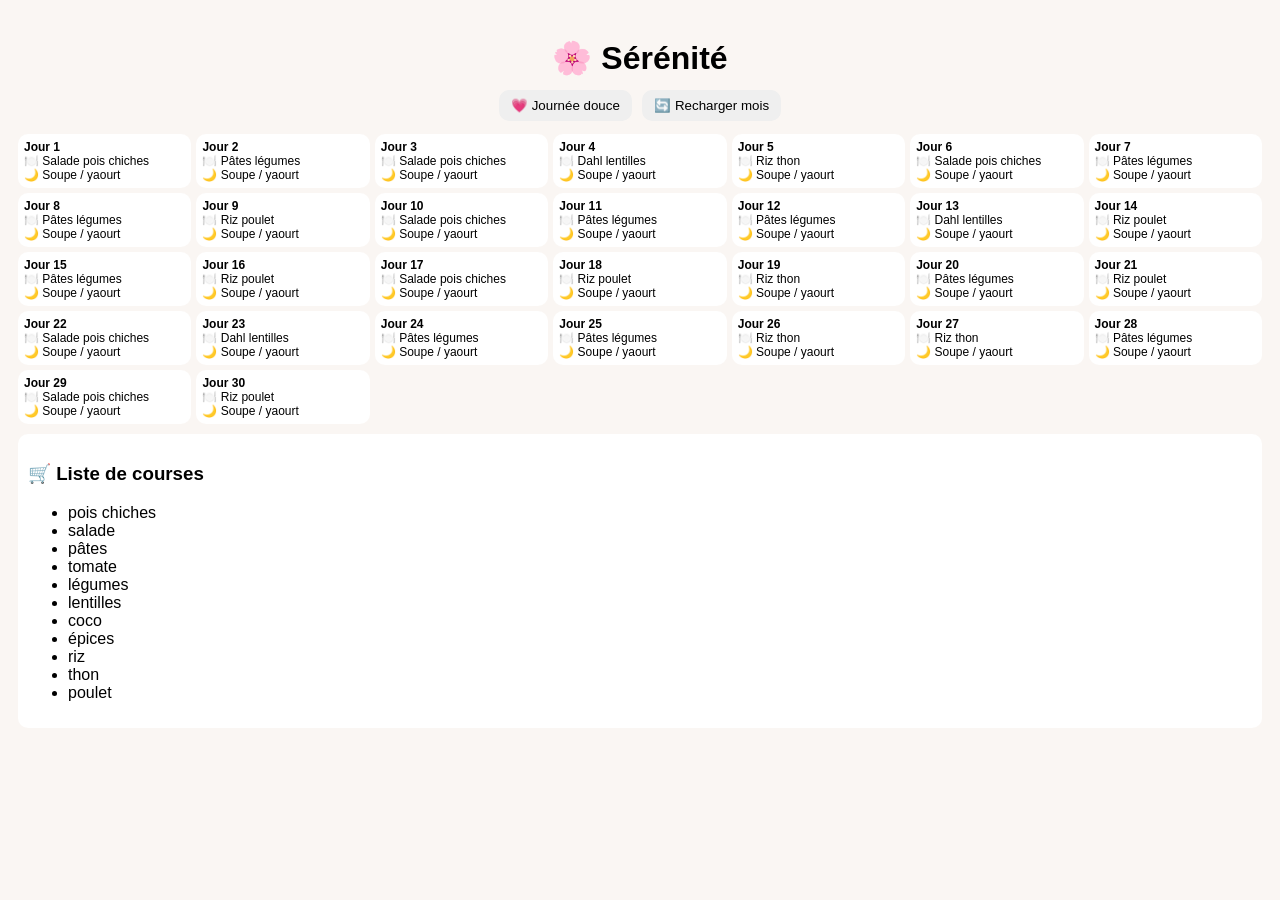
<file: Index.html>
<!DOCTYPE html>
<html lang="fr">
<head>
<meta charset="UTF-8">
<meta name="viewport" content="width=device-width, initial-scale=1.0">
<title>Sérénité Menus - Version Complète</title>

<style>
body {font-family:sans-serif;background:#faf6f3;padding:10px;}
h1{text-align:center;margin-bottom:10px;}

.calendar {
  display:grid;
  grid-template-columns:repeat(7,1fr);
  gap:5px;
}

.day {
  background:white;
  border-radius:10px;
  padding:6px;
  font-size:0.75rem;
}

.day strong {
  display:block;
}

.controls {
  margin:10px 0;
  text-align:center;
}

button {
  padding:8px 12px;
  border:none;
  border-radius:10px;
  margin:3px;
}

.hard {background:#fff6f8;}

.shopping {
  background:white;
  padding:10px;
  border-radius:10px;
  margin-top:10px;
}

</style>
</head>

<body>

<h1>🌸 Sérénité</h1>

<div class="controls">
<button onclick="toggleHard()">💗 Journée douce</button>
<button onclick="generateMonth()">🔄 Recharger mois</button>
</div>

<div id="calendar" class="calendar"></div>

<div class="shopping">
<h3>🛒 Liste de courses</h3>
<ul id="shoppingList"></ul>
</div>

<script>

const meals = [
  {name:"Riz poulet", ingredients:["riz","poulet","légumes"]},
  {name:"Dahl lentilles", ingredients:["lentilles","coco","épices"]},
  {name:"Pâtes légumes", ingredients:["pâtes","tomate","légumes"]},
  {name:"Riz thon", ingredients:["riz","thon"]},
  {name:"Salade pois chiches", ingredients:["pois chiches","salade"]}
];

function toggleHard(){
 let h = localStorage.getItem("hard")==="true";
 localStorage.setItem("hard",!h);
 generateMonth();
}

function randomMeal(){
 return meals[Math.floor(Math.random()*meals.length)];
}

function generateMonth(){

 const cal = document.getElementById("calendar");
 const shop = new Set();
 cal.innerHTML="";

 let hard = localStorage.getItem("hard")==="true";

 for(let i=1;i<=30;i++){

   let meal = hard ? meals[2] : randomMeal();

   meal.ingredients.forEach(i=>shop.add(i));

   let div=document.createElement("div");
   div.className="day";
   div.innerHTML = `
     <strong>Jour ${i}</strong>
     🍽️ ${meal.name}<br>
     🌙 Soupe / yaourt
   `;
   cal.appendChild(div);
 }

 // shopping list
 let list=document.getElementById("shoppingList");
 list.innerHTML="";
 shop.forEach(item=>{
   let li=document.createElement("li");
   li.innerText=item;
   list.appendChild(li);
 });
}

generateMonth();

</script>

</body>
</html>
</file>
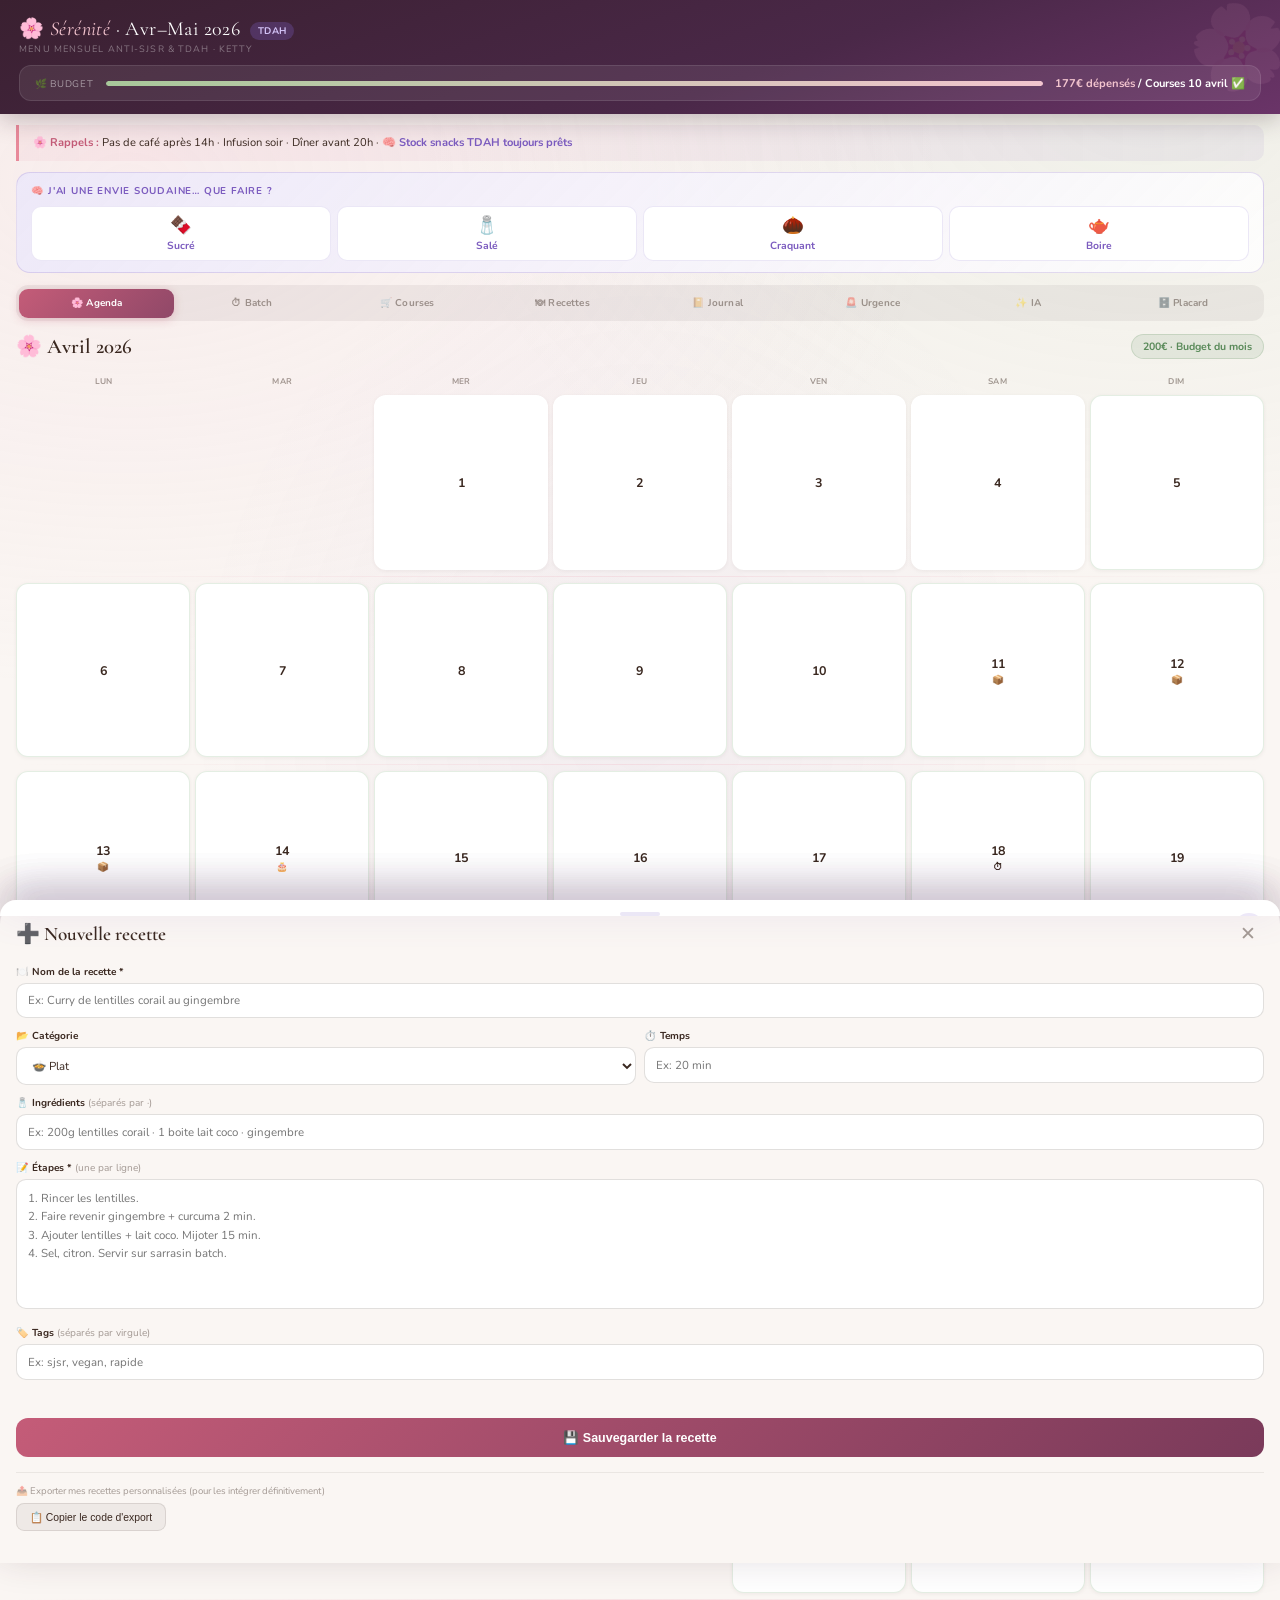
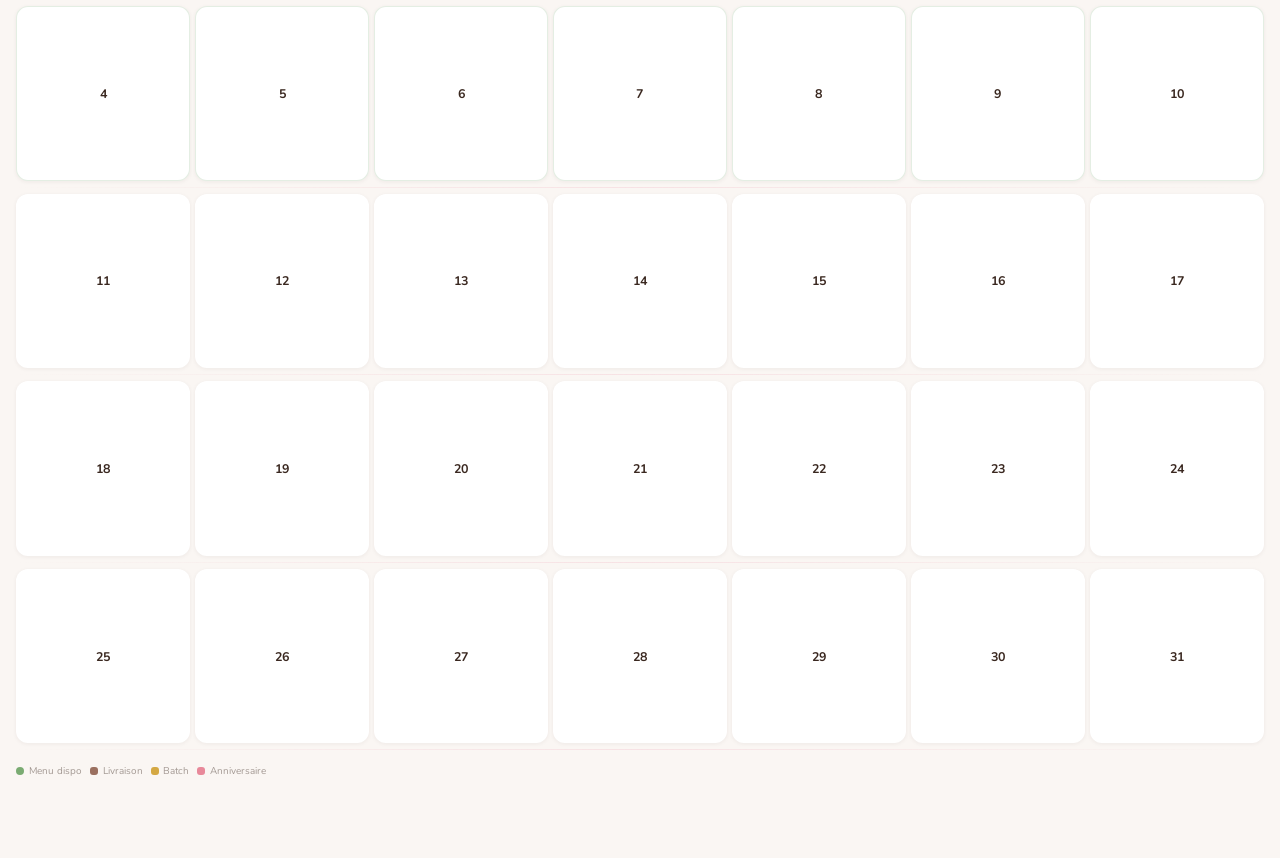
<file: index.html>
<!DOCTYPE html>
<html lang="fr">
<head>
<meta charset="UTF-8">
  <meta http-equiv="Cache-Control" content="no-cache, no-store, must-revalidate">
  <meta http-equiv="Pragma" content="no-cache">
  <meta http-equiv="Expires" content="0">
<meta name="viewport" content="width=device-width, initial-scale=1.0, user-scalable=no">
<title>Sérénité · Anti-SJSR & TDAH</title>
<!-- manifest désactivé pour éviter le cache -->
<meta name="theme-color" content="#3a2030">
<meta name="apple-mobile-web-app-capable" content="yes">
<meta name="apple-mobile-web-app-status-bar-style" content="black-translucent">
<meta name="apple-mobile-web-app-title" content="Sérénité">
<link rel="apple-touch-icon" href="[data-uri]">
<link rel="apple-touch-icon" sizes="192x192" href="icon192.png">
<link rel="icon" type="image/png" href="[data-uri]">
<link href="https://fonts.googleapis.com/css2?family=Cormorant+Garamond:ital,wght@0,400;0,600;1,400;1,600&family=Nunito:wght@300;400;600;700&display=swap" rel="stylesheet">
<style>
:root {
  --petal-white:#fdfaf8; --petal-pink:#f2c4ce; --petal-rose:#e8899a;
  --blossom-deep:#c45c78; --leaf-light:#a8c89a; --leaf-dark:#5a8a5a;
  --leaf-mid:#7aab72; --pistil:#d4a843; --bark:#6b4c3b; --bark-light:#9b7060;
  --bg:#faf6f3; --bg2:#f5ede8; --text:#3a2820; --muted:rgba(58,40,32,0.45);
  --card:#fff; --night:#3a2030;
  --tdah:#7c5cbf; --tdah-light:#ede8f8; --tdah-mid:#a98de0;
  --dopamine:#e07840;
}
*{margin:0;padding:0;box-sizing:border-box;-webkit-tap-highlight-color:transparent}
body{font-family:'Nunito',sans-serif;background:var(--bg);color:var(--text);min-height:100vh;padding-bottom:5rem}
body::before{content:'';position:fixed;inset:0;background:radial-gradient(ellipse at 10% 20%,rgba(242,196,206,0.18) 0%,transparent 50%),radial-gradient(ellipse at 90% 10%,rgba(168,200,154,0.12) 0%,transparent 45%),radial-gradient(ellipse at 50% 80%,rgba(124,92,191,0.06) 0%,transparent 50%);pointer-events:none;z-index:0}

/* HEADER */
.header{background:linear-gradient(160deg,#3a2030 0%,#4a2848 60%,#6a3468 100%);padding:1rem 1.2rem 0.8rem;position:sticky;top:0;z-index:100;box-shadow:0 4px 24px rgba(58,32,48,0.3);overflow:hidden}
.header::before{content:'🌸';position:absolute;right:-0.5rem;top:-0.5rem;font-size:5rem;opacity:0.08;transform:rotate(-15deg);pointer-events:none}
.header h1{font-family:'Cormorant Garamond',serif;font-size:1.25rem;color:#fff;font-weight:400;letter-spacing:0.02em}
.header h1 em{color:var(--petal-pink);font-style:italic}
.header h1 .tdah-badge{font-family:'Nunito',sans-serif;font-size:0.6rem;background:rgba(124,92,191,0.3);color:#d4c4f8;padding:0.15rem 0.45rem;border-radius:2rem;vertical-align:middle;margin-left:0.3rem;font-weight:700;letter-spacing:0.05em}
.header-sub{font-size:0.58rem;color:rgba(255,255,255,0.38);letter-spacing:0.12em;text-transform:uppercase;margin-top:0.1rem}

/* Budget */
.budget-bar{background:rgba(255,255,255,0.08);border:1px solid rgba(255,255,255,0.1);border-radius:12px;padding:0.6rem 0.9rem;margin-top:0.65rem;display:flex;align-items:center;gap:0.75rem}
.budget-label{font-size:0.6rem;color:rgba(255,255,255,0.5);text-transform:uppercase;letter-spacing:0.08em;white-space:nowrap}
.budget-track{flex:1;background:rgba(255,255,255,0.1);border-radius:2rem;height:5px;overflow:hidden}
.budget-fill{height:100%;border-radius:2rem;background:linear-gradient(90deg,var(--leaf-light),var(--petal-pink));transition:width 0.5s}
.budget-amount{font-size:0.7rem;color:#fff;font-weight:700;white-space:nowrap}
.budget-amount span{color:var(--petal-pink)}

/* Alert */
.alert-bar{background:linear-gradient(90deg,rgba(242,196,206,0.2),rgba(124,92,191,0.08));border-left:3px solid var(--petal-rose);margin:0.7rem 1rem 0;padding:0.55rem 0.9rem;border-radius:0 10px 10px 0;font-size:0.7rem;line-height:1.6;position:relative;z-index:1}
.alert-bar strong{color:var(--blossom-deep)}

/* IMPULSION RAPIDE — toujours visible */
.impulse-bar{
  margin:0.7rem 1rem 0;
  background:linear-gradient(135deg,var(--tdah-light),rgba(255,255,255,0.8));
  border:1.5px solid rgba(124,92,191,0.2);
  border-radius:14px;padding:0.7rem 0.9rem;
  position:relative;z-index:1;
}
.impulse-bar-title{
  font-size:0.62rem;font-weight:700;
  text-transform:uppercase;letter-spacing:0.08em;
  color:var(--tdah);margin-bottom:0.5rem;
  display:flex;align-items:center;gap:0.3rem;
}
.impulse-options{display:flex;gap:0.4rem;flex-wrap:wrap}
.imp-btn{
  flex:1;min-width:80px;
  background:#fff;border:1.5px solid rgba(124,92,191,0.15);
  border-radius:10px;padding:0.45rem 0.4rem;
  text-align:center;cursor:pointer;
  font-size:0.65rem;font-weight:700;color:var(--tdah);
  transition:all 0.15s;line-height:1.3;
}
.imp-btn:active{transform:scale(0.96);background:var(--tdah-light)}
.imp-btn .imp-icon{font-size:1.1rem;display:block;margin-bottom:0.15rem}

/* Nav tabs */
.nav-tabs{display:flex;gap:0;margin:0.75rem 1rem 0;background:rgba(58,40,32,0.06);border-radius:12px;padding:0.2rem;position:relative;z-index:1}
.nav-tab{flex:1;text-align:center;padding:0.48rem 0.15rem;font-size:0.62rem;font-weight:700;color:var(--muted);border-radius:9px;cursor:pointer;transition:all 0.2s;letter-spacing:0.02em}
.nav-tab.active{background:linear-gradient(135deg,var(--blossom-deep),#904868);color:#fff;box-shadow:0 2px 10px rgba(196,92,120,0.3)}

/* CALENDAR */
.calendar-section{padding:0.8rem 1rem 0;position:relative;z-index:1}
.cal-month-header{display:flex;align-items:center;justify-content:space-between;margin-bottom:0.9rem}
.cal-month-header h2{font-family:'Cormorant Garamond',serif;font-size:1.3rem;font-weight:600;color:var(--text)}
.cal-budget-badge{font-size:0.66rem;font-weight:700;padding:0.25rem 0.7rem;border-radius:2rem;background:rgba(90,138,90,0.12);color:var(--leaf-dark);border:1px solid rgba(90,138,90,0.2)}
.cal-weekdays{display:grid;grid-template-columns:repeat(7,1fr);gap:0.2rem;margin-bottom:0.3rem}
.cal-wd{text-align:center;font-size:0.52rem;font-weight:700;color:var(--muted);text-transform:uppercase;letter-spacing:0.05em;padding:0.2rem 0}
.cal-grid{display:grid;grid-template-columns:repeat(7,1fr);gap:0.28rem}
.cal-day{aspect-ratio:1;border-radius:12px;display:flex;flex-direction:column;align-items:center;justify-content:center;cursor:pointer;font-size:0.78rem;font-weight:700;color:var(--text);background:var(--card);transition:all 0.18s;position:relative;box-shadow:0 1px 4px rgba(58,40,32,0.06);border:1.5px solid transparent;touch-action:manipulation;-webkit-tap-highlight-color:transparent}
.cal-day:active{transform:scale(0.92)}
.cal-day.empty{background:transparent;box-shadow:none;cursor:default;border:none}
.cal-day.no-menu{background:rgba(58,40,32,0.03);color:var(--muted);cursor:default;box-shadow:none}
.cal-day .cal-dot{width:4px;height:4px;border-radius:50%;margin-top:0.12rem}
.cal-day.has-menu .cal-dot{background:var(--leaf-mid)}
.cal-day.has-menu{border-color:rgba(122,171,114,0.2);cursor:pointer;touch-action:manipulation;-webkit-tap-highlight-color:rgba(196,92,120,0.15);user-select:none;-webkit-user-select:none;position:relative;z-index:2}
.cal-day.livraison{border-color:var(--bark-light);background:linear-gradient(135deg,#fff8f5,#fff)}
.cal-day.batch-day{border-color:var(--pistil);background:linear-gradient(135deg,#fffbf0,#fff)}
.cal-day.birthday{background:linear-gradient(135deg,#fff0f4,#fdf5f8);border-color:var(--petal-rose)}
.cal-day.birthday .cal-dot{background:var(--petal-rose)}
.cal-day.active-day{background:linear-gradient(135deg,var(--blossom-deep),#a04060);color:#fff;border-color:var(--blossom-deep);box-shadow:0 4px 16px rgba(196,92,120,0.3)}
.cal-day.active-day .cal-dot{background:rgba(255,255,255,0.7)}
.cal-icon{font-size:0.6rem;margin-top:0.08rem}
.week-sep{grid-column:1/-1;height:1px;background:linear-gradient(90deg,transparent,rgba(242,196,206,0.4),transparent);margin:0.1rem 0}

/* Legend */
.cal-legend{display:flex;flex-wrap:wrap;gap:0.5rem;margin:0.75rem 1rem 0;font-size:0.62rem;color:var(--muted);position:relative;z-index:1;pointer-events:none}
.leg{display:flex;align-items:center;gap:0.3rem}
.ld{width:8px;height:8px;border-radius:3px}
.ld-g{background:var(--leaf-mid)}.ld-l{background:var(--bark-light)}.ld-b{background:var(--pistil)}.ld-bday{background:var(--petal-rose)}

/* OVERLAY & PANEL */
.overlay{position:fixed;inset:0;background:rgba(58,32,48,0.45);backdrop-filter:blur(3px);z-index:150;opacity:0;pointer-events:none;transition:opacity 0.3s}
.overlay.show{opacity:1;pointer-events:all}
.day-panel{position:fixed;bottom:0;left:0;right:0;background:var(--bg);border-radius:24px 24px 0 0;box-shadow:0 -8px 40px rgba(58,32,48,0.2);transform:translateY(100%);transition:transform 0.35s cubic-bezier(0.32,0,0.67,1);z-index:200;max-height:88vh;overflow-y:auto}
.day-panel.open{transform:translateY(0)}
.panel-handle{width:40px;height:4px;background:rgba(58,40,32,0.12);border-radius:2px;margin:0.75rem auto 0}
.panel-close{position:absolute;right:1rem;top:0.8rem;width:30px;height:30px;border-radius:50%;background:rgba(58,40,32,0.07);border:none;font-size:0.9rem;cursor:pointer;display:flex;align-items:center;justify-content:center;color:var(--muted)}

/* Panel header */
.panel-header{padding:0.3rem 1.2rem 0.7rem}
.panel-date{font-size:0.58rem;text-transform:uppercase;letter-spacing:0.12em;color:var(--muted);font-weight:700}
.panel-title{font-family:'Cormorant Garamond',serif;font-size:1.35rem;font-weight:600;color:var(--text);margin-top:0.2rem;line-height:1.25}
.panel-mode{display:inline-block;font-family:'Nunito',sans-serif;font-size:0.6rem;font-weight:700;padding:0.2rem 0.65rem;border-radius:2rem;margin-top:0.3rem;letter-spacing:0.04em}
.pm-l{background:rgba(155,112,96,0.1);color:var(--bark)}
.pm-b{background:rgba(212,168,67,0.12);color:#8a6800}
.pm-f{background:rgba(90,138,90,0.1);color:var(--leaf-dark)}
.pm-bday{background:rgba(232,137,154,0.12);color:var(--blossom-deep)}

/* Next meal banner */
.next-meal-bar{
  margin:0 1rem 0.65rem;
  background:linear-gradient(135deg,rgba(124,92,191,0.08),rgba(212,168,67,0.06));
  border:1px solid rgba(124,92,191,0.15);
  border-radius:12px;padding:0.6rem 0.9rem;
  display:flex;align-items:center;gap:0.6rem;
  font-size:0.72rem;color:var(--tdah);
}
.next-meal-bar strong{font-size:0.8rem}

/* Banners */
.livraison-banner,.batch-banner,.bday-banner{margin:0 1rem 0.7rem;border-radius:14px;padding:0.75rem 1rem;font-size:0.71rem;line-height:1.65}
.livraison-banner{background:linear-gradient(135deg,rgba(155,112,96,0.06),rgba(255,255,255,0.5));border:1px solid rgba(155,112,96,0.2);color:#6b3820}
.batch-banner{background:linear-gradient(135deg,rgba(212,168,67,0.07),rgba(255,255,255,0.5));border:1px solid rgba(212,168,67,0.2);color:#7a5800}
.bday-banner{background:linear-gradient(135deg,rgba(232,137,154,0.08),rgba(242,196,206,0.08));border:1px solid rgba(232,137,154,0.25);color:#8a2840}

/* Meal cards */
.panel-meals{padding:0 1rem;display:flex;flex-direction:column;gap:0.6rem}
.meal-card{background:#fff;border-radius:16px;overflow:hidden;box-shadow:0 2px 12px rgba(58,40,32,0.06);border:1px solid rgba(58,40,32,0.05)}
.meal-card.bday-card{border-color:rgba(232,137,154,0.2);background:linear-gradient(180deg,#fff9fb,#fff)}
.meal-head{display:flex;align-items:center;gap:0.65rem;padding:0.75rem 0.9rem}
.miw{width:38px;height:38px;border-radius:11px;display:flex;align-items:center;justify-content:center;font-size:1.1rem;flex-shrink:0}
.ic-mat{background:rgba(212,168,67,0.1)}.ic-mid{background:rgba(90,138,90,0.1)}
.ic-gou{background:rgba(242,196,206,0.35)}.ic-din{background:rgba(58,40,32,0.05)}
.ic-sna{background:rgba(232,137,154,0.1)}.ic-bday{background:linear-gradient(135deg,rgba(232,137,154,0.15),rgba(212,168,67,0.1))}
.meal-lbl{font-size:0.58rem;text-transform:uppercase;letter-spacing:0.1em;font-weight:700;color:var(--muted)}
.meal-time{font-size:0.67rem;color:var(--muted);margin-top:0.08rem}

/* TDAH pause question */
.tdah-pause{
  background:var(--tdah-light);border-left:2px solid var(--tdah-mid);
  border-radius:0 8px 8px 0;
  padding:0.35rem 0.7rem;margin:0 0.9rem 0.5rem;
  font-size:0.67rem;color:var(--tdah);font-style:italic;
  display:flex;align-items:center;gap:0.4rem;
}

.meal-body{padding:0 0.9rem 0.9rem}
.meal-title{font-family:'Cormorant Garamond',serif;font-size:1rem;font-weight:600;color:var(--text);margin-bottom:0.45rem;line-height:1.35}
.ingr-list{display:flex;flex-wrap:wrap;gap:0.28rem;margin-bottom:0.4rem}
.ingr{background:var(--bg);border-radius:2rem;padding:0.2rem 0.55rem;font-size:0.67rem;border:1px solid rgba(58,40,32,0.08);color:var(--text)}
.ingr.fr{border-color:rgba(90,138,90,0.3);color:var(--leaf-dark);background:rgba(90,138,90,0.05)}
.ingr.bd{border-color:rgba(232,137,154,0.3);color:var(--blossom-deep);background:rgba(232,137,154,0.05)}
.ntags{display:flex;flex-wrap:wrap;gap:0.25rem;margin-top:0.35rem}
.ntag{border-radius:2rem;padding:0.15rem 0.45rem;font-size:0.56rem;font-weight:700;letter-spacing:0.04em}
.nt-fer{background:rgba(155,112,96,0.12);color:var(--bark)}
.nt-mag{background:rgba(90,138,90,0.12);color:var(--leaf-dark)}
.nt-alk{background:rgba(168,200,154,0.2);color:#3a6a3a}
.nt-vitc{background:rgba(212,168,67,0.12);color:#8a6800}
.nt-fun{background:rgba(232,196,206,0.4);color:var(--blossom-deep)}
.nt-bday{background:rgba(232,137,154,0.12);color:var(--blossom-deep)}
.nt-dopa{background:rgba(224,120,64,0.12);color:var(--dopamine)}
.nt-tdah{background:rgba(124,92,191,0.1);color:var(--tdah)}

.conseil{margin-top:0.45rem;padding:0.4rem 0.65rem;border-radius:8px;font-size:0.68rem;line-height:1.5;display:flex;gap:0.35rem;align-items:flex-start}
.c-sjsr{background:rgba(168,200,154,0.12);color:#3a6a3a;border-left:2px solid var(--leaf-mid)}
.c-prep{background:rgba(155,112,96,0.08);color:#6b3820;border-left:2px solid var(--bark-light)}
.c-bday{background:rgba(232,137,154,0.08);color:#8a2840;border-left:2px solid var(--petal-rose)}
.c-tdah{background:rgba(124,92,191,0.08);color:#5a3a9a;border-left:2px solid var(--tdah-mid)}

.snack-fun{background:linear-gradient(135deg,rgba(232,196,206,0.2),rgba(168,200,154,0.12));border-radius:10px;padding:0.5rem 0.75rem;font-size:0.8rem;font-family:'Cormorant Garamond',serif;font-style:italic;text-align:center;margin-bottom:0.4rem;color:var(--text)}
.snack-bday{background:linear-gradient(135deg,rgba(232,137,154,0.1),rgba(212,168,67,0.08));border-radius:10px;padding:0.5rem 0.75rem;font-size:0.82rem;font-family:'Cormorant Garamond',serif;font-style:italic;text-align:center;margin-bottom:0.4rem;color:var(--blossom-deep)}

/* Infusion */
.infusion-card{background:linear-gradient(160deg,var(--night),#5a2840);border-radius:16px;padding:1rem 1.1rem;margin:0.75rem 1rem 0.5rem;color:#fff;box-shadow:0 6px 24px rgba(58,32,48,0.2);position:relative;overflow:hidden}
.infusion-card::after{content:'🌸';position:absolute;right:0.8rem;bottom:-0.5rem;font-size:3rem;opacity:0.08}
.infusion-card h3{font-family:'Cormorant Garamond',serif;font-size:0.95rem;color:var(--petal-pink);margin-bottom:0.3rem}
.infusion-card p{font-size:0.74rem;color:rgba(255,255,255,0.78);line-height:1.6}
.infusion-card .inf-note{margin-top:0.35rem;font-size:0.62rem;color:rgba(255,255,255,0.35);font-style:italic}
/* Lait d'or */
.lait-or-card{background:linear-gradient(160deg,#5a3800,#8a5a10);border-radius:16px;padding:1rem 1.1rem;margin:0.5rem 1rem 1.8rem;color:#fff;box-shadow:0 6px 24px rgba(90,56,0,0.2);position:relative;overflow:hidden}
.lait-or-card::after{content:'✨';position:absolute;right:0.8rem;bottom:-0.5rem;font-size:3rem;opacity:0.1}
.lait-or-card h3{font-family:'Cormorant Garamond',serif;font-size:0.95rem;color:var(--pistil);margin-bottom:0.3rem}
.lait-or-card p{font-size:0.74rem;color:rgba(255,255,255,0.78);line-height:1.6}
.lait-or-card .lor-note{margin-top:0.35rem;font-size:0.62rem;color:rgba(255,255,255,0.35);font-style:italic}
.soir-toggle{display:flex;gap:0.4rem;margin:0 1rem 0.5rem;position:relative;z-index:1}
.soir-btn{flex:1;text-align:center;padding:0.45rem 0.3rem;border-radius:10px;font-size:0.65rem;font-weight:700;cursor:pointer;transition:all 0.2s;border:1.5px solid transparent}
.soir-btn.active-inf{background:linear-gradient(135deg,var(--night),#5a2840);color:var(--petal-pink);border-color:rgba(232,137,154,0.3)}
.soir-btn.active-lor{background:linear-gradient(135deg,#5a3800,#8a5a10);color:var(--pistil);border-color:rgba(212,168,67,0.3)}
.soir-btn.inactive{background:rgba(58,40,32,0.06);color:var(--muted);border-color:transparent}

/* IMPULSE PANEL */
.impulse-panel{position:fixed;bottom:0;left:0;right:0;background:#fff;border-radius:24px 24px 0 0;box-shadow:0 -8px 40px rgba(124,92,191,0.2);transform:translateY(100%);transition:transform 0.35s cubic-bezier(0.32,0,0.67,1);z-index:300;max-height:80vh;overflow-y:auto}
.impulse-panel.open{transform:translateY(0)}
.imp-panel-handle{width:40px;height:4px;background:rgba(124,92,191,0.15);border-radius:2px;margin:0.75rem auto 0}
.imp-panel-close{position:absolute;right:1rem;top:0.8rem;width:30px;height:30px;border-radius:50%;background:var(--tdah-light);border:none;font-size:0.9rem;cursor:pointer;color:var(--tdah);display:flex;align-items:center;justify-content:center}
.imp-panel-header{padding:0.5rem 1.2rem 0.8rem}
.imp-panel-header h2{font-family:'Cormorant Garamond',serif;font-size:1.2rem;color:var(--tdah);font-weight:600}
.imp-panel-header p{font-size:0.72rem;color:var(--muted);margin-top:0.2rem;line-height:1.5}

.imp-section{padding:0 1rem 0.5rem}
.imp-section-title{font-size:0.6rem;text-transform:uppercase;letter-spacing:0.1em;font-weight:700;color:var(--tdah);margin-bottom:0.5rem;padding:0.5rem 0 0;border-top:1px solid rgba(124,92,191,0.08)}
.imp-item{background:var(--tdah-light);border-radius:12px;padding:0.65rem 0.9rem;margin-bottom:0.45rem;display:flex;align-items:flex-start;gap:0.7rem}
.imp-item-icon{font-size:1.4rem;flex-shrink:0;margin-top:0.1rem}
.imp-item-text{flex:1}
.imp-item-name{font-weight:700;font-size:0.8rem;color:var(--tdah)}
.imp-item-desc{font-size:0.68rem;color:var(--muted);margin-top:0.15rem;line-height:1.4}
.imp-item-tag{font-size:0.55rem;font-weight:700;padding:0.1rem 0.4rem;border-radius:2rem;background:rgba(124,92,191,0.15);color:var(--tdah);display:inline-block;margin-top:0.25rem}

/* SHOPPING */
.shop-section{padding:0.8rem 1rem;position:relative;z-index:1}
.shop-week{background:#fff;border-radius:16px;margin-bottom:1rem;overflow:hidden;box-shadow:0 2px 12px rgba(58,40,32,0.06);border:1px solid rgba(58,40,32,0.05)}
.shop-week-header{padding:0.75rem 1rem;background:linear-gradient(135deg,#4a2848,#7a3468);display:flex;align-items:center;justify-content:space-between}
.shop-week-title{font-family:'Cormorant Garamond',serif;font-size:1rem;color:#fff;font-weight:400}
.shop-week-budget{font-size:0.72rem;font-weight:700;color:var(--petal-pink)}
.shop-source-title{font-size:0.57rem;text-transform:uppercase;letter-spacing:0.1em;font-weight:700;color:var(--muted);padding:0.65rem 1rem 0.3rem;border-bottom:1px solid rgba(58,40,32,0.05);margin-bottom:0.35rem}
.shop-source-block{padding:0 0 0.4rem}
.shop-item{display:flex;align-items:center;gap:0.6rem;padding:0.35rem 1rem;border-bottom:1px solid rgba(58,40,32,0.03);font-size:0.75rem;transition:opacity 0.2s}
.shop-item:last-child{border-bottom:none}
.shop-check{width:19px;height:19px;border-radius:6px;border:2px solid rgba(58,40,32,0.15);flex-shrink:0;cursor:pointer;transition:all 0.15s;display:flex;align-items:center;justify-content:center;font-size:0.7rem;color:#fff}
.shop-check.checked{background:var(--leaf-mid);border-color:var(--leaf-mid)}
.shop-item.done .shop-item-name{text-decoration:line-through;color:var(--muted)}
.shop-item.done{opacity:0.55}
.shop-item-name{flex:1}
.shop-item-price{font-size:0.67rem;font-weight:700;color:var(--bark-light);white-space:nowrap}

/* TIPS */
.tips-section{padding:0.8rem 1rem;position:relative;z-index:1}
.tip-card{background:#fff;border-radius:16px;padding:1rem 1.1rem;margin-bottom:0.8rem;box-shadow:0 2px 12px rgba(58,40,32,0.06);border:1px solid rgba(58,40,32,0.04);position:relative;overflow:hidden}
.tip-card::before{content:attr(data-flower);position:absolute;right:0.5rem;top:0.5rem;font-size:2.5rem;opacity:0.06}
.tip-card.tdah-card{border-color:rgba(124,92,191,0.15);background:linear-gradient(180deg,rgba(124,92,191,0.03),#fff)}
.tip-tag{display:inline-block;font-size:0.57rem;font-weight:700;padding:0.15rem 0.5rem;border-radius:2rem;margin-bottom:0.5rem;letter-spacing:0.04em}
.tt-sjsr{background:rgba(168,200,154,0.2);color:var(--leaf-dark)}
.tt-budget{background:rgba(212,168,67,0.12);color:#8a6800}
.tt-batch{background:rgba(155,112,96,0.1);color:var(--bark)}
.tt-tdah{background:rgba(124,92,191,0.12);color:var(--tdah)}
.tt-dopa{background:rgba(224,120,64,0.12);color:var(--dopamine)}
.tip-card h3{font-family:'Cormorant Garamond',serif;font-size:1rem;font-weight:600;color:var(--text);margin-bottom:0.5rem}
.tip-card ul{padding-left:1.1rem}
.tip-card ul li,.tip-card p{font-size:0.75rem;line-height:1.75;color:rgba(58,40,32,0.75)}
.floral-div{text-align:center;font-size:0.8rem;letter-spacing:0.4em;color:var(--petal-pink);margin:0.5rem 0;opacity:0.7}

/* ── BATCH COOKING ── */
.batch-view{padding:0.8rem 1rem;position:relative;z-index:1}
.batch-hero{
  background:linear-gradient(135deg,var(--night),#5a2840);
  border-radius:16px;padding:1.2rem;margin-bottom:1rem;
  color:#fff;position:relative;overflow:hidden;
}
.batch-hero::after{content:'⏱';position:absolute;right:1rem;bottom:-0.5rem;font-size:4rem;opacity:0.08}
.batch-hero h2{font-family:'Cormorant Garamond',serif;font-size:1.3rem;color:var(--petal-pink);margin-bottom:0.3rem}
.batch-hero p{font-size:0.73rem;color:rgba(255,255,255,0.65);line-height:1.6}
.batch-hero .batch-time-total{
  display:inline-flex;align-items:center;gap:0.4rem;
  background:rgba(255,255,255,0.1);border-radius:2rem;
  padding:0.3rem 0.8rem;font-size:0.7rem;font-weight:700;
  color:var(--gold);margin-top:0.6rem;
}

.batch-week-selector{
  display:flex;gap:0.4rem;flex-wrap:wrap;margin-bottom:1rem;
}
.batch-week-btn{
  flex:1;min-width:120px;
  background:#fff;border:2px solid rgba(58,40,32,0.1);
  border-radius:12px;padding:0.6rem 0.8rem;
  cursor:pointer;transition:all 0.2s;text-align:center;
}
.batch-week-btn.active{
  background:linear-gradient(135deg,var(--blossom-deep),#a04060);
  border-color:var(--blossom-deep);color:#fff;
  box-shadow:0 4px 14px rgba(196,92,120,0.25);
}
.batch-week-btn .bwb-date{font-size:0.62rem;font-weight:700;letter-spacing:0.04em}
.batch-week-btn .bwb-label{font-size:0.7rem;margin-top:0.1rem;opacity:0.7}

.batch-section{background:#fff;border-radius:16px;margin-bottom:1rem;overflow:hidden;box-shadow:0 2px 14px rgba(58,40,32,0.06)}
.batch-section-header{
  padding:0.8rem 1rem;
  display:flex;align-items:center;gap:0.7rem;
}
.batch-section-icon{
  width:42px;height:42px;border-radius:12px;
  display:flex;align-items:center;justify-content:center;
  font-size:1.3rem;flex-shrink:0;
}
.bsi-airfryer{background:rgba(196,112,74,0.12)}
.bsi-feux{background:rgba(212,168,67,0.1)}
.bsi-creami{background:rgba(155,142,196,0.12)}
.bsi-herbes{background:rgba(107,158,120,0.1)}
.bsi-infusion{background:linear-gradient(135deg,rgba(44,37,66,0.08),rgba(232,137,154,0.08))}
.bsi-sel{background:rgba(212,168,67,0.08)}

.batch-section-title{
  font-family:'Cormorant Garamond',serif;
  font-size:1rem;font-weight:600;color:var(--text);
}
.batch-duration{
  margin-left:auto;
  font-size:0.62rem;font-weight:700;
  background:rgba(212,168,67,0.12);color:#8a6800;
  padding:0.2rem 0.6rem;border-radius:2rem;white-space:nowrap;
}

.batch-steps-list{padding:0 1rem 1rem}
.batch-step{
  display:flex;gap:0.75rem;align-items:flex-start;
  padding:0.65rem 0;
  border-bottom:1px solid rgba(58,40,32,0.05);
}
.batch-step:last-child{border-bottom:none}
.batch-step-num{
  width:24px;height:24px;border-radius:50%;
  background:var(--blossom-deep);color:#fff;
  font-size:0.65rem;font-weight:700;
  display:flex;align-items:center;justify-content:center;
  flex-shrink:0;margin-top:0.1rem;
}
.batch-step-content{flex:1}
.batch-step-action{
  font-weight:700;font-size:0.8rem;
  color:var(--text);margin-bottom:0.2rem;
}
.batch-step-detail{
  font-size:0.72rem;color:var(--muted);line-height:1.5;
}
.batch-step-tip{
  margin-top:0.3rem;
  font-size:0.68rem;color:var(--leaf-dark);
  font-style:italic;
}

.batch-ingredient-list{
  padding:0 1rem 0.75rem;
  display:flex;flex-wrap:wrap;gap:0.3rem;
}
.batch-ingr-tag{
  background:var(--bg);border-radius:2rem;
  padding:0.2rem 0.6rem;font-size:0.68rem;
  border:1px solid rgba(58,40,32,0.08);
}
.batch-ingr-tag.highlight{
  background:rgba(107,158,120,0.1);
  border-color:rgba(107,158,120,0.25);
  color:var(--leaf-dark);font-weight:700;
}

.batch-result-box{
  margin:0 1rem 1rem;
  background:linear-gradient(135deg,rgba(107,158,120,0.08),rgba(212,168,67,0.06));
  border:1px solid rgba(107,158,120,0.2);
  border-radius:12px;padding:0.8rem 1rem;
}
.batch-result-title{
  font-size:0.6rem;text-transform:uppercase;letter-spacing:0.1em;
  font-weight:700;color:var(--leaf-dark);margin-bottom:0.5rem;
}
.batch-result-item{
  display:flex;align-items:center;gap:0.5rem;
  font-size:0.75rem;padding:0.25rem 0;
  color:var(--text);
}
.batch-result-item::before{content:'✓';color:var(--sage);font-weight:700}

.batch-timer-inline{
  display:inline-flex;align-items:center;gap:0.3rem;
  background:rgba(196,112,74,0.08);color:var(--bark);
  border-radius:2rem;padding:0.12rem 0.45rem;
  font-size:0.6rem;font-weight:700;margin-left:0.4rem;
}

.batch-parallel-note{
  margin:0 1rem 0.6rem;
  background:rgba(155,142,196,0.08);
  border-left:2px solid var(--lavender);
  border-radius:0 8px 8px 0;
  padding:0.5rem 0.8rem;
  font-size:0.71rem;color:#5a4f8a;
  line-height:1.5;
}

.batch-checkbox{
  width:20px;height:20px;border-radius:6px;
  border:2px solid rgba(58,40,32,0.15);
  flex-shrink:0;cursor:pointer;
  transition:all 0.15s;
  display:flex;align-items:center;justify-content:center;
  font-size:0.75rem;color:#fff;margin-top:0.05rem;
}
.batch-checkbox.done{background:var(--leaf-mid);border-color:var(--leaf-mid)}
.batch-step.completed .batch-step-action{text-decoration:line-through;color:var(--muted)}
.batch-step.completed .batch-step-detail{opacity:0.5}

.batch-progress{
  margin:0 1rem 0.5rem;
  background:rgba(58,40,32,0.06);border-radius:2rem;
  height:6px;overflow:hidden;
}
.batch-progress-fill{
  height:100%;border-radius:2rem;
  background:linear-gradient(90deg,var(--leaf-mid),var(--pistil));
  transition:width 0.3s;
}
.batch-progress-text{
  font-size:0.6rem;color:var(--muted);
  text-align:center;margin-top:0.2rem;
  font-weight:700;
}

.shop-usage{font-size:0.6rem;color:var(--leaf-dark);opacity:0.75;margin-top:0.15rem;font-style:italic;line-height:1.4}
.shop-item{padding:0.55rem 0.75rem}

/* ── JOURNAL NUITS SJSR ── */
.sleep-card{background:#fff;border-radius:16px;margin:0.8rem 1rem;box-shadow:0 2px 14px rgba(58,40,32,0.07);overflow:hidden}
.sleep-card-header{padding:0.85rem 1rem 0.5rem;background:linear-gradient(135deg,rgba(44,37,66,0.04),rgba(232,137,154,0.05))}
.sleep-card-title{font-family:'Cormorant Garamond',serif;font-size:1rem;font-weight:600;color:var(--text);display:flex;align-items:center;gap:0.5rem}
.sleep-date-nav{display:flex;align-items:center;justify-content:space-between;padding:0.5rem 1rem;border-bottom:1px solid rgba(58,40,32,0.05)}
.sleep-date-label{font-size:0.75rem;font-weight:700;color:var(--text)}
.sleep-nav-btn{background:none;border:none;font-size:1.1rem;cursor:pointer;color:var(--muted);padding:0.2rem 0.5rem}

.sleep-section{padding:0.75rem 1rem;border-bottom:1px solid rgba(58,40,32,0.05)}
.sleep-section:last-child{border-bottom:none}
.sleep-section-label{font-size:0.6rem;text-transform:uppercase;letter-spacing:0.1em;font-weight:700;color:var(--muted);margin-bottom:0.6rem;display:flex;align-items:center;gap:0.4rem}

.sleep-time-row{display:flex;gap:0.6rem;margin-bottom:0.5rem}
.sleep-time-field{flex:1}
.sleep-time-field label{display:block;font-size:0.62rem;color:var(--muted);margin-bottom:0.3rem;font-weight:600}
.sleep-time-field input[type="time"]{
  width:100%;border:1.5px solid rgba(58,40,32,0.12);border-radius:10px;
  padding:0.5rem 0.6rem;font-size:0.85rem;font-weight:700;
  color:var(--text);background:#fafaf9;outline:none;
  font-family:'Cormorant Garamond',serif;
}
.sleep-time-field input[type="time"]:focus{border-color:var(--blossom-deep)}

.sleep-calc{
  background:linear-gradient(135deg,rgba(44,37,66,0.06),rgba(107,158,120,0.06));
  border-radius:10px;padding:0.6rem 0.8rem;margin:0.4rem 0;
  display:flex;align-items:center;justify-content:space-between;
}
.sleep-calc-label{font-size:0.62rem;color:var(--muted);font-weight:600}
.sleep-calc-value{font-size:1rem;font-weight:700;color:var(--night);font-family:'Cormorant Garamond',serif}
.sleep-calc-value.good{color:var(--leaf-dark)}
.sleep-calc-value.warning{color:#c47a2a}
.sleep-calc-value.bad{color:#b03030}

.sleep-stars{display:flex;gap:0.4rem;margin:0.3rem 0}
.sleep-star{font-size:1.4rem;cursor:pointer;opacity:0.3;transition:all 0.15s;line-height:1}
.sleep-star.active{opacity:1}

.sleep-quality-labels{display:flex;justify-content:space-between;font-size:0.55rem;color:var(--muted);margin-top:0.1rem}

.sleep-feeling-grid{display:grid;grid-template-columns:repeat(3,1fr);gap:0.4rem;margin:0.3rem 0}
.sleep-feeling-btn{
  border:1.5px solid rgba(58,40,32,0.1);border-radius:10px;
  padding:0.5rem 0.3rem;text-align:center;cursor:pointer;
  background:#fafaf9;transition:all 0.15s;
}
.sleep-feeling-btn.selected{background:linear-gradient(135deg,var(--blossom-deep),#a04060);border-color:transparent;color:#fff}
.sleep-feeling-btn .sfb-icon{font-size:1.1rem;display:block;margin-bottom:0.15rem}
.sleep-feeling-btn .sfb-label{font-size:0.58rem;font-weight:600}

.pain-slider-wrap{margin:0.3rem 0}
.pain-slider-labels{display:flex;justify-content:space-between;font-size:0.55rem;color:var(--muted);margin-top:0.2rem}
.pain-val-display{
  font-size:1.1rem;font-weight:700;font-family:'Cormorant Garamond',serif;
  text-align:center;margin:0.3rem 0 0.5rem;
}
.pain-val-display.p0{color:var(--leaf-dark)}
.pain-val-display.p1,.pain-val-display.p2,.pain-val-display.p3{color:#c8a050}
.pain-val-display.p4,.pain-val-display.p5,.pain-val-display.p6{color:#c47a2a}
.pain-val-display.p7,.pain-val-display.p8{color:#c04040}
.pain-val-display.p9,.pain-val-display.p10{color:#8b0000}
input[type="range"].pain-range{
  width:100%;-webkit-appearance:none;height:6px;
  border-radius:3px;background:linear-gradient(90deg,var(--leaf-mid),#f4a43a,#c04040);
  outline:none;
}
input[type="range"].pain-range::-webkit-slider-thumb{
  -webkit-appearance:none;width:22px;height:22px;
  border-radius:50%;background:#fff;border:3px solid var(--blossom-deep);
  cursor:pointer;box-shadow:0 2px 8px rgba(0,0,0,0.15);
}

.sleep-notes-field{
  width:100%;border:1.5px solid rgba(58,40,32,0.12);border-radius:10px;
  padding:0.6rem 0.8rem;font-size:0.75rem;color:var(--text);
  background:#fafaf9;outline:none;resize:none;
  font-family:inherit;min-height:70px;box-sizing:border-box;
}
.sleep-notes-field:focus{border-color:var(--blossom-deep)}

.sleep-save-btn{
  display:block;width:calc(100% - 2rem);margin:0.5rem 1rem 1rem;
  background:linear-gradient(135deg,var(--blossom-deep),#a04060);
  color:#fff;border:none;border-radius:12px;padding:0.75rem;
  font-size:0.8rem;font-weight:700;cursor:pointer;letter-spacing:0.05em;
}

/* ── STATS HEBDO ── */
.sleep-stats-card{background:#fff;border-radius:16px;margin:0.8rem 1rem;box-shadow:0 2px 14px rgba(58,40,32,0.07);padding:1rem}
.sleep-stats-title{font-family:'Cormorant Garamond',serif;font-size:1rem;font-weight:600;color:var(--text);margin-bottom:0.8rem;display:flex;align-items:center;gap:0.5rem}
.stats-grid{display:grid;grid-template-columns:repeat(2,1fr);gap:0.6rem;margin-bottom:0.8rem}
.stat-box{background:linear-gradient(135deg,rgba(107,158,120,0.07),rgba(212,168,67,0.05));border-radius:12px;padding:0.7rem;text-align:center}
.stat-box-val{font-size:1.3rem;font-weight:700;font-family:'Cormorant Garamond',serif;color:var(--text)}
.stat-box-label{font-size:0.58rem;color:var(--muted);font-weight:600;text-transform:uppercase;letter-spacing:0.06em;margin-top:0.15rem}

.sleep-history-row{
  display:flex;align-items:center;gap:0.5rem;
  padding:0.5rem 0;border-bottom:1px solid rgba(58,40,32,0.05);
}
.sleep-history-row:last-child{border-bottom:none}
.shr-date{font-size:0.65rem;font-weight:700;color:var(--muted);width:50px;flex-shrink:0}
.shr-hours{font-size:0.75rem;font-weight:700;color:var(--text);width:45px;flex-shrink:0}
.shr-stars{font-size:0.7rem;flex-shrink:0;width:65px}
.shr-pain{font-size:0.65rem;font-weight:700;width:35px;flex-shrink:0;text-align:center}
.shr-feeling{font-size:0.9rem;flex-shrink:0}
.shr-bar{flex:1;height:6px;border-radius:3px;background:rgba(58,40,32,0.06)}
.shr-bar-fill{height:100%;border-radius:3px;background:linear-gradient(90deg,var(--leaf-mid),var(--pistil))}

.week-selector{display:flex;gap:0.4rem;padding:0 1rem 0.5rem;overflow-x:auto}
.week-sel-btn{flex-shrink:0;background:#fff;border:1.5px solid rgba(58,40,32,0.1);border-radius:8px;padding:0.35rem 0.7rem;font-size:0.65rem;font-weight:700;cursor:pointer;white-space:nowrap}
.week-sel-btn.active{background:var(--blossom-deep);border-color:var(--blossom-deep);color:#fff}


/* ── CYCLES SOMMEIL ── */
.sleep-cycle-block{background:rgba(44,37,66,0.04);border-radius:12px;padding:0.7rem;margin-bottom:0.6rem;border:1.5px solid rgba(58,40,32,0.08)}
.sleep-cycle-header{display:flex;align-items:center;justify-content:space-between;margin-bottom:0.5rem}
.sleep-cycle-title{font-size:0.65rem;font-weight:700;color:var(--night);text-transform:uppercase;letter-spacing:0.08em}
.sleep-cycle-delete{background:none;border:none;color:var(--muted);font-size:0.9rem;cursor:pointer;padding:0.2rem 0.4rem}
.sleep-cycle-row{display:flex;gap:0.5rem;margin-bottom:0.4rem}
.sleep-cycle-field{flex:1}
.sleep-cycle-field label{display:block;font-size:0.58rem;color:var(--muted);margin-bottom:0.2rem;font-weight:600}
.sleep-cycle-field input[type="time"]{width:100%;border:1.5px solid rgba(58,40,32,0.12);border-radius:8px;padding:0.4rem 0.5rem;font-size:0.8rem;font-weight:700;color:var(--text);background:#fafaf9;outline:none;font-family:inherit}
.sleep-cycle-field input[type="time"]:focus{border-color:var(--blossom-deep)}
.sleep-cycle-duration{text-align:center;font-size:0.7rem;font-weight:700;color:var(--leaf-dark);margin-top:0.2rem}
.sleep-add-cycle-btn{width:100%;background:none;border:1.5px dashed rgba(58,40,32,0.2);border-radius:10px;padding:0.5rem;font-size:0.72rem;font-weight:700;color:var(--muted);cursor:pointer;margin-top:0.3rem}
.sleep-add-cycle-btn:active{background:rgba(58,40,32,0.05)}

/* ── OPTIMISATIONS MOBILE ── */
.meal-card{border-radius:14px;margin-bottom:0.5rem}
.ingr-list{display:flex;flex-wrap:wrap;gap:0.3rem;margin:0.4rem 0}
.ingr{font-size:0.68rem;background:rgba(107,158,120,0.1);border-radius:6px;padding:0.2rem 0.4rem;line-height:1.4}
.ntag{font-size:0.55rem;padding:0.15rem 0.4rem;border-radius:4px;font-weight:700}
.conseil-box{border-radius:10px;padding:0.5rem 0.7rem;margin-top:0.4rem;font-size:0.68rem;line-height:1.5}



.diner-filter{flex-shrink:0;background:#fff;border:1.5px solid rgba(58,40,32,0.1);border-radius:8px;padding:0.35rem 0.8rem;font-size:0.65rem;font-weight:700;cursor:pointer;white-space:nowrap;color:var(--muted)}
.diner-filter.active{background:var(--blossom-deep);border-color:var(--blossom-deep);color:#fff}
.diner-filter-time{flex-shrink:0;background:#fff;border:1.5px solid rgba(107,158,120,0.2);border-radius:8px;padding:0.3rem 0.7rem;font-size:0.62rem;font-weight:700;cursor:pointer;white-space:nowrap;color:var(--leaf-dark)}
.diner-filter-time.active{background:var(--leaf-mid);border-color:var(--leaf-mid);color:#fff}
.diner-card{background:#fff;border-radius:12px;padding:0.8rem;margin-bottom:0.5rem;box-shadow:0 2px 8px rgba(58,40,32,0.06);cursor:pointer;transition:all 0.15s}
.diner-card:active{transform:scale(0.98)}


/* ── STATISTIQUES MENSUELLES ── */
.stats-monthly-card{background:#fff;border-radius:16px;margin:0.8rem 1rem;box-shadow:0 2px 14px rgba(58,40,32,0.07);overflow:hidden}
.stats-monthly-header{padding:0.85rem 1rem 0.5rem;display:flex;align-items:center;justify-content:space-between}
.stats-monthly-title{font-family:'Cormorant Garamond',serif;font-size:1rem;font-weight:600;color:var(--text)}
.month-nav{display:flex;align-items:center;gap:0.5rem}
.month-nav-btn{background:none;border:1.5px solid rgba(58,40,32,0.1);border-radius:8px;padding:0.3rem 0.6rem;font-size:0.75rem;cursor:pointer;color:var(--muted)}
.month-nav-btn.active{background:var(--blossom-deep);border-color:var(--blossom-deep);color:#fff}

.chart-container{padding:0.5rem 1rem 0.8rem;position:relative}
.chart-canvas-wrap{position:relative;height:140px;margin-bottom:0.8rem}
canvas.sleep-chart{width:100%;height:140px}

.chart-legend{display:flex;gap:0.8rem;flex-wrap:wrap;margin-bottom:0.6rem}
.legend-item{display:flex;align-items:center;gap:0.3rem;font-size:0.6rem;color:var(--muted);font-weight:600}
.legend-dot{width:8px;height:8px;border-radius:50%;flex-shrink:0}

.monthly-stats-grid{display:grid;grid-template-columns:repeat(3,1fr);gap:0.5rem;padding:0 1rem 0.8rem}
.mstat-box{background:linear-gradient(135deg,rgba(107,158,120,0.07),rgba(212,168,67,0.05));border-radius:10px;padding:0.6rem;text-align:center}
.mstat-val{font-size:1.1rem;font-weight:700;font-family:'Cormorant Garamond',serif;color:var(--text)}
.mstat-val.good{color:var(--leaf-dark)}
.mstat-val.warning{color:#c47a2a}
.mstat-val.bad{color:#c04040}
.mstat-label{font-size:0.55rem;color:var(--muted);font-weight:600;text-transform:uppercase;letter-spacing:0.05em;margin-top:0.1rem}

.compare-section{padding:0 1rem 0.8rem}
.compare-title{font-size:0.6rem;text-transform:uppercase;letter-spacing:0.1em;font-weight:700;color:var(--muted);margin-bottom:0.5rem}
.compare-row{display:flex;align-items:center;gap:0.5rem;margin-bottom:0.4rem}
.compare-label{font-size:0.62rem;color:var(--text);font-weight:600;width:80px;flex-shrink:0}
.compare-bars{flex:1;display:flex;gap:0.3rem;align-items:center}
.compare-bar-wrap{flex:1}
.compare-bar{height:8px;border-radius:4px;transition:width 0.4s}
.compare-bar.sleep{background:linear-gradient(90deg,var(--leaf-mid),var(--leaf-dark))}
.compare-bar.pain{background:linear-gradient(90deg,#f4a43a,#c04040)}
.compare-val{font-size:0.6rem;font-weight:700;color:var(--muted);width:30px;flex-shrink:0}
.compare-arrow{font-size:0.7rem;flex-shrink:0}
.compare-arrow.better{color:var(--leaf-dark)}
.compare-arrow.worse{color:#c04040}
.compare-arrow.same{color:var(--muted)}

.chart-tabs{display:flex;gap:0.3rem;padding:0 1rem 0.5rem;overflow-x:auto}
.chart-tab{flex-shrink:0;background:rgba(58,40,32,0.05);border:none;border-radius:8px;padding:0.3rem 0.7rem;font-size:0.62rem;font-weight:700;cursor:pointer;color:var(--muted)}
.chart-tab.active{background:var(--night);color:#fff}


/* ── IA ASSISTANT ── */
.ia-chip{display:inline-block;background:rgba(58,40,32,0.06);color:var(--text);border:1.5px solid rgba(58,40,32,0.12);border-radius:20px;padding:0.45rem 0.85rem;font-size:0.67rem;cursor:pointer;transition:background 0.15s,transform 0.1s;font-family:inherit;white-space:nowrap;-webkit-tap-highlight-color:transparent;user-select:none;-webkit-user-select:none;touch-action:manipulation;min-height:36px;line-height:1.4}
.ia-chip.active{background:linear-gradient(135deg,var(--blossom-deep),#7a3a5a);color:#fff;border-color:transparent;font-weight:700}
.ia-chip:active{transform:scale(0.94);opacity:0.85}
.ia-result-card{background:#fff;border-radius:12px;padding:0.8rem;margin-bottom:0.6rem;box-shadow:0 2px 10px rgba(58,40,32,0.07);border:1px solid rgba(107,158,120,0.15);cursor:pointer;transition:all 0.15s;-webkit-tap-highlight-color:rgba(0,0,0,0.05)}
.ia-result-card:active{transform:scale(0.98);background:rgba(107,158,120,0.03)}
.irc-name{font-family:'Cormorant Garamond',serif;font-size:1rem;font-weight:600;color:var(--text)}
.irc-meta{font-size:0.62rem;color:var(--muted);margin:0.2rem 0 0.4rem;font-style:italic}
.ia-score-bar{height:3px;border-radius:2px;background:linear-gradient(90deg,var(--leaf-mid),var(--leaf-dark));margin-top:0.3rem;margin-bottom:0.1rem}
.ia-menu-day{background:#fff;border-radius:12px;padding:0.8rem;margin-bottom:0.6rem;border-left:3px solid var(--blossom-deep);box-shadow:0 2px 8px rgba(58,40,32,0.05)}
.ia-menu-day-title{font-family:'Cormorant Garamond',serif;font-size:0.95rem;font-weight:600;color:var(--blossom-deep);margin-bottom:0.5rem}
.ia-menu-row{display:flex;gap:0.5rem;margin-bottom:0.3rem;align-items:flex-start}
.ia-menu-label{font-size:0.58rem;font-weight:700;color:var(--muted);text-transform:uppercase;letter-spacing:0.06em;width:48px;flex-shrink:0;padding-top:0.1rem}
.ia-menu-val{font-size:0.68rem;color:var(--text);line-height:1.4;flex:1}
.ia-stock-cat{font-size:0.6rem;font-weight:700;color:var(--muted);text-transform:uppercase;letter-spacing:0.08em;margin:0.7rem 0 0.25rem;padding-bottom:0.15rem;border-bottom:1px solid rgba(58,40,32,0.08)}
.ia-stock-item{font-size:0.68rem;color:var(--text);padding:0.25rem 0;border-bottom:1px solid rgba(58,40,32,0.04);display:flex;justify-content:space-between;align-items:center}
.ia-mode-btn{background:rgba(58,40,32,0.06);color:var(--text);border:1.5px solid rgba(58,40,32,0.1);border-radius:8px;padding:0.35rem 0.7rem;font-size:0.65rem;cursor:pointer;transition:all 0.2s;font-family:inherit}
.ia-mode-btn.active{background:linear-gradient(135deg,var(--blossom-deep),#8b3a6b);color:#fff;border-color:transparent}
@keyframes blink{0%,100%{opacity:1}50%{opacity:0}}

/* ── FORMULAIRE AJOUT RECETTE ── */
.rf-label{font-size:0.63rem;font-weight:700;color:var(--text);margin-bottom:0.25rem;display:block}
.rf-input{width:100%;border:1.5px solid rgba(58,40,32,0.15);border-radius:10px;padding:0.55rem 0.7rem;font-size:0.72rem;font-family:inherit;color:var(--text);background:#fff;outline:none;box-sizing:border-box;transition:border-color 0.2s}
.rf-input:focus{border-color:var(--blossom-deep)}
.rf-textarea{width:100%;border:1.5px solid rgba(58,40,32,0.15);border-radius:10px;padding:0.55rem 0.7rem;font-size:0.72rem;font-family:inherit;color:var(--text);background:#fff;outline:none;box-sizing:border-box;resize:none;line-height:1.6;transition:border-color 0.2s}
.rf-textarea:focus{border-color:var(--blossom-deep)}
.rf-field{margin-bottom:0.7rem}
#recette-form-panel{position:fixed;bottom:0;left:0;right:0;background:var(--bg);border-radius:24px 24px 0 0;box-shadow:0 -8px 40px rgba(58,32,48,0.2);transform:translateY(100%);transition:transform 0.35s cubic-bezier(0.32,0,0.67,1);z-index:200;max-height:92vh;overflow-y:auto;padding:1.2rem 1rem 2rem}

/* ── PLACARD OFFICE ── */
.placard-item{display:flex;align-items:flex-start;gap:0.6rem;padding:0.6rem 0.5rem;border-bottom:1px solid rgba(58,40,32,0.06);cursor:pointer;border-radius:8px;transition:background 0.15s;user-select:none;-webkit-user-select:none;-webkit-tap-highlight-color:rgba(0,0,0,0.05)}
.placard-item:active{background:rgba(107,158,120,0.08)}
.placard-item.in-stock{opacity:0.5}
.placard-item.in-stock .placard-nom{text-decoration:line-through;color:var(--muted)}
.placard-check{font-size:1.1rem;flex-shrink:0;margin-top:0.05rem}
.placard-nom{font-size:0.72rem;font-weight:700;color:var(--text);line-height:1.3}
.placard-qte{font-size:0.6rem;color:var(--muted);margin-top:0.1rem;line-height:1.4}

.sect-title{font-size:0.57rem;text-transform:uppercase;letter-spacing:0.12em;color:var(--muted);font-weight:700;margin:0.75rem 1rem 0.35rem}

/* ── RECETTE DÉTAIL ── */
.recipe-detail{
  margin-top:0.55rem;
  background:linear-gradient(135deg,rgba(90,138,90,0.05),rgba(212,168,67,0.04));
  border-radius:10px;padding:0.6rem 0.8rem;
  border-left:2px solid var(--leaf-mid);
}
.recipe-detail-title{
  font-size:0.58rem;text-transform:uppercase;
  letter-spacing:0.1em;font-weight:700;
  color:var(--leaf-dark);margin-bottom:0.4rem;
  display:flex;align-items:center;gap:0.3rem;
}
.recipe-step{
  font-size:0.72rem;color:rgba(58,40,32,0.75);
  line-height:1.7;display:flex;gap:0.4rem;
  padding:0.15rem 0;
}
.recipe-step-num{
  width:16px;height:16px;border-radius:50%;
  background:var(--leaf-mid);color:#fff;
  font-size:0.55rem;font-weight:700;
  display:flex;align-items:center;justify-content:center;
  flex-shrink:0;margin-top:0.2rem;
}
.recipe-time-badge{
  display:inline-flex;align-items:center;gap:0.3rem;
  background:rgba(212,168,67,0.1);color:#8a6800;
  border-radius:2rem;padding:0.15rem 0.55rem;
  font-size:0.6rem;font-weight:700;margin-bottom:0.4rem;
}

/* ── JOURNAL ── */
.journal-section{padding:0.8rem 1rem;position:relative;z-index:1}
.journal-card{background:#fff;border-radius:16px;padding:1rem;margin-bottom:0.8rem;box-shadow:0 2px 12px rgba(58,40,32,0.06);border:1px solid rgba(58,40,32,0.04)}
.journal-card h3{font-family:'Cormorant Garamond',serif;font-size:1rem;font-weight:600;color:var(--text);margin-bottom:0.6rem;display:flex;align-items:center;gap:0.4rem}
.journal-date-row{display:flex;align-items:center;justify-content:space-between;margin-bottom:0.6rem;font-size:0.72rem;color:var(--muted)}
.stars-row{display:flex;gap:0.3rem;margin-bottom:0.5rem}
.star{font-size:1.6rem;cursor:pointer;transition:transform 0.15s;filter:grayscale(1);opacity:0.35}
.star.lit{filter:none;opacity:1;transform:scale(1.1)}
.journal-labels{display:flex;gap:0.4rem;flex-wrap:wrap;margin-bottom:0.6rem}
.jlabel{padding:0.25rem 0.6rem;border-radius:2rem;font-size:0.65rem;font-weight:700;cursor:pointer;border:1.5px solid transparent;transition:all 0.15s}
.jlabel.jl-bad{background:rgba(196,92,120,0.08);color:var(--blossom-deep);border-color:rgba(196,92,120,0.15)}
.jlabel.jl-ok{background:rgba(212,168,67,0.08);color:#8a6800;border-color:rgba(212,168,67,0.2)}
.jlabel.jl-good{background:rgba(90,138,90,0.08);color:var(--leaf-dark);border-color:rgba(90,138,90,0.2)}
.jlabel.selected{opacity:1;border-width:2px}
.jlabel.jl-bad.selected{background:rgba(196,92,120,0.15)}
.jlabel.jl-ok.selected{background:rgba(212,168,67,0.15)}
.jlabel.jl-good.selected{background:rgba(90,138,90,0.15)}
.journal-note{width:100%;background:var(--bg);border:1px solid rgba(58,40,32,0.1);border-radius:10px;padding:0.6rem 0.8rem;font-family:'Nunito',sans-serif;font-size:0.75rem;color:var(--text);resize:none;height:70px;outline:none;margin-bottom:0.5rem}
.journal-note:focus{border-color:var(--petal-rose)}
.journal-save{width:100%;background:linear-gradient(135deg,var(--blossom-deep),#a04060);color:#fff;border:none;border-radius:10px;padding:0.6rem;font-family:'Nunito',sans-serif;font-size:0.75rem;font-weight:700;cursor:pointer;letter-spacing:0.04em}
.journal-history{margin-top:0.8rem}
.jh-title{font-size:0.58rem;text-transform:uppercase;letter-spacing:0.1em;font-weight:700;color:var(--muted);margin-bottom:0.5rem}
.jh-entry{display:flex;align-items:center;gap:0.6rem;padding:0.45rem 0;border-bottom:1px solid rgba(58,40,32,0.05);font-size:0.72rem}
.jh-entry:last-child{border-bottom:none}
.jh-date{color:var(--muted);font-size:0.65rem;min-width:50px}
.jh-stars{font-size:0.8rem;min-width:60px}
.jh-label{font-size:0.62rem;font-weight:700;padding:0.1rem 0.4rem;border-radius:2rem}
.jh-note{color:var(--muted);font-size:0.65rem;flex:1;white-space:nowrap;overflow:hidden;text-overflow:ellipsis}
/* Chart */
.journal-chart{background:var(--bg);border-radius:12px;padding:0.8rem;margin-top:0.7rem}
.chart-title{font-size:0.6rem;text-transform:uppercase;letter-spacing:0.1em;font-weight:700;color:var(--muted);margin-bottom:0.6rem}
.chart-bars{display:flex;align-items:flex-end;gap:0.3rem;height:60px}
.chart-bar-wrap{flex:1;display:flex;flex-direction:column;align-items:center;gap:0.2rem}
.chart-bar{width:100%;border-radius:4px 4px 0 0;transition:height 0.3s;min-height:4px}
.chart-bar-label{font-size:0.5rem;color:var(--muted)}

/* ── TIMER ── */
.timer-card{background:linear-gradient(135deg,var(--night),#4a2848);border-radius:16px;padding:1.2rem;margin-bottom:0.8rem;box-shadow:0 4px 20px rgba(58,32,48,0.2);text-align:center;color:#fff}
.timer-title{font-family:'Cormorant Garamond',serif;font-size:1.1rem;color:var(--petal-pink);margin-bottom:0.3rem}
.timer-sub{font-size:0.68rem;color:rgba(255,255,255,0.45);margin-bottom:1rem}
.timer-circle{width:110px;height:110px;border-radius:50%;border:4px solid rgba(255,255,255,0.1);margin:0 auto 1rem;position:relative;display:flex;align-items:center;justify-content:center}
.timer-circle svg{position:absolute;top:-4px;left:-4px;transform:rotate(-90deg)}
.timer-circle svg circle{fill:none;stroke:var(--petal-rose);stroke-width:4;stroke-linecap:round;stroke-dasharray:340;stroke-dashoffset:340;transition:stroke-dashoffset 1s linear}
.timer-display{font-family:'Cormorant Garamond',serif;font-size:2rem;font-weight:600;color:#fff;line-height:1}
.timer-label-small{font-size:0.6rem;color:rgba(255,255,255,0.4)}
.timer-btns{display:flex;gap:0.6rem;justify-content:center}
.timer-btn{padding:0.55rem 1.2rem;border-radius:10px;border:none;font-family:'Nunito',sans-serif;font-weight:700;font-size:0.78rem;cursor:pointer;transition:all 0.15s}
.tbtn-start{background:var(--petal-rose);color:#fff}
.tbtn-reset{background:rgba(255,255,255,0.1);color:rgba(255,255,255,0.7)}
.timer-step{background:rgba(255,255,255,0.06);border-radius:10px;padding:0.5rem 0.8rem;margin-top:0.8rem;font-size:0.7rem;color:rgba(255,255,255,0.65);line-height:1.6}

/* ── DÎNERS RAPIDES ── */
.diner-section{padding:0.8rem 1rem;position:relative;z-index:1}
.diner-mood-row{display:flex;gap:0.4rem;flex-wrap:wrap;margin-bottom:0.8rem}
.mood-btn{flex:1;min-width:80px;background:#fff;border:1.5px solid rgba(58,40,32,0.08);border-radius:12px;padding:0.5rem 0.4rem;text-align:center;cursor:pointer;font-size:0.63rem;font-weight:700;color:var(--muted);transition:all 0.15s}
.mood-btn.active{background:var(--night);color:var(--petal-pink);border-color:var(--night)}
.mood-btn .mood-icon{font-size:1.2rem;display:block;margin-bottom:0.1rem}
.diner-card{background:#fff;border-radius:14px;padding:0.85rem;margin-bottom:0.6rem;box-shadow:0 2px 10px rgba(58,40,32,0.06);border:1px solid rgba(58,40,32,0.05);display:flex;gap:0.75rem;align-items:flex-start}
.diner-time-badge{background:var(--bg);border-radius:8px;padding:0.3rem 0.5rem;font-size:0.6rem;font-weight:700;color:var(--leaf-dark);text-align:center;white-space:nowrap;flex-shrink:0}
.diner-info{flex:1}
.diner-name{font-family:'Cormorant Garamond',serif;font-size:0.95rem;font-weight:600;color:var(--text);margin-bottom:0.2rem}
.diner-ingr{font-size:0.68rem;color:var(--muted);line-height:1.5;margin-bottom:0.3rem}
.diner-tags{display:flex;gap:0.25rem;flex-wrap:wrap}
.diner-tag{font-size:0.55rem;font-weight:700;padding:0.12rem 0.4rem;border-radius:2rem;background:rgba(90,138,90,0.1);color:var(--leaf-dark)}

/* ── URGENCE SJSR ── */
.urgence-section{padding:0.8rem 1rem;position:relative;z-index:1}
.urgence-header{background:linear-gradient(135deg,#8a1a2a,#c42840);border-radius:16px;padding:1rem;margin-bottom:0.8rem;color:#fff;text-align:center}
.urgence-header h2{font-family:'Cormorant Garamond',serif;font-size:1.2rem;font-weight:600;margin-bottom:0.2rem}
.urgence-header p{font-size:0.7rem;color:rgba(255,255,255,0.7)}
.urgence-step{background:#fff;border-radius:14px;padding:0.85rem 1rem;margin-bottom:0.6rem;box-shadow:0 2px 10px rgba(58,40,32,0.06);display:flex;gap:0.8rem;align-items:flex-start;border-left:3px solid var(--petal-rose)}
.urgence-num{width:28px;height:28px;border-radius:50%;background:var(--blossom-deep);color:#fff;display:flex;align-items:center;justify-content:center;font-weight:700;font-size:0.8rem;flex-shrink:0}
.urgence-step h4{font-size:0.82rem;font-weight:700;color:var(--text);margin-bottom:0.2rem}
.urgence-step p{font-size:0.72rem;color:var(--muted);line-height:1.5}
.urgence-foods{background:var(--tdah-light);border-radius:12px;padding:0.8rem 1rem;margin-bottom:0.6rem}
.urgence-foods h4{font-size:0.72rem;font-weight:700;color:var(--tdah);margin-bottom:0.5rem;text-transform:uppercase;letter-spacing:0.06em}
.urgence-food-item{display:flex;align-items:center;gap:0.5rem;font-size:0.74rem;padding:0.3rem 0;border-bottom:1px solid rgba(124,92,191,0.08)}
.urgence-food-item:last-child{border-bottom:none}
.urgence-note{background:rgba(196,92,120,0.06);border:1px solid rgba(196,92,120,0.15);border-radius:12px;padding:0.8rem 1rem;font-size:0.72rem;color:#6a1a28;line-height:1.6}

/* ── ALARMES ── */
.alarm-section{padding:0 1rem 0.5rem;position:relative;z-index:1}
.alarm-card{background:#fff;border-radius:14px;padding:0.85rem 1rem;margin-bottom:0.5rem;box-shadow:0 2px 10px rgba(58,40,32,0.06);display:flex;align-items:center;gap:0.8rem;border:1px solid rgba(58,40,32,0.05)}
.alarm-icon{font-size:1.5rem;flex-shrink:0}
.alarm-info{flex:1}
.alarm-name{font-weight:700;font-size:0.8rem;color:var(--text)}
.alarm-time{font-size:0.68rem;color:var(--muted);margin-top:0.05rem}
.alarm-toggle{width:40px;height:22px;border-radius:11px;border:none;cursor:pointer;transition:all 0.2s;position:relative;flex-shrink:0}
.alarm-toggle.on{background:var(--leaf-mid)}
.alarm-toggle.off{background:rgba(58,40,32,0.12)}
.alarm-toggle::after{content:'';position:absolute;top:3px;width:16px;height:16px;border-radius:50%;background:#fff;transition:all 0.2s;box-shadow:0 1px 3px rgba(0,0,0,0.2)}
.alarm-toggle.on::after{left:21px}
.alarm-toggle.off::after{left:3px}
</style>
</head>
<body>

<!-- PWA Install Banner -->
<div id="install-banner" style="display:none;position:fixed;bottom:0;left:0;right:0;z-index:1000;background:linear-gradient(135deg,#3a2030,#5a2840);padding:0.8rem 1rem;align-items:center;gap:0.8rem;box-shadow:0 -4px 20px rgba(58,32,48,0.3)">
  <span style="font-size:1.5rem">🌸</span>
  <div style="flex:1">
    <div style="color:#fff;font-weight:700;font-size:0.82rem">Installer l'appli Sérénité</div>
    <div style="color:rgba(255,255,255,0.55);font-size:0.68rem">Accès rapide depuis votre écran d'accueil</div>
  </div>
  <button onclick="installApp()" style="background:var(--petal-pink,#f2c4ce);color:#3a2030;border:none;border-radius:8px;padding:0.5rem 1rem;font-weight:700;font-size:0.75rem;cursor:pointer">Installer</button>
  <button onclick="document.getElementById('install-banner').style.display='none'" style="background:rgba(255,255,255,0.1);color:rgba(255,255,255,0.6);border:none;border-radius:8px;padding:0.5rem 0.6rem;font-size:0.8rem;cursor:pointer">✕</button>
</div>
<!-- HEADER -->
<div class="header">
  <div>
    <h1>🌸 <em>Sérénité</em> · Avr–Mai 2026 <span class="tdah-badge">TDAH</span></h1>
    <div class="header-sub">Menu mensuel anti-SJSR & TDAH · Ketty</div>
  </div>
  <div class="budget-bar">
    <span class="budget-label">🌿 Budget</span>
    <div class="budget-track"><div class="budget-fill" id="budgetFill" style="width:100%"></div></div>
    <span class="budget-amount" id="budgetAmount"><span>177€ dépensés</span> / Courses 10 avril ✅</span>
  </div>
</div>

<!-- ALERT -->
<div class="alert-bar">
  <strong>🌸 Rappels :</strong> Pas de café après 14h · Infusion soir · Dîner avant 20h · <strong style="color:var(--tdah)">🧠 Stock snacks TDAH toujours prêts</strong>
</div>

<!-- BOUTON IMPULSION -->
<div class="impulse-bar">
  <div class="impulse-bar-title">🧠 J'ai une envie soudaine… que faire ?</div>
  <div class="impulse-options">
    <div class="imp-btn" onclick="openImpulse('sucre')"><span class="imp-icon">🍫</span>Sucré</div>
    <div class="imp-btn" onclick="openImpulse('sale')"><span class="imp-icon">🧂</span>Salé</div>
    <div class="imp-btn" onclick="openImpulse('craquant')"><span class="imp-icon">🌰</span>Craquant</div>
    <div class="imp-btn" onclick="openImpulse('boire')"><span class="imp-icon">🫖</span>Boire</div>
  </div>
</div>

<!-- NAV -->
<div class="nav-tabs">
  <div class="nav-tab active" onclick="showView('calendar')">🌸 Agenda</div>
  <div class="nav-tab" onclick="showView('batch')">⏱ Batch</div>
  <div class="nav-tab" onclick="showView('shopping')">🛒 Courses</div>
  <div class="nav-tab" onclick="showView('diner')">🍽 Recettes</div>
  <div class="nav-tab" onclick="showView('journal')">📔 Journal</div>
  <div class="nav-tab" onclick="showView('urgence')">🚨 Urgence</div>
  <div class="nav-tab" onclick="showView('ia')">✨ IA</div>
  <div class="nav-tab" onclick="showView('placard')">🗄️ Placard</div>
</div>

<!-- CALENDAR VIEW -->
<div id="view-calendar">
  <div class="calendar-section">
    <div class="cal-month-header">
      <h2>🌸 Avril 2026</h2>
      <span class="cal-budget-badge">200€ · Budget du mois</span>
    </div>
    <div class="cal-weekdays">
      <div class="cal-wd">Lun</div><div class="cal-wd">Mar</div><div class="cal-wd">Mer</div>
      <div class="cal-wd">Jeu</div><div class="cal-wd">Ven</div><div class="cal-wd">Sam</div>
      <div class="cal-wd">Dim</div>
    </div>
    <div class="cal-grid" id="calGrid"></div>
  </div>
  <!-- MAY CALENDAR -->
  <div class="calendar-section" style="margin-top:1.5rem">
    <div class="cal-month-header">
      <h2>🌸 Mai 2026</h2>
      <span class="cal-budget-badge">Semaines 1–10 mai</span>
    </div>
    <div class="cal-weekdays">
      <div class="cal-wd">Lun</div><div class="cal-wd">Mar</div><div class="cal-wd">Mer</div>
      <div class="cal-wd">Jeu</div><div class="cal-wd">Ven</div><div class="cal-wd">Sam</div>
      <div class="cal-wd">Dim</div>
    </div>
    <div class="cal-grid" id="mayGrid"></div>
  </div>

  <div class="cal-legend">
    <span class="leg"><span class="ld ld-g" style="border-radius:50%"></span>Menu dispo</span>
    <span class="leg"><span class="ld ld-l"></span>Livraison</span>
    <span class="leg"><span class="ld ld-b"></span>Batch</span>
    <span class="leg"><span class="ld ld-bday"></span>Anniversaire</span>
  </div>
</div>

<!-- SHOPPING VIEW -->
<div id="view-shopping" style="display:none">

  <div style="padding:0.8rem 1rem 0.4rem">
    <div style="font-family:'Cormorant Garamond',serif;font-size:1.1rem;font-weight:600;color:var(--text)">🛒 Mes courses · Avril–Mai 2026</div>
    <div style="font-size:0.62rem;color:var(--muted);margin-top:0.15rem">Basé sur vos achats réels du mois</div>
  </div>

  <!-- BILAN COURSES FAITES -->
  <div style="margin:0 1rem 0.8rem;background:linear-gradient(135deg,rgba(107,158,120,0.12),rgba(212,168,67,0.06));border-radius:14px;padding:0.8rem 1rem">
    <div style="font-size:0.65rem;font-weight:700;color:var(--leaf-dark);text-transform:uppercase;letter-spacing:0.08em;margin-bottom:0.5rem">✅ Courses faites · 10 avril</div>
    <div style="display:flex;justify-content:space-between;margin-bottom:0.3rem">
      <div style="font-size:0.72rem;font-weight:700;color:var(--text)">Total dépensé</div>
      <div style="font-size:0.72rem;font-weight:700;color:var(--blossom-deep)">235,66€ faits ✅ · +~109€ La Fourche à commander</div>
    </div>
    <div style="font-size:0.62rem;color:var(--muted);line-height:1.6">
      💧 L'Eau Vive · 7 avril · 62,56€ · alimentation bio<br>
      🛒 Auchan · 10 avril · 156,61€ · 48 articles<br>
      🌿 Biocoop Les Berges d'Alfort · 11 avril · 16,49€<br>
      📦 La Fourche · ~109€ · à commander mardi ou jeudi selon paye
    </div>
  </div>

  <!-- TABS MAGASINS -->
  <div style="display:flex;gap:0.4rem;padding:0 1rem 0.6rem;overflow-x:auto;scrollbar-width:none">
    <button class="diner-filter active" onclick="switchShop('eauvive',this)">💧 L'Eau Vive</button>
    <button class="diner-filter" onclick="switchShop('auchan',this)">🛒 Auchan</button>
    <button class="diner-filter" onclick="switchShop('biocoop',this)">🌿 Biocoop</button>
    <button class="diner-filter" onclick="switchShop('fourche',this)">📦 La Fourche</button>
    <button class="diner-filter" onclick="switchShop('mai',this)">🌸 Mai</button>
  </div>

  <div id="shop-display" style="padding:0 1rem 4rem"></div>

</div>

<div id="view-batch" style="display:none">
  <div class="batch-view">
    <div class="batch-hero">
      <h2>⏱ Mes Sessions Batch Cooking</h2>
      <p>Chaque samedi · 1h30 · Tout préparer pour la semaine<br>
      Suivez les étapes dans l'ordre — tout est organisé en parallèle.</p>
      <div class="batch-time-total">⏱ 1h30 au total · Semaine tranquille garantie</div>
    </div>

    <!-- Progression globale -->
    <div style="margin:0 1rem 0.6rem;background:rgba(58,40,32,0.08);border-radius:8px;height:8px;overflow:hidden">
      <div id="batchProgress" style="height:100%;background:linear-gradient(90deg,var(--leaf-mid),var(--leaf-dark));border-radius:8px;transition:width 0.3s;width:0%"></div>
    </div>
    <div style="text-align:center;font-size:0.62rem;color:var(--muted);margin-bottom:0.6rem" id="batchProgressText">0/0 étapes</div>

    <!-- Sélecteur de session -->
    <div class="batch-week-selector">
      <div class="batch-week-btn active" onclick="selectBatchWeek(0,this)">
        <div class="bwb-date">Sam 11 avr</div>
        <div class="bwb-label">Session 1</div>
      </div>
      <div class="batch-week-btn" onclick="selectBatchWeek(1,this)">
        <div class="bwb-date">Sam 18 avr</div>
        <div class="bwb-label">Session 2</div>
      </div>
      <div class="batch-week-btn" onclick="selectBatchWeek(2,this)">
        <div class="bwb-date">Sam 25 avr</div>
        <div class="bwb-label">Session 3</div>
      </div>
      <div class="batch-week-btn" onclick="selectBatchWeek(3,this)">
        <div class="bwb-date">Sam 2 mai</div>
        <div class="bwb-label">Session 4</div>
      </div>
      <div class="batch-week-btn" onclick="selectBatchWeek(4,this)">
        <div class="bwb-date">Sam 9 mai</div>
        <div class="bwb-label">Session 5</div>
      </div>
    </div>

    <!-- Étapes du batch -->
    <div id="batchStepsList" style="padding:0 1rem 1rem"></div>

  </div>
</div>


<div id="view-tips" style="display:none">
  <div class="tips-section">

    <div class="tip-card tdah-card" data-flower="🧠">
      <span class="tip-tag tt-tdah">🧠 TDAH & Impulsivité</span>
      <h3>Vos snacks dopamine toujours prêts</h3>
      <p style="margin-bottom:0.6rem">Gardez <strong>toujours en stock</strong> dans un endroit visible et accessible :</p>
      <ul>
        <li>🍫 <strong>Chocolat noir 85%+</strong> → dopamine naturelle, 1-2 carrés max</li>
        <li>🌰 <strong>Amandes torréfiées (batch)</strong> → croquant + magnésium</li>
        <li>🌴 <strong>Dattes Medjool</strong> → sucre naturel lent, pas de pic glycémique</li>
        <li>🌸 <strong>Graines de courge</strong> → zinc + magnésium + tryptophane</li>
        <li>🫖 <strong>Infusion gingembre-citron</strong> → pause et recentrage</li>
      </ul>
    </div>

    <div class="tip-card tdah-card" data-flower="⚡">
      <span class="tip-tag tt-dopa">⚡ Dopamine & Concentration</span>
      <h3>Les aliments boosteurs de dopamine</h3>
      <ul>
        <li><strong>Sardines & maquereau</strong> → oméga-3 DHA, précurseurs dopamine</li>
        <li><strong>Graines de courge</strong> → zinc + tryptophane → sérotonine/dopamine</li>
        <li><strong>Sarrasin</strong> → L-tyrosine, précurseur direct de la dopamine</li>
        <li><strong>Chocolat noir 85%+</strong> → théobromine + phénylalanine</li>
        <li><strong>Amandes</strong> → phénylalanine + magnésium</li>
        <li><strong>Lentilles corail</strong> → fer + B9, co-facteurs dopamine</li>
      </ul>
    </div>

    <div class="floral-div">🌸 · · · 🧠 · · · 🌸</div>

    <div class="tip-card" data-flower="⚗️">
      <span class="tip-tag tt-sjsr">🌿 SJSR · Binômes fer & magnésium</span>
      <h3>Les associations qui soulagent</h3>
      <ul>
        <li><strong>Lentilles + vinaigre de cidre</strong> → fer ×3</li>
        <li><strong>Sardines + persil</strong> → fer hème + vit. C</li>
        <li><strong>Curcuma + poivre + huile</strong> → anti-inflam ×20</li>
        <li><strong>Épinards + ail</strong> → magnésium + soufre</li>
        <li><strong>Sarrasin + fruits rouges</strong> → magnésium + antioxydants</li>
      </ul>
    </div>

    <div class="floral-div">🌸 · · · 🌸</div>

    <div class="tip-card" data-flower="🚫">
      <span class="tip-tag tt-sjsr">🚫 À éviter · SJSR & TDAH</span>
      <h3>Les ennemis du sommeil et de la concentration</h3>
      <ul>
        <li>Café/thé noir <strong>après 14h</strong> → aggrave SJSR et TDAH le soir</li>
        <li>Glutamate E621 → excitateur neuronal, ennemi du SJSR</li>
        <li>Sucre raffiné → pic puis chute de dopamine (pire pour TDAH)</li>
        <li>Alcool → aggrave les deux syndromes la nuit</li>
        <li>Dîner après 20h → digestion active perturbe le repos</li>
        <li>Grignotage impulsif sucré → remplacer par snacks dopamine listés ci-dessus</li>
      </ul>
    </div>

    <div class="floral-div">⏱ · · · 🌿</div>

    <div class="tip-card" data-flower="⏱">
      <span class="tip-tag tt-batch">🍳 Batch cooking · Samedi matin</span>
      <h3>1h30 pour toute la semaine</h3>
      <ul>
        <li>🔥 Air Fryer : amandes 8min · courge 6min · tofu 15min</li>
        <li>🍳 Feux : lentilles + quinoa + sarrasin simultanément</li>
        <li>🥬 Poêle : épinards sautés ail → 3 portions dîners</li>
        <li>🥶 Ninja Creami : 2-3 bases à congeler</li>
        <li>🍵 Bocal gingembre tranché → prêt toute la semaine</li>
      </ul>
    </div>

    <div class="tip-card" data-flower="🍵">
      <span class="tip-tag tt-sjsr">🌙 Infusion Lune Dorée · Chaque soir</span>
      <h3>Le rituel apaisant</h3>
      <p>1cc gingembre · ½cc curcuma · pincée poivre · eau 80°C · 8 min · sans sucre.<br><br>
      Gingembre = anti-inflammatoire musculaire. Curcuma = action dopaminergique. <strong>Ce rituel aide aussi le TDAH</strong> — c'est un ancrage sensoriel qui signale à votre cerveau que la journée se termine.</p>
    </div>

  </div>
</div>

<!-- DÎNER RAPIDE VIEW -->
<div id="view-diner" style="display:none">
  <div class="diner-header" style="padding:0.8rem 1rem 0.4rem">
    <div style="font-family:'Cormorant Garamond',serif;font-size:1.1rem;font-weight:600;color:var(--text)">🍽 Recettes</div>
    <div style="font-size:0.62rem;color:var(--muted);margin-top:0.15rem">50 recettes · sans gluten · sans lactose · anti-SJSR · TDAH</div>
  </div>

  <!-- Filtres catégories -->
  <div style="display:flex;gap:0.4rem;padding:0 1rem 0.6rem;overflow-x:auto;scrollbar-width:none">
    <button class="diner-filter active" onclick="filterDiners('all',this)">Tout</button>
    <button class="diner-filter" onclick="filterDiners('perso',this)">⭐ Mes recettes</button>
    <button class="diner-filter" onclick="filterDiners('brunch',this)">🌅 Brunch</button>
    <button class="diner-filter" onclick="filterDiners('entree',this)">🥗 Entrées</button>
    <button class="diner-filter" onclick="filterDiners('plat',this)">🍲 Plats</button>
    <button class="diner-filter" onclick="filterDiners('soupe',this)">🥣 Soupes</button>
    <button class="diner-filter" onclick="filterDiners('dessert',this)">🍰 Desserts</button>
    <button class="diner-filter" onclick="filterDiners('base',this)">📋 Bases</button>
  </div>

  <!-- Filtres temps -->
  <div style="display:flex;gap:0.4rem;padding:0 1rem 0.8rem;overflow-x:auto;scrollbar-width:none">
    <button class="diner-filter-time active" onclick="filterDinerTime(0,this)">⏱ Tous</button>
    <button class="diner-filter-time" onclick="filterDinerTime(15,this)">≤ 15 min</button>
    <button class="diner-filter-time" onclick="filterDinerTime(25,this)">≤ 25 min</button>
    <button class="diner-filter-time" onclick="filterDinerTime(45,this)">≤ 45 min</button>
  </div>

  <!-- Filtre perso + Bouton + -->
  <div style="display:flex;align-items:center;justify-content:space-between;padding:0 1rem 0.5rem">
    <div style="display:flex;gap:0.35rem;flex-wrap:wrap">
    </div>
    <button onclick="openRecetteForm()" style="background:linear-gradient(135deg,var(--blossom-deep),#7a3a5a);color:#fff;border:none;border-radius:20px;padding:0.4rem 0.9rem;font-size:0.68rem;font-weight:700;cursor:pointer;touch-action:manipulation;white-space:nowrap;flex-shrink:0">➕ Ajouter</button>
  </div>

  <div id="diner-list" style="padding:0 1rem 5rem"></div>
</div>

<div id="view-journal" style="display:none">

  <!-- Timer Infusion -->
  <div class="journal-section">
    <div class="timer-card">
      <div class="timer-title">🍵 Timer Infusion / Lait d'Or</div>
      <div class="timer-sub">Appuyez sur Démarrer quand vous versez l'eau</div>
      <div class="timer-countdown" id="timerCount">8:00</div>
      <div class="timer-step" id="timerStep">🌸 Versez l'eau à 80°C et appuyez sur Démarrer</div>
      <div class="timer-controls">
        <button class="timer-btn" id="timerBtn" onclick="toggleTimer()">▶ Démarrer</button>
        <button class="timer-btn timer-btn-sec" onclick="resetTimer()">↺ Reset</button>
      </div>
    </div>
  </div>

  <!-- Journal de Nuit -->
  <div class="sleep-card">
    <div class="sleep-card-header">
      <div class="sleep-card-title">🌙 Journal de nuit SJSR</div>
    </div>

    <!-- Navigation date -->
    <div class="sleep-date-nav">
      <button class="sleep-nav-btn" onclick="sleepNavDate(-1)">‹</button>
      <div>
        <div class="sleep-date-label" id="sleepDateLabel">Jeudi 9 avril 2026</div>
        <div style="font-size:0.58rem;color:var(--muted);text-align:center" id="sleepSavedIndicator"></div>
      </div>
      <button class="sleep-nav-btn" onclick="sleepNavDate(1)">›</button>
    </div>

    <!-- CYCLES DE SOMMEIL -->
    <div class="sleep-section">
      <div class="sleep-section-label">🔄 Cycles de sommeil — ajoutez autant que nécessaire</div>
      <div id="sleepCyclesContainer"></div>
      <button class="sleep-add-cycle-btn" onclick="addSleepCycle()">+ Ajouter un cycle</button>
      <div class="sleep-calc" style="margin-top:0.5rem">
        <div><div class="sleep-calc-label">😴 Sommeil total cumulé</div></div>
        <div class="sleep-calc-value" id="slpTotalCumul">—</div>
      </div>
      <div class="sleep-calc">
        <div><div class="sleep-calc-label">🛏 Temps total au lit</div></div>
        <div class="sleep-calc-value" id="slpTotalLit">—</div>
      </div>
      <div class="sleep-calc">
        <div><div class="sleep-calc-label">🔢 Nombre de levers</div></div>
        <div class="sleep-calc-value" id="slpNbLevers">—</div>
      </div>
    </div>

    <!-- Qualité du sommeil -->
    <div class="sleep-section">
      <div class="sleep-section-label">⭐ Qualité globale de la nuit</div>
      <div class="sleep-stars" id="sleepQualityStars">
        <span class="sleep-star" onclick="setSleepQuality(1)">★</span>
        <span class="sleep-star" onclick="setSleepQuality(2)">★</span>
        <span class="sleep-star" onclick="setSleepQuality(3)">★</span>
        <span class="sleep-star" onclick="setSleepQuality(4)">★</span>
        <span class="sleep-star" onclick="setSleepQuality(5)">★</span>
      </div>
      <div class="sleep-quality-labels">
        <span>Très mauvaise</span><span>Moyenne</span><span>Excellente</span>
      </div>
    </div>

    <!-- Réveil final -->
    <div class="sleep-section">
      <div class="sleep-section-label">🌅 Comment je me sens au réveil final</div>
      <div class="sleep-feeling-grid" id="sleepFeelingGrid">
        <div class="sleep-feeling-btn" onclick="setSleepFeeling('exhausted')">
          <span class="sfb-icon">😫</span><span class="sfb-label">Épuisée</span>
        </div>
        <div class="sleep-feeling-btn" onclick="setSleepFeeling('tired')">
          <span class="sfb-icon">😔</span><span class="sfb-label">Fatiguée</span>
        </div>
        <div class="sleep-feeling-btn" onclick="setSleepFeeling('ok')">
          <span class="sfb-icon">😐</span><span class="sfb-label">Correcte</span>
        </div>
        <div class="sleep-feeling-btn" onclick="setSleepFeeling('good')">
          <span class="sfb-icon">🙂</span><span class="sfb-label">Bien</span>
        </div>
        <div class="sleep-feeling-btn" onclick="setSleepFeeling('great')">
          <span class="sfb-icon">😊</span><span class="sfb-label">Reposée</span>
        </div>
        <div class="sleep-feeling-btn" onclick="setSleepFeeling('excellent')">
          <span class="sfb-icon">🌟</span><span class="sfb-label">Excellente</span>
        </div>
      </div>
    </div>

    <!-- Sieste -->
    <div class="sleep-section">
      <div class="sleep-section-label">☀️ Sieste <span style="font-size:0.58rem;color:var(--muted);font-weight:400">(week-end &amp; vacances)</span></div>
      <div style="display:flex;align-items:center;gap:0.8rem;margin-top:0.4rem">
        <select id="siesteDuree" onchange="updateSiesteInfo()" style="flex:1;border:1.5px solid rgba(58,40,32,0.15);border-radius:8px;padding:0.4rem 0.6rem;font-size:0.7rem;background:#fff;color:var(--text)">
          <option value="0">Pas de sieste</option>
          <option value="15">15 min — micro-sieste</option>
          <option value="20">20 min — sieste parfaite</option>
          <option value="30">30 min</option>
          <option value="45">45 min</option>
          <option value="60">1h</option>
          <option value="90">1h30</option>
          <option value="120">2h</option>
        </select>
      </div>
      <div style="font-size:0.6rem;color:var(--muted);margin-top:0.3rem;font-style:italic" id="siesteInfo">Pas de sieste aujourd’hui</div>
    </div>

    <!-- Douleurs réveil -->
    <div class="sleep-section">
      <div class="sleep-section-label">🌅 Douleurs au réveil <span style="font-size:0.58rem;color:var(--muted);font-weight:400">Jambes / impatiences au saut du lit</span></div>
      <div class="pain-val-display p0" id="painMorningDisplay">0 — Aucune douleur</div>
      <input type="range" class="pain-range" id="painMorning" min="0" max="10" value="0"
        oninput="updatePainDisplay('painMorning','painMorningDisplay')">
      <div class="pain-slider-labels"><span>0 · Aucune</span><span>5 · Modérée</span><span>10 · Insupportable</span></div>
    </div>

    <!-- Douleurs journée -->
    <div class="sleep-section">
      <div class="sleep-section-label">☀️ Douleurs dans la journée <span style="font-size:0.58rem;color:var(--muted);font-weight:400">Impatiences · tension · fatigue musculaire</span></div>
      <div class="pain-val-display p0" id="painDayDisplay">0 — Aucune douleur</div>
      <input type="range" class="pain-range" id="painDay" min="0" max="10" value="0"
        oninput="updatePainDisplay('painDay','painDayDisplay')">
      <div class="pain-slider-labels"><span>0 · Aucune</span><span>5 · Modérée</span><span>10 · Insupportable</span></div>
    </div>

    <!-- Douleurs nuit -->
    <div class="sleep-section">
      <div class="sleep-section-label">🌙 Douleurs pendant la nuit <span style="font-size:0.58rem;color:var(--muted);font-weight:400">SJSR nocturne · levers forcés · jambes</span></div>
      <div class="pain-val-display p0" id="painNightDisplay">0 — Aucune douleur</div>
      <input type="range" class="pain-range" id="painNight" min="0" max="10" value="0"
        oninput="updatePainDisplay('painNight','painNightDisplay')">
      <div class="pain-slider-labels"><span>0 · Aucune</span><span>5 · Modérée</span><span>10 · Insupportable</span></div>
    </div>

    <!-- Notes -->
    <div class="sleep-section">
      <div class="sleep-section-label">📝 Notes — Symptômes · Déclencheurs · Observations</div>
      <textarea class="sleep-notes-field" id="sleepNotes"
        placeholder="Ex: Impatiences vers 23h · Levée 3 fois · Crampes · Dîner tardif · Stress..." onblur="autoSaveSleep()" oninput="autoSaveSleep()"></textarea>
    </div>

    <button class="sleep-save-btn" onclick="saveSleepEntry()">✓ Confirmer la saisie de cette nuit</button>
  </div>

  <!-- Statistiques -->
  <!-- Statistiques hebdo + mensuelles -->
  <div class="sleep-stats-card">
    <div class="sleep-stats-title">📊 Statistiques</div>

    <!-- Onglets -->
    <div class="chart-tabs">
      <button class="chart-tab active" onclick="switchStatsTab('hebdo',this)">14 nuits</button>
      <button class="chart-tab" onclick="switchStatsTab('mensuel',this)">Mensuel</button>
      <button class="chart-tab" onclick="switchStatsTab('comparatif',this)">Comparatif</button>
    </div>

    <!-- TAB: 14 nuits -->
    <div id="stats-tab-hebdo">

      <!-- ── BLOC SOMMEIL ── -->
      <div style="margin:0 1rem 0.7rem;background:linear-gradient(135deg,rgba(107,158,120,0.1),rgba(107,158,120,0.03));border-radius:14px;padding:0.8rem;border:1px solid rgba(107,158,120,0.2)">
        <div style="font-size:0.6rem;font-weight:700;color:var(--leaf-dark);text-transform:uppercase;letter-spacing:0.1em;margin-bottom:0.5rem">😴 Sommeil</div>
        <div style="display:flex;gap:0.5rem;flex-wrap:wrap">
          <div class="stat-box" style="flex:1;min-width:80px">
            <div class="stat-box-val" id="statAvgSleep">—</div>
            <div class="stat-box-label">Durée moyenne</div>
          </div>
          <div class="stat-box" style="flex:1;min-width:80px">
            <div class="stat-box-val" id="statAvgQuality">—</div>
            <div class="stat-box-label">Qualité ⭐</div>
          </div>
          <div class="stat-box" style="flex:1;min-width:80px">
            <div class="stat-box-val" id="statAvgLevers">—</div>
            <div class="stat-box-label">Levers / nuit</div>
          </div>
          <div class="stat-box" style="flex:1;min-width:80px">
            <div class="stat-box-val" id="statAvgSieste">—</div>
            <div class="stat-box-label">Sieste moy. 💤</div>
          </div>
        </div>
      </div>

      <!-- ── BLOC DOULEURS ── -->
      <div style="margin:0 1rem 0.7rem;background:linear-gradient(135deg,rgba(196,92,120,0.08),rgba(196,92,120,0.02));border-radius:14px;padding:0.8rem;border:1px solid rgba(196,92,120,0.18)">
        <div style="font-size:0.6rem;font-weight:700;color:var(--blossom-deep);text-transform:uppercase;letter-spacing:0.1em;margin-bottom:0.5rem">🦵 Douleurs SJSR</div>
        <div style="display:flex;gap:0.5rem;flex-wrap:wrap">
          <div class="stat-box" style="flex:1;min-width:80px;border-color:rgba(196,92,120,0.15)">
            <div class="stat-box-val" id="statAvgPainM" style="color:var(--blossom-deep)">—</div>
            <div class="stat-box-label">🌅 Au réveil</div>
          </div>
          <div class="stat-box" style="flex:1;min-width:80px;border-color:rgba(196,92,120,0.15)">
            <div class="stat-box-val" id="statAvgPainJ" style="color:var(--blossom-deep)">—</div>
            <div class="stat-box-label">☀️ En journée</div>
          </div>
          <div class="stat-box" style="flex:1;min-width:80px;border-color:rgba(196,92,120,0.15)">
            <div class="stat-box-val" id="statAvgPainN" style="color:var(--blossom-deep)">—</div>
            <div class="stat-box-label">🌙 La nuit</div>
          </div>
          <div class="stat-box" style="flex:1;min-width:80px;border-color:rgba(212,168,67,0.2)">
            <div class="stat-box-val" id="statAvgPainGlobal" style="color:var(--pistil)">—</div>
            <div class="stat-box-label">📊 Moyenne globale</div>
          </div>
        </div>
      </div>

      <!-- ── BLOC RESSENTI ── -->
      <div style="margin:0 1rem 0.7rem;background:linear-gradient(135deg,rgba(124,92,191,0.07),rgba(124,92,191,0.02));border-radius:14px;padding:0.8rem;border:1px solid rgba(124,92,191,0.15)">
        <div style="font-size:0.6rem;font-weight:700;color:var(--tdah);text-transform:uppercase;letter-spacing:0.1em;margin-bottom:0.5rem">✨ Ressenti &amp; Bien-être</div>
        <div style="display:flex;gap:0.5rem;flex-wrap:wrap">
          <div class="stat-box" style="flex:1;min-width:100px;border-color:rgba(124,92,191,0.15)">
            <div class="stat-box-val" id="statBestNight" style="color:var(--tdah)">—</div>
            <div class="stat-box-label">Meilleure nuit</div>
          </div>
          <div class="stat-box" style="flex:1;min-width:100px;border-color:rgba(124,92,191,0.15)">
            <div class="stat-box-val" id="statNbGoodNights" style="color:var(--leaf-dark)">—</div>
            <div class="stat-box-label">Nuits ≥ 7h ✅</div>
          </div>
          <div class="stat-box" style="flex:1;min-width:100px;border-color:rgba(124,92,191,0.15)">
            <div class="stat-box-val" id="statAvgFeeling" style="color:var(--tdah)">—</div>
            <div class="stat-box-label">Humeur réveil</div>
          </div>
        </div>
      </div>

      <!-- ── HISTORIQUE 14 NUITS ── -->
      <div style="margin:0 1rem 0.3rem;font-size:0.6rem;font-weight:700;color:var(--muted);text-transform:uppercase;letter-spacing:0.1em">📋 14 dernières nuits</div>
      <div id="sleepHistoryList" style="margin:0 1rem 0.5rem"></div>
    </div>

    <!-- TAB: Graphiques mensuels -->
        <!-- TAB: Graphiques mensuels -->
    <div id="stats-tab-mensuel" style="display:none">
      <div style="padding:0 1rem 0.4rem;display:flex;align-items:center;justify-content:space-between">
        <button class="sleep-nav-btn" onclick="chartNavMonth(-1)">‹</button>
        <div style="font-size:0.75rem;font-weight:700;color:var(--text)" id="chartMonthLabel">Avril 2026</div>
        <button class="sleep-nav-btn" onclick="chartNavMonth(1)">›</button>
      </div>

      <!-- Sélecteur de métrique -->
      <div style="display:flex;gap:0.3rem;padding:0 1rem 0.5rem;overflow-x:auto">
        <button class="chart-tab active" onclick="switchMetric('sleep',this)">😴 Sommeil</button>
        <button class="chart-tab" onclick="switchMetric('pain',this)">🦵 Douleur</button>
        <button class="chart-tab" onclick="switchMetric('quality',this)">⭐ Qualité</button>
        <button class="chart-tab" onclick="switchMetric('levers',this)">🔢 Levers</button>
      </div>

      <!-- Canvas graphique -->
      <div class="chart-container">
        <div class="chart-canvas-wrap">
          <canvas id="sleepChartCanvas" height="140"></canvas>
        </div>
        <div class="chart-legend" id="chartLegend"></div>
      </div>

      <!-- Stats du mois -->
      <div class="monthly-stats-grid" id="monthlyStatsGrid">
        <div class="mstat-box"><div class="mstat-val" id="mstatAvg">—</div><div class="mstat-label">Moy. mois</div></div>
        <div class="mstat-box"><div class="mstat-val" id="mstatBest">—</div><div class="mstat-label">Meilleure nuit</div></div>
        <div class="mstat-box"><div class="mstat-val" id="mstatWorst">—</div><div class="mstat-label">Pire nuit</div></div>
        <div class="mstat-box"><div class="mstat-val" id="mstatNights">—</div><div class="mstat-label">Nuits enreg.</div></div>
        <div class="mstat-box"><div class="mstat-val" id="mstatGoodNights">—</div><div class="mstat-label">Nuits ≥7h</div></div>
        <div class="mstat-box"><div class="mstat-val" id="mstatPainAvg">—</div><div class="mstat-label">Douleur moy.</div></div>
      </div>
    </div>

    <!-- TAB: Comparatif mois par mois -->
    <div id="stats-tab-comparatif" style="display:none">
      <div class="compare-section" id="compareSection">
        <div style="font-size:0.7rem;color:var(--muted);text-align:center;padding:1rem">
          Revenez après avoir enregistré au moins 2 mois de données 🌸
        </div>
      </div>
    </div>
  </div>

  <!-- Médicaments -->
  <div class="journal-section">
    <div class="sect-title">💊 Rappels médicaments</div>
    <div class="alarm-list">
      <div class="alarm-row"><span class="alarm-icon">🌅</span><div><div class="alarm-name">Tramadol LP 50mg + Lyrica 325mg</div><div class="alarm-time">Matin — avec le petit-déjeuner</div></div></div>
      <div class="alarm-row"><span class="alarm-icon">🌙</span><div><div class="alarm-name">Tramadol LP 100mg + Lyrica 375mg</div><div class="alarm-time">Soir — AVANT le dîner (avant 19h30)</div></div></div>
    </div>
  </div>

</div>

<div id="view-urgence" style="display:none">
  <div class="urgence-section">
    <div class="urgence-header">
      <h2>🚨 Urgence SJSR</h2>
      <p>Crise nocturne · Jambes agitées · Que faire maintenant ?</p>
    </div>

    <div class="urgence-step">
      <div class="urgence-num">1</div>
      <div>
        <h4>Levez-vous et marchez</h4>
        <p>Marchez doucement dans l'appartement 3-5 min. Le mouvement soulage immédiatement les symptômes du SJSR.</p>
      </div>
    </div>
    <div class="urgence-step">
      <div class="urgence-num">2</div>
      <div>
        <h4>Massage des jambes</h4>
        <p>Massez fermement les mollets et les cuisses de bas en haut. Utilisez une huile si disponible. 5-10 minutes.</p>
      </div>
    </div>
    <div class="urgence-step">
      <div class="urgence-num">3</div>
      <div>
        <h4>Chaud ou froid sur les jambes</h4>
        <p>Certaines personnes sont soulagées par la chaleur (bouillotte), d'autres par le froid (gant froid). Testez les deux pour savoir ce qui vous convient.</p>
      </div>
    </div>
    <div class="urgence-step">
      <div class="urgence-num">4</div>
      <div>
        <h4>Étirements doux</h4>
        <p>Allongez-vous et étirez les jambes en tendant les pieds vers vous puis vers l'avant. Répétez 10 fois lentement.</p>
      </div>
    </div>
    <div class="urgence-step">
      <div class="urgence-num">5</div>
      <div>
        <h4>Respiration profonde</h4>
        <p>Inspirez 4 secondes · Retenez 4 secondes · Expirez 6 secondes. Répétez 5 fois. Réduit l'anxiété liée à la crise.</p>
      </div>
    </div>

    <div class="urgence-foods">
      <h4>🌙 Si la crise dure · Grignotage thérapeutique autorisé</h4>
      <div class="urgence-food-item">🌰 <span><strong>Quelques amandes</strong> → magnésium rapide</span></div>
      <div class="urgence-food-item">🍫 <span><strong>1 carré chocolat noir 85%</strong> → magnésium + dopamine</span></div>
      <div class="urgence-food-item">🌴 <span><strong>1 datte Medjool</strong> → énergie rapide sans pic glycémique</span></div>
      <div class="urgence-food-item">🍵 <span><strong>Infusion gingembre tiède</strong> → anti-inflammatoire musculaire</span></div>
    </div>

    <div class="urgence-note">
      ⚠️ <strong>Ce qui aggrave les crises nocturnes :</strong> alcool la veille · café après 14h · dîner trop tard ou trop lourd · sucre raffiné en soirée · stress non géré · carence en fer non traitée.<br><br>
      💜 <strong>Si les crises sont fréquentes</strong> : notez-les dans votre journal (onglet 📔) pour identifier les déclencheurs et en parler à votre médecin.
    </div>
  </div>
</div>

<!-- OVERLAY -->
<div class="overlay" id="overlay" onclick="closePanel()"></div>
<div class="overlay" id="overlayImp" style="z-index:250" onclick="closeImpulse()"></div>

<!-- DAY PANEL -->
<div class="day-panel" id="dayPanel">
  <div class="panel-handle"></div>
  <button class="panel-close" onclick="closePanel()">✕</button>
  <div id="panelContent"></div>
</div>

<!-- IMPULSE PANEL -->
<div class="impulse-panel" id="impulsePanel">
  <div class="imp-panel-handle"></div>
  <button class="imp-panel-close" onclick="closeImpulse()">✕</button>
  <div id="impContent"></div>
</div>

<div id="view-ia" style="display:none">

  <!-- Header -->
  <div style="padding:0.8rem 1rem 0.4rem">
    <div style="font-family:'Cormorant Garamond',serif;font-size:1.15rem;font-weight:700;color:var(--text)">✨ Assistant Cuisine</div>
    <div style="font-size:0.62rem;color:var(--muted);margin-top:0.1rem">Analyse votre stock · Fonctionne hors connexion · 49 recettes</div>
  </div>

  <!-- Tabs -->
  <div style="display:flex;gap:0.4rem;padding:0 1rem 0.6rem">
    <button class="diner-filter active" id="ia-tab-recette" onclick="switchIATab('recette',this)">👩‍🍳 Quelle recette ?</button>
    <button class="diner-filter" id="ia-tab-menu" onclick="switchIATab('menu',this)">📅 Menu semaine</button>
    <button class="diner-filter" id="ia-tab-stock" onclick="switchIATab('stock',this)">🧊 Mon stock</button>
  </div>

  <!-- ══ TAB RECETTE ══ -->
  <div id="ia-panel-recette" style="padding:0 1rem">

    <div style="font-size:0.67rem;color:var(--muted);margin-bottom:0.7rem;line-height:1.5">
      Cochez ce que vous avez envie ou ce qui est disponible — je cherche dans vos 49 recettes 🌿
    </div>

    <!-- Humeur / envie -->
    <div style="background:rgba(58,40,32,0.03);border-radius:12px;padding:0.7rem;margin-bottom:0.6rem">
      <div style="font-size:0.62rem;font-weight:700;color:var(--text);margin-bottom:0.4rem">🌡️ Comment je me sens ?</div>
      <div style="display:flex;gap:0.35rem;flex-wrap:wrap">
        <button class="ia-chip" onclick="toggleChip(this,'humeur')" data-val="fatigue">😴 Fatiguée</button>
        <button class="ia-chip" onclick="toggleChip(this,'humeur')" data-val="sjsr">🦵 Jambes agitées</button>
        <button class="ia-chip" onclick="toggleChip(this,'humeur')" data-val="rapide">⚡ Pas d'énergie</button>
        <button class="ia-chip" onclick="toggleChip(this,'humeur')" data-val="envie">😋 Bonne humeur</button>
        <button class="ia-chip" onclick="toggleChip(this,'humeur')" data-val="douceur">🌸 Besoin de douceur</button>
      </div>
    </div>

    <!-- Moment -->
    <div style="background:rgba(58,40,32,0.03);border-radius:12px;padding:0.7rem;margin-bottom:0.6rem">
      <div style="font-size:0.62rem;font-weight:700;color:var(--text);margin-bottom:0.4rem">🕐 Quel repas ?</div>
      <div style="display:flex;gap:0.35rem;flex-wrap:wrap">
        <button class="ia-chip" onclick="toggleChip(this,'moment')" data-val="brunch">🌅 Brunch</button>
        <button class="ia-chip" onclick="toggleChip(this,'moment')" data-val="bureau">💼 Bureau (froid)</button>
        <button class="ia-chip" onclick="toggleChip(this,'moment')" data-val="diner">🌙 Dîner chaud</button>
        <button class="ia-chip" onclick="toggleChip(this,'moment')" data-val="dessert">🍫 Dessert / Goûter</button>
        <button class="ia-chip" onclick="toggleChip(this,'moment')" data-val="soupe">🥣 Soupe</button>
      </div>
    </div>

    <!-- Temps dispo -->
    <div style="background:rgba(58,40,32,0.03);border-radius:12px;padding:0.7rem;margin-bottom:0.6rem">
      <div style="font-size:0.62rem;font-weight:700;color:var(--text);margin-bottom:0.4rem">⏱️ Temps disponible ?</div>
      <div style="display:flex;gap:0.35rem;flex-wrap:wrap">
        <button class="ia-chip" onclick="toggleChip(this,'temps')" data-val="5">5 min</button>
        <button class="ia-chip" onclick="toggleChip(this,'temps')" data-val="15">15 min</button>
        <button class="ia-chip" onclick="toggleChip(this,'temps')" data-val="30">30 min</button>
        <button class="ia-chip" onclick="toggleChip(this,'temps')" data-val="60">1h+</button>
      </div>
    </div>

    <!-- Ingrédient principal dispo -->
    <div style="background:rgba(58,40,32,0.03);border-radius:12px;padding:0.7rem;margin-bottom:0.8rem">
      <div style="font-size:0.62rem;font-weight:700;color:var(--text);margin-bottom:0.4rem">🧊 Ingrédient disponible ?</div>
      <div style="display:flex;gap:0.35rem;flex-wrap:wrap">
        <button class="ia-chip" onclick="toggleChip(this,'ingr')" data-val="saumon">🐟 Saumon</button>
        <button class="ia-chip" onclick="toggleChip(this,'ingr')" data-val="sardines">🐟 Sardines</button>
        <button class="ia-chip" onclick="toggleChip(this,'ingr')" data-val="maquereau">🐟 Maquereau</button>
        <button class="ia-chip" onclick="toggleChip(this,'ingr')" data-val="crevettes">🦐 Crevettes</button>
        <button class="ia-chip" onclick="toggleChip(this,'ingr')" data-val="thon">🐟 Thon</button>
        <button class="ia-chip" onclick="toggleChip(this,'ingr')" data-val="tofu">🧈 Tofu</button>
        <button class="ia-chip" onclick="toggleChip(this,'ingr')" data-val="oeufs">🥚 Œufs</button>
        <button class="ia-chip" onclick="toggleChip(this,'ingr')" data-val="lentilles">🫘 Lentilles</button>
        <button class="ia-chip" onclick="toggleChip(this,'ingr')" data-val="quinoa">🌾 Quinoa</button>
        <button class="ia-chip" onclick="toggleChip(this,'ingr')" data-val="sarrasin">🌾 Sarrasin</button>
        <button class="ia-chip" onclick="toggleChip(this,'ingr')" data-val="millet">🌾 Millet</button>
        <button class="ia-chip" onclick="toggleChip(this,'ingr')" data-val="chou">🥬 Chou chinois</button>
        <button class="ia-chip" onclick="toggleChip(this,'ingr')" data-val="mangue">🥭 Mangue</button>
        <button class="ia-chip" onclick="toggleChip(this,'ingr')" data-val="cerises">🍒 Cerises</button>
        <button class="ia-chip" onclick="toggleChip(this,'ingr')" data-val="chocolat">🍫 Chocolat</button>
      </div>
    </div>

    <button onclick="chercherRecette()" style="width:100%;background:linear-gradient(135deg,var(--blossom-deep),#7a3a5a);color:#fff;border:none;border-radius:12px;padding:0.8rem;font-size:0.75rem;font-weight:700;cursor:pointer;letter-spacing:0.02em;touch-action:manipulation;-webkit-tap-highlight-color:transparent">
      ✨ Trouver ma recette
    </button>

    <!-- Résultats -->
    <div id="ia-recette-result" style="margin-top:0.8rem;display:none"></div>

  </div>

  <!-- ══ TAB MENU ══ -->
  <div id="ia-panel-menu" style="display:none;padding:0 1rem">

    <div style="font-size:0.67rem;color:var(--muted);margin-bottom:0.7rem;line-height:1.5">
      Je compose un menu équilibré depuis vos 49 recettes · Anti-SJSR · Sans gluten 🌸
    </div>

    <div style="background:rgba(58,40,32,0.03);border-radius:12px;padding:0.7rem;margin-bottom:0.6rem">
      <div style="font-size:0.62rem;font-weight:700;color:var(--text);margin-bottom:0.5rem">⚙️ Options</div>
      <div style="display:flex;align-items:center;justify-content:space-between;margin-bottom:0.4rem">
        <div style="font-size:0.65rem;color:var(--muted)">Durée</div>
        <select id="ia-menu-duree" style="border:1px solid rgba(58,40,32,0.15);border-radius:6px;padding:0.25rem 0.5rem;font-size:0.65rem;background:#fff;color:var(--text)">
          <option value="3">3 jours</option>
          <option value="5" selected>5 jours</option>
          <option value="7">1 semaine</option>
        </select>
      </div>
      <div style="display:flex;align-items:center;justify-content:space-between;margin-bottom:0.4rem">
        <div style="font-size:0.65rem;color:var(--muted)">Priorité</div>
        <select id="ia-menu-prio" style="border:1px solid rgba(58,40,32,0.15);border-radius:6px;padding:0.25rem 0.5rem;font-size:0.65rem;background:#fff;color:var(--text)">
          <option value="sjsr">Anti-SJSR max</option>
          <option value="rapide">Rapide (max 15 min)</option>
          <option value="varie">Varié</option>
          <option value="batch">Basé batch</option>
        </select>
      </div>
      <div style="display:flex;align-items:center;justify-content:space-between">
        <div style="font-size:0.65rem;color:var(--muted)">Mode</div>
        <select id="ia-menu-mode" style="border:1px solid rgba(58,40,32,0.15);border-radius:6px;padding:0.25rem 0.5rem;font-size:0.65rem;background:#fff;color:var(--text)">
          <option value="normal">Normal</option>
          <option value="fatigue">Journée fatigue</option>
          <option value="vacances">Mode vacances 🌸</option>
          <option value="budget">Fin de mois</option>
        </select>
      </div>
    </div>

    <button onclick="genererMenu()" style="width:100%;background:linear-gradient(135deg,var(--blossom-deep),#7a3a5a);color:#fff;border:none;border-radius:12px;padding:0.8rem;font-size:0.75rem;font-weight:700;cursor:pointer;touch-action:manipulation;-webkit-tap-highlight-color:transparent">
      📅 Générer mon menu
    </button>

    <div id="ia-menu-result" style="margin-top:0.8rem;display:none"></div>

  </div>

  <!-- ══ TAB STOCK ══ -->
  <div id="ia-panel-stock" style="display:none;padding:0 1rem">
    <div style="font-size:0.67rem;color:var(--muted);margin-bottom:0.7rem;line-height:1.5">
      Vue rapide de votre stock d'avril 🌸
    </div>
    <div id="ia-stock-display"></div>
  </div>

  <div style="height:4rem"></div>
</div>

<div id="view-placard" style="display:none">

  <div style="padding:0.8rem 1rem 0.4rem">
    <div style="font-family:'Cormorant Garamond',serif;font-size:1.1rem;font-weight:600;color:var(--text)">🗄️ Placard Office</div>
    <div style="font-size:0.62rem;color:var(--muted);margin-top:0.15rem">Stock idéal pour 1 mois · Anti-SJSR & TDAH · Cochez ce que vous avez</div>
  </div>

  <!-- Barre de progression globale -->
  <div style="margin:0 1rem 0.8rem;background:rgba(58,40,32,0.08);border-radius:8px;height:8px;overflow:hidden">
    <div id="placardProgressBar" style="height:100%;background:linear-gradient(90deg,var(--leaf-mid),var(--leaf-dark));border-radius:8px;transition:width 0.4s;width:0%"></div>
  </div>
  <div style="text-align:center;font-size:0.65rem;color:var(--muted);margin-bottom:0.8rem" id="placardProgressText">0 / 0 articles en stock</div>

  <!-- Filtres catégories -->
  <div style="display:flex;gap:0.4rem;padding:0 1rem 0.8rem;overflow-x:auto;scrollbar-width:none">
    <button class="diner-filter active" onclick="filterPlacard('all',this)">Tout</button>
    <button class="diner-filter" onclick="filterPlacard('poisson',this)">🐟 Poisson</button>
    <button class="diner-filter" onclick="filterPlacard('proteines',this)">🥚 Protéines</button>
    <button class="diner-filter" onclick="filterPlacard('cereales',this)">🌾 Céréales</button>
    <button class="diner-filter" onclick="filterPlacard('legumineuses',this)">🫘 Légumineuses</button>
    <button class="diner-filter" onclick="filterPlacard('fruits',this)">🍓 Fruits surgelés</button>
    <button class="diner-filter" onclick="filterPlacard('legumes',this)">🥬 Légumes</button>
    <button class="diner-filter" onclick="filterPlacard('lait',this)">🥛 Lait végétal</button>
    <button class="diner-filter" onclick="filterPlacard('sec',this)">🌰 Épicerie sèche</button>
    <button class="diner-filter" onclick="filterPlacard('sucre',this)">🍫 Épicerie sucrée</button>
    <button class="diner-filter" onclick="filterPlacard('farine',this)">🌾 Farines</button>
    <button class="diner-filter" onclick="filterPlacard('epices',this)">🧂 Épices</button>
    <button class="diner-filter" onclick="filterPlacard('conserves',this)">🥫 Conserves</button>
    <button class="diner-filter" onclick="filterPlacard('infusions',this)">🍵 Infusions</button>
  </div>

  <!-- Boutons action -->
  <div style="display:flex;gap:0.5rem;padding:0 1rem 0.8rem">
    <button onclick="generateShoppingList()" style="flex:1;background:var(--blossom-deep);color:#fff;border:none;border-radius:10px;padding:0.6rem;font-size:0.7rem;font-weight:700;cursor:pointer">🛒 Générer liste manquants</button>
    <button onclick="resetPlacard()" style="background:rgba(58,40,32,0.08);color:var(--muted);border:none;border-radius:10px;padding:0.6rem 0.8rem;font-size:0.7rem;cursor:pointer">↺ Reset</button>
  </div>

  <!-- Liste générée -->
  <div id="placardShoppingList" style="display:none;margin:0 1rem 0.8rem;background:linear-gradient(135deg,rgba(107,158,120,0.1),rgba(212,168,67,0.05));border-radius:12px;padding:0.8rem">
    <div style="font-size:0.65rem;font-weight:700;color:var(--text);margin-bottom:0.5rem">🛒 À acheter ce mois-ci :</div>
    <div id="placardShoppingContent"></div>
    <button onclick="document.getElementById('placardShoppingList').style.display='none'" style="margin-top:0.5rem;background:none;border:1px solid rgba(58,40,32,0.15);border-radius:8px;padding:0.3rem 0.8rem;font-size:0.62rem;color:var(--muted);cursor:pointer">Fermer</button>
  </div>

  <!-- Articles du placard -->
  <div id="placardList" style="padding:0 1rem 4rem"></div>

</div>

<script>
// ── INFUSIONS ──
const INF={nom:"Lait d'Or Écoîdées 🌸",recette:"1cc préparation Lait d'Or Écoîdées dans 200ml lait millet chaud 80°C. Fouetter. OU infusion 7x7 Jentschura. Alterner chaque soir.",note:"Le Lait d'Or se boit avec les médicaments du soir — poivre noir active curcuma x20. Anti-SJSR puissant."};
const INF_BDAY={nom:"Infusion Anniversaire Dorée 🌸",recette:"1cc gingembre · ½cc curcuma · pincée cardamome · 1 datte infusée · eau 80°C · 10 min",note:"La version luxe pour votre soirée d'anniversaire 🌙"};

// ── IMPULSE DATA ──
const IMPULSE = {
  sucre:{
    title:"Envie de sucré 🍫",
    sub:"Avant de céder — c'est une impulsion dopamine. Voici quoi faire :",
    pause:"⏸ Attendez 3 minutes. Si l'envie reste, choisissez dans la liste ci-dessous.",
    items:[
      {icon:"🍫",name:"1-2 carrés chocolat noir 85%",desc:"Dopamine naturelle + magnésium. Toujours en stock.",tag:"Dopamine ✓"},
      {icon:"🌴",name:"1-2 dattes Medjool",desc:"Sucre lent naturel. Pas de pic glycémique. Satisfaisant.",tag:"Énergie stable ✓"},
      {icon:"🍓",name:"Poignée de fruits rouges Picard",desc:"Antioxydants + sucre naturel. Décongeler 5 min.",tag:"Anti-inflam ✓"},
      {icon:"🥛",name:"Chia pudding du frigo",desc:"Si vous en avez de préparé — doux, sucré naturellement.",tag:"Prêt ✓"},
    ]
  },
  sale:{
    title:"Envie de salé 🧂",
    sub:"Une envie salée peut signifier un manque de minéraux. Voici les meilleures options :",
    pause:"⏸ Buvez un grand verre d'eau d'abord — parfois c'est de la soif.",
    items:[
      {icon:"🌰",name:"Graines de courge torréfiées + fleur de sel",desc:"Batch cooking du samedi. Zinc + magnésium. Prêtes en bocal.",tag:"Magnésium ✓"},
      {icon:"🐟",name:"Quelques sardines directement à la boîte",desc:"Fer hème + oméga-3. Satisfaisant et anti-SJSR.",tag:"Fer & Dopamine ✓"},
      {icon:"🫘",name:"Pois chiches froids à la persillade",desc:"Si vous en avez de cuits. Protéines + magnésium.",tag:"Rassasiant ✓"},
      {icon:"🥑",name:"Amandes + pincée de fleur de sel",desc:"Gras sains + magnésium + croquant satisfaisant.",tag:"Dopamine ✓"},
    ]
  },
  craquant:{
    title:"Besoin de croquer 🌰",
    sub:"Le besoin de croquer est souvent lié au stress ou à l'agitation TDAH — c'est normal !",
    pause:"⏸ Ce besoin est sensoriel. Voici quoi croquer sans culpabilité :",
    items:[
      {icon:"🌰",name:"Amandes torréfiées (bocal batch)",desc:"Toujours disponibles. Magnésium + croquant parfait.",tag:"Anti-stress ✓"},
      {icon:"🌱",name:"Graines de courge (bocal batch)",desc:"Croquantes, salées, légères. Zinc + tryptophane.",tag:"Dopamine ✓"},
      {icon:"🍫",name:"Carré de chocolat 92% + amande",desc:"Combo croquant + fondant. Satisfaisant rapidement.",tag:"Magnésium ✓"},
      {icon:"🌴",name:"Datte + amande à l'intérieur",desc:"La datte farcie à l'amande — doux + croquant en même temps.",tag:"Énergie ✓"},
    ]
  },
  boire:{
    title:"Envie de boire 🫖",
    sub:"Boire quelque chose de chaud ou froid peut calmer une impulsion TDAH.",
    pause:"⏸ Avant de prendre autre chose — essayez d'abord un de ces choix :",
    items:[
      {icon:"🍵",name:"Infusion gingembre-curcuma chaude",desc:"Apaisant, anti-inflammatoire. Ancrage sensoriel TDAH.",tag:"Rituel ✓"},
      {icon:"💧",name:"Grand verre d'eau + tranche de citron",desc:"La déshydratation aggrave les symptômes TDAH et SJSR.",tag:"Essentiel ✓"},
      {icon:"🧊",name:"Eau froide avec menthe (Picard)",desc:"Stimulant sensoriel léger — recentre l'attention.",tag:"Recentrage ✓"},
      {icon:"🫚",name:"Bouillon de légumes chaud",desc:"Si vous en avez. Minéraux + chaleur apaisante.",tag:"Minéraux ✓"},
    ]
  }
};

// ── MENUS ──
const MENUS = {
  // ── 5 avril — Dimanche · DÉBROUILLE ──
  '5':{name:"Dimanche 5 avril",mode:"pm-f",modeLabel:"🌿 On se débrouille !",nextMeal:"Pancakes sarrasin cacao + soupe lentilles ce soir",livraison:false,batch:false,birthday:false,
    meals:[
      {ic:"☀️",cl:"ic-mat",lbl:"Brunch · Dimanche",time:"Levez-vous à votre rythme",
       title:"Pancakes sarrasin cacao · Fleur oranger · MatiMalt",
       ingr:[{t:"Farine sarrasin 80g"},{t:"2cc cacao Van Houten"},{t:"Lait avoine"},{t:"Arôme fleur oranger"},{t:"MatiMalt chaud"},{t:"💊 Tramadol LP 50mg + Lyrica 325mg"}],
       tags:[["MAG","nt-mag"],["DOPA","nt-dopa"]],conseil:{type:"tdah",text:"🧠 Pancakes chocolatés — beau et nourrissant !"}},
      {ic:"🍊",cl:"ic-gou",lbl:"Goûter",time:"16h – 17h",
       title:"Bol tapioca cacao · Fleur oranger · Caramel Monin",
       ingr:[{t:"Tapioca 4cs + eau"},{t:"1cc cacao"},{t:"Arôme fleur oranger"},{t:"Sirop Monin caramel"}],
       tags:[["ALK","nt-alk"],["FUN","nt-fun"]],conseil:null},
      {ic:"🌙",cl:"ic-din",lbl:"Dîner · Sommeil 💊",time:"19h – 20h max",
       title:"💊 Médicaments AVANT · Lentilles corail · Carottes · Gingembre curcuma",
       ingr:[{t:"💊 Tramadol LP 100mg + Lyrica 375mg AVANT"},{t:"Lentilles corail 100g"},{t:"Carottes en rondelles"},{t:"Gingembre frais + curcuma frais"},{t:"Lait coco 2cs"},{t:"Citron"}],
       tags:[["FER","nt-fer"],["ALK","nt-alk"]],
       steps:["Médicaments AVANT 💊","Lentilles + carottes + gingembre + curcuma 15 min","Ajouter lait coco","Mixer ou laisser tel quel","Citron pressé"],
       cookTime:"15 min",
       conseil:{type:"sjsr",text:"🌿 Soupe lentilles corail coco = magnésium + fer + anti-inflammatoire. Idéal avant de dormir."}},
      {ic:"📺",cl:"ic-sna",lbl:"Soirée",time:"20h – 21h",
       fun:"🌸 Infusion camomille-lavande · Bonne nuit",
       ingr:[{t:"Infusion camomille-lavande"}],
       tags:[["ALK","nt-alk"]],conseil:null}
    ],infusion:INF},

  '6':{name:"Lundi 6 avril",mode:"pm-f",modeLabel:"🌸 Vacances · Jour 1 · Pancakes !",nextMeal:"Pancakes sarrasin-cacao ce matin 🥞",livraison:false,batch:false,birthday:false,
    meals:[
      {ic:"☀️",cl:"ic-mat",lbl:"Brunch · Vacances",time:"Levez-vous à votre rythme 🌸",
       title:"Pancakes sarrasin · Cacao · Fleur d'oranger · Graines de lin",
       ingr:[{t:"Farine de sarrasin 80g"},{t:"1cc cacao Van Houten"},{t:"Quelques gouttes arôme fleur d'oranger"},{t:"Eau ou lait 150ml"},{t:"Graines de lin 1cs"},{t:"💊 Tramadol LP 50mg + Lyrica 325mg"}],
       tags:[["MAG","nt-mag"],["FER","nt-fer"],["DOPA","nt-dopa"]],
       steps:["Mélanger farine sarrasin + cacao + arôme fleur d'oranger + eau","Fouetter jusqu'à consistance lisse sans grumeaux","Poêle antiadhésive légèrement huilée, feu moyen","Verser une louche, cuire 2 min chaque côté","Dresser en pile, parsemer graines de lin","Médicaments avec ce repas 💊"],
       cookTime:"15 min",
       conseil:{type:"tdah",text:"🧠 Vacances jour 1 ! Ces pancakes sont anti-gluten, riches en fer, et très Instagram-worthy 🌸"}},
      {ic:"🥗",cl:"ic-mid",lbl:"Déjeuner · Maison",time:"13h – 14h30",
       title:"Bowl galette sarrasin garnie · Haricots beurre · Oeuf brouillé",
       ingr:[{t:"1 grande galette sarrasin (farine + eau + sel)"},{t:"Haricots beurre Cassegrain"},{t:"1 oeuf brouillé crémeux"},{t:"Levure de bière 1cs (dopamine + B12)"},{t:"Herbes de Provence"}],
       tags:[["FER","nt-fer"],["MAG","nt-mag"],["DOPA","nt-dopa"]],
       steps:["Galette sarrasin : farine + eau + pincée sel, poêle chaude 3 min","Ouvrir les haricots beurre, chauffer 3 min","Brouiller l'oeuf à feu très doux avec spatule — crémeux","Poser haricots + oeuf sur la galette","Parsemer levure de bière + herbes","Plier en carré comme une vraie galette bretonne 🥞"],
       cookTime:"10 min",
       conseil:{type:"sjsr",text:"🌿 Levure de bière = dopamine naturelle + vitamine B12 + fer. À ajouter sur tout !"}},
      {ic:"🍊",cl:"ic-gou",lbl:"Goûter · Balcon",time:"16h – 17h",
       title:"Bol tapioca chaud · Cacao · Fleur d'oranger",
       ingr:[{t:"Tapioca Tipiak 4cs"},{t:"200ml eau ou lait"},{t:"1cc cacao Van Houten"},{t:"Quelques gouttes fleur d'oranger"},{t:"Infusion thym citronné à côté"}],
       tags:[["ALK","nt-alk"],["FUN","nt-fun"]],
       steps:["Chauffer eau avec tapioca 10 min en remuant — il gonfle et devient translucide","Ajouter cacao + arôme fleur d'oranger hors du feu","Verser dans un joli verre ou bol","Servir chaud ou tiède — texture perles uniques"],
       cookTime:"12 min",
       conseil:{type:"tdah",text:"🧠 Tapioca chaud au cacao = snack réconfortant et original. À savourer sur le balcon avec Sam 🌸"}},
      {ic:"🌙",cl:"ic-din",lbl:"Dîner · Sommeil 💊",time:"19h – 20h max",
       title:"💊 Médicaments AVANT · Steak haché · Poêlée méditerranéenne · Riz",
       ingr:[{t:"💊 Tramadol LP 100mg + Lyrica 375mg AVANT"},{t:"1 steak haché surgelé (le dernier !)"},{t:"Poêlée méditerranéenne surgelée"},{t:"Riz 80g"},{t:"Levure de bière 1cs en finition"}],
       tags:[["FER","nt-fer"],["ALK","nt-alk"]],
       steps:["Médicaments AVANT 💊","Riz : 2x eau, ébullition, 12 min feu doux","Steak : poêle antiadhésive 3 min chaque côté","Poêlée médit. : poêle couvercle 8 min","Dresser : riz moulé en cercle, poêlée autour, steak au centre","Parsemer levure de bière — couleur dorée et apport fer"],
       cookTime:"15 min",
       conseil:{type:"prep",text:"🌸 Le steak c'est le dernier — il mérite d'être dressé joliment. C'est votre dîner étoilé 🌟"}},
      {ic:"📺",cl:"ic-sna",lbl:"Soirée · Kdrama",time:"20h – 21h",
       fun:"🌸 Chocolat chaud Van Houten · Infusion camomille · Soirée kdrama",
       ingr:[{t:"2cc cacao Van Houten"},{t:"200ml eau chaude"},{t:"1cc psyllium blond (satiété)"},{t:"Quelques gouttes fleur d'oranger"}],
       tags:[["MAG","nt-mag"],["FUN","nt-fun"]],
       conseil:{type:"sjsr",text:"🌿 Psyllium blond dans le chocolat chaud = satiété longue durée. Jambes tranquilles cette nuit."}}
    ],infusion:INF},

  '7':{name:"Mardi 7 avril",mode:"pm-f",modeLabel:"🌴 Vacances · Bol violet magique !",nextMeal:"410€ CAF · Bol violet Ube Powder ce matin 💜",livraison:false,batch:false,birthday:false,
    meals:[
      {ic:"☀️",cl:"ic-mat",lbl:"Brunch · Vacances",time:"Levez-vous à votre rythme 🌸",
       title:"Bol violet magique · Ube Powder · Quinoa rouge · Graines de lin · Infusion 7x7 💊",
       ingr:[{t:"Quinoa rouge cuit 80g"},{t:"1cc Ube Powder (igname violette !)"},{t:"Graines de lin 1cs"},{t:"Eau chaude ou lait"},{t:"Infusion 7x7 Jentschura"},{t:"💊 Tramadol LP 50mg + Lyrica 325mg"}],
       tags:[["MAG","nt-mag"],["FER","nt-fer"],["ALK","nt-alk"]],
       steps:["Cuire quinoa rouge 12 min","Mélanger ube powder dans 2cs eau chaude — devient VIOLET 💜","Verser sur le quinoa chaud","Parsemer graines de lin","Préparer infusion 7x7 en parallèle","Photographier avant de manger — c'est trop beau ! 📸"],
       cookTime:"15 min",
       conseil:{type:"tdah",text:"🧠 L'ube powder vient des Philippines — donne une couleur violette naturelle magique. Anti-oxydant puissant !"}},
      {ic:"🥗",cl:"ic-mid",lbl:"Déjeuner · Maison",time:"13h – 14h30",
       title:"Rouleau de printemps maison · Algues Nori · Riz · Légumes",
       ingr:[{t:"Feuilles d'algues Nori Tanoshi"},{t:"Riz cuit 100g (légèrement tiède)"},{t:"Haricots verts en julienne"},{t:"Ratatouille Cassegrain égouttée"},{t:"Graines de lin"},{t:"Sauce : sauce soja (si disponible) ou jus de citron + sel"}],
       tags:[["FER","nt-fer"],["MAG","nt-mag"],["VIT-C","nt-vitc"]],
       steps:["Poser une feuille de nori sur une surface propre","Étaler riz tiède sur les 2/3 de la feuille","Déposer haricots verts + légumes ratatouille égouttés au centre","Parsemer graines de lin","Rouler fermement comme un maki","Couper en tranches avec couteau humide — c'est BEAU 🎌"],
       cookTime:"10 min",
       conseil:{type:"sjsr",text:"🌿 Algues Nori = iode + fer + magnésium. Et visuellement magnifique — retour à vos photos Instagram !"}},
      {ic:"🍊",cl:"ic-gou",lbl:"Goûter · Fun",time:"16h – 17h",
       title:"Pumpkin Spice Latte maison · Galettes de riz",
       ingr:[{t:"1 sachet Pumpkin Spice Latte"},{t:"200ml eau chaude"},{t:"3 galettes de riz"},{t:"Infusion thym citronné"}],
       tags:[["ALK","nt-alk"],["FUN","nt-fun"]],
       steps:["Préparer le Pumpkin Spice Latte selon les instructions","Servir dans votre plus jolie tasse","Galettes de riz à côté","Moment café-lecture-kdrama 🎬"],
       cookTime:"3 min",
       conseil:{type:"tdah",text:"🧠 Vacances = vous avez le droit à la fantaisie ! Pumpkin Spice Latte sur le balcon avec Sam 🐕"}},
      {ic:"🌙",cl:"ic-din",lbl:"Dîner · Sommeil 💊",time:"19h – 20h max",
       title:"💊 Médicaments AVANT · Galette sarrasin complète · Haricots rouges · Légumes",
       ingr:[{t:"💊 Tramadol LP 100mg + Lyrica 375mg AVANT"},{t:"1 grande galette sarrasin"},{t:"Haricots rouges Daucy chauffés"},{t:"Petits pois surgelés 100g"},{t:"Levure de bière 1cs"},{t:"Curcuma + poivre + sel"}],
       tags:[["FER","nt-fer"],["ALK","nt-alk"],["MAG","nt-mag"]],
       steps:["Médicaments AVANT 💊","Petits pois : casserole 5 min","Haricots rouges : casserole 3 min avec curcuma + poivre","Grande galette sarrasin à la poêle 3 min","Garnir la galette : haricots + petits pois au centre","Parsemer levure de bière, plier en carré"],
       cookTime:"10 min",
       conseil:{type:"prep",text:"🌸 Galette complète façon crêperie bretonne — beau, chaud, anti-SJSR. Voilà un vrai repas !"}},
      {ic:"📺",cl:"ic-sna",lbl:"Soirée",time:"20h – 21h",
       fun:"🌸 Chocolat chaud Van Houten · Fleur d'oranger · Bonne nuit",
       ingr:[{t:"2cc cacao Van Houten"},{t:"200ml eau chaude"},{t:"Arôme fleur d'oranger"}],
       tags:[["MAG","nt-mag"],["FUN","nt-fun"]],
       conseil:null}
    ],infusion:INF},

  '8':{name:"Mercredi 8 avril",mode:"pm-f",modeLabel:"🌴 Vacances · Porridge chocolaté !",nextMeal:"Porridge sarrasin-cacao + biscuits maison 🍫",livraison:false,batch:false,birthday:false,
    meals:[
      {ic:"☀️",cl:"ic-mat",lbl:"Brunch · Vacances",time:"Levez-vous à votre rythme 🌸",
       title:"Porridge sarrasin chocolaté · Cacao · Graines de lin · Infusion 7x7 💊",
       ingr:[{t:"Farine de sarrasin 80g ou flocons"},{t:"2cc cacao Van Houten"},{t:"Graines de lin 1cs"},{t:"Eau ou lait 200ml"},{t:"1cc psyllium blond (texture crémeuse)"},{t:"💊 Tramadol LP 50mg + Lyrica 325mg"}],
       tags:[["MAG","nt-mag"],["FER","nt-fer"],["DOPA","nt-dopa"]],
       steps:["Chauffer eau + farine sarrasin en fouettant 5 min","Ajouter cacao + psyllium — épaissit naturellement","Texture crémeuse comme un porridge de luxe","Dresser dans un bol, parsemer graines de lin","Faire un motif avec le dos d'une cuillère 🎨","Médicaments avec ce repas 💊"],
       cookTime:"8 min",
       conseil:{type:"sjsr",text:"🌿 Psyllium + sarrasin = fibre + satiété longue durée. Idéal pour les jambes qui ont besoin de repos."}},
      {ic:"🥗",cl:"ic-mid",lbl:"Déjeuner · Maison",time:"13h – 14h30",
       title:"Bol façon Buddha · Riz · Lentilles · Ratatouille · Levure de bière",
       ingr:[{t:"Riz cuit 100g"},{t:"Lentilles cuisinées Auvergnate"},{t:"Ratatouille Cassegrain"},{t:"Levure de bière 2cs (dopamine + B12)"},{t:"Graines de lin"},{t:"Herbes de Provence"}],
       tags:[["FER","nt-fer"],["MAG","nt-mag"],["DOPA","nt-dopa"]],
       steps:["Disposer riz d'un côté du bol","Lentilles chaudes de l'autre côté","Ratatouille au centre","Parsemer généreusement levure de bière + graines de lin + herbes","3 zones de couleur — rouge brun vert — c'est un vrai Buddha bowl 🌈"],
       cookTime:"5 min",
       conseil:{type:"sjsr",text:"🌿 Buddha bowl avec ce qu'on a ! La levure de bière transforme tout en repas dopaminergique."}},
      {ic:"🍊",cl:"ic-gou",lbl:"Goûter · Créatif",time:"16h – 17h",
       title:"Biscuits sarrasin-cacao maison express",
       ingr:[{t:"Farine sarrasin 50g"},{t:"1cs cacao Van Houten"},{t:"1cs huile d'olive"},{t:"2cs eau"},{t:"Pincée sel"},{t:"Cuire 10 min four 180°C"}],
       tags:[["MAG","nt-mag"],["FUN","nt-fun"]],
       steps:["Mélanger farine + cacao + huile + eau + sel","Former des petites boules, aplatir sur papier cuisson","Four 180°C pendant 10 min","Laisser refroidir 5 min — croustillants !","Savourer avec infusion molène"],
       cookTime:"15 min",
       conseil:{type:"tdah",text:"🧠 Faire ses propres biscuits avec ce qu'on a — c'est exactement votre énergie créative Instagram 🌸"}},
      {ic:"🌙",cl:"ic-din",lbl:"Dîner · Sommeil 💊",time:"19h – 20h max",
       title:"💊 Médicaments AVANT · Lentilles cuisinées · Poêlée méditerranéenne · Galette",
       ingr:[{t:"💊 Tramadol LP 100mg + Lyrica 375mg AVANT"},{t:"Lentilles cuisinées Auvergnate"},{t:"Poêlée méditerranéenne surgelée"},{t:"1 galette sarrasin"},{t:"Levure de bière 1cs"}],
       tags:[["FER","nt-fer"],["ALK","nt-alk"]],
       steps:["Médicaments AVANT 💊","Poêlée médit. : poêle 8 min","Lentilles : chauffer 3 min","Galette sarrasin : poêle 3 min","Dresser galette à plat, lentilles + poêlée dessus en garniture","Parsemer levure de bière — dîner chaud et réconfortant"],
       cookTime:"12 min",
       conseil:{type:"prep",text:"🌸 Demain c'est le dernier jour avant la livraison. Vous avez géré cette semaine avec créativité !"}},
      {ic:"📺",cl:"ic-sna",lbl:"Soirée · Kdrama",time:"20h – 21h",
       fun:"🌸 Bol tapioca · Cacao · Fleur d'oranger · Soirée kdrama",
       ingr:[{t:"Tapioca Tipiak 4cs"},{t:"200ml eau"},{t:"1cc cacao Van Houten"},{t:"Arôme fleur d'oranger"}],
       tags:[["ALK","nt-alk"],["FUN","nt-fun"]],
       conseil:{type:"sjsr",text:"🌿 Tapioca = glucide lent doux. Parfait pour calmer les jambes avant de dormir."}}
    ],infusion:INF},

  '9':{name:"Jeudi 9 avril",mode:"pm-f",modeLabel:"🌿 Vacances · Dernier jour · Porridge millet !",nextMeal:"Porridge millet-banane-coco ce matin 🌸",livraison:false,batch:false,birthday:false,
    meals:[
      {ic:"☀️",cl:"ic-mat",lbl:"Brunch · Vacances",time:"Levez-vous à votre rythme 🌸",
       title:"Porridge millet · Banane · Coco râpée · Gingembre frais · Infusion 7x7 💊",
       ingr:[{t:"Flocons de millet 5cs"},{t:"Lait d'avoine 200ml"},{t:"1 banane écrasée"},{t:"Coco râpée 1cs"},{t:"Gingembre frais râpé 1cc"},{t:"Infusion 7x7 Jentschura"},{t:"💊 Tramadol LP 50mg + Lyrica 325mg"}],
       tags:[["MAG","nt-mag"],["FER","nt-fer"],["DOPA","nt-dopa"],["ALK","nt-alk"]],
       steps:["Chauffer lait d'avoine sans bouillir","Verser flocons de millet, remuer 5 min feu doux","Ajouter banane écrasée + coco râpée","Râper un peu de gingembre frais dessus","Préparer infusion 7x7 en parallèle","Dresser dans un joli bol — parsemer graines de courge","Médicaments avec ce repas 💊"],
       cookTime:"8 min",
       conseil:{type:"sjsr",text:"🌿 Millet = magnésium + silice. Banane = potassium + sérotonine. Gingembre frais = anti-inflammatoire immédiat pour les jambes."}},
      {ic:"🥗",cl:"ic-mid",lbl:"Déjeuner · Maison",time:"13h – 14h30",
       title:"Bowl lentilles corail · Carottes curcuma · Épinards · Gingembre",
       ingr:[{t:"Lentilles corail 100g"},{t:"Carottes en rondelles"},{t:"épinards surgelés"},{t:"Gingembre frais râpé 1cc"},{t:"Curcuma frais râpé 1cc"},{t:"Graines de courge torréfiées"},{t:"Citron + sel"}],
       tags:[["FER","nt-fer"],["MAG","nt-mag"],["VIT-C","nt-vitc"]],
       steps:["Lentilles corail : 3x volume eau + gingembre + curcuma, 12 min","Carottes vapeur ou poêlée 8 min","Épinards surgelés : juste wilter 2 min à la poêle","Dresser : lentilles au centre, carottes + épinards autour","Graines de courge torréfiées dessus","Citron pressé sur tout — active le fer"],
       cookTime:"15 min",
       conseil:{type:"sjsr",text:"🌿 Lentilles corail + curcuma frais + gingembre = combo anti-inflammatoire puissant. Le citron triple l'absorption du fer."}},
      {ic:"🍊",cl:"ic-gou",lbl:"Goûter · Douceur",time:"16h – 17h",
       title:"Bol tapioca · Cacao · Caramel Monin · Coco râpée",
       ingr:[{t:"Tapioca Tipiak 4cs"},{t:"200ml eau"},{t:"1cc cacao Van Houten"},{t:"Sirop Monin caramel sugar free"},{t:"Coco râpée 1cs"}],
       tags:[["ALK","nt-alk"],["FUN","nt-fun"]],
       steps:["Chauffer eau + tapioca 10 min en remuant — perles deviennent translucides","Ajouter cacao hors du feu","Verser dans joli verre","Filet de sirop Monin caramel","Parsemer coco râpée"],
       cookTime:"12 min",
       conseil:{type:"tdah",text:"🧠 Votre tapioca caramel signature 🌸 Réconfortant et sans sucre raffiné."}},
      {ic:"🌙",cl:"ic-din",lbl:"Dîner · Sommeil 💊",time:"19h – 20h max",
       title:"💊 Médicaments AVANT · Velouté lentilles vertes · Fenouil · Gingembre",
       ingr:[{t:"💊 Tramadol LP 100mg + Lyrica 375mg AVANT"},{t:"Lentilles vertes 80g"},{t:"Fenouil 1/2 coupé"},{t:"Gingembre frais 2cm râpé"},{t:"Curcuma frais 1cc"},{t:"Lait d'avoine 100ml"},{t:"Sel + poivre"}],
       tags:[["FER","nt-fer"],["ALK","nt-alk"],["MAG","nt-mag"]],
       steps:["Médicaments AVANT 💊","Cuire lentilles vertes + fenouil + gingembre + curcuma 20 min","Mixer avec lait d'avoine — texture veloutée","Assaisonner sel + poivre","Parsemer graines de courge","Servir chaud dans un beau bol"],
       cookTime:"20 min",
       conseil:{type:"sjsr",text:"🌿 Fenouil = anti-spasmodique naturel pour les jambes. Velouté chaud avant le sommeil = idéal SJSR."}},
      {ic:"📺",cl:"ic-sna",lbl:"Soirée · Kdrama",time:"20h – 21h",
       fun:"🌸 MatiMalt chaud · Coco râpée · Soirée canapé",
       ingr:[{t:"2cs MatiMalt Favrichon"},{t:"200ml eau chaude"},{t:"Coco râpée 1cc"},{t:"Quelques amandes"}],
       tags:[["ALK","nt-alk"],["FUN","nt-fun"]],
       conseil:{type:"sjsr",text:"🌿 MatiMalt = chicorée + seigle + orge sans caféine. Parfait pour la soirée sans perturber le sommeil."}}
    ],infusion:INF},

  '10':{name:"Vendredi 10 avril",mode:"pm-f",modeLabel:"🎉 Jour du salaire · Courses !",nextMeal:"Pancakes sarrasin-banane-kiwi ce matin 🥞",livraison:false,batch:false,birthday:false,
    meals:[
      {ic:"☀️",cl:"ic-mat",lbl:"Petit-déjeuner · Jour du salaire 🎉",time:"7h – 9h",
       title:"Pancakes sarrasin · Banane · Kiwi · Gingembre · Infusion 7x7 💊",
       ingr:[{t:"Farine de sarrasin 80g"},{t:"Lait d'avoine 150ml"},{t:"1 banane écrasée dans la pâte"},{t:"Gingembre frais râpé"},{t:"Graines de lin 1cs"},{t:"1 kiwi tranché à côté"},{t:"💊 Tramadol LP 50mg + Lyrica 325mg"}],
       tags:[["MAG","nt-mag"],["FER","nt-fer"],["DOPA","nt-dopa"]],
       steps:["Mixer farine sarrasin + lait d'avoine + banane écrasée + gingembre","Pâte lisse, reposer 5 min","Poêle antiadhésive légèrement huilée, feu moyen","Pancakes 2 min chaque côté","Dresser avec kiwi tranché et graines de lin","Médicaments 💊"],
       cookTime:"15 min",
       conseil:{type:"tdah",text:"🧠 Jour du salaire ! Petit-déj de victoire avant les courses. Vous avez géré cette semaine seule avec style 🌸"}},
      {ic:"🥗",cl:"ic-mid",lbl:"Déjeuner · Maison",time:"13h – 14h30",
       title:"Salade riz 3 couleurs · Lentilles vertes · Carottes · Épinards",
       ingr:[{t:"Mélange 3 riz 100g cuit"},{t:"Lentilles vertes cuites 100g"},{t:"Carottes râpées fraîches"},{t:"épinards surgelés"},{t:"Graines de courge torréfiées"},{t:"Gingembre frais + citron + huile"},{t:"Amandes effilées"}],
       tags:[["FER","nt-fer"],["MAG","nt-mag"],["VIT-C","nt-vitc"]],
       steps:["Cuire riz 3 couleurs 15 min","Cuire lentilles vertes 20 min","Râper carottes fraîches","Dresser en bowl : riz + lentilles + carottes + épinards","Sauce : gingembre râpé + citron + huile + sel","Graines de courge + amandes en finition"],
       cookTime:"20 min",
       conseil:{type:"sjsr",text:"🌿 Bowl complet : glucides lents + protéines végétales + légumes crus. Anti-inflammatoire et rassasiant."}},
      {ic:"🍊",cl:"ic-gou",lbl:"Goûter · Avant courses",time:"16h – 17h",
       title:"Amandes · Dattes · Pomme · MatiMalt",
       ingr:[{t:"8 amandes"},{t:"2 dattes Medjool"},{t:"1 pomme coupée"},{t:"MatiMalt chaud"}],
       tags:[["MAG","nt-mag"],["DOPA","nt-dopa"]],
       conseil:{type:"tdah",text:"🧠 Goûter avant les courses — ne jamais faire ses courses le ventre vide ! TDAH + faim = achats impulsifs."}},
      {ic:"🌙",cl:"ic-din",lbl:"Dîner · Après courses 💊",time:"19h – 20h max",
       title:"💊 Médicaments AVANT · Soupe lentilles corail · Épinards · Coco",
       ingr:[{t:"💊 Tramadol LP 100mg + Lyrica 375mg AVANT"},{t:"Lentilles corail 100g"},{t:"épinards surgelés"},{t:"Lait de coco 100ml (si acheté)"},{t:"Gingembre frais + curcuma frais"},{t:"Coco râpée en finition"}],
       tags:[["FER","nt-fer"],["ALK","nt-alk"],["MAG","nt-mag"]],
       steps:["Médicaments AVANT 💊","Cuire lentilles corail 12 min avec gingembre + curcuma","Ajouter épinards 2 min avant la fin","Ajouter lait de coco, remuer","Parsemer coco râpée","Citron pressé"],
       cookTime:"15 min",
       conseil:{type:"prep",text:"🌸 Soupe dorée au curcuma après une journée de courses. Vous méritez ce réconfort."}},
      {ic:"📺",cl:"ic-sna",lbl:"Soirée",time:"20h – 21h",
       fun:"🌸 Infusion camomille-lavande · Bonne nuit bien méritée",
       ingr:[{t:"1 sachet camomille-lavande Éléphant"},{t:"Eau chaude"}],
       tags:[["ALK","nt-alk"]],
       conseil:{type:"sjsr",text:"🌿 Camomille + lavande = relaxation musculaire. Après les courses et la journée chargée — bonne nuit Ketty."}}
    ],infusion:INF},

  '11':{name:"Samedi 11 avril",mode:"pm-f",modeLabel:"⏱ Batch Cooking + Vrais repas !",nextMeal:"Batch + brunch mangue-coco + saumon ce soir 🌸",livraison:true,batch:false,birthday:false,
    meals:[
      {ic:"☀️",cl:"ic-mat",lbl:"Brunch · Samedi",time:"9h – 11h",
       title:"Bol mangue-coco · Flocons sarrasin · Graines de lin · Infusion 7x7 💊",
       ingr:[{t:"Flocons de sarrasin bio 5cs"},{t:"Mangues surgelées décongelées"},{t:"Lait millet ou crème coco 1cs"},{t:"Graines de lin 1cs"},{t:"Miel bio 1cc"},{t:"Infusion 7x7 Jentschura"},{t:"💊 Tramadol LP 50mg + Lyrica 325mg"}],
       tags:[["MAG","nt-mag"],["FER","nt-fer"],["DOPA","nt-dopa"]],
       steps:["Décongeler mangues la veille au frigo ou 10 min eau chaude","Chauffer flocons sarrasin + lait millet 5 min","Dresser : flocons au fond, mangues dessus","Filet de crème coco + miel + graines de lin","Infusion 7x7 à côté — c'est beau et tropical 🌸"],
       cookTime:"10 min",
       conseil:{type:"sjsr",text:"🌿 Mangue = vitamine C + fer. Sarrasin = magnésium. Crème coco = acides gras anti-inflammatoires. Trio parfait."}},
      {ic:"⏱",cl:"ic-bat",lbl:"Batch Cooking · 2h",time:"11h – 13h",
       title:"Batch du samedi — Stock semaine complète",
       ingr:[{t:"Quinoa rouge 300g à cuire"},{t:"Riz 3 couleurs 300g à cuire"},{t:"Lentilles corail 250g à cuire"},{t:"Lentilles vertes 200g à cuire"},{t:"Gingembre + curcuma frais : bocal dans huile"},{t:"Carottes curcuma à préparer"},{t:"Epinards à sauter ail"},{t:"Graines de courge à torréfier"}],
       tags:[["MAG","nt-mag"],["FER","nt-fer"],["TDAH","nt-tdah"]],
       steps:["Casserole 1 : quinoa rouge 12 min","Casserole 2 : riz 3 couleurs 15 min","Casserole 3 : lentilles corail + gingembre + curcuma 12 min","Casserole 4 : lentilles vertes 20 min","Poêle 1 : épinards + ail 5 min","Poêle 2 : carottes curcuma 10 min","Four 160°C : graines de courge torréfier 8 min","Bocal gingembre : râper + couvrir huile olive"],
       cookTime:"2h en parallèle",
       conseil:{type:"tdah",text:"🧠 Batch = liberté toute la semaine. Cuisiner une fois, manger 5 jours sans effort. TDAH-friendly !"}},
      {ic:"🥗",cl:"ic-mid",lbl:"Déjeuner",time:"13h30 – 14h30",
       title:"Salade laitue · Thon · Avocats · Cébette · Graines de courge",
       ingr:[{t:"Cœur de laitue"},{t:"Thon Auchan au naturel 1 boîte"},{t:"1 avocat tranché"},{t:"Cébette ciselée"},{t:"Graines de courge torréfiées (batch)"},{t:"Citron + huile olive + sel"}],
       tags:[["FER","nt-fer"],["MAG","nt-mag"],["VIT-C","nt-vitc"]],
       steps:["Laver et essorer laitue","Égoutter thon","Trancher avocat","Ciseler cébette","Dresser : laitue base, thon + avocat dessus","Cébette + graines de courge","Vinaigrette citron-huile olive"],
       cookTime:"5 min",
       conseil:{type:"sjsr",text:"🌿 Salade retour Instagram ! Thon + avocat + cébette = présentation soignée et nutritive. Photographiez-la 📸"}},
      {ic:"🍊",cl:"ic-gou",lbl:"Goûter",time:"16h – 17h",
       title:"Smoothie mangue-fruits rouges · Miel · Graines de lin",
       ingr:[{t:"Mangues surgelées 100g"},{t:"Mélange fruits rouges 100g"},{t:"Millet drink 150ml"},{t:"1cc miel bio"},{t:"Graines de lin 1cs"}],
       tags:[["VIT-C","nt-vitc"],["DOPA","nt-dopa"],["FUN","nt-fun"]],
       steps:["Mixer mangues + fruits rouges + millet drink","Ajouter miel","Verser dans joli verre","Parsemer graines de lin dessus","Couleur magnifique — photographiez ! 📸"],
       cookTime:"3 min",
       conseil:{type:"tdah",text:"🧠 Premier smoothie avec votre nouveau stock. Belle couleur rose-orange naturelle."}},
      {ic:"🌙",cl:"ic-din",lbl:"Dîner · Sommeil 💊",time:"19h – 20h max",
       title:"💊 Médicaments AVANT · Pavé saumon · Carottes curcuma · Épinards",
       ingr:[{t:"💊 Tramadol LP 100mg + Lyrica 375mg AVANT"},{t:"1 pavé saumon Norvège surgelé"},{t:"Carottes curcuma (batch)"},{t:"Épinards sautés ail (batch)"},{t:"Citron + graines de lin"}],
       tags:[["FER","nt-fer"],["ALK","nt-alk"],["MAG","nt-mag"]],
       steps:["Médicaments AVANT 💊","Saumon Air Fryer 170°C / 15 min ou poêle 5 min chaque côté","Carottes + épinards : réchauffer du batch 5 min","Dresser : saumon au centre, carottes d'un côté, épinards de l'autre","Citron pressé + graines de lin sur le saumon"],
       cookTime:"15 min",
       conseil:{type:"sjsr",text:"🌿 Pavé saumon Norvège = DHA + EPA oméga-3 premium. Le meilleur investissement anti-SJSR de vos courses."}},
      {ic:"📺",cl:"ic-sna",lbl:"Soirée",time:"20h – 21h",
       fun:"🌸 Cerises + carré chocolat bio alter eco · Soirée kdrama",
       ingr:[{t:"Cerises Auchan surgelées décongelées"},{t:"1 carré chocolat bio alter eco"},{t:"Infusion camomille-lavande"}],
       tags:[["ALK","nt-alk"],["FUN","nt-fun"]],
       conseil:{type:"sjsr",text:"🌿 Cerises = mélatonine naturelle. Chocolat noir = magnésium + dopamine. Parfait avant de dormir."}}
    ],infusion:INF},

  '12':{name:"Dimanche 12 avril",mode:"pm-f",modeLabel:"🌸 Pancakes fruits rouges · Crevettes",nextMeal:"Pancakes sarrasin fruits rouges ce matin 🥞",livraison:true,batch:false,birthday:false,
    meals:[
      {ic:"☀️",cl:"ic-mat",lbl:"Brunch · Dimanche",time:"Levez-vous à votre rythme",
       title:"Pancakes sarrasin · Fruits rouges · Miel · Infusion 7x7 💊",
       ingr:[{t:"Farine sarrasin 80g"},{t:"Millet drink 150ml"},{t:"1 œuf"},{t:"Pincée sel"},{t:"Mélange fruits rouges surgelés décongelés"},{t:"Miel bio 1cc"},{t:"💊 Tramadol LP 50mg + Lyrica 325mg"}],
       tags:[["MAG","nt-mag"],["FER","nt-fer"],["DOPA","nt-dopa"]],
       steps:["Mélanger farine sarrasin + millet drink + œuf + sel","Poêle antiadhésive 3 min chaque côté","Décongeler fruits rouges 10 min","Dresser : pancakes en pile, fruits rouges dessus, filet de miel","Photographiez — c'est votre moment 📸"],
       cookTime:"15 min",
       conseil:{type:"tdah",text:"🧠 Dimanche = brunch Instagram. Vous avez tout pour faire de belles photos comme avant. C'est votre moment 🌸"}},
      {ic:"🥗",cl:"ic-mid",lbl:"Déjeuner · Maison",time:"13h – 14h30",
       title:"Bowl quinoa · Tofu mariné citron · Carottes · Épinards · Cébette",
       ingr:[{t:"Quinoa rouge (batch) 120g"},{t:"Tofu mariné citron confit (Têtes Vertes)"},{t:"Carottes curcuma (batch)"},{t:"Épinards sautés (batch)"},{t:"Cébette ciselée"},{t:"Sauce soja + citron + huile colza"}],
       tags:[["FER","nt-fer"],["MAG","nt-mag"],["DOPA","nt-dopa"]],
       steps:["Couper tofu mariné en dés ou tranches","Poêler tofu 3 min pour le réchauffer","Disposer quinoa dans bol","Tofu + carottes + épinards en 3 zones","Cébette + sauce soja + citron"],
       cookTime:"8 min",
       conseil:{type:"sjsr",text:"🌿 Tofu mariné citron confit = protéine + probiotique naturel + vitamine C. Magnifique dans un bowl."}},
      {ic:"🍊",cl:"ic-gou",lbl:"Goûter",time:"16h – 17h",
       title:"Bol cerises · Amandes · MatiMalt chaud",
       ingr:[{t:"Cerises surgelées décongelées"},{t:"8 amandes"},{t:"MatiMalt Favrichon chaud"},{t:"Miel 1cc"}],
       tags:[["MAG","nt-mag"],["DOPA","nt-dopa"]],conseil:null},
      {ic:"🌙",cl:"ic-din",lbl:"Dîner · Sommeil 💊",time:"19h – 20h max",
       title:"💊 Médicaments AVANT · Crevettes sautées · Riz 3 couleurs · Cébette",
       ingr:[{t:"💊 Tramadol LP 100mg + Lyrica 375mg AVANT"},{t:"Crevettes cuites 150g"},{t:"Riz 3 couleurs (batch) 120g"},{t:"Cébette ciselée"},{t:"Sauce soja + gingembre frais + citron"},{t:"Graines de sésame"}],
       tags:[["FER","nt-fer"],["ALK","nt-alk"],["MAG","nt-mag"]],
       steps:["Médicaments AVANT 💊","Décongeler crevettes 5 min eau froide","Poêler crevettes + gingembre râpé 3 min","Riz chaud du batch","Dresser : riz moulé, crevettes autour, cébette, sauce soja","Graines de sésame en finition — effet restaurant !"],
       cookTime:"10 min",
       conseil:{type:"prep",text:"🌸 Crevettes + riz 3 couleurs + sauce soja = dîner façon restaurant asiatique. Simple et élégant."}},
      {ic:"📺",cl:"ic-sna",lbl:"Soirée",time:"20h – 21h",
       fun:"🌸 Infusion 7x7 alcalinisante · Bonne nuit",
       ingr:[{t:"Infusion 7x7 Jentschura 1cc"},{t:"Eau 80°C"}],
       tags:[["ALK","nt-alk"]],conseil:null}
    ],infusion:INF},

  '13':{name:"Lundi 13 avril",mode:"pm-f",modeLabel:"💼 Reprise · Boîte sardines-avocat",nextMeal:"Boîte bureau prête du soir · millet-mangue matin",livraison:true,batch:false,birthday:false,
    meals:[
      {ic:"☀️",cl:"ic-mat",lbl:"Petit-déjeuner · Reprise 💊",time:"7h – 8h",
       title:"Bol millet-mangue · Graines de lin · Infusion 7x7 💊",
       ingr:[{t:"Flocons de millet 5cs"},{t:"Millet drink 200ml"},{t:"Mangues surgelées 80g"},{t:"Graines de lin 1cs"},{t:"💊 Tramadol LP 50mg + Lyrica 325mg"}],
       tags:[["MAG","nt-mag"],["FER","nt-fer"],["DOPA","nt-dopa"]],
       conseil:{type:"tdah",text:"🧠 Reprise après vacances — le batch de samedi rend ce matin facile. 5 min et c'est prêt."}},
      {ic:"🥗",cl:"ic-mid",lbl:"Déjeuner Bureau",time:"12h – 13h30",
       title:"Bowl sarrasin décortiqué · Sardines · Haricots rouges · Mix graines",
       ingr:[{t:"Sarrasin décortiqué 100g cuit (batch sam 11)"},{t:"Sardines Connétable 1 boîte"},{t:"Haricots rouges boîte"},{t:"Graines de courge torréfiées"},{t:"Citron + colza + sel"}],
       tags:[["FER","nt-fer"],["MAG","nt-mag"]],
       steps:["Sarrasin du batch : réchauffer 1 min avec 2cs eau","Haricots rouges : égoutter et rincer","Sardines : égoutter légèrement","Dresser en bowl : sarrasin base, sardines + haricots dessus","Graines de courge + citron + huile colza"],
       conseil:{type:"sjsr",text:"🌿 Premier bowl sarrasin décortiqué de la semaine ! Grain entier + fer sardines + magnésium = repas anti-SJSR complet. Le sarrasin a un goût de noisette — vous allez aimer."}},
      {ic:"🍊",cl:"ic-gou",lbl:"Goûter · Avant 17h",time:"avant 17h",
       title:"Amandes · Dattes · Cerises · Chocolat bio",
       ingr:[{t:"8 amandes"},{t:"2 dattes"},{t:"Cerises décongelées"},{t:"1 carré chocolat bio alter eco"}],
       tags:[["MAG","nt-mag"],["DOPA","nt-dopa"]],conseil:null},
      {ic:"🌙",cl:"ic-din",lbl:"Dîner · Sommeil 💊",time:"19h – 20h max",
       title:"💊 Médicaments AVANT · Poêlée chou chinois · Tofu nature · Sarrasin",
       ingr:[{t:"💊 Tramadol LP 100mg + Lyrica 375mg AVANT"},{t:"1/2 chou chinois Auchan"},{t:"Tofu nature Têtes Vertes 125g"},{t:"Sarrasin décortiqué batch 100g"},{t:"Sauce soja + gingembre + sésame"}],
       tags:[["FER","nt-fer"],["ALK","nt-alk"]],
       steps:["Médicaments AVANT 💊","Tofu dés — dorer poêle feu vif 4 min sans bouger","Tiges chou chinois + gingembre 3 min","Feuilles chou 2 min — fondent vite","Sarrasin batch réchauffer · sauce soja · sésame"],
       cookTime:"12 min",
       conseil:{type:"sjsr",text:"🌿 Chou chinois × 2 en stock — à utiliser avant le 18 avril ! Le chou chinois = potassium + vitamine K + anti-inflammatoire naturel. "}},
      {ic:"📺",cl:"ic-sna",lbl:"Soirée",time:"20h – 21h",
       fun:"🌸 Smoothie fruits rouges · Miel · Graines de lin",
       ingr:[{t:"Fruits rouges surgelés 100g"},{t:"Millet drink 150ml"},{t:"1cc miel bio"},{t:"Graines de lin"}],
       tags:[["VIT-C","nt-vitc"],["FUN","nt-fun"]],conseil:null}
    ],infusion:INF},

  '14':{name:"Mardi 14 avril — Joyeux Anniversaire ! 🎂",mode:"pm-f",modeLabel:"🎂 Anniversaire Ketty !",nextMeal:"Brunch pancakes fruits rouges - votre jour spécial 🌸",livraison:false,batch:false,birthday:true,
    meals:[
      {ic:"🎂",cl:"ic-mat",lbl:"🌸 Joyeux Anniversaire Ketty !",time:"Votre jour spécial",
       title:"Brunch anniversaire · Pancakes sarrasin · Fruits rouges · Miel · Chocolat bio",
       ingr:[{t:"Farine sarrasin 80g"},{t:"1 oeuf bio"},{t:"Lait avoine 150ml"},{t:"Mélange fruits rouges décongelés"},{t:"Miel bio Auchan"},{t:"1 carré chocolat bio alter eco"},{t:"💊 Tramadol LP 50mg + Lyrica 325mg"}],
       tags:[["MAG","nt-mag"],["FER","nt-fer"],["DOPA","nt-dopa"]],
       steps:["Mélanger sarrasin + lait avoine + oeuf","Cuire pancakes 3 min chaque côté","Dresser avec fruits rouges + miel + chocolat râpé","Prenez une photo — vous méritez ce moment 📸"],
       cookTime:"15 min",
       conseil:{type:"bday",text:"🎂 Joyeux anniversaire Ketty ! Votre corps se soigne, vos nuits s'améliorent, vous avancez. Célébrez ça aujourd'hui 🌸"}},
      {ic:"🥗",cl:"ic-mid",lbl:"Déjeuner Anniversaire",time:"13h – 14h30",
       title:"Salade laitue · Saumon · Avocats · Cébette · Graines de courge",
       ingr:[{t:"Cœur de laitue"},{t:"Pavé saumon cuit et émietté"},{t:"1 avocat tranché"},{t:"Cébette ciselée"},{t:"Graines de courge torréfiées"},{t:"Citron + huile olive + miel"}],
       tags:[["FER","nt-fer"],["MAG","nt-mag"],["VIT-C","nt-vitc"]],conseil:{type:"bday",text:"🎂 Repas d'anniversaire élégant et anti-SJSR. Saumon + avocat + miel = trio luxueux."}},
      {ic:"🍊",cl:"ic-gou",lbl:"Goûter anniversaire",time:"16h – 17h",
       title:"Smoothie bowl mangue-fruits rouges · Coco · Miel",
       ingr:[{t:"Mangues surgelées 150g"},{t:"Fruits rouges 100g"},{t:"Crème coco 2cs"},{t:"Miel bio 1cc"},{t:"Coco râpée + amandes effilées dessus"}],
       tags:[["VIT-C","nt-vitc"],["FUN","nt-fun"],["DOPA","nt-dopa"]],
       conseil:{type:"bday",text:"🌸 Votre smoothie bowl d'anniversaire — couleur tropical, textures variées. Photographiez !"}},
      {ic:"🌙",cl:"ic-din",lbl:"Dîner Anniversaire 💊",time:"19h – 20h max",
       title:"💊 Médicaments AVANT · Pavé saumon · Haricots verts · Carottes",
       ingr:[{t:"💊 Tramadol LP 100mg + Lyrica 375mg AVANT"},{t:"1 pavé saumon Norvège"},{t:"Haricots verts Auchan"},{t:"Carottes curcuma (batch)"},{t:"Citron + herbes + miel"}],
       tags:[["FER","nt-fer"],["ALK","nt-alk"]],
       steps:["Médicaments AVANT 💊","Saumon poêle 5 min chaque côté","Haricots verts casserole 5 min","Carottes du batch","Dresser avec soin — repas d'anniversaire !","Citron + filet de miel sur le saumon"],
       cookTime:"15 min",
       conseil:{type:"bday",text:"🎂 Dîner d'anniversaire anti-SJSR. Vous fêtez et prenez soin de vous en même temps. C'est ça la vraie sagesse."}},
      {ic:"📺",cl:"ic-sna",lbl:"Soirée anniversaire",time:"20h – 21h",
       fun:"🌸 Mousse cerises-chocolat · Votre dessert d'anniversaire !",
       ingr:[{t:"Cerises surgelées décongelées 150g"},{t:"2 carrés chocolat bio alter eco fondus"},{t:"Miel bio 1cc"},{t:"Infusion camomille-lavande"}],
       tags:[["ALK","nt-alk"],["FUN","nt-fun"]],
       conseil:{type:"bday",text:"🎂 Joyeux anniversaire Ketty 🌸 Vous avancez chaque jour. Bravo pour tout ce que vous construisez."}}
    ],infusion:INF_BDAY},

  '15':{name:"Mercredi 15 avril",mode:"pm-f",modeLabel:"💼 Reprise semaine",nextMeal:"Maquereau-quinoa bureau · crevettes ce soir",livraison:false,batch:false,birthday:false,
    meals:[
      {ic:"☀️",cl:"ic-mat",lbl:"Petit-déjeuner 💊",time:"7h – 8h",
       title:"Porridge sarrasin · Mangue · Graines de lin · Infusion 7x7 💊",
       ingr:[{t:"Flocons sarrasin bio 5cs"},{t:"Lait avoine 200ml"},{t:"Mangues décongelées 80g"},{t:"Graines de lin 1cs"},{t:"💊 Tramadol LP 50mg + Lyrica 325mg"}],
       tags:[["MAG","nt-mag"],["FER","nt-fer"]],conseil:{type:"tdah",text:"🧠 Batch prêt — 5 min ce matin."}},
      {ic:"🥗",cl:"ic-mid",lbl:"Déjeuner Bureau",time:"12h – 13h30",
       title:"Bowl quinoa · Maquereau émietté · Radis · Cébette · Graines de courge",
       ingr:[{t:"Quinoa rouge (batch) 120g"},{t:"Filet maquereau Auchan 1 portion"},{t:"Radis tranchés"},{t:"Cébette ciselée"},{t:"Vinaigrette citron-colza"},{t:"Graines de courge"}],
       tags:[["FER","nt-fer"],["MAG","nt-mag"]],conseil:{type:"sjsr",text:"🌿 Maquereau + radis + quinoa = oméga-3 + vitamine C + magnésium."}},
      {ic:"🍊",cl:"ic-gou",lbl:"Goûter",time:"avant 17h",
       title:"Amandes · Dattes · Cerises · MatiMalt",
       ingr:[{t:"8 amandes"},{t:"2 dattes"},{t:"Cerises décongelées"},{t:"MatiMalt chaud"}],
       tags:[["MAG","nt-mag"],["DOPA","nt-dopa"]],conseil:null},
      {ic:"🌙",cl:"ic-din",lbl:"Dîner · Sommeil 💊",time:"19h – 20h max",
       title:"💊 Médicaments AVANT · Crevettes · Riz 3 couleurs · Épinards surgelés sautés",
       ingr:[{t:"💊 Tramadol LP 100mg + Lyrica 375mg AVANT"},{t:"Crevettes 150g décongelées"},{t:"Riz 3 couleurs (batch)"},{t:"Épinards surgelés sautés ail (décongeler 5 min avant)"},{t:"Sauce soja + gingembre + sésame"}],
       tags:[["FER","nt-fer"],["ALK","nt-alk"]],
       steps:["Médicaments AVANT 💊","Crevettes eau froide 5 min","Poêler crevettes + gingembre 3 min","Épinards surgelés poêle 2 min","Riz chaud + sauce soja + sésame"],
       cookTime:"10 min",
       conseil:{type:"sjsr",text:"🌿 Crevettes + Épinards surgelés = iode + fer. Sauce soja + sésame = calcium."}},
      {ic:"📺",cl:"ic-sna",lbl:"Soirée",time:"20h – 21h",
       fun:"🌸 Smoothie fruits rouges · Millet drink · Miel",
       ingr:[{t:"Fruits rouges 100g"},{t:"Millet drink 150ml"},{t:"1cc miel bio"}],
       tags:[["ALK","nt-alk"],["FUN","nt-fun"]],conseil:null}
    ],infusion:INF},

  '16':{name:"Jeudi 16 avril",mode:"pm-f",modeLabel:"💼 Jeudi bureau",nextMeal:"Sardines-laitue bureau · Parmentier ce soir",livraison:false,batch:false,birthday:false,
    meals:[
      {ic:"☀️",cl:"ic-mat",lbl:"Petit-déjeuner 💊",time:"7h – 8h",
       title:"Bol violet Ube · Flocons millet · Fruits rouges · Infusion 7x7 💊",
       ingr:[{t:"Flocons millet 5cs"},{t:"Lait avoine 200ml"},{t:"1cc Ube Powder"},{t:"Fruits rouges décongelés"},{t:"Miel 1cc"},{t:"💊 Tramadol LP 50mg + Lyrica 325mg"}],
       tags:[["MAG","nt-mag"],["FER","nt-fer"],["DOPA","nt-dopa"]],conseil:{type:"tdah",text:"🧠 Bol violet Ube — antioxydant + couleur unique !"}},
      {ic:"🥗",cl:"ic-mid",lbl:"Déjeuner Bureau",time:"12h – 13h30",
       title:"Sarrasin décortiqué · Maquereau émietté · Radis · Graines courge",
       ingr:[{t:"Sarrasin décortiqué 100g (batch)"},{t:"Maquereau boîte Auchan"},{t:"Radis croquants"},{t:"Graines de courge"},{t:"Citron + colza + sel"}],
       tags:[["FER","nt-fer"],["MAG","nt-mag"]],
       steps:["Sarrasin du batch : réchauffer","Maquereau : émietter à la fourchette dans le bol","Radis : couper en rondelles fines","Dresser : sarrasin base, maquereau dessus, radis sur le côté","Graines courge + citron pressé + filet colza"],
       conseil:{type:"sjsr",text:"🌿 Maquereau émietté sur sarrasin = oméga-3 + magnésium + grain entier. Radis = vitamine C qui booste l'absorption du fer."}},
      {ic:"🍊",cl:"ic-gou",lbl:"Goûter",time:"avant 17h",
       title:"Kiwi · Amandes · Chocolat bio",
       ingr:[{t:"1 kiwi"},{t:"8 amandes"},{t:"1 carré chocolat bio"}],
       tags:[["MAG","nt-mag"],["VIT-C","nt-vitc"]],conseil:null},
      {ic:"🌙",cl:"ic-din",lbl:"Dîner facile · Sommeil 💊",time:"19h – 20h max",
       title:"💊 Médicaments AVANT · Bouillon chou chinois · Sarrasin · Gingembre",
       ingr:[{t:"💊 Tramadol LP 100mg + Lyrica 375mg AVANT"},{t:"1/2 chou chinois Auchan"},{t:"Sarrasin décortiqué batch 100g"},{t:"Gingembre frais + curcuma"},{t:"Sauce soja + citron"}],
       tags:[["FER","nt-fer"],["ALK","nt-alk"]],
       steps:["Médicaments AVANT 💊","Réchauffer parmentier 5 min","Haricots beurre casserole 3 min","Carottes vapeur 8 min","Dresser — dîner express 10 min"],
       cookTime:"10 min",
       conseil:{type:"prep",text:"🌸 Parmentier sardine = protéine + oméga-3 sans effort. Carottes = bêta-carotène anti-inflammatoire."}},
      {ic:"📺",cl:"ic-sna",lbl:"Soirée",time:"20h – 21h",
       fun:"🌸 Tapioca caramel Monin · Coco râpée",
       ingr:[{t:"Tapioca 4cs + eau"},{t:"Sirop Monin caramel"},{t:"Coco râpée"}],
       tags:[["ALK","nt-alk"],["FUN","nt-fun"]],conseil:null}
    ],infusion:INF},

  '17':{name:"Vendredi 17 avril",mode:"pm-f",modeLabel:"💼 Vendredi !",nextMeal:"Pancakes banane matin · Thon bureau · Maquereau coco soir",livraison:false,batch:false,birthday:false,
    meals:[
      {ic:"☀️",cl:"ic-mat",lbl:"Petit-déjeuner 💊",time:"7h – 8h",
       title:"Pancakes sarrasin · Banane · Fleur oranger · Infusion 7x7 💊",
       ingr:[{t:"Farine sarrasin 80g"},{t:"Lait avoine 150ml"},{t:"1 banane écrasée"},{t:"Arôme fleur oranger"},{t:"Graines de lin"},{t:"💊 Tramadol LP 50mg + Lyrica 325mg"}],
       tags:[["MAG","nt-mag"],["FER","nt-fer"],["DOPA","nt-dopa"]],conseil:{type:"tdah",text:"🧠 Vendredi ! Banane dans la pâte = moelleux naturel."}},
      {ic:"🥗",cl:"ic-mid",lbl:"Déjeuner Bureau",time:"12h – 13h30",
       title:"Thon · Laitue · Kiwi · Graines de courge · Vinaigrette",
       ingr:[{t:"Thon Auchan naturel 1 boîte"},{t:"Coeur de laitue"},{t:"1 kiwi tranché"},{t:"Graines de courge"},{t:"Vinaigrette citron-colza-soja"}],
       tags:[["FER","nt-fer"],["MAG","nt-mag"],["VIT-C","nt-vitc"]],conseil:{type:"sjsr",text:"🌿 Thon + kiwi = fer + vitamine C. Absorption maximale."}},
      {ic:"🍊",cl:"ic-gou",lbl:"Goûter",time:"avant 17h",
       title:"Smoothie mangue-fruits rouges · Miel",
       ingr:[{t:"Mangues 100g"},{t:"Fruits rouges 80g"},{t:"Millet drink"},{t:"Miel 1cc"}],
       tags:[["VIT-C","nt-vitc"],["FUN","nt-fun"]],conseil:null},
      {ic:"🌙",cl:"ic-din",lbl:"Dîner · Sommeil 💊",time:"19h – 20h max",
       title:"💊 Médicaments AVANT · Maquereau poêlé · Lentilles corail coco · Épinards surgelés",
       ingr:[{t:"💊 Tramadol LP 100mg + Lyrica 375mg AVANT"},{t:"Filet maquereau Auchan"},{t:"Lentilles corail (batch)"},{t:"Crème coco VietCoco 2cs"},{t:"Épinards surgelés sautés"},{t:"Citron + curcuma"}],
       tags:[["FER","nt-fer"],["ALK","nt-alk"]],
       steps:["Médicaments AVANT 💊","Maquereau poêle 4 min chaque côté","Lentilles + crème coco 5 min","Épinards surgelés poêle 2 min","Dresser soigneusement"],
       cookTime:"12 min",
       conseil:{type:"sjsr",text:"🌿 Maquereau + lentilles coco + Épinards surgelés = oméga-3 + magnésium + fer. Nuit de qualité."}},
      {ic:"📺",cl:"ic-sna",lbl:"Soirée week-end !",time:"20h – 21h",
       fun:"🌸 Cerises + chocolat bio · Infusion camomille",
       ingr:[{t:"Cerises décongelées"},{t:"1 carré chocolat bio"},{t:"Infusion camomille-lavande"}],
       tags:[["ALK","nt-alk"],["FUN","nt-fun"]],conseil:null}
    ],infusion:INF},

  '18':{name:"Samedi 18 avril",mode:"pm-f",modeLabel:"⏱ Batch Cooking semaine 2",nextMeal:"Brunch bol violet + batch + saumon ce soir",livraison:false,batch:true,birthday:false,
    meals:[

      {ic:"☀️",cl:"ic-mat",lbl:"Brunch · Samedi",time:"9h – 11h",
       title:"Bol Ube violet · Fruits rouges · Coco · Graines de courge",
       ingr:[{t:"Flocons millet 5cs"},{t:"Lait avoine 200ml"},{t:"1cs Ube Powder"},{t:"Fruits rouges décongelés"},{t:"Coco râpée"},{t:"Miel 1cc"},{t:"💊 Tramadol LP 50mg + Lyrica 325mg"}],
       tags:[["MAG","nt-mag"],["FER","nt-fer"],["DOPA","nt-dopa"]],conseil:{type:"tdah",text:"🧠 Brunch violet avant le batch. Ube + fruits rouges = antioxydants puissants."}},
      {ic:"⏱",cl:"ic-bat",lbl:"Batch Cooking · Semaine 2",time:"11h – 13h",
       title:"Batch semaine 2 · Stock pour 5 jours",
       ingr:[{t:"Quinoa rouge 300g"},{t:"Lentilles corail 250g + curcuma + gingembre"},{t:"Riz 3 couleurs 300g"},{t:"Carottes curcuma à préparer"},{t:"Graines de courge torréfier"},{t:"Gingembre frais : renouveler bocal"}],
       tags:[["MAG","nt-mag"],["FER","nt-fer"],["TDAH","nt-tdah"]],conseil:{type:"tdah",text:"🧠 Batch semaine 2 — 2h de cuisine = 5 jours de liberté !"}},
      {ic:"🥗",cl:"ic-mid",lbl:"Déjeuner · Maison",time:"13h30",
       title:"Bowl tofu grillé ail des ours · Sarrasin décortiqué · Carottes · Cébette",
       ingr:[{t:"Tofu grillé ail des ours Têtes Vertes"},{t:"Sarrasin décortiqué batch 120g"},{t:"Carottes curcuma batch"},{t:"Cébette ciselée"},{t:"Sauce soja + citron + sésame"}],
       tags:[["FER","nt-fer"],["MAG","nt-mag"],["DOPA","nt-dopa"]],
       steps:["Tofu grillé : poêle 3 min pour réchauffer et dorer","Sarrasin + carottes batch : réchauffer ensemble 3 min","Cébette ciseler aux ciseaux","Dresser : sarrasin base, tofu doré dessus, carottes côté","Sauce soja + citron + sésame en finition"],
       conseil:{type:"sjsr",text:"🌿 Tofu Les Têtes Vertes + sarrasin décortiqué = deux produits bio locaux. Calcium + magnésium + protéines végétales complètes."}},
      {ic:"🍊",cl:"ic-gou",lbl:"Goûter",time:"16h – 17h",
       title:"Pumpkin Spice Latte · Amandes · Dattes",
       ingr:[{t:"Pumpkin Spice Latte 1 sachet"},{t:"Eau chaude"},{t:"8 amandes"},{t:"2 dattes"}],
       tags:[["MAG","nt-mag"],["FUN","nt-fun"]],conseil:null},
      {ic:"🌙",cl:"ic-din",lbl:"Dîner · Sommeil 💊",time:"19h – 20h max",
       title:"💊 Médicaments AVANT · Pavé saumon · Haricots verts · Riz",
       ingr:[{t:"💊 Tramadol LP 100mg + Lyrica 375mg AVANT"},{t:"1 pavé saumon Norvège"},{t:"Haricots verts Auchan"},{t:"Riz 3 couleurs (batch)"},{t:"Citron + herbes + graines de lin"}],
       tags:[["FER","nt-fer"],["ALK","nt-alk"]],
       steps:["Médicaments AVANT 💊","Saumon poêle 5 min chaque côté","Haricots verts casserole 5 min","Riz chaud","Dresser soigneusement","Citron + graines de lin sur saumon"],
       cookTime:"12 min",
       conseil:{type:"sjsr",text:"🌿 Saumon samedi soir = oméga-3 + sérotonine. Meilleure nuit de la semaine en perspective."}},
      {ic:"📺",cl:"ic-sna",lbl:"Soirée",time:"20h – 21h",
       fun:"🌸 Chocolat chaud Van Houten · Caramel Monin · Infusion",
       ingr:[{t:"2cc cacao Van Houten"},{t:"200ml eau chaude"},{t:"Sirop Monin caramel"},{t:"Infusion thym citronné"}],
       tags:[["MAG","nt-mag"],["FUN","nt-fun"]],conseil:null}
    ],infusion:INF},

  '19':{name:"Dimanche 19 avril",mode:"pm-f",modeLabel:"🌸 Brunch oeufs · Maquereau",nextMeal:"Brunch galettes complètes oeufs brouillés",livraison:false,batch:false,birthday:false,
    meals:[

      {ic:"☀️",cl:"ic-mat",lbl:"Brunch · Dimanche",time:"9h – 11h",
       title:"Galettes sarrasin complètes · Oeufs brouillés · Cébette · Infusion 7x7 💊",
       ingr:[{t:"Farine sarrasin 80g"},{t:"Lait avoine 150ml"},{t:"2 oeufs bio brouillés crémeux"},{t:"Cébette ciselée"},{t:"Levure de bière 1cs"},{t:"Graines de lin"},{t:"💊 Tramadol LP 50mg + Lyrica 325mg"}],
       tags:[["MAG","nt-mag"],["FER","nt-fer"],["DOPA","nt-dopa"]],
       steps:["Galette sarrasin poêle chaude 3 min","Brouiller oeufs feu doux 3 min — crémeux","Poser sur galette","Cébette + levure de bière + graines de lin","Rouler comme une galette bretonne 🌸"],
       cookTime:"15 min",
       conseil:{type:"tdah",text:"🧠 Dimanche galette bretonne maison. Levure de bière = dopamine + B12. Magnifique !"}},
      {ic:"🥗",cl:"ic-mid",lbl:"Déjeuner · Maison",time:"13h – 14h30",
       title:"Bowl riz 3 couleurs · Maquereau · Haricots beurre · Cébette",
       ingr:[{t:"Riz 3 couleurs (batch) 120g"},{t:"Filet maquereau Auchan émietté"},{t:"Haricots beurre Auchan"},{t:"Cébette + citron + soja"},{t:"Graines de sésame"}],
       tags:[["FER","nt-fer"],["MAG","nt-mag"]],conseil:{type:"sjsr",text:"🌿 Bowl riz 3 couleurs + maquereau = glucides lents + oméga-3. Sésame = calcium."}},
      {ic:"🍊",cl:"ic-gou",lbl:"Goûter",time:"16h – 17h",
       title:"Pomme rôtie au miel · Cannelle · Amandes",
       ingr:[{t:"1 pomme coupée en dés"},{t:"Miel bio 1cc"},{t:"Cannelle"},{t:"8 amandes"},{t:"Poêle 5 min"}],
       tags:[["ALK","nt-alk"],["FUN","nt-fun"]],conseil:null},
      {ic:"🌙",cl:"ic-din",lbl:"Dîner · Sommeil 💊",time:"19h – 20h max",
       title:"💊 Médicaments AVANT · Tofu nature poêlé · Lentilles vertes · Épinards",
       ingr:[{t:"💊 Tramadol LP 100mg + Lyrica 375mg AVANT"},{t:"Tofu nature 125g poêlé curcuma"},{t:"Lentilles vertes (batch)"},{t:"Épinards sautés ail"},{t:"Citron + sésame"}],
       tags:[["FER","nt-fer"],["ALK","nt-alk"]],
       steps:["Médicaments AVANT 💊","Tofu coupé en dés + curcuma + poêle 5 min","Lentilles + épinards chauffer","Dresser : lentilles base, tofu doré dessus, épinards côté","Citron + sésame"],
       cookTime:"10 min",
       conseil:{type:"sjsr",text:"🌿 Tofu doré au curcuma = protéine anti-inflammatoire. Curcuma = curcumine biodisponible."}},
      {ic:"📺",cl:"ic-sna",lbl:"Soirée",time:"20h – 21h",
       fun:"🌸 Bol tapioca coco · Cerises · Infusion molène",
       ingr:[{t:"Tapioca 4cs + eau 200ml"},{t:"Lait coco 2cs"},{t:"Cerises"},{t:"Infusion molène"}],
       tags:[["ALK","nt-alk"],["FUN","nt-fun"]],conseil:null}
    ],infusion:INF},

  '20':{name:"Lundi 20 avril — La Fourche arrivée ! 🌿",mode:"pm-f",modeLabel:"🌿 Semaine 3 · La Fourche !",nextMeal:"Muesli croustillant bio ce matin · Légumes curry soir",livraison:false,batch:false,birthday:false,
    meals:[
      {ic:"☀️",cl:"ic-mat",lbl:"Petit-déjeuner 💊",time:"7h – 8h",
       title:"Muesli croustillant bio · Boisson avoine dorée · Miel · 7x7 💊",
       ingr:[{t:"Muesli croustillant La Fourche 50g"},{t:"Boisson avoine dorée bio"},{t:"Miel bio 1cc"},{t:"Graines de lin"},{t:"💊 Tramadol LP 50mg + Lyrica 325mg"}],
       tags:[["MAG","nt-mag"],["FER","nt-fer"],["DOPA","nt-dopa"]],conseil:{type:"tdah",text:"🧠 La Fourche arrivée ! Premier muesli croustillant bio — glucides lents + croquant."}},
      {ic:"🥗",cl:"ic-mid",lbl:"Déjeuner Bureau",time:"12h – 13h30",
       title:"Sardines bio · Quinoa · Haricots rouges · Cébette · Mix graines",
       ingr:[{t:"Bio alter eco sardines"},{t:"Quinoa batch 100g"},{t:"Haricots rouges"},{t:"Cébette + citron + colza"},{t:"Mix graines pour salades La Fourche"}],
       tags:[["FER","nt-fer"],["MAG","nt-mag"]],conseil:{type:"sjsr",text:"🌿 Mix graines La Fourche = courge + tournesol + lin + variété. Magnésium boosté."}},
      {ic:"🍊",cl:"ic-gou",lbl:"Goûter",time:"avant 17h",
       title:"Mini palets chocolat noir cacahuète bio · Kiwi",
       ingr:[{t:"Mini palets chocolat noir cacahuète La Fourche"},{t:"1 kiwi"},{t:"MatiMalt chaud"}],
       tags:[["MAG","nt-mag"],["DOPA","nt-dopa"]],conseil:{type:"tdah",text:"🧠 Mini palets cacahuète = magnésium + protéine + dopamine. Goûter premium !"}},
      {ic:"🌙",cl:"ic-din",lbl:"Dîner · Sommeil 💊",time:"19h – 20h max",
       title:"💊 Médicaments AVANT · Crevettes sautées · Riz · Légumes curry Masala",
       ingr:[{t:"💊 Tramadol LP 100mg + Lyrica 375mg AVANT"},{t:"Crevettes 150g"},{t:"Riz 3 couleurs batch"},{t:"Légumes curry Masala La Fourche"},{t:"Gingembre frais La Fourche"}],
       tags:[["FER","nt-fer"],["ALK","nt-alk"]],
       steps:["Médicaments AVANT 💊","Réchauffer légumes curry Masala 5 min","Crevettes poêle 3 min + nouveau gingembre La Fourche","Riz chaud","Dresser : riz + légumes curry + crevettes"],
       cookTime:"10 min",
       conseil:{type:"sjsr",text:"🌿 Légumes curry Masala La Fourche = dîner express anti-inflammatoire. Le curry = curcumine naturelle."}},
      {ic:"📺",cl:"ic-sna",lbl:"Soirée",time:"20h – 21h",
       fun:"🌸 Chocolat noir 92% La Fourche · Infusion fleurs hibiscus",
       ingr:[{t:"1 carré chocolat 92% La Fourche"},{t:"Infusion fleurs hibiscus séchées bio"}],
       tags:[["ALK","nt-alk"],["FUN","nt-fun"]],conseil:{type:"sjsr",text:"🌿 Hibiscus = antioxydants + vasodilateur naturel. Magnésium du 92% sans amertume."}}
    ],infusion:INF},

  '21':{name:"Mardi 21 avril",mode:"pm-f",modeLabel:"💼 Mardi La Fourche",nextMeal:"Flocons avoine-banane · Saumon-patate douce soir",livraison:false,batch:false,birthday:false,
    meals:[
      {ic:"☀️",cl:"ic-mat",lbl:"Petit-déjeuner 💊",time:"7h – 8h",
       title:"Porridge flocons avoine La Fourche · Banane · Cannelle · 7x7 💊",
       ingr:[{t:"Petits flocons avoine La Fourche 5cs"},{t:"Boisson millet-amande-noisette"},{t:"1 banane tranchée"},{t:"Cannelle"},{t:"Miel 1cc"},{t:"💊 Tramadol LP 50mg + Lyrica 325mg"}],
       tags:[["MAG","nt-mag"],["FER","nt-fer"],["DOPA","nt-dopa"]],conseil:{type:"tdah",text:"🧠 Flocons avoine La Fourche + boisson millet-amande = petit-déj ultra nutritif bio."}},
      {ic:"🥗",cl:"ic-mid",lbl:"Déjeuner Bureau",time:"12h – 13h30",
       title:"Thon · Lentilles cuisinées · Patate douce rôtie · Mix graines",
       ingr:[{t:"Thon naturel Auchan"},{t:"Lentilles cuisinées Auvergnate"},{t:"Patate douce bio rôtie 150g"},{t:"Mix graines La Fourche"},{t:"Citron + colza"}],
       tags:[["FER","nt-fer"],["MAG","nt-mag"]],conseil:{type:"sjsr",text:"🌿 Patate douce = béta-carotène + potassium. Thon + lentilles = double protéine."}},
      {ic:"🍊",cl:"ic-gou",lbl:"Goûter",time:"avant 17h",
       title:"Sablés sarrasin bio La Fourche · Chocolat 92% · MatiMalt",
       ingr:[{t:"Sablés sarrasin La Fourche 3 pièces"},{t:"1 carré chocolat 92%"},{t:"MatiMalt chaud"}],
       tags:[["MAG","nt-mag"],["DOPA","nt-dopa"]],conseil:null},
      {ic:"🌙",cl:"ic-din",lbl:"Dîner · Sommeil 💊",time:"19h – 20h max",
       title:"💊 Médicaments AVANT · Saumon · Patate douce · Gingembre frais",
       ingr:[{t:"💊 Tramadol LP 100mg + Lyrica 375mg AVANT"},{t:"1 pavé saumon"},{t:"Patate douce bio La Fourche 200g"},{t:"Gingembre frais La Fourche"},{t:"Curcuma frais + citron + herbes"}],
       tags:[["FER","nt-fer"],["ALK","nt-alk"]],
       steps:["Médicaments AVANT 💊","Patate douce dés four 200°C 20 min ou poêle 15 min","Saumon poêle 5 min chaque côté","Gingembre frais râpé sur le tout","Citron + herbes en finition"],
       cookTime:"20 min",
       conseil:{type:"sjsr",text:"🌿 Saumon + patate douce + gingembre frais La Fourche = dîner anti-inflammatoire premium. Tryptophane + magnésium + DHA."}},
      {ic:"📺",cl:"ic-sna",lbl:"Soirée",time:"20h – 21h",
       fun:"🌸 Infusion hibiscus · Muesli croustillant poignée",
       ingr:[{t:"Infusion fleurs hibiscus bio"},{t:"Petite poignée muesli croustillant noix-sarrasin"}],
       tags:[["ALK","nt-alk"],["FUN","nt-fun"]],conseil:null}
    ],infusion:INF},

  '22':{name:"Mercredi 22 avril",mode:"pm-f",modeLabel:"💼 Mercredi",nextMeal:"Muesli noix-sarrasin · Steak-millet soir",livraison:false,batch:false,birthday:false,
    meals:[
      {ic:"☀️",cl:"ic-mat",lbl:"Petit-déjeuner 💊",time:"7h – 8h",
       title:"Muesli croustillant noix-sarrasin · Boisson avoine · Miel · 7x7 💊",
       ingr:[{t:"Muesli croustillant noix-sarrasin La Fourche 50g"},{t:"Boisson avoine bio"},{t:"Miel 1cc"},{t:"Mix graines"},{t:"💊 Tramadol LP 50mg + Lyrica 325mg"}],
       tags:[["MAG","nt-mag"],["FER","nt-fer"]],conseil:{type:"tdah",text:"🧠 Muesli noix-sarrasin = magnésium + oméga-3 + croquant. Variation du muesli nature."}},
      {ic:"🥗",cl:"ic-mid",lbl:"Déjeuner Bureau",time:"12h – 13h30",
       title:"Maquereau · Sarrasin décortiqué · Haricots verts · Tahin",
       ingr:[{t:"Maquereau boîte Auchan"},{t:"Sarrasin décortiqué La Fourche cuit 100g"},{t:"Haricots verts boîte"},{t:"Tahin 1cs La Fourche"},{t:"Citron + sésame"}],
       tags:[["FER","nt-fer"],["MAG","nt-mag"]],conseil:{type:"sjsr",text:"🌿 Sarrasin décortiqué = grain entier complet + magnésium. Tahin La Fourche = calcium + graisses saines."}},
      {ic:"🍊",cl:"ic-gou",lbl:"Goûter",time:"avant 17h",
       title:"Krunchy chocolat avoine bio · Chocolat 85% fleur de sel",
       ingr:[{t:"Krunchy chocolat avoine La Fourche"},{t:"1 carré chocolat 85% fleur de sel La Fourche"},{t:"Tisane hibiscus"}],
       tags:[["MAG","nt-mag"],["DOPA","nt-dopa"]],conseil:null},
      {ic:"🌙",cl:"ic-din",lbl:"Dîner · Sommeil 💊",time:"19h – 20h max",
       title:"💊 Médicaments AVANT · Steak haché · Millet cuisiné · Carottes",
       ingr:[{t:"💊 Tramadol LP 100mg + Lyrica 375mg AVANT"},{t:"Steak haché Auchan"},{t:"Millet cuisine La Fourche"},{t:"Carottes curcuma batch"},{t:"Herbes Provence + sel Santé"}],
       tags:[["FER","nt-fer"],["ALK","nt-alk"]],
       steps:["Médicaments AVANT 💊","Steak poêle 3 min chaque côté","Millet cuisine : réchauffer ou cuire 15 min","Carottes batch réchauffer","Herbes Provence + sel Santé"],
       cookTime:"15 min",
       conseil:{type:"prep",text:"🌸 Steak + millet cuisine La Fourche = fer héminique + glucides lents. Repas très complet."}},
      {ic:"📺",cl:"ic-sna",lbl:"Soirée",time:"20h – 21h",
       fun:"🌸 Crème de marrons bio · Galette riz · Infusion",
       ingr:[{t:"Crème de marrons La Fourche 2cs"},{t:"Galette de riz"},{t:"Infusion camomille-lavande"}],
       tags:[["ALK","nt-alk"],["FUN","nt-fun"]],conseil:{type:"sjsr",text:"🌿 Crème de marrons sur galette de riz = glucides lents naturels. Satiété douce avant le sommeil."}}
    ],infusion:INF},

  '23':{name:"Jeudi 23 avril",mode:"pm-f",modeLabel:"💼 Jeudi",nextMeal:"Sarrasin décortiqué · Crevettes-patate douce soir",livraison:false,batch:false,birthday:false,
    meals:[
      {ic:"☀️",cl:"ic-mat",lbl:"Petit-déjeuner 💊",time:"7h – 8h",
       title:"Porridge sarrasin décortiqué La Fourche · Mangue · Gingembre · 7x7 💊",
       ingr:[{t:"Sarrasin décortiqué La Fourche 5cs"},{t:"Boisson millet-amande 200ml"},{t:"Mangue décongelée 80g"},{t:"Gingembre frais La Fourche râpé"},{t:"💊 Tramadol LP 50mg + Lyrica 325mg"}],
       tags:[["MAG","nt-mag"],["FER","nt-fer"],["DOPA","nt-dopa"]],conseil:{type:"tdah",text:"🧠 Sarrasin décortiqué = grain entier. Gingembre frais La Fourche = anti-inflammatoire immédiat."}},
      {ic:"🥗",cl:"ic-mid",lbl:"Déjeuner Bureau",time:"12h – 13h30",
       title:"Sardines · Sarrasin · Haricots rouges · Mix graines · Tahin",
       ingr:[{t:"Sardines Connétable"},{t:"Sarrasin décortiqué La Fourche cuit"},{t:"Haricots rouges"},{t:"Mix graines La Fourche"},{t:"Tahin La Fourche + citron"}],
       tags:[["FER","nt-fer"],["MAG","nt-mag"]],conseil:{type:"sjsr",text:"🌿 Sarrasin + tahin + mix graines = richesse minérale exceptionnelle. Calcium + magnésium + zinc."}},
      {ic:"🍊",cl:"ic-gou",lbl:"Goûter",time:"avant 17h",
       title:"Muesli croustillant · Mini palets cacahuète · Café déca",
       ingr:[{t:"Muesli croustillant nature 40g"},{t:"Mini palets chocolat cacahuète La Fourche"},{t:"Café déca Mexique La Fourche"}],
       tags:[["MAG","nt-mag"],["DOPA","nt-dopa"]],conseil:{type:"tdah",text:"🧠 Café décaféiné Mexique La Fourche = tout l'arôme sans caféine. Parfait pour l'après-midi."}},
      {ic:"🌙",cl:"ic-din",lbl:"Dîner · Sommeil 💊",time:"19h – 20h max",
       title:"💊 Médicaments AVANT · Crevettes · Lentilles corail coco · Patate douce",
       ingr:[{t:"💊 Tramadol LP 100mg + Lyrica 375mg AVANT"},{t:"Crevettes 150g"},{t:"Lentilles corail + crème coco"},{t:"Patate douce bio 150g"},{t:"Piment La Fourche pincée + gingembre frais"}],
       tags:[["FER","nt-fer"],["ALK","nt-alk"]],
       steps:["Médicaments AVANT 💊","Patate douce dés poêle 12 min","Lentilles corail + coco 12 min","Crevettes poêle 3 min","Piment pincée + gingembre frais","Dresser en bowl"],
       cookTime:"15 min",
       conseil:{type:"sjsr",text:"🌿 Patate douce + lentilles coco + piment = anti-inflammatoire puissant. Tryptophane + magnésium."}},
      {ic:"📺",cl:"ic-sna",lbl:"Soirée",time:"20h – 21h",
       fun:"🌸 Chocolat noir 92% La Fourche · Infusion hibiscus",
       ingr:[{t:"2 carrés chocolat 92% La Fourche"},{t:"Infusion hibiscus bio"}],
       tags:[["MAG","nt-mag"],["FUN","nt-fun"]],conseil:null}
    ],infusion:INF},

  '24':{name:"Vendredi 24 avril",mode:"pm-f",modeLabel:"💼 Vendredi La Fourche",nextMeal:"Krunchy chocolat · Thon-patate douce · Maquereau soir",livraison:false,batch:false,birthday:false,
    meals:[
      {ic:"☀️",cl:"ic-mat",lbl:"Petit-déjeuner 💊",time:"7h – 8h",
       title:"Krunchy chocolat avoine · Boisson avoine · Banane · 7x7 💊",
       ingr:[{t:"Krunchy chocolat avoine La Fourche 50g"},{t:"Boisson avoine dorée"},{t:"1 banane"},{t:"Mix graines La Fourche"},{t:"💊 Tramadol LP 50mg + Lyrica 325mg"}],
       tags:[["MAG","nt-mag"],["FER","nt-fer"]],conseil:{type:"tdah",text:"🧠 Krunchy chocolat = céréales croquantes + chocolat + avoine. Vendredi festif !"}},
      {ic:"🥗",cl:"ic-mid",lbl:"Déjeuner Bureau",time:"12h – 13h30",
       title:"Thon · Quinoa · Patate douce rôtie · Tahin · Mix graines",
       ingr:[{t:"Thon naturel Auchan"},{t:"Quinoa batch 100g"},{t:"Patate douce bio 150g rôtie"},{t:"Tahin 1cs La Fourche"},{t:"Mix graines + citron + herbes"}],
       tags:[["FER","nt-fer"],["MAG","nt-mag"]],conseil:{type:"sjsr",text:"🌿 Thon + patate douce + tahin = repas complet premium. Protéines + bêta-carotène + calcium."}},
      {ic:"🍊",cl:"ic-gou",lbl:"Goûter · Vendredi",time:"avant 17h",
       title:"Sablés sarrasin · Chocolat 85% fleur de sel · Café déca",
       ingr:[{t:"Sablés sarrasin La Fourche 4 pièces"},{t:"Chocolat 85% fleur de sel La Fourche"},{t:"Café déca La Fourche"}],
       tags:[["MAG","nt-mag"],["DOPA","nt-dopa"]],conseil:null},
      {ic:"🌙",cl:"ic-din",lbl:"Dîner · Sommeil 💊",time:"19h – 20h max",
       title:"💊 Médicaments AVANT · Maquereau · Millet cuisine · Haricots verts",
       ingr:[{t:"💊 Tramadol LP 100mg + Lyrica 375mg AVANT"},{t:"Filet maquereau Auchan"},{t:"Millet cuisine La Fourche"},{t:"Haricots verts boîte"},{t:"Gingembre frais + citron + herbes"}],
       tags:[["FER","nt-fer"],["ALK","nt-alk"]],
       steps:["Médicaments AVANT 💊","Millet cuisine réchauffer 10 min","Maquereau poêle 4 min chaque côté","Haricots verts casserole 5 min","Gingembre frais râpé + citron"],
       cookTime:"12 min",
       conseil:{type:"sjsr",text:"🌿 Maquereau + millet La Fourche = oméga-3 + magnésium + glucides lents. Nuit de qualité."}},
      {ic:"📺",cl:"ic-sna",lbl:"Soirée week-end !",time:"20h – 21h",
       fun:"🌸 Mini palets cacahuète bio · Infusion hibiscus · Bon week-end !",
       ingr:[{t:"Mini palets chocolat cacahuète La Fourche"},{t:"Infusion hibiscus bio"},{t:"Cerises décongelées"}],
       tags:[["ALK","nt-alk"],["FUN","nt-fun"]],conseil:null}
    ],infusion:INF},

  '25':{name:"Samedi 25 avril",mode:"pm-f",modeLabel:"⏱ Batch La Fourche",nextMeal:"Muesli La Fourche + batch sarrasin-patate douce",livraison:false,batch:true,birthday:false,
    meals:[
      {ic:"☀️",cl:"ic-mat",lbl:"Brunch · Samedi",time:"9h – 11h",
       title:"Muesli croustillant · Boisson millet-amande · Banane · Miel",
       ingr:[{t:"Muesli croustillant nature La Fourche 60g"},{t:"Boisson millet-amande-noisette 200ml"},{t:"1 banane tranchée"},{t:"Miel bio 1cc"},{t:"Mix graines La Fourche"},{t:"💊 Tramadol LP 50mg + Lyrica 325mg"}],
       tags:[["MAG","nt-mag"],["FER","nt-fer"]],conseil:{type:"tdah",text:"🧠 Muesli La Fourche + boisson millet-amande = brunch complet avant le batch !"}},
      {ic:"⏱",cl:"ic-bat",lbl:"Batch Cooking · Semaine 3",time:"11h – 13h",
       title:"Batch avec nouveaux produits La Fourche",
       ingr:[{t:"Quinoa rouge 300g"},{t:"Sarrasin décortiqué La Fourche 200g"},{t:"Lentilles corail 250g + gingembre La Fourche"},{t:"Patates douces La Fourche × 3 rôtir"},{t:"Graines courge + mix graines torréfier"},{t:"Gingembre frais bocal renouveler"}],
       tags:[["MAG","nt-mag"],["FER","nt-fer"],["TDAH","nt-tdah"]],conseil:{type:"tdah",text:"🧠 Batch avec Le sarrasin décortiqué La Fourche — nouveau grain à tester en bowl !"}},
      {ic:"🥗",cl:"ic-mid",lbl:"Déjeuner · Maison",time:"13h30",
       title:"Bowl sarrasin décortiqué · Lentilles · Patate douce · Tahin",
       ingr:[{t:"Sarrasin décortiqué La Fourche batch"},{t:"Lentilles corail"},{t:"Patate douce rôtie"},{t:"Tahin La Fourche 1cs"},{t:"Mix graines + citron + curcuma"}],
       tags:[["FER","nt-fer"],["MAG","nt-mag"]],conseil:{type:"sjsr",text:"🌿 Premier bowl sarrasin décortiqué ! Grain complet + patate douce + tahin = minéraux au maximum."}},
      {ic:"🍊",cl:"ic-gou",lbl:"Goûter",time:"16h – 17h",
       title:"Krunchy chocolat · Café déca La Fourche · Chocolat 92%",
       ingr:[{t:"Krunchy chocolat avoine"},{t:"Café déca Mexique La Fourche"},{t:"Carré chocolat 92%"}],
       tags:[["MAG","nt-mag"],["DOPA","nt-dopa"]],conseil:null},
      {ic:"🌙",cl:"ic-din",lbl:"Dîner · Sommeil 💊",time:"19h – 20h max",
       title:"💊 Médicaments AVANT · Pavé saumon · Patate douce · Gingembre La Fourche",
       ingr:[{t:"💊 Tramadol LP 100mg + Lyrica 375mg AVANT"},{t:"1 pavé saumon Norvège"},{t:"Patate douce batch"},{t:"Haricots verts"},{t:"Gingembre frais La Fourche + citron"}],
       tags:[["FER","nt-fer"],["ALK","nt-alk"]],
       steps:["Médicaments AVANT 💊","Saumon poêle 5 min chaque côté","Patate douce batch réchauffer","Haricots verts 5 min","Gingembre La Fourche + citron sur tout"],
       cookTime:"12 min",
       conseil:{type:"sjsr",text:"🌿 Saumon + patate douce La Fourche = repas anti-SJSR idéal. Tryptophane + DHA + magnésium."}},
      {ic:"📺",cl:"ic-sna",lbl:"Soirée",time:"20h – 21h",
       fun:"🌸 Crème de marrons · Galette riz · Infusion hibiscus",
       ingr:[{t:"Crème de marrons La Fourche"},{t:"Galette de riz"},{t:"Infusion hibiscus"}],
       tags:[["ALK","nt-alk"],["FUN","nt-fun"]],conseil:null}
    ],infusion:INF},

  '26':{name:"Dimanche 26 avril",mode:"pm-f",modeLabel:"🌸 Dimanche La Fourche",nextMeal:"Brunch galette-café déca · Crevettes-tahin",livraison:false,batch:false,birthday:false,
    meals:[
      {ic:"☀️",cl:"ic-mat",lbl:"Brunch · Dimanche",time:"9h – 11h",
       title:"Galette sarrasin · Oeufs brouillés · Café déca La Fourche 💊",
       ingr:[{t:"Farine sarrasin 80g"},{t:"2 oeufs brouillés"},{t:"Cébette"},{t:"Café décaféiné Mexique La Fourche"},{t:"💊 Tramadol LP 50mg + Lyrica 325mg"}],
       tags:[["MAG","nt-mag"],["FER","nt-fer"],["DOPA","nt-dopa"]],conseil:{type:"tdah",text:"🧠 Galette oeufs-cébette + café déca La Fourche = brunch du dimanche parfait sans caféine."}},
      {ic:"🥗",cl:"ic-mid",lbl:"Déjeuner · Maison",time:"13h – 14h30",
       title:"Bowl quinoa · Crevettes · Patate douce · Tahin La Fourche",
       ingr:[{t:"Quinoa batch 120g"},{t:"Crevettes 120g"},{t:"Patate douce batch"},{t:"Tahin La Fourche 1cs"},{t:"Mix graines + citron + soja"}],
       tags:[["FER","nt-fer"],["MAG","nt-mag"]],conseil:{type:"sjsr",text:"🌿 Tahin La Fourche sur ce bowl = calcium + sésame grillé. Saveur et nutrition."}},
      {ic:"🍊",cl:"ic-gou",lbl:"Goûter",time:"16h – 17h",
       title:"Sablés sarrasin · Crème marrons · MatiMalt",
       ingr:[{t:"Sablés sarrasin La Fourche"},{t:"Crème de marrons La Fourche 1cs"},{t:"MatiMalt chaud"}],
       tags:[["MAG","nt-mag"],["DOPA","nt-dopa"]],conseil:null},
      {ic:"🌙",cl:"ic-din",lbl:"Dîner · Sommeil 💊",time:"19h – 20h max",
       title:"💊 Médicaments AVANT · Tofu grillé ail ours · Millet cuisine · Haricots beurre",
       ingr:[{t:"💊 Tramadol LP 100mg + Lyrica 375mg AVANT"},{t:"Tofu grillé ail des ours Têtes Vertes"},{t:"Millet cuisine La Fourche"},{t:"Haricots beurre boîte"},{t:"Gingembre La Fourche + soja"}],
       tags:[["FER","nt-fer"],["ALK","nt-alk"]],
       steps:["Médicaments AVANT 💊","Millet cuisine réchauffer 10 min","Tofu grillé poêle 3 min","Haricots beurre casserole","Gingembre La Fourche + sauce soja"],
       cookTime:"12 min",
       conseil:{type:"sjsr",text:"🌿 Tofu Les Têtes Vertes + millet La Fourche = deux épiceries bio locales dans un seul repas !"}},
      {ic:"📺",cl:"ic-sna",lbl:"Soirée",time:"20h – 21h",
       fun:"🌸 Chocolat 92% La Fourche · Infusion hibiscus",
       ingr:[{t:"Chocolat 92% La Fourche"},{t:"Infusion hibiscus bio"}],
       tags:[["ALK","nt-alk"],["FUN","nt-fun"]],conseil:null}
    ],infusion:INF},

  '27':{name:"Lundi 27 avril",mode:"pm-f",modeLabel:"💼 Semaine 4 La Fourche",nextMeal:"Flocons avoine-mangue · Saumon-patate douce",livraison:false,batch:false,birthday:false,
    meals:[
      {ic:"☀️",cl:"ic-mat",lbl:"Petit-déjeuner 💊",time:"7h – 8h",
       title:"Flocons avoine La Fourche · Mangue · Gingembre · 7x7 💊",
       ingr:[{t:"Flocons avoine La Fourche 5cs"},{t:"Boisson avoine bio 200ml"},{t:"Mangue décongelée"},{t:"Gingembre La Fourche 1cc râpé"},{t:"💊 Tramadol LP 50mg + Lyrica 325mg"}],
       tags:[["MAG","nt-mag"],["FER","nt-fer"]],conseil:{type:"tdah",text:"🧠 Flocons avoine La Fourche + gingembre frais = réveil anti-inflammatoire !"}},
      {ic:"🥗",cl:"ic-mid",lbl:"Déjeuner Bureau",time:"12h – 13h30",
       title:"Sardines · Sarrasin décortiqué · Lentilles · Mix graines",
       ingr:[{t:"Sardines Auchan huile"},{t:"Sarrasin décortiqué La Fourche batch"},{t:"Lentilles corail"},{t:"Mix graines La Fourche + citron"}],
       tags:[["FER","nt-fer"],["MAG","nt-mag"]],conseil:{type:"sjsr",text:"🌿 Sardines + sarrasin décortiqué + mix graines = bowl anti-SJSR très riche en minéraux."}},
      {ic:"🍊",cl:"ic-gou",lbl:"Goûter",time:"avant 17h",
       title:"Muesli croustillant · Chocolat 85% fleur de sel · Café déca",
       ingr:[{t:"Muesli croustillant nature 40g"},{t:"Chocolat 85% fleur de sel La Fourche"},{t:"Café déca La Fourche"}],
       tags:[["MAG","nt-mag"],["DOPA","nt-dopa"]],conseil:null},
      {ic:"🌙",cl:"ic-din",lbl:"Dîner · Sommeil 💊",time:"19h – 20h max",
       title:"💊 Médicaments AVANT · Dernier pavé saumon · Patate douce · Gingembre",
       ingr:[{t:"💊 Tramadol LP 100mg + Lyrica 375mg AVANT"},{t:"1 pavé saumon"},{t:"Patate douce La Fourche"},{t:"Gingembre frais La Fourche"},{t:"Citron + herbes + mix graines"}],
       tags:[["FER","nt-fer"],["ALK","nt-alk"]],
       steps:["Médicaments AVANT 💊","Saumon poêle 5 min","Patate douce réchauffer","Gingembre La Fourche frais râpé","Mix graines + citron + herbes"],
       cookTime:"10 min",conseil:{type:"sjsr",text:"🌿 4ème saumon du mois + patate douce La Fourche = DHA accumulé + tryptophane. Corps vous remercie."}},
      {ic:"📺",cl:"ic-sna",lbl:"Soirée",time:"20h – 21h",
       fun:"🌸 Krunchy chocolat · Infusion hibiscus",
       ingr:[{t:"Krunchy chocolat avoine La Fourche"},{t:"Infusion hibiscus bio"}],
       tags:[["ALK","nt-alk"],["FUN","nt-fun"]],conseil:null}
    ],infusion:INF},

  '28':{name:"Mardi 28 avril",mode:"pm-f",modeLabel:"💼 Mardi",nextMeal:"Muesli noix-sarrasin · Maquereau-patate douce",livraison:false,batch:false,birthday:false,
    meals:[
      {ic:"☀️",cl:"ic-mat",lbl:"Petit-déjeuner 💊",time:"7h – 8h",
       title:"Muesli noix-sarrasin · Banane · Miel · Café déca 💊",
       ingr:[{t:"Muesli croustillant noix-sarrasin La Fourche 50g"},{t:"Boisson millet-amande"},{t:"1 banane"},{t:"Café déca La Fourche"},{t:"💊 Tramadol LP 50mg + Lyrica 325mg"}],
       tags:[["MAG","nt-mag"],["FER","nt-fer"]],conseil:{type:"tdah",text:"🧠 Mardi matin avec café déca = réveil aromatique sans caféine. Muesli noix = oméga-3."}},
      {ic:"🥗",cl:"ic-mid",lbl:"Déjeuner Bureau",time:"12h – 13h30",
       title:"Maquereau · Quinoa · Patate douce · Tahin · Mix graines",
       ingr:[{t:"Maquereau boîte"},{t:"Quinoa batch"},{t:"Patate douce batch"},{t:"Tahin La Fourche"},{t:"Mix graines + citron"}],
       tags:[["FER","nt-fer"],["MAG","nt-mag"]],conseil:{type:"sjsr",text:"🌿 Maquereau + patate douce + tahin = repas complet anti-SJSR. Oméga-3 + bêta-carotène."}},
      {ic:"🍊",cl:"ic-gou",lbl:"Goûter",time:"avant 17h",
       title:"Sablés sarrasin · Chocolat 92% · MatiMalt",
       ingr:[{t:"Sablés sarrasin La Fourche"},{t:"Chocolat 92% La Fourche"},{t:"MatiMalt chaud"}],
       tags:[["MAG","nt-mag"],["DOPA","nt-dopa"]],conseil:null},
      {ic:"🌙",cl:"ic-din",lbl:"Dîner · Sommeil 💊",time:"19h – 20h max",
       title:"💊 Médicaments AVANT · Crevettes · Sarrasin décortiqué · Lentilles",
       ingr:[{t:"💊 Tramadol LP 100mg + Lyrica 375mg AVANT"},{t:"Crevettes 150g"},{t:"Sarrasin décortiqué La Fourche batch"},{t:"Lentilles vertes"},{t:"Gingembre frais + soja + sésame"}],
       tags:[["FER","nt-fer"],["ALK","nt-alk"]],
       steps:["Médicaments AVANT 💊","Crevettes + gingembre poêle 3 min","Sarrasin + lentilles batch réchauffer","Sauce soja + sésame","Dresser en bowl"],
       cookTime:"8 min",
       conseil:{type:"sjsr",text:"🌿 Crevettes + sarrasin décortiqué La Fourche = iode + magnésium + glucides lents."}},
      {ic:"📺",cl:"ic-sna",lbl:"Soirée",time:"20h – 21h",
       fun:"🌸 Mini palets cacahuète · Infusion camomille",
       ingr:[{t:"Mini palets chocolat cacahuète La Fourche"},{t:"Infusion camomille-lavande"}],
       tags:[["ALK","nt-alk"],["FUN","nt-fun"]],conseil:null}
    ],infusion:INF},

  '29':{name:"Mercredi 29 avril",mode:"pm-f",modeLabel:"💼 Mercredi",nextMeal:"Flocons avoine-fruits rouges · Maquereau-millet",livraison:false,batch:false,birthday:false,
    meals:[
      {ic:"☀️",cl:"ic-mat",lbl:"Petit-déjeuner 💊",time:"7h – 8h",
       title:"Flocons avoine · Fruits rouges · Gingembre La Fourche · 7x7 💊",
       ingr:[{t:"Flocons avoine La Fourche"},{t:"Boisson avoine bio"},{t:"Fruits rouges décongelés"},{t:"Gingembre La Fourche frais"},{t:"💊 Tramadol LP 50mg + Lyrica 325mg"}],
       tags:[["MAG","nt-mag"],["VIT-C","nt-vitc"]],conseil:{type:"tdah",text:"🧠 Avant-dernier jour — flocons avoine La Fourche + fruits rouges + gingembre frais."}},
      {ic:"🥗",cl:"ic-mid",lbl:"Déjeuner Bureau",time:"12h – 13h30",
       title:"Tofu soyeux · Sarrasin · Haricots rouges · Tahin · Mix graines",
       ingr:[{t:"Tofu soyeux Têtes Vertes"},{t:"Sarrasin décortiqué La Fourche"},{t:"Haricots rouges"},{t:"Tahin La Fourche"},{t:"Mix graines + citron"}],
       tags:[["FER","nt-fer"],["MAG","nt-mag"]],conseil:{type:"sjsr",text:"🌿 Tofu soyeux + sarrasin + tahin = protéines complètes végétales + calcium."}},
      {ic:"🍊",cl:"ic-gou",lbl:"Goûter",time:"avant 17h",
       title:"Krunchy chocolat · Chocolat 85% fleur de sel · Café déca",
       ingr:[{t:"Krunchy chocolat La Fourche"},{t:"Chocolat 85% fleur de sel La Fourche"},{t:"Café déca Mexique"}],
       tags:[["MAG","nt-mag"],["DOPA","nt-dopa"]],conseil:null},
      {ic:"🌙",cl:"ic-din",lbl:"Dîner · Sommeil 💊",time:"19h – 20h max",
       title:"💊 Médicaments AVANT · Maquereau · Millet cuisine · Patate douce",
       ingr:[{t:"💊 Tramadol LP 100mg + Lyrica 375mg AVANT"},{t:"Filet maquereau"},{t:"Millet cuisine La Fourche"},{t:"Patate douce batch"},{t:"Gingembre La Fourche + citron"}],
       tags:[["FER","nt-fer"],["ALK","nt-alk"]],
       steps:["Médicaments AVANT 💊","Millet cuisine réchauffer 8 min","Maquereau poêle 4 min","Patate douce réchauffer","Gingembre frais + citron"],
       cookTime:"10 min",
       conseil:{type:"sjsr",text:"🌿 Maquereau + millet La Fourche + patate douce = trio complet oméga-3 + magnésium."}},
      {ic:"📺",cl:"ic-sna",lbl:"Soirée",time:"20h – 21h",
       fun:"🌸 Crème de marrons · Sablé sarrasin · Infusion hibiscus",
       ingr:[{t:"Crème de marrons La Fourche"},{t:"Sablé sarrasin La Fourche"},{t:"Infusion hibiscus"}],
       tags:[["ALK","nt-alk"],["FUN","nt-fun"]],conseil:null}
    ],infusion:INF},

  '30':{name:"Jeudi 30 avril — Fin du mois !",mode:"pm-f",modeLabel:"🌸 Dernier jour avril",nextMeal:"Muesli-café déca · Sardines-patate douce · Crevettes",livraison:false,batch:false,birthday:false,
    meals:[
      {ic:"☀️",cl:"ic-mat",lbl:"Petit-déjeuner 💊",time:"7h – 8h",
       title:"Muesli croustillant · Boisson millet-amande · Banane · Café déca 💊",
       ingr:[{t:"Muesli croustillant La Fourche 50g"},{t:"Boisson millet-amande-noisette"},{t:"1 banane"},{t:"Café déca Mexique La Fourche"},{t:"💊 Tramadol LP 50mg + Lyrica 325mg"}],
       tags:[["MAG","nt-mag"],["FER","nt-fer"]],conseil:{type:"tdah",text:"🧠 Dernier matin d'avril ! Un mois complet avec deux épiceries bio. Bravo Ketty 🌸"}},
      {ic:"🥗",cl:"ic-mid",lbl:"Déjeuner Bureau",time:"12h – 13h30",
       title:"Dernières sardines · Quinoa · Patate douce · Mix graines final",
       ingr:[{t:"Sardines Auchan huile"},{t:"Quinoa batch"},{t:"Patate douce batch"},{t:"Mix graines La Fourche"},{t:"Tahin + citron + herbes"}],
       tags:[["FER","nt-fer"],["MAG","nt-mag"]],conseil:{type:"sjsr",text:"🌿 Dernier déjeuner d'avril — toujours complet et anti-inflammatoire."}},
      {ic:"🍊",cl:"ic-gou",lbl:"Goûter · Fin du mois !",time:"avant 17h",
       title:"Mini palets cacahuète · Chocolat 92% · Café déca",
       ingr:[{t:"Mini palets cacahuète La Fourche"},{t:"Chocolat 92% La Fourche"},{t:"Café déca Mexique"}],
       tags:[["MAG","nt-mag"],["DOPA","nt-dopa"]],
       conseil:{type:"bday",text:"🌸 Dernier goûter d'avril avec les produits La Fourche. Un mois de qualité accompli !"}},
      {ic:"🌙",cl:"ic-din",lbl:"Dîner · Dernier avril 💊",time:"19h – 20h max",
       title:"💊 Médicaments AVANT · Crevettes finales · Sarrasin · Lentilles",
       ingr:[{t:"💊 Tramadol LP 100mg + Lyrica 375mg AVANT"},{t:"Dernières crevettes"},{t:"Sarrasin décortiqué La Fourche"},{t:"Lentilles corail"},{t:"Gingembre La Fourche + citron"}],
       tags:[["FER","nt-fer"],["ALK","nt-alk"]],
       steps:["Médicaments AVANT 💊","Crevettes + gingembre La Fourche 3 min","Sarrasin + lentilles réchauffer","Citron + mix graines","Dernier dîner d'avril — fêtez !"],
       cookTime:"8 min",
       conseil:{type:"sjsr",text:"🌿 Dernier dîner d'avril. Stock Auchan + La Fourche + Les Têtes Vertes = un mois exemplaire."}},
      {ic:"📺",cl:"ic-sna",lbl:"Soirée · Bilan avril",time:"20h – 21h",
       fun:"🌸 Regardez vos stats journal · Préparez commande mai avec Placard Office !",
       ingr:[{t:"Café déca La Fourche chaud"},{t:"Chocolat 92% carré"},{t:"Infusion hibiscus"}],
       tags:[["ALK","nt-alk"],["FUN","nt-fun"]],
       conseil:{type:"bday",text:"🌸 Ouvrez le Placard Office — cochez ce qui reste, générez la liste du 10 mai. Vous maîtrisez parfaitement votre alimentation !"}}
    ],infusion:INF},

  'm1':{name:"1er mai — Nouveau mois !",mode:"pm-f",modeLabel:"🌸 Bienvenue en mai",nextMeal:"Porridge millet-mangue · Maquereau ce soir",livraison:false,batch:false,birthday:false,
    meals:[
      {ic:"☀️",cl:"ic-mat",lbl:"Petit-déjeuner 💊",time:"7h – 9h",
       title:"Porridge millet · Mangue · Coco · Graines lin · 7x7 💊",
       ingr:[{t:"Flocons millet 5cs"},{t:"Lait avoine 200ml"},{t:"Mangue décongelée 80g"},{t:"Coco râpée"},{t:"Graines de lin"},{t:"💊 Tramadol LP 50mg + Lyrica 325mg"}],
       tags:[["MAG","nt-mag"],["FER","nt-fer"]],conseil:{type:"tdah",text:"🧠 1er mai — nouveau mois ! Porridge millet mangue pour bien commencer."}},
      {ic:"🥗",cl:"ic-mid",lbl:"Déjeuner",time:"12h – 14h",
       title:"Bowl quinoa · Sardines · Haricots rouges · Radis · Citron",
       ingr:[{t:"Quinoa 120g"},{t:"Sardines Auchan 1 boîte"},{t:"Haricots rouges boîte"},{t:"Radis"},{t:"Citron + colza"}],
       tags:[["FER","nt-fer"],["MAG","nt-mag"]],conseil:{type:"sjsr",text:"🌿 Sardines + haricots rouges + quinoa = triple source protéines + fer."}},
      {ic:"🍊",cl:"ic-gou",lbl:"Goûter",time:"16h – 17h",
       title:"Cerises · Amandes · Chocolat bio",
       ingr:[{t:"Cerises"},{t:"8 amandes"},{t:"1 carré chocolat bio"}],
       tags:[["MAG","nt-mag"],["DOPA","nt-dopa"]],conseil:null},
      {ic:"🌙",cl:"ic-din",lbl:"Dîner 💊",time:"19h – 20h max",
       title:"💊 Médicaments AVANT · Maquereau · Lentilles vertes · Carottes",
       ingr:[{t:"💊 Tramadol LP 100mg + Lyrica 375mg AVANT"},{t:"Filet maquereau"},{t:"Lentilles vertes"},{t:"Carottes vapeur"},{t:"Citron + curcuma"}],
       tags:[["FER","nt-fer"],["ALK","nt-alk"]],conseil:{type:"sjsr",text:"🌿 Maquereau + lentilles vertes + carottes = dîner complet anti-inflammatoire."}},
      {ic:"📺",cl:"ic-sna",lbl:"Soirée",time:"20h – 21h",
       fun:"🌸 Chocolat chaud Van Houten · Caramel Monin",
       ingr:[{t:"Cacao + eau chaude + Monin caramel"}],
       tags:[["MAG","nt-mag"],["FUN","nt-fun"]],conseil:null}
    ],infusion:INF},

  'm2':{name:"Samedi 2 mai",mode:"pm-f",modeLabel:"⏱ Week-end",nextMeal:"Pancakes fruits rouges · Crevettes ce soir",livraison:false,batch:false,birthday:false,
    meals:[
      {ic:"☀️",cl:"ic-mat",lbl:"Petit-déjeuner 💊",time:"7h – 9h",
       title:"Pancakes sarrasin · Fruits rouges · Miel · 7x7 💊",
       ingr:[{t:"Farine sarrasin 80g"},{t:"Lait avoine"},{t:"Fruits rouges décongelés"},{t:"Miel"},{t:"💊 Tramadol LP 50mg + Lyrica 325mg"}],
       tags:[["MAG","nt-mag"],["FER","nt-fer"]],conseil:{type:"tdah",text:"🧠 Pancakes fruits rouges du samedi !"}},
      {ic:"🥗",cl:"ic-mid",lbl:"Déjeuner",time:"12h – 14h",
       title:"Bowl tofu mariné · Quinoa · Haricots verts · Cébette",
       ingr:[{t:"Tofu mariné citron confit"},{t:"Quinoa 120g"},{t:"Haricots verts boîte"},{t:"Cébette + soja + sésame"}],
       tags:[["FER","nt-fer"],["MAG","nt-mag"]],conseil:{type:"sjsr",text:"🌿 Tofu mariné + haricots verts = protéines + fibres + fer végétal."}},
      {ic:"🍊",cl:"ic-gou",lbl:"Goûter",time:"16h – 17h",
       title:"Smoothie mangue · Miel · Graines de lin",
       ingr:[{t:"Mangue"},{t:"Millet drink"},{t:"Miel"},{t:"Graines de lin"}],
       tags:[["VIT-C","nt-vitc"],["FUN","nt-fun"]],conseil:null},
      {ic:"🌙",cl:"ic-din",lbl:"Dîner 💊",time:"19h – 20h max",
       title:"💊 Médicaments AVANT · Crevettes · Riz · Haricots beurre",
       ingr:[{t:"💊 Tramadol LP 100mg + Lyrica 375mg AVANT"},{t:"Crevettes 150g"},{t:"Riz 3 couleurs"},{t:"Haricots beurre boîte"},{t:"Sauce soja + gingembre"}],
       tags:[["FER","nt-fer"],["ALK","nt-alk"]],conseil:{type:"sjsr",text:"🌿 Crevettes + riz + haricots beurre = dîner léger et complet."}},
      {ic:"📺",cl:"ic-sna",lbl:"Soirée",time:"20h – 21h",
       fun:"🌸 Tapioca coco · Cerises",
       ingr:[{t:"Tapioca + lait coco"},{t:"Cerises"}],
       tags:[["ALK","nt-alk"],["FUN","nt-fun"]],conseil:null}
    ],infusion:INF},

  'm3':{name:"Dimanche 3 mai",mode:"pm-f",modeLabel:"🌸 Dimanche",nextMeal:"Bol violet Ube · Maquereau ce soir",livraison:false,batch:false,birthday:false,
    meals:[
      {ic:"☀️",cl:"ic-mat",lbl:"Petit-déjeuner 💊",time:"7h – 9h",
       title:"Bol violet Ube · Fruits rouges · Coco · 7x7 💊",
       ingr:[{t:"Flocons millet"},{t:"Lait avoine"},{t:"1cc Ube Powder"},{t:"Fruits rouges"},{t:"Coco râpée"},{t:"💊 Tramadol LP 50mg + Lyrica 325mg"}],
       tags:[["MAG","nt-mag"],["FER","nt-fer"]],conseil:{type:"tdah",text:"🧠 Bol violet du dimanche — antioxydants + beau à photographier !"}},
      {ic:"🥗",cl:"ic-mid",lbl:"Déjeuner",time:"12h – 14h",
       title:"Salade thon · Lentilles cuisinées · Radis · Citron",
       ingr:[{t:"Thon naturel"},{t:"Lentilles cuisinées Auvergnate"},{t:"Radis"},{t:"Citron + colza + sel"}],
       tags:[["FER","nt-fer"],["MAG","nt-mag"]],conseil:{type:"sjsr",text:"🌿 Thon + lentilles cuisinées = déjeuner complet sans cuisson."}},
      {ic:"🍊",cl:"ic-gou",lbl:"Goûter",time:"16h – 17h",
       title:"Amandes · Dattes · MatiMalt",
       ingr:[{t:"8 amandes"},{t:"2 dattes"},{t:"MatiMalt chaud"}],
       tags:[["MAG","nt-mag"],["DOPA","nt-dopa"]],conseil:null},
      {ic:"🌙",cl:"ic-din",lbl:"Dîner 💊",time:"19h – 20h max",
       title:"💊 Médicaments AVANT · Maquereau poêlé · Haricots verts · Lentilles corail",
       ingr:[{t:"💊 Tramadol LP 100mg + Lyrica 375mg AVANT"},{t:"Filet maquereau"},{t:"Haricots verts boîte"},{t:"Lentilles corail"},{t:"Curcuma + gingembre + citron"}],
       tags:[["FER","nt-fer"],["ALK","nt-alk"]],conseil:{type:"sjsr",text:"🌿 Maquereau + lentilles corail + haricots verts = trio complet."}},
      {ic:"📺",cl:"ic-sna",lbl:"Soirée",time:"20h – 21h",
       fun:"🌸 Chocolat chaud · Infusion 7x7",
       ingr:[{t:"Cacao + eau chaude"},{t:"Infusion 7x7"}],
       tags:[["ALK","nt-alk"],["MAG","nt-mag"]],conseil:null}
    ],infusion:INF},

  'm4':{name:"Lundi 4 mai",mode:"pm-f",modeLabel:"💼 Semaine bureau",nextMeal:"Sarrasin-mangue · Sardines bureau · Saumon soir",livraison:false,batch:false,birthday:false,
    meals:[
      {ic:"☀️",cl:"ic-mat",lbl:"Petit-déjeuner 💊",time:"7h – 9h",
       title:"Porridge sarrasin · Mangue · Graines courge · 7x7 💊",
       ingr:[{t:"Flocons sarrasin bio"},{t:"Lait avoine"},{t:"Mangue"},{t:"Graines de courge"},{t:"💊 Tramadol LP 50mg + Lyrica 325mg"}],
       tags:[["MAG","nt-mag"],["FER","nt-fer"]],conseil:{type:"tdah",text:"🧠 Sarrasin + mangue = magnésium + vitamine C. Combo idéal."}},
      {ic:"🥗",cl:"ic-mid",lbl:"Déjeuner Bureau",time:"12h – 13h30",
       title:"Sardines bio · Quinoa · Haricots beurre · Citron",
       ingr:[{t:"Bio alter eco sardines"},{t:"Quinoa 100g"},{t:"Haricots beurre"},{t:"Citron + colza"}],
       tags:[["FER","nt-fer"],["MAG","nt-mag"]],conseil:{type:"sjsr",text:"🌿 Sardines bio + quinoa = qualité premium à moindre coût."}},
      {ic:"🍊",cl:"ic-gou",lbl:"Goûter",time:"avant 17h",
       title:"Pomme · Amandes · Chocolat bio",
       ingr:[{t:"1 pomme"},{t:"8 amandes"},{t:"1 carré chocolat bio"}],
       tags:[["MAG","nt-mag"],["DOPA","nt-dopa"]],conseil:null},
      {ic:"🌙",cl:"ic-din",lbl:"Dîner 💊",time:"19h – 20h max",
       title:"💊 Médicaments AVANT · Saumon · Haricots verts · Carottes curcuma",
       ingr:[{t:"💊 Tramadol LP 100mg + Lyrica 375mg AVANT"},{t:"1 pavé saumon"},{t:"Haricots verts boîte"},{t:"Carottes curcuma"},{t:"Citron + herbes"}],
       tags:[["FER","nt-fer"],["ALK","nt-alk"]],conseil:{type:"sjsr",text:"🌿 Saumon + haricots verts + carottes = repas complet avec ce qui est en stock."}},
      {ic:"📺",cl:"ic-sna",lbl:"Soirée",time:"20h – 21h",
       fun:"🌸 Cerises · Infusion camomille",
       ingr:[{t:"Cerises"},{t:"Infusion camomille-lavande"}],
       tags:[["ALK","nt-alk"],["FUN","nt-fun"]],conseil:null}
    ],infusion:INF},

  'm5':{name:"Mardi 5 mai",mode:"pm-f",modeLabel:"💼 Mardi",nextMeal:"Pancakes cerises · Crevettes mange-tout soir",livraison:false,batch:false,birthday:false,
    meals:[
      {ic:"☀️",cl:"ic-mat",lbl:"Petit-déjeuner 💊",time:"7h – 9h",
       title:"Pancakes sarrasin · Cerises poêlées · Miel · 7x7 💊",
       ingr:[{t:"Farine sarrasin 80g"},{t:"Lait avoine"},{t:"Cerises poêlées miel"},{t:"Coco râpée"},{t:"💊 Tramadol LP 50mg + Lyrica 325mg"}],
       tags:[["MAG","nt-mag"],["FER","nt-fer"]],conseil:{type:"tdah",text:"🧠 Cerises poêlées au miel sur pancakes = mélatonine + dopamine !"}},
      {ic:"🥗",cl:"ic-mid",lbl:"Déjeuner",time:"12h – 14h",
       title:"Bowl riz · Crevettes cocktail · Mange-tout · Sauce soja",
       ingr:[{t:"Riz 3 couleurs 120g"},{t:"Crevettes cocktail"},{t:"Mange-tout boîte"},{t:"Sauce soja + sésame + gingembre"}],
       tags:[["FER","nt-fer"],["MAG","nt-mag"]],conseil:{type:"sjsr",text:"🌿 Crevettes + mange-tout + riz = bowl asiatique express."}},
      {ic:"🍊",cl:"ic-gou",lbl:"Goûter",time:"16h – 17h",
       title:"Smoothie mangue-fruits rouges · Miel",
       ingr:[{t:"Mangue + fruits rouges"},{t:"Millet drink"},{t:"Miel"}],
       tags:[["VIT-C","nt-vitc"],["FUN","nt-fun"]],conseil:null},
      {ic:"🌙",cl:"ic-din",lbl:"Dîner 💊",time:"19h – 20h max",
       title:"💊 Médicaments AVANT · Tofu soyeux · Lentilles coco · Haricots verts",
       ingr:[{t:"💊 Tramadol LP 100mg + Lyrica 375mg AVANT"},{t:"Tofu soyeux"},{t:"Lentilles corail + crème coco"},{t:"Haricots verts"},{t:"Curcuma + gingembre + citron"}],
       tags:[["FER","nt-fer"],["ALK","nt-alk"]],conseil:{type:"sjsr",text:"🌿 Tofu soyeux + lentilles coco = protéines douces + magnésium. Nuit légère."}},
      {ic:"📺",cl:"ic-sna",lbl:"Soirée",time:"20h – 21h",
       fun:"🌸 Chocolat chaud · Psyllium · Fleur oranger",
       ingr:[{t:"Cacao + eau"},{t:"Psyllium 1cc"},{t:"Arôme fleur oranger"}],
       tags:[["MAG","nt-mag"],["FUN","nt-fun"]],conseil:null}
    ],infusion:INF},

  'm6':{name:"Mercredi 6 mai",mode:"pm-f",modeLabel:"💼 Mercredi",nextMeal:"Millet-mangue · Maquereau bureau · Tofu soir",livraison:false,batch:false,birthday:false,
    meals:[
      {ic:"☀️",cl:"ic-mat",lbl:"Petit-déjeuner 💊",time:"7h – 9h",
       title:"Bol millet · Mangue · Coco · Graines lin · 7x7 💊",
       ingr:[{t:"Flocons millet"},{t:"Lait avoine"},{t:"Mangue"},{t:"Coco râpée"},{t:"Graines lin"},{t:"💊 Tramadol LP 50mg + Lyrica 325mg"}],
       tags:[["MAG","nt-mag"],["FER","nt-fer"]],conseil:{type:"tdah",text:"🧠 Millet + mangue + coco = tropical et anti-inflammatoire."}},
      {ic:"🥗",cl:"ic-mid",lbl:"Déjeuner Bureau",time:"12h – 13h30",
       title:"Maquereau · Lentilles vertes · Haricots rouges · Cébette",
       ingr:[{t:"Maquereau boîte"},{t:"Lentilles vertes 100g"},{t:"Haricots rouges"},{t:"Cébette + citron + colza"}],
       tags:[["FER","nt-fer"],["MAG","nt-mag"]],conseil:{type:"sjsr",text:"🌿 Maquereau + haricots rouges + lentilles = repas très riche en fer."}},
      {ic:"🍊",cl:"ic-gou",lbl:"Goûter",time:"avant 17h",
       title:"Amandes · Dattes · MatiMalt",
       ingr:[{t:"8 amandes"},{t:"2 dattes"},{t:"MatiMalt chaud"}],
       tags:[["MAG","nt-mag"],["DOPA","nt-dopa"]],conseil:null},
      {ic:"🌙",cl:"ic-din",lbl:"Dîner 💊",time:"19h – 20h max",
       title:"💊 Médicaments AVANT · Tofu nature doré · Riz · Haricots beurre",
       ingr:[{t:"💊 Tramadol LP 100mg + Lyrica 375mg AVANT"},{t:"Tofu nature doré curcuma"},{t:"Riz 3 couleurs"},{t:"Haricots beurre boîte"},{t:"Sauce soja + sésame"}],
       tags:[["FER","nt-fer"],["ALK","nt-alk"]],conseil:{type:"sjsr",text:"🌿 Tofu doré + riz + haricots beurre = dîner complet avec votre stock."}},
      {ic:"📺",cl:"ic-sna",lbl:"Soirée",time:"20h – 21h",
       fun:"🌸 Infusion 7x7 · Cerises · Bonne nuit",
       ingr:[{t:"Infusion 7x7"},{t:"Cerises"}],
       tags:[["ALK","nt-alk"]],conseil:null}
    ],infusion:INF},

  'm7':{name:"Jeudi 7 mai",mode:"pm-f",modeLabel:"💼 Jeudi",nextMeal:"Pancakes fruits rouges · Sardines bureau · Crevettes soir",livraison:false,batch:false,birthday:false,
    meals:[
      {ic:"☀️",cl:"ic-mat",lbl:"Petit-déjeuner 💊",time:"7h – 9h",
       title:"Pancakes sarrasin · Fruits rouges · Graines courge · 7x7 💊",
       ingr:[{t:"Farine sarrasin 80g"},{t:"Lait avoine"},{t:"Fruits rouges"},{t:"Graines de courge"},{t:"💊 Tramadol LP 50mg + Lyrica 325mg"}],
       tags:[["MAG","nt-mag"],["VIT-C","nt-vitc"]],conseil:{type:"tdah",text:"🧠 Pancakes fruits rouges + graines de courge = magnésium + vitamine C."}},
      {ic:"🥗",cl:"ic-mid",lbl:"Déjeuner",time:"12h – 14h",
       title:"Sardines · Quinoa · Mange-tout · Radis · Citron",
       ingr:[{t:"Sardines Auchan"},{t:"Quinoa 100g"},{t:"Mange-tout boîte"},{t:"Radis"},{t:"Citron + colza"}],
       tags:[["FER","nt-fer"],["MAG","nt-mag"]],conseil:{type:"sjsr",text:"🌿 Sardines + mange-tout + quinoa = repas complet avec votre stock réel."}},
      {ic:"🍊",cl:"ic-gou",lbl:"Goûter",time:"16h – 17h",
       title:"Smoothie violet Ube · Cerises · Miel",
       ingr:[{t:"1cc Ube Powder"},{t:"Cerises + lait avoine"},{t:"Miel"}],
       tags:[["FUN","nt-fun"],["DOPA","nt-dopa"]],conseil:null},
      {ic:"🌙",cl:"ic-din",lbl:"Dîner 💊",time:"19h – 20h max",
       title:"💊 Médicaments AVANT · Crevettes · Lentilles corail coco · Haricots verts",
       ingr:[{t:"💊 Tramadol LP 100mg + Lyrica 375mg AVANT"},{t:"Crevettes 150g"},{t:"Lentilles corail + lait coco"},{t:"Haricots verts"},{t:"Gingembre + curcuma + citron"}],
       tags:[["FER","nt-fer"],["ALK","nt-alk"]],conseil:{type:"sjsr",text:"🌿 Crevettes + lentilles coco + haricots verts = dîner léger et anti-inflammatoire."}},
      {ic:"📺",cl:"ic-sna",lbl:"Soirée",time:"20h – 21h",
       fun:"🌸 Chocolat chaud + caramel Monin · Infusion camomille",
       ingr:[{t:"Cacao + eau + Monin caramel"},{t:"Infusion camomille-lavande"}],
       tags:[["MAG","nt-mag"],["FUN","nt-fun"]],conseil:null}
    ],infusion:INF},

  'm8':{name:"Vendredi 8 mai",mode:"pm-f",modeLabel:"💼 Vendredi",nextMeal:"Porridge cerises · Thon bureau · Maquereau soir",livraison:false,batch:false,birthday:false,
    meals:[
      {ic:"☀️",cl:"ic-mat",lbl:"Petit-déjeuner 💊",time:"7h – 9h",
       title:"Porridge millet · Cerises · Coco · 7x7 💊",
       ingr:[{t:"Flocons millet"},{t:"Lait avoine"},{t:"Cerises"},{t:"Coco râpée"},{t:"💊 Tramadol LP 50mg + Lyrica 325mg"}],
       tags:[["MAG","nt-mag"],["FER","nt-fer"]],conseil:{type:"tdah",text:"🧠 Cerises dans le porridge = mélatonine + antioxydants même le matin !"}},
      {ic:"🥗",cl:"ic-mid",lbl:"Déjeuner Bureau",time:"12h – 13h30",
       title:"Thon · Haricots rouges · Lentilles cuisinées · Citron",
       ingr:[{t:"Thon naturel"},{t:"Haricots rouges"},{t:"Lentilles cuisinées Auvergnate"},{t:"Citron + colza + sel"}],
       tags:[["FER","nt-fer"],["MAG","nt-mag"]],conseil:{type:"sjsr",text:"🌿 Thon + haricots rouges + lentilles = repas triple protéines sans cuisson."}},
      {ic:"🍊",cl:"ic-gou",lbl:"Goûter",time:"avant 17h",
       title:"Amandes · Chocolat bio · Pumpkin Spice Latte",
       ingr:[{t:"8 amandes"},{t:"Chocolat bio"},{t:"Pumpkin Spice Latte chaud"}],
       tags:[["MAG","nt-mag"],["FUN","nt-fun"]],conseil:null},
      {ic:"🌙",cl:"ic-din",lbl:"Dîner 💊",time:"19h – 20h max",
       title:"💊 Médicaments AVANT · Maquereau · Haricots beurre · Riz",
       ingr:[{t:"💊 Tramadol LP 100mg + Lyrica 375mg AVANT"},{t:"Filet maquereau"},{t:"Haricots beurre boîte"},{t:"Riz 3 couleurs"},{t:"Citron + herbes Provence"}],
       tags:[["FER","nt-fer"],["ALK","nt-alk"]],conseil:{type:"sjsr",text:"🌿 Maquereau + haricots beurre + riz = dîner complet et rapide avec votre stock."}},
      {ic:"📺",cl:"ic-sna",lbl:"Soirée",time:"20h – 21h",
       fun:"🌸 Tapioca caramel · Coco · Infusion molène",
       ingr:[{t:"Tapioca + Monin caramel"},{t:"Coco râpée"},{t:"Infusion molène"}],
       tags:[["ALK","nt-alk"],["FUN","nt-fun"]],conseil:null}
    ],infusion:INF},

  'm9':{name:"Samedi 9 mai",mode:"pm-f",modeLabel:"🌸 Avant-veille courses",nextMeal:"Pancakes mangue · Sardinière déjeuner · Tofu soir",livraison:false,batch:false,birthday:false,
    meals:[
      {ic:"☀️",cl:"ic-mat",lbl:"Petit-déjeuner 💊",time:"7h – 9h",
       title:"Pancakes sarrasin · Mangue · Coco · Miel · 7x7 💊",
       ingr:[{t:"Farine sarrasin 80g"},{t:"Lait avoine"},{t:"Mangue"},{t:"Coco râpée"},{t:"Miel"},{t:"💊 Tramadol LP 50mg + Lyrica 325mg"}],
       tags:[["MAG","nt-mag"],["FER","nt-fer"]],conseil:{type:"tdah",text:"🧠 Avant-dernier jour de stock — pancakes mangue coco !"}},
      {ic:"🥗",cl:"ic-mid",lbl:"Déjeuner",time:"12h – 14h",
       title:"Sardinière · Lentilles vertes · Haricots verts · Galette de riz",
       ingr:[{t:"Sardinière"},{t:"Lentilles vertes"},{t:"Haricots verts boîte"},{t:"Citron + colza"},{t:"Galette de riz"}],
       tags:[["FER","nt-fer"],["MAG","nt-mag"]],conseil:{type:"sjsr",text:"🌿 Dernières réserves gérées intelligemment — toujours complet et nutritif."}},
      {ic:"🍊",cl:"ic-gou",lbl:"Goûter",time:"avant 17h",
       title:"Smoothie fruits rouges · Miel · Graines lin",
       ingr:[{t:"Fruits rouges"},{t:"Millet drink"},{t:"Miel"},{t:"Graines lin"}],
       tags:[["VIT-C","nt-vitc"],["FUN","nt-fun"]],conseil:null},
      {ic:"🌙",cl:"ic-din",lbl:"Dîner 💊",time:"19h – 20h max",
       title:"💊 Médicaments AVANT · Tofu grillé ail ours · Riz · Mange-tout",
       ingr:[{t:"💊 Tramadol LP 100mg + Lyrica 375mg AVANT"},{t:"Tofu grillé ail des ours"},{t:"Riz 3 couleurs"},{t:"Mange-tout boîte"},{t:"Sauce soja + sésame"}],
       tags:[["FER","nt-fer"],["ALK","nt-alk"]],conseil:{type:"sjsr",text:"🌿 Tofu grillé ail des ours + riz + mange-tout = dernier tofu des Têtes Vertes !"}},
      {ic:"📺",cl:"ic-sna",lbl:"Soirée",time:"20h – 21h",
       fun:"🌸 Chocolat chaud Van Houten · Infusion thym citronné",
       ingr:[{t:"Cacao + eau chaude"},{t:"Infusion thym citronné"}],
       tags:[["MAG","nt-mag"],["FUN","nt-fun"]],conseil:null}
    ],infusion:INF},

  'm10':{name:"Dimanche 10 mai — Courses !",mode:"pm-f",modeLabel:"🛒 Renouvellement stock",nextMeal:"Millet-cerises · Ratatouille · Crevettes · Placard !",livraison:false,batch:false,birthday:false,
    meals:[
      {ic:"☀️",cl:"ic-mat",lbl:"Petit-déjeuner 💊",time:"7h – 9h",
       title:"Bol millet · Fruits rouges · Coco · Dernières cerises · 7x7 💊",
       ingr:[{t:"Flocons millet"},{t:"Lait avoine"},{t:"Fruits rouges + cerises"},{t:"Coco râpée"},{t:"💊 Tramadol LP 50mg + Lyrica 325mg"}],
       tags:[["MAG","nt-mag"],["FER","nt-fer"]],conseil:{type:"tdah",text:"🧠 Dernier matin avant les courses du 10 mai. Bilan : vous avez géré tout le mois avec votre stock !"}},
      {ic:"🥗",cl:"ic-mid",lbl:"Déjeuner",time:"12h – 14h",
       title:"Ratatouille Cassegrain · Lentilles corail · Quinoa · Citron",
       ingr:[{t:"Ratatouille Cassegrain 1 boîte"},{t:"Lentilles corail"},{t:"Quinoa"},{t:"Citron + herbes"}],
       tags:[["FER","nt-fer"],["MAG","nt-mag"]],conseil:{type:"sjsr",text:"🌿 Ratatouille + lentilles + quinoa = dernier déjeuner du mois bien équilibré."}},
      {ic:"🍊",cl:"ic-gou",lbl:"Goûter",time:"avant 17h",
       title:"Amandes · Dattes · Chocolat bio · Dernier jour !",
       ingr:[{t:"8 amandes"},{t:"2 dattes"},{t:"Chocolat bio"}],
       tags:[["MAG","nt-mag"],["DOPA","nt-dopa"]],conseil:null},
      {ic:"🌙",cl:"ic-din",lbl:"Dîner final 💊",time:"19h – 20h max",
       title:"💊 Médicaments AVANT · Crevettes finales · Haricots beurre · Riz",
       ingr:[{t:"💊 Tramadol LP 100mg + Lyrica 375mg AVANT"},{t:"Dernières crevettes"},{t:"Haricots beurre boîte"},{t:"Riz 3 couleurs"},{t:"Sauce soja + gingembre"}],
       tags:[["FER","nt-fer"],["ALK","nt-alk"]],conseil:{type:"prep",text:"🌸 Dernier dîner avant renouvellement du stock demain. Un mois complet accompli — bravo Ketty !"}},
      {ic:"📺",cl:"ic-sna",lbl:"Soirée bilan",time:"20h – 21h",
       fun:"🌸 Regardez vos statistiques de mai · Consultez le Placard Office · Préparez la liste du 10 !",
       ingr:[{t:"MatiMalt chaud"},{t:"Infusion camomille-lavande"}],
       tags:[["ALK","nt-alk"],["FUN","nt-fun"]],
       conseil:{type:"bday",text:"🌸 Rendez-vous le 10 mai pour renouveler votre stock en vous basant sur le Placard Office !"}}
    ],infusion:INF},

 
};

// ── SHOPPING DATA ──
const SHOP_DATA={

  // ── L'Eau Vive · alimentation bio · 7 avril · 62,56€ ──
  eauvive:[
    {n:"🌾 Farine de sarrasin Treblec 1kg",p:"~4€",u:"Pancakes + galettes quotidiens"},
    {n:"🌾 Flocons de millet bio Priméal 350g",p:"~3€",u:"Porridge millet-mangue"},
    {n:"🫘 Lentilles corail bio 1kg",p:"~3,40€",u:"Batch hebdo — INDISPENSABLE"},
    {n:"🫘 Lentilles vertes bio 500g",p:"~2,80€",u:"Batch hebdo"},
    {n:"🫘 Pois cassés 500g",p:"~2€",u:"Soupe hiver"},
    {n:"🌾 Quinoa rouge bio 500g",p:"~4€",u:"Batch hebdo — base bowls"},
    {n:"🌾 Mélange riz 3 couleurs 500g",p:"~3€",u:"Batch hebdo"},
    {n:"🌾 Polenta fine 500g",p:"~2€",u:"Pizzolenta + galettes"},
    {n:"🫙 Tapioca Tipiak",p:"~2€",u:"Goûter tapioca caramel"},
    {n:"🥫 Ratatouille Cassegrain",p:"~2€",u:"Dîner express 5 min"},
    {n:"🥫 Lentilles cuisinées Auvergnate",p:"~2€",u:"Déjeuner bureau express"},
    {n:"🍫 Cacao Van Houten",p:"~4€",u:"Chocolat chaud soir"},
    {n:"🧂 Levure de bière Gerblé",p:"~3€",u:"Pancakes + B12"},
    {n:"🌊 Psyllium blond Amoseeds",p:"~4€",u:"Transit + chocolat chaud"},
    {n:"🍬 Sirop Monin caramel sugar free",p:"~5€",u:"Tapioca + chocolat chaud"},
    {n:"☕ MatiMalt Favrichon",p:"~4€",u:"Soirée sans caféine"},
    {n:"🌸 Arôme fleur d'oranger",p:"~2€",u:"Pancakes + tapioca"},
    {n:"🎨 Ube Powder",p:"~3€",u:"Bol violet Instagram"},
    {n:"🎃 Pumpkin Spice Latte",p:"~3€",u:"Goûter week-end"},
    {n:"🌊 Algues Nori",p:"~2€",u:"Rouleaux + iode"},
    {n:"🍵 7x7 Jentschura alcalinisante",p:"~5€",u:"Chaque matin INDISPENSABLE"},
    {n:"🍵 Camomille-lavande Éléphant",p:"~2€",u:"Soirée SJSR"},
    {n:"🍵 Thym citronné Jardin Bio × 2",p:"~4€",u:"Soirée anti-inflammatoire"},
    {n:"🍵 Molène Königskerzenblätter",p:"~3€",u:"Muqueuses respiratoire"},
  ],

  // ── Auchan av. Prof. Cadiot · 10 avril · 156,61€ ──
  auchan:[
    {n:"🐟 Pavés saumon Norvège surgelés × 4",p:"9,99€",u:"Dîners saumon × 4"},
    {n:"🦐 Crevettes cuites 80/120 × 2",p:"5,00€",u:"Dîners crevettes"},
    {n:"🦐 Pouce crevettes cocktail",p:"2,37€",u:"Bowl crevettes"},
    {n:"🐟 Filets maquereau surgelés",p:"7,90€",u:"Dîners maquereau"},
    {n:"🐟 Thon Auchan listao × 2",p:"6,50€",u:"Déjeuners bureau"},
    {n:"🐟 Sardines Auchan huile × 2",p:"4,82€",u:"Déjeuners bureau"},
    {n:"🐟 Connétable sardines × 2",p:"4,10€",u:"Déjeuners bureau"},
    {n:"🐟 Parmentier sardine",p:"~2€",u:"Dîner express"},
    {n:"🐟 Bio alter eco sardines",p:"~2€",u:"Déjeuner premium"},
    {n:"🥩 Steak haché surgelé",p:"8,55€",u:"Dîner copieux"},
    {n:"🥩 Jambon tranches naturel",p:"12,90€",u:"Brunch galette jambon"},
    {n:"🥚 Oeufs plein air Label Rouge",p:"3,91€",u:"Brunchs week-end"},
    {n:"🥭 Mangues morceaux × 2",p:"4,48€",u:"Smoothie bowl quotidien"},
    {n:"🍓 Mélange fruits rouges × 2",p:"7,79€",u:"Pancakes + porridges"},
    {n:"🍒 Cerises 450g",p:"6,41€",u:"Soirée + mélatonine"},
    {n:"🥬 Haricots beurre + verts boîtes",p:"3,82€",u:"Légumes dîners rapides"},
    {n:"🥗 Coeur de laitue × 3",p:"1,29€",u:"Déjeuners bureau"},
    {n:"🌿 Cébette botte",p:"1,39€",u:"Tous les plats"},
    {n:"🥑 Avocats × 2",p:"2,38€",u:"Bowls déjeuner"},
    {n:"🥛 Alpro soja nature",p:"2,40€",u:"Mayo vegan + sauces"},
    {n:"🥥 VietCoco crème coco",p:"2,00€",u:"Veloutés + smoothie"},
    {n:"🥥 VietCoco lait coco",p:"2,02€",u:"Lentilles coco"},
    {n:"🍯 Miel bio Auchan",p:"6,73€",u:"Porridges + fruits"},
    {n:"🫙 Sauce soja Sojasum",p:"~2€",u:"Dîners asiatiques"},
    {n:"🥬 Chou chinois × 2 (sachet Auchan)",p:"~2€",u:"Dîners asiatiques + bouillon"},
    {n:"🍫 Chocolat bio alter eco",p:"~4€",u:"Goûter quotidien"},
  ],

  // ── Biocoop Les Berges d'Alfort · 11 avril · 16,49€ ──
  biocoop:[
    {n:"🥥 Lait coco gingembre-citronnelle Base Organic Food 200ml",p:"~3€",u:"Lentilles coco spéciales"},
    {n:"🌟 Préparation Lait d'Or Écoïdées 150g",p:"~8€",u:"Infusion soir anti-SJSR quotidienne"},
    {n:"🌾 Sarrasin décortiqué bio",p:"~3,90€",u:"Bowls · batch hebdo"},
    {n:"🍚 Riz basmati semi-complet bio",p:"~2€",u:"Dîners · cuisson 12 min"},
    {n:"🛒 Autres articles alimentation bio",p:"~0€",u:"Compléments courses"},
  ],

  // ── La Fourche · ~109€ · À commander mardi ou jeudi selon paye ──
  fourche:[
    {n:"☕ Café décaféiné Mexique 100% arabica",p:"8,30€",u:"Goûter après-midi"},
    {n:"🥛 Boisson millet-amande-noisette",p:"2,20€",u:"Porridges + Lait d'Or"},
    {n:"🌺 Fleurs d'hibiscus séchées bio",p:"2,20€",u:"Infusion soirée antioxydant"},
    {n:"🥛 Boisson avoine dorée bio",p:"1,93€",u:"Porridges + pancakes"},
    {n:"🥛 Boisson avoine bio × 6",p:"12,17€",u:"Stock 5 semaines"},
    {n:"🍪 Sablés sarrasin bio",p:"2,99€",u:"Goûter + soirée"},
    {n:"🌾 Flocons de millet bio",p:"2,60€",u:"Porridges millet-mangue"},
    {n:"🍫 Chocolat noir 85% fleur de sel",p:"2,99€",u:"Goûter quotidien"},
    {n:"🍫 Chocolat noir 92% bio",p:"3,45€",u:"Soirée + dopamine"},
    {n:"🥣 Muesli croustillant nature",p:"5,99€",u:"Petit-déj varié"},
    {n:"🥣 Muesli croustillant noix-sarrasin",p:"5,92€",u:"Petit-déj varié"},
    {n:"🍫 Mini palets chocolat cacahuète",p:"3,99€",u:"Goûter premium"},
    {n:"🌿 Tahin 100% sésame",p:"3,99€",u:"Sauces + bowls"},
    {n:"🥥 Lait coco concentré sucré",p:"3,65€",u:"Veloutés + desserts"},
    {n:"🌰 Crème de marrons bio",p:"3,93€",u:"Soirée galette-marrons"},
    {n:"🥣 Krunchy chocolat avoine",p:"4,90€",u:"Petit-déj croquant"},
    {n:"🌾 Millet cuisine bio",p:"1,69€",u:"Dîners mijotés"},
    {n:"🫙 Légumes curry Masala bio",p:"1,69€",u:"Dîner express"},
    {n:"🌶 Piment en poudre bio",p:"3,89€",u:"Épices dîners"},
    {n:"🌾 Petits flocons d'avoine bio",p:"2,57€",u:"Porridges avoine"},
    {n:"🌾 Sarrasin décortiqué bio",p:"3,90€",u:"Bowls · déjà acheté chez Biocoop !"},
    {n:"🌾 Graines de millet bio",p:"4,70€",u:"Porridges + batch"},
    {n:"🌱 Mix graines pour salades",p:"2,10€",u:"Tous les plats"},
    {n:"🍠 Patates douces bio",p:"3,80€",u:"Dîners saumon-patate douce"},
    {n:"🍌 Bananes bio équitable",p:"1,83€",u:"Porridges"},
    {n:"🫚 Gingembre bio Pérou",p:"5,29€",u:"Infusions + plats"},
  ],

  // ── Ce qu'il restera à acheter en mai ──
  mai:[
    {n:"🐟 Poisson · saumon + crevettes + maquereau",p:"~35€",u:"Protéines · priorité absolue"},
    {n:"🧈 Tofu × 4 variétés · Les Têtes Vertes",p:"~14€",u:"Dîners tofu × 4 semaines"},
    {n:"🥚 Oeufs plein air × 12",p:"~4€",u:"Brunchs week-end"},
    {n:"🍌 Fruits frais · bananes + kiwis + pommes",p:"~8€",u:"Petit-déj · renouveler"},
    {n:"🥬 Légumes frais · carottes + épinards + radis",p:"~8€",u:"Batch + déjeuners"},
    {n:"🫚 Gingembre frais + curcuma frais",p:"~5€",u:"Infusions + plats"},
    {n:"🍫 Chocolat noir bio × 3",p:"~8€",u:"Goûter · stock épuisé fin avril"},
    {n:"🥛 Lait de millet × 2",p:"~6€",u:"Lait d'Or si non reçu La Fourche"},
    {n:"🌴 Dattes si stock épuisé",p:"~4€",u:"Vérifier avant le 10 mai"},
    {n:"🥑 Avocats × 3",p:"~4€",u:"Bowls déjeuner bureau"},
  ]
};

// ── DÎNERS ──
let DINERS=[
  // ══ ENTRÉES ══
  {cat:'entree',time:'10 min',name:"Verrines carottes cumin",
   ingr:"3 carottes · 1 oignon · 10cl crème de riz · 1cc cumin · sel",
   steps:"1. Éplucher et couper carottes en rondelles, oignon en quartiers.\n2. Faire cuire 15 min eau bouillante salée jusqu'à tendreté.\n3. Égoutter. Mixer avec crème de riz + cumin.\n4. Goûter et rectifier sel. Verser dans verrines.\n5. Servir chaud ou froid — se conserve 3 jours au frigo.",
   tags:['vegan','rapide']},
  {cat:'entree',time:'10 min',name:"Gaspacho frais",
   ingr:"4 tomates mûres · 1 poivron rouge · 1/2 concombre · 2cs huile olive · sel · citron",
   steps:"1. Laver tous les légumes. Couper grossièrement (pas besoin d'éplucher).\n2. Tout mettre dans le mixeur ou blender.\n3. Ajouter huile olive + jus de citron + sel.\n4. Mixer 1 min à pleine puissance jusqu'à texture lisse.\n5. Goûter. Mettre au frigo minimum 30 min avant de servir — c'est bien meilleur froid.",
   tags:['vegan','rapide']},
  {cat:'entree',time:'20 min',name:"Galettes de pomme de terre",
   ingr:"3 pommes de terre moyennes · 2 oeufs · 1 oignon · 2cs farine de riz · sel · huile",
   steps:"1. Éplucher pommes de terre. Les râper avec une râpe grossière dans un torchon propre.\n2. Tordre le torchon au-dessus de l'évier pour bien essorer toute l'eau (étape clé pour que les galettes soient croustillantes).\n3. Dans un saladier : mélanger pdt essorée + oignon haché + oeufs battus + farine + sel.\n4. Former des galettes avec les mains (comme des petits hamburgers plats).\n5. Chauffer 1cs huile dans poêle feu moyen-vif. Cuire 4 min chaque côté jusqu'à bien dorées.",
   tags:['veggie']},
  // ══ PLATS ══
  {cat:'plat',time:'20 min',name:"Steak végétal lentilles",
   ingr:"200g lentilles corail cuites (batch) · 3cs farine de riz · 1cc curcuma · 1cc cumin · sel · huile",
   steps:"1. Prendre les lentilles corail du batch (déjà cuites).\n2. Les écraser dans un bol avec une fourchette — pas trop fin, garder un peu de texture.\n3. Ajouter farine de riz + curcuma + cumin + sel. Mélanger.\n4. Former 4 galettes avec les mains mouillées (ça colle moins).\n5. Chauffer 1cs huile dans poêle feu moyen. Cuire 4 min chaque côté sans bouger — ils doivent dorer et se solidifier. Retourner délicatement avec une spatule large.",
   tags:['vegan','proteine','sjsr']},
  {cat:'plat',time:'25 min',name:"Risotto quinoa",
   ingr:"150g quinoa rouge · 400ml bouillon légumes chaud · 1 oignon · 2 gousses ail · herbes · sel",
   steps:"1. Faire chauffer le bouillon dans une casserole à part — le garder chaud pendant toute la cuisson.\n2. Dans grande poêle : faire revenir oignon haché dans 1cs huile 3 min.\n3. Ajouter quinoa rincé + ail écrasé. Remuer 1 min pour nacrer.\n4. Ajouter 1 louche de bouillon chaud. Remuer jusqu'à absorption.\n5. Recommencer louche par louche (4-5 louches) pendant 15 min.\n6. Le quinoa doit être tendre et le risotto onctueux. Herbes en finition.",
   tags:['vegan','complet']},
  {cat:'plat',time:'15 min',name:"Bolognaise lentilles",
   ingr:"150g lentilles corail · 1 carotte · 1 oignon · 400ml coulis tomate · ail · origan · sel",
   steps:"1. Hacher finement oignon, carotte, ail.\n2. Faire revenir dans 1cs huile 5 min — ils doivent ramollir et dorer légèrement.\n3. Ajouter lentilles corail rincées + coulis tomate + 200ml eau + origan + sel.\n4. Mijoter 20 min feu moyen en remuant souvent. Les lentilles corail vont fondre et épaissir la sauce — c'est ça qui remplace la viande.\n5. Servir sur riz, quinoa ou galette sarrasin. Se congèle très bien.",
   tags:['vegan','proteine','sjsr']},
  {cat:'plat',time:'20 min',name:"Galettes sarrasin",
   ingr:"200g farine sarrasin · 500ml eau · 1 oeuf · 1cc sel · huile pour la poêle",
   steps:"1. Dans un grand bol : mélanger farine + sel + oeuf. Ajouter l'eau progressivement en fouettant pour éviter les grumeaux.\n2. La pâte doit être fluide comme de la crème liquide. Laisser reposer 30 min minimum (1h c'est mieux).\n3. Chauffer une poêle antiadhésive à feu vif. Huiler légèrement avec un papier essuie-tout.\n4. Verser une petite louche de pâte. Incliner rapidement la poêle en cercle pour étaler.\n5. Cuire 2 min — les bords se décollent. Retourner. Cuire 1 min. Garnir selon envie.",
   tags:['veggie','sjsr']},
  {cat:'plat',time:'15 min',name:"Salade riz légumes",
   ingr:"120g riz 3 couleurs cuit (batch) · légumes variés au choix · 2cs huile de colza · 1cs vinaigre cidre · sel",
   steps:"1. Sortir le riz du frigo 10 min avant (il est meilleur à température ambiante dans une salade).\n2. Couper les légumes que vous avez : radis en rondelles, cébette ciselée, carottes râpées...\n3. Vinaigrette : mélanger huile colza + vinaigre cidre + sel dans le fond du bol.\n4. Ajouter riz + légumes. Mélanger délicatement.\n5. Parsemer graines de courge ou mix graines La Fourche. Se prépare la veille — encore meilleur le lendemain.",
   tags:['vegan','rapide']},
  {cat:'plat',time:'15 min',name:"Quiche sans pâte",
   ingr:"4 oeufs · 200ml lait avoine · 1cs bombée amidon de maïs · légumes au choix · sel · herbes",
   steps:"1. Préchauffer four 180°C.\n2. Faire revenir les légumes (épinards, poireaux, champignons...) dans une poêle 5 min.\n3. Dans un bol : fouetter oeufs + lait avoine + amidon de maïs + sel + herbes. L'amidon remplace la farine et tient la quiche.\n4. Huiler un plat allant au four. Répartir les légumes. Verser l'appareil dessus.\n5. Cuire 25-30 min. La quiche est prête quand elle ne tremble plus au centre. Laisser tiédir 5 min avant de couper.",
   tags:['veggie']},
  {cat:'plat',time:'10 min',name:"Bowl crevettes-mangue-quinoa",
   ingr:"150g crevettes cuites surgelées · 1 sachet mangue décongelée · 120g quinoa batch · 1cs sauce soja · 1cs sésame",
   steps:"1. La veille au soir : sortir crevettes + mangue du congélateur, mettre au frigo.\n2. Au moment de préparer : crevettes dans une poêle chaude 3 min à feu vif — juste réchauffer.\n3. Quinoa du batch : réchauffer 1 min au micro-ondes avec 1cs eau ou dans casserole.\n4. Couper mangue en dés.\n5. Dresser dans un beau bol : quinoa en base, crevettes d'un côté, mangue de l'autre. Sauce soja + sésame + gingembre du bocal. Photographiez — c'est beau !",
   tags:['sjsr','proteine']},
  {cat:'plat',time:'10 min',name:"Sardines avocat laitue",
   ingr:"1 boîte sardines huile olive · 1/2 avocat · laitue · graines courge · citron · huile colza",
   steps:"1. Laver et essuyer la laitue. La déchirer en grandes feuilles dans le fond du bol.\n2. Ouvrir la boîte de sardines. Les égoutter légèrement (garder un peu d'huile — elle est bonne !).\n3. Trancher l'avocat : couper en deux, retirer noyau, faire des tranches dans la peau puis récupérer avec une cuillère.\n4. Disposer sardines + avocat sur la laitue.\n5. Citron pressé + huile colza + sel. Graines de courge torréfiées dessus. Cette salade se prépare en 5 min au bureau avec les ingrédients en boîte.",
   tags:['sjsr','rapide','proteine']},
  {cat:'plat',time:'15 min',name:"Tofu doré curcuma",
   ingr:"125g tofu nature · 1cc curcuma poudre · 1cs sauce soja · 1cs huile · riz ou quinoa batch",
   steps:"1. Sortir le tofu de son emballage. L'éponger avec du papier absorbant — moins il est humide, plus il dorera bien.\n2. Couper en dés de 2cm.\n3. Dans un bol : mélanger curcuma + sauce soja + 1cc gingembre du bocal. Y mettre les dés de tofu. Mélanger.\n4. Chauffer huile dans poêle feu vif. Ajouter tofu mariné. NE PAS TOUCHER pendant 3 min — laisser dorer d'un côté.\n5. Retourner délicatement. Dorer 2 min l'autre côté. Servir sur riz ou quinoa batch.",
   tags:['vegan','sjsr']},
  {cat:'plat',time:'10 min',name:"Thon-haricots rouges",
   ingr:"1 boîte thon naturel · 1 boîte haricots rouges · cébette · citron · huile colza · sel",
   steps:"1. Égoutter et rincer les haricots rouges (important pour enlever le liquide de conservation).\n2. Égoutter le thon.\n3. Ciseler finement la cébette (couper en petits ronds avec des ciseaux — plus rapide).\n4. Dans le bol repas : mélanger thon émietté + haricots rouges + cébette.\n5. Arroser citron + huile colza + sel. Ajouter graines de lin. Mélanger. Prêt en 5 min, aucune cuisson.",
   tags:['sjsr','rapide']},
  {cat:'plat',time:'10 min',name:"Maquereau lentilles carottes",
   ingr:"1 boîte maquereau · 100g lentilles vertes batch · carottes curcuma batch · citron",
   steps:"1. Tout vient du batch — réchauffer lentilles + carottes ensemble dans une casserole 3 min avec 2cs eau.\n2. Ouvrir la boîte de maquereau. L'émietter à la fourchette dans le bol.\n3. Disposer lentilles + carottes autour.\n4. Citron pressé sur tout.\n5. Graines de courge + sel Santé. Ce repas ne prend que 5 min quand le batch est fait.",
   tags:['sjsr','rapide']},
  {cat:'plat',time:'8 min',name:"Ratatouille quinoa sardines",
   ingr:"1 boîte ratatouille Cassegrain · 100g quinoa batch · 1 boîte sardines · herbes Provence",
   steps:"1. Ouvrir la boîte de ratatouille. La verser dans une casserole. Chauffer 5 min feu moyen.\n2. Réchauffer le quinoa batch au micro-ondes ou dans une petite casserole.\n3. Ouvrir les sardines. Les égoutter.\n4. Dresser : quinoa dans le fond du bol, ratatouille chaude dessus, sardines posées sur le tout.\n5. Herbes de Provence + filet d'huile. Repas de dépannage express — toujours délicieux.",
   tags:['express','rapide']},
  // ══ SOUPES ══
  {cat:'soupe',time:'20 min',name:"Soupe courge lait coco",
   ingr:"500g potiron ou butternut · 1 oignon · 200ml lait coco · 1cc gingembre frais · 1cc curcuma · sel",
   steps:"1. Éplucher et couper le potiron en gros dés (200g-300g — pas besoin d'être précis).\n2. Faire revenir oignon haché dans casserole avec 1cs huile 3 min.\n3. Ajouter dés de potiron + gingembre frais râpé + curcuma + sel + 300ml eau. Couvrir.\n4. Cuire 15 min jusqu'à ce que le potiron soit tendre (un couteau rentre facilement).\n5. Hors feu : ajouter lait coco. Mixer avec mixeur plongeant jusqu'à texture veloutée. Goûter et rectifier sel. Graines de courge dessus.",
   tags:['vegan','sjsr']},
  {cat:'soupe',time:'15 min',name:"Soupe lentilles corail coco",
   ingr:"150g lentilles corail · 200ml lait coco · 1cc gingembre frais · 1cc curcuma · 1 citron · sel",
   steps:"1. Rincer les lentilles corail. Les mettre dans casserole avec 500ml eau + gingembre râpé + curcuma.\n2. Porter à ébullition, baisser feu. Cuire 12 min en remuant souvent (elles collent).\n3. Elles doivent être complètement fondues — c'est voulu pour une soupe crémeuse.\n4. Ajouter lait coco hors feu. Remuer.\n5. Presser le citron dedans au dernier moment — ça réveille tous les arômes et triple l'absorption du fer. Servir chaud.",
   tags:['vegan','sjsr','rapide']},
  {cat:'soupe',time:'20 min',name:"Velouté fenouil lentilles",
   ingr:"1 fenouil · 100g lentilles vertes batch · 200ml lait avoine · 1cc gingembre · sel",
   steps:"1. Couper le fenouil : enlever les tiges dures du haut (garder les feuilles vertes pour décorer), couper le bulbe en tranches.\n2. Faire revenir fenouil dans casserole avec 1cs huile 5 min — il doit ramollir et légèrement dorer.\n3. Ajouter lentilles vertes du batch + 300ml eau + gingembre + sel. Cuire 10 min.\n4. Ajouter lait avoine. Mixer avec mixeur plongeant. Texture doit être lisse et veloutée.\n5. Décorer avec les feuilles vertes du fenouil. Goût anisé doux très reposant — parfait le soir.",
   tags:['vegan','sjsr']},
  {cat:'soupe',time:'10 min',name:"Béchamel sans gluten",
   ingr:"2cs amidon de maïs · 250ml lait avoine · 2cs huile olive · pincée muscade · sel",
   steps:"1. IMPORTANT : délayer l'amidon dans le lait FROID d'abord (jamais dans du chaud — ça ferait des grumeaux).\n2. Mettre dans petite casserole à feu moyen-doux. Fouetter en continu.\n3. La sauce va épaissir progressivement en 4-5 min. Ne pas s'arrêter de fouetter.\n4. Quand la consistance est crémeuse comme une béchamel normale, retirer du feu.\n5. Ajouter huile olive + muscade + sel. Utiliser immédiatement ou couvrir avec du film alimentaire au contact pour éviter la croûte.",
   tags:['vegan','base']},
  {cat:'soupe',time:'5 min',name:"Mayonnaise vegan sans oeuf",
   ingr:"60ml lait de soja froid · 120ml huile neutre (colza) · 1cc moutarde · 1cs jus de citron · sel",
   steps:"1. CLÉS DU SUCCÈS : le lait de soja doit être FROID et l'huile à température ambiante.\n2. Mettre tous les ingrédients dans un verre étroit (pas trop large).\n3. Plonger le mixeur plongeant tout au fond du verre. Appuyer et NE PAS BOUGER pendant 10 secondes.\n4. Quand le bas commence à émulsionner (devenir blanc et épais), remonter très lentement.\n5. L'émulsion se forme. Goûter, rectifier citron + sel. Se conserve 5 jours au frigo.",
   tags:['vegan','sauce']},
  // ══ DESSERTS ══
  {cat:'dessert',time:'35 min',name:"Gâteau chocolat moelleux",
   ingr:"200g chocolat noir 85% · 100g margarine végétale · 100g sucre · 4 oeufs · 50g farine de riz",
   steps:"1. Préchauffer four 180°C. Beurrer un moule avec margarine.\n2. Faire fondre chocolat + margarine au bain-marie (casserole d'eau bouillante + bol dessus) ou micro-ondes 2 min par étapes de 30 sec.\n3. Hors feu : ajouter sucre. Puis ajouter les jaunes d'oeufs un par un. Ajouter farine de riz. Mélanger.\n4. Monter les blancs en neige ferme avec une pincée de sel. Les incorporer délicatement avec une spatule en mouvements circulaires — ne pas casser les blancs.\n5. Verser dans moule. Four 25 min. Vérifier avec un couteau : il doit sortir légèrement humide (pas cru, pas sec).",
   tags:['veggie','dessert']},
  {cat:'dessert',time:'20 min',name:"Cookies sarrasin chocolat",
   ingr:"100g farine de riz · 50g farine sarrasin · 80g pépites chocolat · 1 oeuf · 50g sucre · 50g huile neutre",
   steps:"1. Préchauffer four 180°C. Recouvrir une plaque de papier cuisson.\n2. Dans un bol : mélanger farines + sucre. Faire un puits au centre.\n3. Ajouter oeuf battu + huile. Mélanger à la fourchette jusqu'à pâte homogène.\n4. Ajouter pépites de chocolat. Mélanger.\n5. Former des boules de la taille d'une noix entre vos mains. Les poser sur la plaque. Les aplatir légèrement. Cuire 12-15 min. Ils semblent mous à la sortie — c'est normal, ils durcissent en refroidissant !",
   tags:['veggie','goûter']},
  {cat:'dessert',time:'45 min',name:"Cake citron",
   ingr:"150g farine de riz · 3 oeufs · 100g sucre · jus + zestes 2 citrons · 5cl huile d'olive douce",
   steps:"1. Préchauffer four 160°C. Beurrer un moule à cake.\n2. Zester les citrons avant de les presser (plus facile dans cet ordre). Réserver le jus.\n3. Fouetter vigoureusement oeufs + sucre 3 min jusqu'à blanchiment (le mélange doit doubler de volume).\n4. Ajouter huile + jus citron + zestes. Mélanger.\n5. Incorporer farine de riz tamisée délicatement à la spatule.\n6. Verser dans moule. Four 40 min. Tester cuisson : couteau propre = cuit. Laisser refroidir 10 min avant de démouler.",
   tags:['veggie','dessert']},
  {cat:'dessert',time:'12 min',name:"Bol tapioca cacao caramel",
   ingr:"4cs tapioca Tipiak · 200ml eau · 1cc cacao Van Houten · sirop Monin caramel · 1cs coco râpée",
   steps:"1. Verser tapioca + eau dans petite casserole. Feu moyen.\n2. Remuer CONSTAMMENT — les perles collent si on s'arrête.\n3. En 8-10 min, les perles vont devenir translucides (de blanches elles deviennent transparentes). C'est le signal que c'est prêt.\n4. Retirer du feu. Ajouter cacao en poudre. Remuer — la couleur devient chocolatée.\n5. Verser dans un joli verre. Filet de sirop Monin caramel. Parsemer coco râpée. Servir tiède.",
   tags:['sjsr','soirée']},
  {cat:'dessert',time:'5 min',name:"Smoothie bowl mangue fruits rouges",
   ingr:"150g mangues surgelées (décongelées) · 100g fruits rouges surgelés · 100ml millet drink · 1cc miel · graines lin · coco râpée",
   steps:"1. Décongeler mangues + fruits rouges la veille au frigo OU les mettre 10 min dans un bol d'eau froide.\n2. Égoutter légèrement.\n3. Mixer mangues + fruits rouges + millet drink. La texture doit être épaisse comme une glace — si trop liquide, ajouter moins de boisson. Si trop épais, ajouter un peu plus.\n4. Verser dans un bol. Lisser la surface avec une cuillère.\n5. Décorer : miel en filet, graines de lin, coco râpée. Photographier avant de manger — c'est beau et vous méritez ce moment 📸",
   tags:['sjsr','antioxydant']},
  {cat:'dessert',time:'8 min',name:"Chocolat chaud caramel",
   ingr:"2cc cacao Van Houten · 200ml eau chaude (pas bouillante) · sirop Monin caramel sugar free · 1cc psyllium blond",
   steps:"1. Faire chauffer l'eau à 80°C (pas bouillante — trop chaud détruit les arômes du cacao).\n2. Dans votre tasse : mettre le cacao en poudre + psyllium.\n3. Verser un peu d'eau chaude en premier et remuer vigoureusement pour dissoudre — évite les grumeaux.\n4. Compléter avec le reste de l'eau chaude. Remuer.\n5. Ajouter sirop Monin caramel selon votre goût (commencer par 1cc). Le psyllium donne une légère onctuosité et aide le transit. Boire tranquillement — c'est votre rituel du soir.",
   tags:['sjsr','soirée']},
  // ══ BASES ══
  {cat:'base',time:'5 min',name:"Pâte à crêpes sarrasin",
   ingr:"160g farine de riz · 90g farine sarrasin · 4 oeufs · 500ml lait avoine · 1cc sel",
   steps:"1. Dans un grand saladier : mélanger les deux farines + sel.\n2. Faire un puits. Casser les oeufs dedans. Commencer à mélanger depuis le centre.\n3. Ajouter le lait avoine progressivement en fouettant — aller chercher la farine depuis les bords vers le centre pour éviter les grumeaux.\n4. La pâte doit être fluide et sans grumeaux. Reposer 1h minimum (toute une nuit c'est encore mieux — elles seront plus légères).\n5. Cuisson : poêle très chaude légèrement huilée. Crêpe fine 2 min côté 1, 1 min côté 2.",
   tags:['veggie','base']},
  {cat:'base',time:'60 min',name:"Pain sans gluten maison",
   ingr:"500g mix farine sans gluten · 30g levure fraîche · 400ml eau tiède (35°C) · 1cc sel · 2cs huile olive",
   steps:"1. Délayer la levure fraîche dans 100ml d'eau tiède (pas chaude — tue la levure). Attendre 5 min qu'elle commence à buller.\n2. Dans grand bol : farine + sel. Faire un puits. Ajouter mélange levure + reste d'eau + huile.\n3. Pétrir 4 min à la main ou avec crochet pétrisseur. La pâte sans gluten est plus collante que la pâte normale — c'est normal.\n4. Former une boule. Couvrir d'un linge humide. Laisser lever 45 min dans un endroit chaud (four éteint avec lumière allumée).\n5. Façonner en pain. Four 210°C 15 min puis baisser à 190°C 20 min. Taper le dessous — ça sonne creux = cuit.",
   tags:['vegan','base']},
,
  {cat:'base',time:'3 min',name:"Lait d'Or anti-SJSR",
   ingr:"1cc préparation Lait d'Or Écoîdées · 200ml lait de millet chaud · 1cc miel bio (optionnel)",
   steps:"1. Chauffer le lait de millet à 80°C (chaud mais pas bouillant — ne doit pas fumer).\n2. Verser dans votre tasse.\n3. Ajouter 1cc de préparation Lait d'Or Écoîdées.\n4. Fouetter énergiquement 30 sec avec une petite cuillère ou mini-fouet jusqu'à dissolution complète.\n5. Ajouter 1cc miel si vous souhaitez un goût plus doux.\n6. Boire chaud, idéalement avec vos médicaments du soir — le poivre noir de la préparation active la curcumine x20 et potentialise l'effet anti-inflammatoire.",
   tags:['sjsr','soirée','anti-inflammatoire']},
  {cat:'soupe',time:'15 min',name:"Lentilles coco gingembre-citronnelle",
   ingr:"150g lentilles corail · 1 boite lait coco gingembre-citronnelle Base (200ml) · 200ml eau · 1cc curcuma · sel · citron",
   steps:"1. Rincer les lentilles corail.\n2. Mettre dans casserole avec 200ml eau + 1cc curcuma + sel.\n3. Cuire 12 min feu moyen en remuant.\n4. Quand les lentilles sont fondantes, ajouter la boite de lait de coco gingembre-citronnelle Base en entier.\n5. Mélanger doucement. Chauffer 2 min sans bouillir.\n6. Presser 1/2 citron. Goûter et rectifier sel.\n7. Servir dans un beau bol. Le gingembre + citronnelle du lait coco Base + curcuma = trio anti-SJSR exceptionnel.",
   tags:['sjsr','soirée','anti-inflammatoire','coco']},
  // ── NOUVELLES RECETTES (Snapchat "sans gluten facile") ──
  {cat:'plat',time:'35 min',name:"Crêpe complète revisitée",
   ingr:"160g farine sarrasin · 80g farine riz (ou tout sarrasin) · 4 oeufs · 600ml lait avoine · tofu fumé ou tofu mariné · Épinards surgelés · huile olive · herbes",
   steps:"1. PÂTE : mélanger farine sarrasin + sel. Ajouter oeufs un par un. Verser lait avoine progressivement en fouettant. Incorporer 2cs huile olive. Laisser reposer 20-30 min au frigo — indispensable pour une pâte souple.\n2. GARNITURE : faire revenir tofu mariné ou fumé émietté dans poêle 3 min. Ajouter Épinards surgelés — ils réduisent beaucoup, c\'est normal. Sel + poivre + herbes. Réserver.\n3. CRÊPE : poêle antiadhésive très chaude, légèrement huilée. Louche de pâte, étaler en cercle. 2-3 min jusqu\'à bords qui se décollent. Retourner.\n4. MONTAGE : déposer garniture tofu-épinards sur la crêpe. Casser 1 oeuf au centre si vous aimez (optionnel). Replier les bords. Couvrir 2-3 min pour cuire l\'oeuf.\n5. ASTUCE : sans champignons ni échalotes avec votre stock actuel — tout aussi délicieux ! Parsemer herbes fraîches.\n⚠️ Note : recette originale avec champignons + échalotes — à refaire en mai !",
   tags:['sjsr','veggie','complet']},

  {cat:'dessert',time:'30 min',name:"Tigrés chocolat sans gluten",
   ingr:"2 blancs oeufs · 90g sucre · 60g poudre amandes (ou amandes mixées) · 40g farine riz · 70g huile neutre · 60g pépites chocolat · ganache: 80g chocolat noir + 60ml crème coco VietCoco",
   steps:"1. Préchauffer four 180°C.\n2. Dans un saladier : mélanger blancs d\'oeufs + sucre (inutile de monter en neige — juste mélanger).\n3. Ajouter poudre d\'amandes (ou mixer vos amandes Leclerc finement) + farine de riz + pincée sel. Mélanger.\n4. Incorporer huile neutre fondue. Ajouter pépites chocolat.\n5. Remplir moules (type mini-muffins ou ramequins) aux 3/4. Four 12-15 min — légèrement dorés.\n6. GANACHE : chauffer crème coco VietCoco dans casserole. Verser sur chocolat noir coupé en morceaux. Mélanger jusqu\'à lisse et brillant.\n7. Laisser refroidir. Déposer 1cc ganache au centre de chaque tigré.\n⚠️ Avec votre stock actuel : la crème coco VietCoco est disponible ! Acheter poudre amandes + farine riz + pépites chocolat pour les faire.",
   tags:['dessert','chocolat','sjsr']},

  {cat:'plat',time:'25 min',name:"Cabillaud en papillote lentilles",
   ingr:"2 filets cabillaud MSC (~150g chacun) · 100g lentilles corail · 1 carotte · épinards · ail · huile olive · curcuma · paprika · thym · citron · graines courge",
   steps:"1. LENTILLES : rincer lentilles corail. Cuire 12 min dans 2.5x leur volume d\'eau + sel + curcuma. Égoutter.\n2. LÉGUMES : couper carotte en rondelles fines. Hacher ail. Mélanger carottes + épinards + ail + 1cs huile + paprika + sel + herbes.\n3. PAPILLOTE : préchauffer four 180°C. Sur papier cuisson, déposer légumes au centre. Poser filet cabillaud dessus. Arroser huile olive + citron. Fermer hermétiquement.\n4. CUISSON : 18-20 min selon épaisseur. Le cabillaud est cuit quand la chair est opaque et s\'effeui\'lle facilement.\n5. DRESSAGE : lentilles corail en fond d\'assiette, cabillaud + légumes dessus. Graines courge pour le croquant.\n⚠️ POUR MAI : à faire dès que vous achetez du cabillaud MSC surgelé — recette IG bas très anti-SJSR.",
   tags:['sjsr','poisson','mai']},

  {cat:'plat',time:'30 min',name:"Pancakes moelleux sans gluten",
   ingr:"2 oeufs · 150g Alpro soja nature (remplace yaourt) · 120g farine sarrasin (ou mélange) · 40g fécule maïs · 1cs miel bio · 1 pincée sel · vanille (optionnel)",
   steps:"1. Fouetter oeufs + miel jusqu\'à mélange légèrement mousseux.\n2. Ajouter Alpro soja nature (remplace le yaourt végétal — même texture !). Bien mélanger.\n3. Incorporer farine sarrasin + sel. Mélanger jusqu\'à pâte homogène.\n4. Laisser reposer 10 min — INDISPENSABLE pour des pancakes épais et moelleux.\n5. Poêle légèrement huilée à feu moyen. Petite louche de pâte. Cuire jusqu\'à apparition de bulles en surface (2-3 min). Retourner. 1 min autre côté.\n6. Répéter. Servir avec miel + fruits rouges décongelés + coco râpée.\n⚠️ Avec votre stock : Alpro soja remplace le yaourt parfaitement ! La fécule maïs (Maïzena) rend les pancakes ultra-moelleux — à acheter. Sans elle, quand même très bons !",
   tags:['brunch','sjsr','veggie']},
  {cat:"plat",time:"12 min",name:"Poêlée chou chinois tofu soja",
   ingr:"1 chou chinois · tofu nature ou mariné · sauce soja · gingembre · sésame · riz ou sarrasin batch",
   steps:"1. Couper le chou chinois : séparer les feuilles, couper les tiges en tronçons de 3cm et les feuilles en larges lanières (elles cuisent plus vite).\n2. Couper le tofu en dés. Faire dorer dans poêle avec 1cs huile feu vif 3-4 min sans bouger — laisser dorer d’un côté avant de retourner.\n3. Ajouter les tiges de chou d’abord — elles sont plus fermes. Faire revenir 3 min.\n4. Ajouter les feuilles + 1cs gingembre du bocal + sauce soja. Remuer 2 min — les feuilles fondent rapidement.\n5. Servir sur riz ou sarrasin du batch. Parsemer sésame.\n\u26a0️ Chou chinois × 2 en stock — utiliser d’ici le 18 avril (végétal fragile, 1 semaine max).",
   tags:["vegan","sjsr","rapide","asiatique"]},

  {cat:"soupe",time:"15 min",name:"Bouillon chou chinois sarrasin",
   ingr:"1 chou chinois · 100g sarrasin décortiqué · gingembre frais · sauce soja · curcuma · citron",
   steps:"1. Porter 700ml eau à ébullition dans une casserole. Ajouter gingembre frais râpé + 1cc curcuma + sel.\n2. Ajouter sarrasin décortiqué. Cuire 10 min à feu moyen.\n3. Pendant ce temps : couper chou chinois en lanières. Ajouter dans la casserole les 3 dernières minutes — il doit rester légèrement croquant.\n4. Ajouter 1cs sauce soja. Presser citron.\n5. Servir chaud dans un bol profond. Ce bouillon est ultra-apaisant pour les jambes le soir — le bouillon chaud + gingembre = circulation améliorée.",
   tags:["sjsr","soupe","anti-inflammatoire","soir"]},

  // ── NOUVELLES RECETTES · "500 Recettes Sans Gluten" (C. Garnier) & SNFGE ──

  {cat:"brunch",time:"10 min + trempage 12h",name:"Granola au lait de soja",
   ingr:"Lait de soja 1L · 4 abricots secs · 4 pruneaux · 2 kiwis · 100g amandes · 1cs graines de courge · 1cc cannelle",
   steps:"1. La VEILLE : couper abricots et pruneaux en dés. Couvrir d’eau. Amandes + graines courge dans un autre bol, couvrir d’eau. Tremper 12h.\n2. Le lendemain : égoutter et mixer amandes grossièrement — grumeleux, pas en poudre.\n3. Grand bol : mélange mixé + pruneaux/abricots + kiwis en rondelles + cannelle.\n4. Verser lait de soja. Mélanger délicatement.\n5. Très consistant — idéal avant une longue journée.\n🌿 SJSR : graines de courge = magnésium + zinc. Amandes = tryptophane.",
   tags:["sjsr","vegan","brunch","magnésium"]},

  {cat:"brunch",time:"5 min",name:"Bowl quinoa aux fruits et épices",
   ingr:"500g quinoa cuit (batch) · 1 mangue · 1 banane · 4 abricots secs · 1cs sirop d’érable · 1cc cannelle · 1 pincée quatre-épices",
   steps:"1. Quinoa du batch — déjà cuit, juste sortir du frigo.\n2. Mangue en dés, banane en rondelles, abricots secs en lanières aux ciseaux.\n3. Grand bol : quinoa + sirop d’érable + fruits. Mélanger.\n4. Cannelle + quatre-épices. Servir frais — peut se préparer la veille.\n⚡ TDAH : zéro cuisson, tout vient du batch. Prêt en 5 min !\n🌿 Quinoa = protéines complètes. Mangue = vitamine C → absorption fer boostée.",
   tags:["brunch","vegan","rapide","tdah"]},

  {cat:"brunch",time:"15 min",name:"Pancakes flocons de millet",
   ingr:"200g flocons de millet (mixer en farine) · 2 oeufs · 200ml lait avoine · 1cs huile neutre · 1 pincée sel",
   steps:"1. Mixer flocons de millet 30 sec en farine fine.\n2. Fouetter oeufs + lait avoine + huile + sel.\n3. Ajouter farine de millet. Pâte homogène. Reposer 5 min.\n4. Poêle antiadhésive légèrement huilée, feu moyen. 2-3 min jusqu’aux bulles. Retourner. 1-2 min.\n5. Servir avec fruits rouges + miel ou mangue + coco râpée.\n🌿 Millet = magnésium + silice. Excellent petit-déjeuner anti-SJSR.",
   tags:["brunch","sjsr","magnésium"]},

  {cat:"brunch",time:"50 min",name:"Muesli croustillant coco-chocolat",
   ingr:"200g flocons de riz · 30g riz soufflé · 75g pétales de maïs non sucrés · 1cs coco râpée · 75g sirop d’érable · 1cs huile · 50g chocolat noir 85% râpé",
   steps:"1. Four 160°C.\n2. Chauffer sirop d’érable + huile jusqu’à fluide. Hors feu : ajouter flocons de riz + riz soufflé + pétales de maïs + coco. Bien enrober.\n3. Fine couche sur plaque avec papier cuisson. Four 45 min en remuant toutes les 15 min.\n4. REFROIDIR COMPLÈTEMENT avant d’ajouter le chocolat râpé (sinon il fond !).\n5. Boîte hermétique 2 semaines. Servir avec lait de millet.\n🍫 Chocolat 85% = magnésium + dopamine naturelle.",
   tags:["brunch","dopamine","préparation"]},

  {cat:"brunch",time:"15 min",name:"Muesli fruits secs torréfié",
   ingr:"200g flocons de riz · 200g flocons de soja · 50g noisettes · 50g amandes effilées · 50g raisins secs · 50g cranberries séchées · 20g sucre de canne",
   steps:"1. Mélanger flocons de riz + soja + noisettes + amandes effilées.\n2. Grande poêle antiadhésive CHAUDE sans huile. Feu moyen. Dorer 5-6 min en remuant constamment — brunissent vite !\n3. Verser dans un plat. REFROIDIR COMPLÈTEMENT.\n4. Ajouter raisins + cranberries + sucre de canne. Conserver en pot en verre.\n🌿 Cranberries = antioxydants. Raisins secs = fer naturel. Noisettes = magnésium.",
   tags:["brunch","vegan","antioxydant","préparation"]},

  {cat:"plat",time:"12 min + repos 30 min",name:"Crêpes à l’amarante",
   ingr:"125g farine d’amarante · 25cl lait d’avoine · 3 oeufs · 1cs huile d’olive · 1 pincée sel",
   steps:"1. Farine d’amarante dans saladier. Creuser un puits.\n2. Fouetter oeufs + lait + huile + sel dans un bol. Verser dans le puits. Pâte fluide.\n3. REPOSER 30 min minimum — indispensable pour l’amarante.\n4. Poêle huilée feu moyen-vif. Louche de pâte. 2 min jusqu’à surface sèche. Retourner. 1 min.\n5. Salé : épinards surg. + tofu + sauce soja. Sucré : miel + fruits rouges.\n🌿 Amarante = protéines complètes + fer + magnésium. Plus nutritive que le sarrasin !\n⚠️ Farine d’amarante = La Fourche ou Biocoop.",
   tags:["sjsr","protéine","fer","magnésium"]},

  {cat:"plat",time:"15 min + repos 20 min",name:"Galettes sarrasin tofu-épinards",
   ingr:"250g farine sarrasin · 1 oeuf · 500ml eau · 1cc sel · Garniture : tofu émietté + épinards surg. + sauce soja",
   steps:"1. Farine sarrasin + sel + oeuf. Eau progressivement — pâte très fluide. Reposer 20 min.\n2. GARNITURE : tofu émietté poêle 3 min feu vif sans bouger. Épinards surg. 2 min. Sauce soja.\n3. Poêle très chaude légèrement huilée. Fine couche de pâte. 3 min — bords se détachent. Retourner. 1 min.\n4. Garniture au centre. Replier les 4 côtés en carré.\n🌿 Fer sarrasin + protéines tofu + magnésium épinards = repas anti-SJSR complet.",
   tags:["sjsr","fer","magnésium","complet"]},

  {cat:"plat",time:"25 min",name:"Curry quinoa pois chiches",
   ingr:"200g quinoa (batch) · 2 carottes · 1 boîte pois chiches · 400ml lait coco · 1cc curry Masala · 1cc curcuma · 1cc gingembre frais · sel",
   steps:"1. Quinoa du batch ou cuire 12 min (2x volume eau).\n2. Carottes en rondelles. Revenir dans 1cs huile 5 min.\n3. Ajouter curry + curcuma + gingembre fraîs râpé. Remuer 2 min.\n4. Pois chiches égouttés + lait coco. Mijoter 10 min feu moyen. Sel.\n5. Servir sur quinoa avec coco râpée.\n🌿 Trio anti-inflammatoire : curry + curcuma + gingembre. Pois chiches = protéines + magnésium.",
   tags:["sjsr","vegan","anti-inflammatoire","complet"]},

  {cat:"soupe",time:"20 min",name:"Potage froid chou-fleur à l’aneth",
   ingr:"1 chou-fleur · 400ml bouillon légumes · 2cs huile olive · 1cc aneth séché · 200ml lait avoine · sel · poivre",
   steps:"1. Chou-fleur en fleurettes. Cuire eau bouillante salée 15 min.\n2. Égoutter. Mixer avec bouillon chaud + huile d’olive + aneth.\n3. Ajouter lait avoine. Mixer jusqu’à texture très lisse. Sel + poivre.\n4. FROID : frigo minimum 2h. Excellent l’été avec glaçons.\n5. OU chaud immédiatement — les deux sont délicieux.\n🌿 Chou-fleur = vitamine C + anti-inflammatoire. Aneth = relaxe les muscles lisses. Idéal SJSR.",
   tags:["sjsr","vegan","vitC","soupe"]},

  {cat:"dessert",time:"3h10",name:"Granité de poire au citron",
   ingr:"4 poires mûres · jus de 2 citrons · 2cs miel bio · 100ml eau",
   steps:"1. Éplucher poires. Mixer avec jus de citron + miel + eau jusqu’à texture lisse.\n2. Plat Pyrex au congélateur.\n3. Toutes les 30 min pendant 3h : gratter avec une fourchette pour créer des cristaux.\n4. Servir dans des verres froids.\n⚡ TDAH : 10 min de préparation, le congélateur fait le reste !\n🌿 Poire = potassium. Citron = vitamine C → absorption du fer boostée.",
   tags:["dessert","vegan","vitC","léger"]},

  {cat:"dessert",time:"45 min",name:"Clafoutis cerises anti-SJSR",
   ingr:"300g cerises surg. · 3 oeufs · 80g sucre · 80g farine de riz · 300ml lait avoine · 1cc vanille",
   steps:"1. Préchauffer four 180°C. Beurrer un plat à gratin. Cerises au fond.\n2. Fouetter oeufs + sucre 2 min — mélange clair et mousseux.\n3. Farine de riz + vanille. Mélanger. Incorporer lait avoine progressivement.\n4. Verser sur les cerises. Four 35 min.\n5. Gonflé et doré — retombe en refroidissant (c’est normal !).\n🌿 Cerises = mélatonine naturelle → sommeil + réduction SJSR.\n🌿 Lait d’avoine = magnésium. Idéal comme dessert du soir anti-SJSR !",
   tags:["dessert","sjsr","végétarien","cerises"]},

  {cat:"base",time:"55 min",name:"Pain multicéréales maison",
   ingr:"150g farine de riz · 150g farine sarrasin · 100g fécule de maïs · 50g farine de quinoa · 1 sachet levure boulanger (8g) · 1cc sel · 200ml eau tiède",
   steps:"1. Préchauffer four 180°C.\n2. Mélanger toutes les farines + levure + sel dans un grand saladier.\n3. Ajouter l’eau progressivement en mélangeant à la cuillère.\n4. La pâte doit être collante comme une pâte à cake — PAS une boule lisse. C’est NORMAL et c’est le SECRET !\n5. Verser dans un moule à manqué huilé. Reposer 30 min à température ambiante.\n6. Enfourner 45 min. Taper en dessous : sonne creux = cuit.\n⚠️ Farine de quinoa et fécule = disponibles en magasin bio (La Fourche, Biocoop).",
   tags:["base","vegan","pain"]},

  {cat:"base",time:"30 min",name:"Pain express aux graines oméga-3",
   ingr:"200g farine de riz · 1 sachet levure chimique sg · 2 oeufs · 25cl crème coco VietCoco · 4cs huile de sésame · 2cs graines de lin · 2cs graines de tournesol · 1cc graines de pavot · sel",
   steps:"1. Préchauffer four 210°C.\n2. Battre oeufs + crème coco VietCoco + huile de sésame + sel.\n3. Incorporer farine de riz + levure chimique. Mélanger.\n4. Ajouter toutes les graines. Mélanger.\n5. Verser dans moule à cake huilé. Cuire 30 min. Couteau propre = cuit.\n🌿 Huile sésame + graines de lin + tournesol = trio oméga-3 anti-inflammatoire.\n💡 Idéal pour accompagner sardines, saumon ou rillettes de poisson.\n✅ Crème coco VietCoco est déjà dans votre stock Auchan !",
   tags:["base","sjsr","omega3"]}
];
// ── PLACARD OFFICE ──
const PLACARD_OFFICE=[
  {id:"p001",cat:"poisson",nom:"Pavés saumon surgelés",qte:"× 4 portions",priorite:1,note:"Dîner 1x/semaine"},
  {id:"p002",cat:"poisson",nom:"Filets maquereau surgelés",qte:"× 4 portions",priorite:1,note:"Dîner + déjeuner émietté"},
  {id:"p003",cat:"poisson",nom:"Crevettes cuites surgelées",qte:"× 2 boîtes",priorite:1,note:"Dîner 2x/mois"},
  {id:"p004",cat:"poisson",nom:"Thon au naturel boîtes",qte:"× 4",priorite:1,note:"Déjeuner bureau 1x/semaine"},
  {id:"p005",cat:"poisson",nom:"Sardines huile olive boîtes",qte:"× 6",priorite:1,note:"Déjeuner bureau 2x/semaine"},
  {id:"p006",cat:"poisson",nom:"Maquereau en boîte",qte:"× 2",priorite:2,note:"Dépannage déjeuner"},
  {id:"p007",cat:"poisson",nom:"Parmentier sardine",qte:"× 2",priorite:2,note:"Dîner express 5 min"},
  {id:"p010",cat:"proteines",nom:"Tofu nature",qte:"× 250g",priorite:1,note:"Dîner doré curcuma"},
  {id:"p011",cat:"proteines",nom:"Tofu soyeux nature",qte:"× 400g",priorite:1,note:"Dîner velouté"},
  {id:"p012",cat:"proteines",nom:"Tofu mariné",qte:"× 1",priorite:2,note:"Bowl déjeuner maison"},
  {id:"p014",cat:"proteines",nom:"Oeufs plein air",qte:"× 12",priorite:1,note:"Brunchs week-end"},
  {id:"p015",cat:"proteines",nom:"Steak haché surgelé",qte:"× 4",priorite:2,note:"Dîner copieux 1x/mois"},
  {id:"p016",cat:"proteines",nom:"Jambon tranches naturel",qte:"× 6 tranches",priorite:2,note:"Brunch galette jambon"},
  {id:"p020",cat:"cereales",nom:"Farine de sarrasin",qte:"1kg",priorite:1,note:"Pancakes + galettes quotidiens"},
  {id:"p021",cat:"cereales",nom:"Flocons de sarrasin bio",qte:"350g",priorite:1,note:"Porridge matin"},
  {id:"p022",cat:"cereales",nom:"Flocons de millet bio",qte:"350g",priorite:1,note:"Porridge millet-mangue"},
  {id:"p023",cat:"cereales",nom:"Quinoa rouge bio",qte:"500g",priorite:1,note:"Batch hebdo"},
  {id:"p024",cat:"cereales",nom:"Mélange riz 3 couleurs",qte:"500g",priorite:1,note:"Batch hebdo — dîners"},
  {id:"p025",cat:"cereales",nom:"Polenta fine",qte:"500g",priorite:2,note:"Pizzolenta"},
  {id:"p026",cat:"cereales",nom:"Tapioca",qte:"× 1 paquet",priorite:1,note:"Goûter tapioca quotidien"},
  {id:"p030",cat:"legumineuses",nom:"Lentilles corail bio",qte:"1kg",priorite:1,note:"Batch hebdo INDISPENSABLE"},
  {id:"p031",cat:"legumineuses",nom:"Lentilles vertes bio",qte:"500g",priorite:1,note:"Batch hebdo"},
  {id:"p032",cat:"legumineuses",nom:"Haricots rouges boîte",qte:"× 2",priorite:1,note:"Bowl bureau rapide"},
  {id:"p033",cat:"legumineuses",nom:"Haricots verts boîte",qte:"× 2",priorite:1,note:"Légume dîner rapide"},
  {id:"p034",cat:"legumineuses",nom:"Haricots beurre boîte",qte:"× 2",priorite:2,note:"Bowl bureau"},
  {id:"p035",cat:"legumineuses",nom:"Pois chiches boîte",qte:"× 2",priorite:1,note:"Salade express"},
  {id:"p036",cat:"legumineuses",nom:"Pois cassés",qte:"500g",priorite:2,note:"Soupe hiver"},
  {id:"p040",cat:"fruits",nom:"Mangues morceaux surgelées",qte:"× 2 sachets 450g",priorite:1,note:"Smoothie bowl quotidien"},
  {id:"p041",cat:"fruits",nom:"Mélange fruits rouges surgelés",qte:"× 2 sachets 450g",priorite:1,note:"Pancakes + smoothie"},
  {id:"p042",cat:"fruits",nom:"Cerises surgelées",qte:"× 1 sachet 450g",priorite:1,note:"Mélatonine + soirée"},
  {id:"l001",cat:"legumes",nom:"Chou chinois",qte:"× 1-2",priorite:2,note:"Dîners asiatiques + bouillon + poêlée"},
  {id:"p043",cat:"fruits",nom:"Framboises surgelées",qte:"× 1 sachet",priorite:2,note:"Desserts"},
  {id:"p050",cat:"lait",nom:"Lait de millet",qte:"× 2 bouteilles 1L",priorite:1,note:"Lait d'Or + porridge"},
  {id:"p051",cat:"lait",nom:"Lait d'avoine",qte:"× 3 briques 1L",priorite:1,note:"Pancakes + porridge"},
  {id:"p052",cat:"lait",nom:"Lait de coco",qte:"× 2",priorite:1,note:"Veloutés dîner"},
  {id:"p053",cat:"lait",nom:"Crème de coco",qte:"× 1",priorite:1,note:"Smoothie + lentilles"},
  {id:"p054",cat:"lait",nom:"Alpro soja nature",qte:"× 1 brique",priorite:2,note:"Sauces"},
  {id:"p060",cat:"sec",nom:"Amandes décortiquées",qte:"500g",priorite:1,note:"Goûter quotidien — magnésium"},
  {id:"p061",cat:"sec",nom:"Dattes Medjool",qte:"500g",priorite:1,note:"Goûter + energy balls"},
  {id:"p062",cat:"sec",nom:"Graines de courge",qte:"250g",priorite:1,note:"Tous les plats — magnésium"},
  {id:"p063",cat:"sec",nom:"Graines de lin",qte:"250g",priorite:1,note:"Oméga-3 chaque repas"},
  {id:"p064",cat:"sec",nom:"Graines de sésame",qte:"150g",priorite:1,note:"Dîners asiatiques"},
  {id:"p065",cat:"sec",nom:"Noix de coco râpée",qte:"200g",priorite:1,note:"Porridge + smoothie"},
  {id:"p066",cat:"sec",nom:"Psyllium blond",qte:"× 1 sachet",priorite:1,note:"Transit + chocolat chaud"},
  {id:"p067",cat:"sec",nom:"Levure de bière",qte:"× 1 boîte",priorite:1,note:"Pancakes + B12"},
  {id:"p068",cat:"sec",nom:"Tahini",qte:"× 1 bocal",priorite:2,note:"Sauces"},
  {id:"p069",cat:"sec",nom:"Algues Nori",qte:"× 1 paquet",priorite:2,note:"Rouleaux + iode"},
  {id:"p070",cat:"sec",nom:"Galettes de riz",qte:"× 1 paquet",priorite:1,note:"Bureau dépannage"},
  {id:"p071",cat:"sec",nom:"Sauce soja",qte:"× 1 bouteille",priorite:1,note:"Dîners asiatiques"},
  {id:"p072",cat:"sec",nom:"Miel bio",qte:"250g",priorite:1,note:"Porridge + fruits"},
  {id:"p073",cat:"sec",nom:"Vinaigre de cidre bio",qte:"× 1 bouteille",priorite:2,note:"Absorption fer x3"},
  {id:"p074",cat:"sec",nom:"Huile olive bio",qte:"1L",priorite:1,note:"Cuisson quotidienne"},
  {id:"p080",cat:"sucre",nom:"Cacao Van Houten",qte:"× 1 boîte",priorite:1,note:"Chocolat chaud soir"},
  {id:"p081",cat:"sucre",nom:"Chocolat noir bio 85%",qte:"× 3 tablettes",priorite:1,note:"1 carré/jour — dopamine"},
  {id:"p082",cat:"sucre",nom:"Sirop Monin caramel Sugar Free",qte:"× 1 bouteille",priorite:1,note:"Tapioca + chocolat chaud"},
  {id:"p083",cat:"sucre",nom:"MatiMalt Favrichon",qte:"× 1 boîte",priorite:1,note:"Soirée sans caféine"},
  {id:"p084",cat:"sucre",nom:"Arôme fleur d'oranger",qte:"× 1 flacon",priorite:1,note:"Pancakes + tapioca"},
  {id:"p085",cat:"sucre",nom:"Ube Powder",qte:"× 1 sachet",priorite:2,note:"Bol violet Instagram"},
  {id:"p086",cat:"sucre",nom:"Pumpkin Spice Latte",qte:"× 1 boîte",priorite:2,note:"Goûter week-end"},
  {id:"p090",cat:"epices",nom:"Sel de mer fin bio",qte:"500g",priorite:1,note:"Sel Santé maison"},
  {id:"p091",cat:"epices",nom:"Curcuma poudre bio",qte:"50g",priorite:1,note:"Anti-inflammatoire"},
  {id:"p092",cat:"epices",nom:"Poivre noir bio",qte:"50g",priorite:1,note:"Active curcuma x20"},
  {id:"p093",cat:"epices",nom:"Herbes de Provence",qte:"20g",priorite:1,note:"Papillotes + dîners"},
  {id:"p094",cat:"epices",nom:"Cannelle bio",qte:"30g",priorite:1,note:"Porridges + glycémie"},
  {id:"p095",cat:"epices",nom:"Gingembre poudre",qte:"30g",priorite:2,note:"Complément gingembre frais"},
  {id:"p096",cat:"epices",nom:"Cumin",qte:"20g",priorite:2,note:"Légumineuses"},
  {id:"p097",cat:"epices",nom:"Paprika doux",qte:"20g",priorite:2,note:"Tofu + légumes"},
  {id:"p100",cat:"conserves",nom:"Ratatouille Cassegrain",qte:"× 2",priorite:2,note:"Dîner express"},
  {id:"p101",cat:"conserves",nom:"Lentilles cuisinées Auvergnate",qte:"× 2",priorite:2,note:"Déjeuner bureau express"},
  {id:"p102",cat:"conserves",nom:"Pois chiches cuisinés",qte:"× 2",priorite:2,note:"Salade express"},
  {id:"p103",cat:"conserves",nom:"Coulis de tomates bio",qte:"× 2",priorite:2,note:"Bolognaise lentilles"},
  {id:"p110",cat:"infusions",nom:"7x7 Jentschura alcalinisante",qte:"× 1 boîte",priorite:1,note:"Chaque matin INDISPENSABLE"},
  {id:"p111",cat:"infusions",nom:"Camomille-lavande",qte:"× 1 boîte",priorite:1,note:"Soirée SJSR"},
  {id:"p112",cat:"infusions",nom:"Thym citronné",qte:"× 2 boîtes",priorite:1,note:"Soirée anti-inflammatoire"},
  {id:"p113",cat:"infusions",nom:"Molène",qte:"× 1 boîte",priorite:2,note:"Muqueuses"},
  // ── Farines ──
  {id:"f001",cat:"farine",nom:"Farine de sarrasin Treblec",qte:"1kg",priorite:1,note:"Base pancakes + galettes quotidiens"},
  {id:"f002",cat:"farine",nom:"Farine de riz complet",qte:"500g",priorite:2,note:"Tigrés chocolat + quiche + pancakes moelleux"},
  {id:"f003",cat:"farine",nom:"Fécule de maïs Maïzena",qte:"× 1 boîte",priorite:2,note:"Pancakes ultra-moelleux + béchamel"},
  {id:"f004",cat:"farine",nom:"Levure chimique sans gluten",qte:"× 1 sachet",priorite:2,note:"Pancakes moelleux + gâteaux"},
  {id:"f005",cat:"farine",nom:"Farine de pois chiches",qte:"500g",priorite:2,note:"Panisse + galettes protéinées"},
  {id:"f006",cat:"farine",nom:"Poudre d'amandes",qte:"200g",priorite:2,note:"Tigrés chocolat + crumble"},
  {id:"f007",cat:"farine",nom:"Flocons de sarrasin bio",qte:"350g",priorite:1,note:"Porridge matin quotidien"},
  {id:"f008",cat:"farine",nom:"Flocons de millet bio",qte:"350g",priorite:1,note:"Porridge millet-mangue"},
];
let placardState={};let placardCurrentCat='all';
try{const sv=localStorage.getItem("sjsr_placard");if(sv)placardState=JSON.parse(sv);}catch(e){}
function savePlacard(){try{localStorage.setItem("sjsr_placard",JSON.stringify(placardState));}catch(e){}}
function filterPlacard(cat,btn){placardCurrentCat=cat;document.querySelectorAll('#view-placard .diner-filter').forEach(b=>b.classList.remove('active'));if(btn)btn.classList.add('active');renderPlacardList();}
function renderPlacardList(){
  const el=document.getElementById('placardList');if(!el)return;
  const items=placardCurrentCat==='all'?PLACARD_OFFICE:PLACARD_OFFICE.filter(i=>i.cat===placardCurrentCat);
  const CL={poisson:'🐟 Poisson',proteines:'🥚 Protéines',cereales:'🌾 Céréales',farine:'🫓 Farines',legumineuses:'🫘 Légumineuses',fruits:'🍓 Fruits surgelés',legumes:'🥬 Légumes',lait:'🥛 Laits végétaux',sec:'🌰 Épicerie sèche',sucre:'🍫 Épicerie sucrée',epices:'🧂 Épices',conserves:'🥫 Conserves',infusions:'🍵 Infusions'};
  let html='',lastCat='';
  items.forEach(item=>{
    if(placardCurrentCat==='all'&&item.cat!==lastCat){lastCat=item.cat;html+=`<div style="font-size:0.6rem;font-weight:700;color:var(--muted);text-transform:uppercase;letter-spacing:0.1em;margin:0.8rem 0 0.3rem">${CL[item.cat]||item.cat}</div>`;}
    const inStock=placardState[item.id]===true;
    html+=`<div class="placard-item ${inStock?'in-stock':''}" onclick="togglePlacard('${item.id}')"><div class="placard-check">${inStock?'✅':'⬜'}</div><div style="flex:1"><div style="display:flex;align-items:center;gap:0.3rem"><div class="placard-nom">${item.nom}</div><div style="font-size:0.55rem">${item.priorite===1?'🔴':'🟡'}</div></div><div class="placard-qte">${item.qte} · ${item.note}</div></div></div>`;
  });
  el.innerHTML=html;updatePlacardProgress();
}
function togglePlacard(id){placardState[id]=!placardState[id];savePlacard();renderPlacardList();}
function updatePlacardProgress(){
  const total=PLACARD_OFFICE.length;const inStock=PLACARD_OFFICE.filter(i=>placardState[i.id]).length;const pct=Math.round((inStock/total)*100);
  const bar=document.getElementById('placardProgressBar');const txt=document.getElementById('placardProgressText');
  if(bar)bar.style.width=pct+'%';if(txt)txt.textContent=inStock+' / '+total+' articles en stock ('+pct+'%)';
}
function generateShoppingList(){
  const missing=PLACARD_OFFICE.filter(i=>!placardState[i.id]);
  if(missing.length===0){document.getElementById('placardShoppingContent').innerHTML='<div style="font-size:0.7rem;color:var(--leaf-dark);font-weight:700">🎉 Placard complet !</div>';document.getElementById('placardShoppingList').style.display='block';return;}
  const p1=missing.filter(i=>i.priorite===1);const p2=missing.filter(i=>i.priorite===2);
  let html='<div style="font-size:0.62rem;font-weight:700;color:var(--blossom-deep);margin-bottom:0.4rem">🔴 Indispensables ('+p1.length+')</div>';
  p1.forEach(i=>{html+=`<div style="font-size:0.65rem;padding:0.2rem 0;border-bottom:1px solid rgba(58,40,32,0.06)">• ${i.nom} <span style="color:var(--muted)">${i.qte}</span></div>`;});
  if(p2.length>0){html+='<div style="font-size:0.62rem;font-weight:700;color:var(--pistil);margin:0.5rem 0 0.3rem">🟡 Souhaitables ('+p2.length+')</div>';p2.forEach(i=>{html+=`<div style="font-size:0.65rem;padding:0.2rem 0">• ${i.nom} <span style="color:var(--muted)">${i.qte}</span></div>`;});}
  document.getElementById('placardShoppingContent').innerHTML=html;document.getElementById('placardShoppingList').style.display='block';
}
function resetPlacard(){if(!confirm('Remettre tout à 0 ?'))return;placardState={};savePlacard();renderPlacardList();}

const FIRST_DOW=2,DAYS_IN_MONTH=30;
function buildCalendar(){buildMonthGrid('calGrid','Avril',FIRST_DOW,DAYS_IN_MONTH,'');buildMonthGrid('mayGrid','Mai',4,31,'m');}
function buildMonthGrid(gridId,monthName,firstDow,daysInMonth,prefix){
  const grid=document.getElementById(gridId);if(!grid)return;grid.innerHTML='';
  for(let i=0;i<firstDow;i++){const e=document.createElement('div');e.className='cal-day empty';grid.appendChild(e);}
  let col=firstDow;
  for(let d=1;d<=daysInMonth;d++){
    const key=prefix+d;const menu=MENUS[key];const el=document.createElement('div');
    el.className='cal-day'+(menu?' has-menu':'');
    const numEl=document.createElement('div');numEl.className='cal-num';numEl.textContent=d;el.appendChild(numEl);
    if(menu){const icon=menu.birthday?'🎂':menu.livraison?'📦':menu.batch?'⏱':'';if(icon){const ic=document.createElement('div');ic.className='cal-icon';ic.textContent=icon;el.appendChild(ic);}el.onclick=()=>openDay(key);el.addEventListener('touchend',function(e){e.preventDefault();openDay(key);},{passive:false});}
    grid.appendChild(el);col++;if(col===7){const sep=document.createElement('div');sep.className='week-sep';grid.appendChild(sep);col=0;}
  }
}
function openDay(key){
  const d=MENUS[key];if(!d)return;
  document.querySelectorAll('.cal-day').forEach(el=>el.classList.remove('active-day'));
  document.querySelectorAll('.cal-day').forEach(el=>{if(el.firstChild?.textContent?.trim()===key)el.classList.add('active-day');});
  let h='';
  h+=`<div class="panel-header"><div class="panel-date">${d.name}</div><div class="panel-title">${d.birthday?'🌸 Votre jour':d.livraison?'📦 Courses':d.batch?'⏱ Batch':'🌿 Bon repas'}</div><div><span class="panel-mode ${d.mode}">${d.modeLabel}</span></div></div>`;
  if(d.nextMeal)h+=`<div class="next-meal-bar">🧠 <div><div style="font-size:0.6rem;opacity:0.7">Rappel TDAH</div><strong>${d.nextMeal}</strong></div></div>`;
  if(d.birthday)h+=`<div class="bday-banner">🌸 <strong>Joyeux anniversaire Ketty !</strong> 🎂</div>`;
  d.meals.forEach((m,i)=>{
    const isSnack=(m.ic==='📺'||m.ic==='🎂');
    h+=`<div class="meal-card${d.birthday?' bday-card':''}"><div class="meal-head"><div class="miw ${m.cl}">${m.ic}</div><div><div class="meal-lbl">${m.lbl}</div>${m.time?`<div class="meal-time">${m.time}</div>`:''}</div></div>`;
    if(isSnack&&m.fun)h+=`<div class="${d.birthday?'snack-bday':'snack-fun'}">${m.fun}</div>`;
    if(m.title)h+=`<div class="meal-title">${m.title}</div>`;
    h+=`<div class="ingr-list">`;m.ingr.forEach(ig=>h+=`<span class="ingr${ig.fr?' fr':''}${ig.bd?' bd':''}">🔸 ${ig.t}</span>`);h+=`</div>`;
    if(m.tags?.length){h+=`<div class="ntags">`;m.tags.forEach(([l,c])=>h+=`<span class="ntag ${c}">${l}</span>`);h+=`</div>`;}
    if(m.conseil){const em=m.conseil.type==='sjsr'?'🌿':m.conseil.type==='bday'?'🎂':m.conseil.type==='tdah'?'🧠':'🌸';h+=`<div class="conseil-box ${m.conseil.type}">${em} ${m.conseil.text}</div>`;}
    h+=`</div>`;
  });
  document.getElementById('panelContent').innerHTML=h;
  document.getElementById('dayPanel').classList.add('open');document.getElementById('overlay').classList.add('show');
}
function closePanel(){document.getElementById('dayPanel').classList.remove('open');document.getElementById('overlay').classList.remove('show');}

function showView(v){
  const allViews=['calendar','batch','shopping','diner','journal','urgence','tips','placard','ia'];
  allViews.forEach(id=>{const el=document.getElementById('view-'+id);if(el)el.style.display=id===v?'block':'none';});
  document.querySelectorAll('.nav-tab').forEach((el,i)=>{const map=['calendar','batch','shopping','diner','journal','urgence','ia','placard'];el.classList.toggle('active',map[i]===v);});
  if(v==='ia'){switchIATab('recette',document.getElementById('ia-tab-recette'));}
  if(v==='placard')renderPlacardList();
  if(v==='journal'){loadSleepEntry();updateSleepStats();renderCycles();setTimeout(()=>{if(currentStatsTab==='mensuel')renderMonthlyChart();if(currentStatsTab==='comparatif')renderComparatif();},100);}
  if(v==='diner')buildDiners();
  if(v==='batch'){renderBatchWeek(currentBatchWeek);updateBatchProgress();}
  if(v==='shopping')buildShopping();
}

let batchStepsDone={};let currentBatchWeek='w1';
const BATCH_WEEKS={
  w1:{label:"Batch 11 avril \u00b7 Semaine 1",steps:[
    {id:"b1",action:"Quinoa rouge \u00b7 300g",detail:"12 min \u00b7 Casserole 1",
     tip:"Rincer le quinoa sous l\u2019eau froide 30 sec. Mettre dans casserole avec 600ml eau + pin\u00e9ce sel. Porter \u00e0 \u00e9bullition, baisser feu, couvrir 12 min. \u00c9grainer \u00e0 la fourchette. Laisser refroidir. Mettre en bo\u00eete herm\u00e9tique."},
    {id:"b2",action:"Sarrasin d\u00e9cortiqu\u00e9 + Riz 3 couleurs \u00b7 200g chacun",detail:"Sarrasin 12 min \u00b7 Riz 15 min \u00b7 Casseroles 2&3",
     tip:"Rincer le riz. 600ml eau. Porter \u00e0 \u00e9bullition, feu doux, couvrir 15 min. \u00c9grainer. Le riz 3 couleurs est plus ferme que le riz blanc \u2014 c\u2019est normal et voulu."},
    {id:"b3",action:"Lentilles corail \u00b7 250g + gingembre + curcuma",detail:"12 min \u00b7 Casserole 3",
     tip:"Pas besoin de tremper. Rincer. 750ml eau + 1cc gingembre poudre + 1cc curcuma. Feu moyen 12 min en remuant souvent (elles collent facilement). Elles doivent \u00eatre fondantes et dor\u00e9es. Ajouter sel. R\u00e9server."},
    {id:"b4",action:"Lentilles vertes \u00b7 200g",detail:"20 min \u00b7 Casserole 4",
     tip:"Rincer. 600ml eau froide. Porter \u00e0 \u00e9bullition, feu moyen 18-20 min. Elles doivent rester enti\u00e8res (pas en pur\u00e9e). Saler EN FIN de cuisson seulement \u2014 si on sale au d\u00e9but elles durcissent. \u00c9goutter. Laisser refroidir."},
    {id:"b5",action:"\u00c9pinards frais saut\u00e9s \u00e0 l\u2019ail",detail:"5 min \u00b7 Po\u00eale 1",
     tip:"\u00c9craser 1 gousse ail avec le plat du couteau. Chauffer 1cs huile olive po\u00eale feu vif. Ajouter ail 30 sec. Ajouter tous les \u00e9pinards d\u2019un coup \u2014 ils r\u00e9duisent \u00e9norm\u00e9ment, c\u2019est normal ! Remuer 2-3 min jusqu\u2019\u00e0 ce qu\u2019ils soient juste fondus mais encore verts. Sel + poivre."},
    {id:"b6",action:"Carottes curcuma",detail:"10 min \u00b7 Po\u00eale 2",
     tip:"\u00c9plucher et couper en rondelles de 5mm. Chauffer 1cs huile po\u00eale feu moyen. Ajouter carottes + 1cc curcuma + sel. Remuer. Couvrir 8 min. V\u00e9rifier avec la pointe d\u2019un couteau \u2014 \u00e7a doit rentrer facilement."},
    {id:"b7",action:"Graines de courge \u00b7 torr\u00e9fier",detail:"8 min \u00b7 Four 160\u00b0C",
     tip:"Pr\u00e9chauffer four 160\u00b0C. \u00c9taler les graines sur une plaque en une couche. Enfourner 8 min. Elles doivent \u00eatre l\u00e9g\u00e8rement dor\u00e9es et sentir la noisette. ATTENTION elles br\u00fblent vite \u2014 surveiller d\u00e8s 6 min."},
    {id:"b8",action:"Bocal gingembre frais + huile olive",detail:"5 min \u00b7 Conservation 1 semaine",
     tip:"\u00c9plucher le gingembre avec une petite cuill\u00e8re (plus facile que le couteau). R\u00e2per finement. Mettre dans un petit bocal propre. Couvrir d\u2019huile d\u2019olive. Fermer. Se conserve 7-10 jours au frigo. Utiliser 1cc par repas."},
  ]},
  w2:{label:"Batch 18 avril \u00b7 Semaine 2",steps:[
    {id:"c1",action:"Quinoa rouge \u00b7 300g",detail:"12 min \u00b7 Casserole 1",
     tip:"M\u00eame m\u00e9thode que semaine 1. Si vous avez le bocal de gingembre du batch 1, ajouter 1cc dans l\u2019eau de cuisson \u2014 \u00e7a parfume d\u00e9licatement."},
    {id:"c2",action:"Lentilles corail \u00b7 250g + curcuma + gingembre",detail:"12 min \u00b7 Casserole 2",
     tip:"Utiliser le gingembre du bocal. 750ml eau + 1cc curcuma + 1cs gingembre. Surveiller et remuer \u2014 les lentilles corail gonflent vite. Texture finale : \u00e9paisse comme une pur\u00e9e souple. Parfait pour les vel\u00e9outs et les bols."},
    {id:"c3",action:"Riz 3 couleurs \u00b7 300g",detail:"15 min \u00b7 Casserole 3",
     tip:"Rincer. 600ml eau. 15 min couvert. Cette semaine vous pouvez ajouter une feuille de laurier dans l\u2019eau \u2014 \u00e7a donne un l\u00e9ger go\u00fbt qui parfume tous les bols."},
    {id:"c4",action:"Carottes curcuma",detail:"10 min \u00b7 Po\u00eale",
     tip:"M\u00eame m\u00e9thode. Apr\u00e8s la cuisson, ajouter 1cc vinaigre de cidre et remuer \u2014 \u00e7a active le curcuma et triple l\u2019absorption du fer. Go\u00fbt l\u00e9g\u00e8rement acidul\u00e9 tr\u00e8s agr\u00e9able."},
    {id:"c5",action:"Graines torr\u00e9fier",detail:"8 min \u00b7 Four 160\u00b0C",
     tip:"M\u00e9langer graines de courge + mix graines La Fourche sur la plaque. Four 160\u00b0C 8 min. Les petites graines brunissent plus vite \u2014 sortir d\u00e8s coloration dor\u00e9e."},
    {id:"c6",action:"Bocal gingembre frais \u00b7 renouveler",detail:"5 min",
     tip:"Le bocal de la semaine 1 est probablement \u00e9puis\u00e9. En refaire un frais avec le gingembre La Fourche."},
  ]},
  w3:{label:"Batch 25 avril \u00b7 Semaine 3 avec La Fourche",steps:[
    {id:"d1",action:"Quinoa rouge \u00b7 300g",detail:"12 min \u00b7 Casserole 1",
     tip:"Habituel. Cette semaine go\u00fbtez le quinoa nature avant d\u2019assaisonner \u2014 vous remarquerez un go\u00fbt de noisette prononc\u00e9. C\u2019est normal et bon signe."},
    {id:"d2",action:"Sarrasin d\u00e9cortiqu\u00e9 La Fourche \u00b7 200g",detail:"15 min \u00b7 Casserole 2",
     tip:"NOUVEAU GRAIN ! Rincer le sarrasin. 400ml eau + pin\u00e9ce sel. \u00c9bullition, feu doux, couvrir 12-15 min. Les grains doivent \u00eatre tendres mais pas en bouillie. \u00c9grainer \u00e0 la fourchette. Il a un go\u00fbt de noisette terreuse \u2014 parfait en bowl."},
    {id:"d3",action:"Lentilles corail \u00b7 200g + gingembre La Fourche",detail:"12 min \u00b7 Casserole 3",
     tip:"Utiliser le gingembre frais La Fourche r\u00e2p\u00e9 directement dans l\u2019eau de cuisson. Le gingembre frais donne beaucoup plus de puissance anti-inflammatoire que la poudre."},
    {id:"d4",action:"Patates douces La Fourche \u00b7 3 pi\u00e8ces \u00b7 r\u00f4tir",detail:"20-25 min \u00b7 Four 200\u00b0C",
     tip:"NOUVEAU ! Pr\u00e9chauffer four 200\u00b0C. Laver les patates douces (inutile d\u2019\u00e9plucher si bio). Couper en d\u00e9s de 2cm. Plaque avec 1cs huile + sel + paprika. M\u00e9langer avec les mains. \u00c9taler en une couche. R\u00f4tir 20-25 min jusqu\u2019\u00e0 bords caramel\u00eas\u00e9s. Se conservent 4 jours au frigo."},
    {id:"d5",action:"Mix graines + graines de courge \u00b7 torr\u00e9fier",detail:"8 min \u00b7 Four 160\u00b0C",
     tip:"Pendant que les patates douces r\u00f4tissent \u2014 mettre les graines sur une autre plaque \u00e0 160\u00b0C en m\u00eame temps. Surveiller les deux. Sortir les graines \u00e0 8 min, les patates \u00e0 20-25 min."},
    {id:"d6",action:"Bocal gingembre La Fourche \u00b7 renouveler",detail:"5 min",
     tip:"Le gingembre frais La Fourche est premium \u2014 bien le r\u00e2per finement et couvrir d\u2019huile. Vous aurez du gingembre de qualit\u00e9 sup\u00e9rieure pour 10 jours de repas."},
  ]},
  w4:{label:"Batch 2 mai \u00b7 Semaine 1 mai",steps:[
    {id:"e1",action:"Quinoa rouge \u00b7 300g",detail:"12 min \u00b7 Casserole 1",
     tip:"Vous \u00eates maintenant experte du quinoa ! Essayez de le laisser 2 min de plus \u00e0 couvert hors feu \u2014 il sera encore plus gonfl\u00e9 et a\u00e9rien."},
    {id:"e2",action:"Lentilles corail \u00b7 250g + curcuma + gingembre frais",detail:"12 min \u00b7 Casserole 2",
     tip:"Avec le gingembre frais du bocal batch semaine 3. La couleur dor\u00e9e lentilles + curcuma est magnifique \u2014 plus c\u2019est dor\u00e9, plus c\u2019est riche en curcumine."},
    {id:"e3",action:"Riz 3 couleurs \u00b7 200g",detail:"15 min \u00b7 Casserole 3",
     tip:"Quantit\u00e9 r\u00e9duite cette semaine. Pour varier, remplacer la moiti\u00e9 par du sarrasin d\u00e9cortiqu\u00e9 La Fourche."},
    {id:"e4",action:"Sarrasin d\u00e9cortiqu\u00e9 La Fourche \u00b7 150g",detail:"15 min \u00b7 Casserole 4",
     tip:"Vous connaissez maintenant. 300ml eau, feu doux, 12-15 min. Si vous aimez plus ferme : 12 min. Plus fondant : 15 min. Go\u00fbtez \u00e0 mi-cuisson pour ajuster."},
    {id:"e5",action:"Patates douces La Fourche \u00b7 r\u00f4tir",detail:"20-25 min \u00b7 Four 200\u00b0C",
     tip:"M\u00eame m\u00e9thode que batch 3. Cette fois essayez d\u2019ajouter 1cc miel bio sur les d\u00e9s avant d\u2019enfourner \u2014 les bords vont l\u00e9g\u00e8rement caramel\u00eas\u00e9s."},
    {id:"e6",action:"Graines torr\u00e9fier \u00b7 bocal gingembre renouveler",detail:"8 min + 5 min",
     tip:"Graines au four pendant les patates. Nouveau bocal gingembre. Vous avez une routine \u2014 la cuisine va vite maintenant !"},
  ]},
  w5:{label:"Batch 9 mai \u00b7 Dernier avant renouvellement",steps:[
    {id:"f1",action:"Quinoa rouge \u00b7 250g",detail:"12 min \u00b7 Casserole 1",
     tip:"Quantit\u00e9 r\u00e9duite \u2014 on finit les stocks avant les courses du 10. 5 semaines de batch cooking accompli \u2014 bravo Ketty !"},
    {id:"f2",action:"Lentilles corail \u00b7 200g + gingembre frais",detail:"12 min \u00b7 Casserole 2",
     tip:"Utiliser les derni\u00e8res lentilles. Finir le bocal de gingembre. Ces lentilles couvriront les d\u00eeners jusqu\u2019au 10."},
    {id:"f3",action:"Riz 3 couleurs \u00b7 200g",detail:"15 min \u00b7 Casserole 3",
     tip:"Finir le stock. S\u2019il en reste moins de 200g, compl\u00e9ter avec du sarrasin d\u00e9cortiqu\u00e9 La Fourche."},
    {id:"f4",action:"Renouveler bocal gingembre frais",detail:"5 min \u00b7 Dernier bocal",
     tip:"Dernier bocal avant les courses. Si le gingembre frais est \u00e9puis\u00e9, utiliser 1cc gingembre poudre La Fourche dans chaque plat."},
    {id:"f5",action:"Inventaire Placard Office \u00b7 Pr\u00e9parer commande du 10",detail:"15 min \u00b7 Onglet Placard",
     tip:"IMPORTANT : ouvrir l\u2019onglet Placard Office dans l\u2019appli. D\u00e9cocher tout ce qui est \u00e9puis\u00e9. Appuyer sur G\u00e9n\u00e9rer liste manquants. Vous aurez votre liste de courses pr\u00eate !"},
  ]},
};
function renderBatchWeek(week){
  const w=BATCH_WEEKS[week];if(!w)return;
  const el=document.getElementById('batchStepsList');if(!el)return;
  el.innerHTML='<div style="font-size:0.7rem;font-weight:700;color:var(--text);margin:0 0 0.8rem">'+w.label+'</div>'+
  w.steps.map((s,i)=>{
    const done=batchStepsDone[s.id];
    return `<div class="batch-step${done?' done':''}" onclick="toggleBatchStep('${s.id}')">
      <div style="display:flex;align-items:flex-start;gap:0.6rem">
        <div class="batch-check" style="flex-shrink:0;font-size:1.1rem;margin-top:0.1rem">${done?'✅':'⬜'}</div>
        <div style="flex:1">
          <div style="display:flex;align-items:center;justify-content:space-between;margin-bottom:0.2rem">
            <div class="batch-action" style="${done?'text-decoration:line-through;color:var(--muted)':''}">${s.action}</div>
            <div style="font-size:0.6rem;color:var(--blossom-deep);font-weight:700;flex-shrink:0;margin-left:0.5rem">${s.detail}</div>
          </div>
          <div style="font-size:0.67rem;color:var(--muted);line-height:1.5;background:rgba(107,158,120,0.06);border-radius:8px;padding:0.5rem;margin-top:0.3rem">${s.tip}</div>
        </div>
      </div>
    </div>`;
  }).join('');
  updateBatchProgress();
}
function toggleBatchStep(id){batchStepsDone[id]=!batchStepsDone[id];try{localStorage.setItem("batchDone",JSON.stringify(batchStepsDone));}catch(e){}renderBatchWeek(currentBatchWeek);}
function updateBatchProgress(){const w=BATCH_WEEKS[currentBatchWeek];if(!w)return;const done=w.steps.filter(s=>batchStepsDone[s.id]).length;const total=w.steps.length;const el=document.getElementById('batchProgress');if(el)el.style.width=Math.round((done/total)*100)+'%';const txt=document.getElementById('batchProgressText');if(txt)txt.textContent=done+'/'+total+' étapes';}

function buildShopping(){switchShop('eauvive',document.querySelector('.diner-filter'));}

function switchShop(tab, btn){
  document.querySelectorAll('#view-shopping .diner-filter').forEach(b=>b.classList.remove('active'));
  if(btn)btn.classList.add('active');
  const el=document.getElementById('shop-display');if(!el)return;
  const items=SHOP_DATA[tab]||[];
  
  const LABELS={
    auchan:'🛒 Auchan · av. Prof. Cadiot · 156,61€ · 10 avril ✅',
    tetes:'🌿 Les Têtes Vertes · 3 bis av. Léon Blum · 20,05€ · 10 avril ✅',
    leclerc:'🥕 Leclerc Bonneuil · ~25€ · 7-10 avril ✅',
    fourche:'📦 La Fourche · En attente livraison · ~109,40€',
    placard:'🗄 À prévoir pour mai'
  };
  
  const STATUS={
    auchan:'done',tetes:'done',leclerc:'done',
    fourche:'pending',placard:'todo'
  };
  
  const s=STATUS[tab];
  const headerColor=s==='done'?'var(--leaf-dark)':s==='pending'?'#c47a2a':'var(--muted)';
  const headerBg=s==='done'?'rgba(107,158,120,0.1)':s==='pending'?'rgba(196,122,42,0.08)':'rgba(58,40,32,0.05)';
  
  if(items.length===0){el.innerHTML='<div style="text-align:center;color:var(--muted);padding:2rem;font-size:0.75rem">Aucun article</div>';return;}
  
  el.innerHTML=`<div style="background:${headerBg};border-radius:10px;padding:0.6rem 0.8rem;margin-bottom:0.6rem;font-size:0.65rem;font-weight:700;color:${headerColor}">${LABELS[tab]||tab}</div>`+
  items.map(item=>`<div class="shop-item">
    <div class="shop-nom">${item.n}</div>
    <div class="shop-info"><span class="shop-prix">${item.p}</span><span class="shop-usage">${item.u}</span></div>
  </div>`).join('');
}

let activeCat='all';let activeTime=0;
function buildDiners(){filterDiners('all',document.querySelector('.diner-filter'));}
function filterDiners(cat,btn){activeCat=cat;document.querySelectorAll('.diner-filter').forEach(b=>b.classList.remove('active'));if(btn)btn.classList.add('active');renderDinerList();}
function filterDinerTime(maxMin,btn){activeTime=maxMin;document.querySelectorAll('.diner-filter-time').forEach(b=>b.classList.remove('active'));if(btn)btn.classList.add('active');renderDinerList();}
function renderDinerList(){
  const el=document.getElementById('diner-list');if(!el)return;
  let filtered=DINERS.filter(d=>{if(activeCat!=='all'&&d.cat!==activeCat)return false;if(activeTime>0&&parseInt(d.time)>activeTime)return false;return true;});
  const catEmoji={brunch:'🌅',entree:'🥗',plat:'🍲',soupe:'🥣',dessert:'🍰',base:'📋'};
  el.innerHTML=filtered.map((d,i)=>{const tagHTML=(d.tags||[]).map(t=>`<span style="font-size:0.55rem;background:rgba(107,158,120,0.15);border-radius:4px;padding:0.1rem 0.35rem;color:var(--leaf-dark)">${t}</span>`).join(' ');return `<div class="diner-card" onclick="toggleRecipe(${i})"><div style="display:flex;align-items:center;justify-content:space-between;margin-bottom:0.3rem"><div style="font-size:0.8rem;font-weight:700;color:var(--text)">${catEmoji[d.cat]||'🍽'} ${d.name}</div><div style="font-size:0.65rem;color:var(--muted)">⏱ ${d.time}</div></div><div style="font-size:0.65rem;color:var(--muted);margin-bottom:0.3rem;font-style:italic">${d.ingr}</div><div style="display:flex;gap:0.3rem;flex-wrap:wrap">${tagHTML}</div><div id="recipe-steps-${i}" style="display:none;font-size:0.68rem;background:rgba(107,158,120,0.06);border-radius:8px;padding:0.6rem;margin-top:0.4rem;line-height:1.6">${d.steps}</div></div>`;}).join('');
}
function toggleRecipe(i){const el=document.getElementById('recipe-steps-'+i);if(!el)return;el.style.display=el.style.display==='none'?'block':'none';}

function openImpulse(type){const msgs={sucre:'🍫 1 carré chocolat bio 85% = dopamine sans inflammation.',sale:'🥜 Amandes + datte = satiété naturelle.',craquant:'🍊 Datte + 3 amandes + cacao = energy ball maison.',boire:'💧 Grand verre eau froide. Si encore faim dans 10 min, grignotez.'};const el=document.getElementById('impContent');if(el)el.innerHTML='<div style="padding:1rem;font-size:0.8rem;line-height:1.6">'+(msgs[type]||'')+' 🌸</div>';document.getElementById('impulsePanel').classList.add('open');document.getElementById('overlayImp').classList.add('show');}
function closeImpulse(){document.getElementById('impulsePanel').classList.remove('open');document.getElementById('overlayImp').classList.remove('show');}

let timerInterval=null,timerSeconds=480,timerRunning=false;
function toggleTimer(){if(timerRunning){clearInterval(timerInterval);timerRunning=false;document.getElementById('timerBtn').textContent='▶ Reprendre';}else{timerRunning=true;document.getElementById('timerBtn').textContent='⏸ Pause';timerInterval=setInterval(()=>{timerSeconds--;const m=Math.floor(timerSeconds/60);const s=timerSeconds%60;const el=document.getElementById('timerCount');if(el)el.textContent=m+':'+(s<10?'0':'')+s;if(timerSeconds<=0){clearInterval(timerInterval);timerRunning=false;const step=document.getElementById('timerStep');if(step)step.textContent='✅ Infusion prête !';const btn=document.getElementById('timerBtn');if(btn)btn.textContent='▶ Démarrer';}},1000);}}
function resetTimer(){clearInterval(timerInterval);timerRunning=false;timerSeconds=480;const el=document.getElementById('timerCount');if(el)el.textContent='8:00';const step=document.getElementById('timerStep');if(step)step.textContent="🌸 Versez l'eau à 80°C et appuyez sur Démarrer";const btn=document.getElementById('timerBtn');if(btn)btn.textContent='▶ Démarrer';}

let deferredPrompt;
window.addEventListener('beforeinstallprompt',(e)=>{e.preventDefault();deferredPrompt=e;document.getElementById('install-banner').style.display='flex';});
function installApp(){if(deferredPrompt){deferredPrompt.prompt();deferredPrompt.userChoice.then(()=>{deferredPrompt=null;});}}

function selectBatchWeek(idx, btn) {
  const keys = ['w1','w2','w3','w4','w5'];
  currentBatchWeek = keys[idx] || 'w1';
  document.querySelectorAll('.batch-week-btn').forEach(b => b.classList.remove('active'));
  if(btn) btn.classList.add('active');
  renderBatchWeek(currentBatchWeek);
  updateBatchProgress();
}


const PAIN_LABELS={0:"Aucune douleur",1:"Très légère",2:"Légère",3:"Légère-modérée",4:"Modérée",5:"Modérée",6:"Modérée-intense",7:"Intense",8:"Très intense",9:"Sévère",10:"Insupportable"};
const FEELING_ICONS={exhausted:"😫",tired:"😔",ok:"😐",good:"🙂",great:"😊",excellent:"🌟"};
let sleepCurrentDate=new Date(),sleepQuality=0,sleepFeeling="",sleepData={},sleepCycles=[{bedtime:"22:30",wakeTime:"07:00"}];
try{const saved=localStorage.getItem("sjsr_sleep");if(saved)sleepData=JSON.parse(saved);}catch(e){}
function sleepDateKey(d){const dd=d||sleepCurrentDate;return dd.getFullYear()+"-"+String(dd.getMonth()+1).padStart(2,"0")+"-"+String(dd.getDate()).padStart(2,"0");}
function sleepDateLabel(d){const dd=d||sleepCurrentDate;const days=["Dimanche","Lundi","Mardi","Mercredi","Jeudi","Vendredi","Samedi"];const months=["janvier","février","mars","avril","mai","juin","juillet","août","septembre","octobre","novembre","décembre"];return days[dd.getDay()]+" "+dd.getDate()+" "+months[dd.getMonth()]+" "+dd.getFullYear();}
function sleepNavDate(delta){sleepCurrentDate=new Date(sleepCurrentDate.getTime()+delta*86400000);loadSleepEntry();updateSleepStats();}
function toMin(t){if(!t)return 0;const[h,m]=t.split(":").map(Number);return h*60+m;}
function formatDuration(min){if(min<0)min+=1440;if(min<0)min=0;return Math.floor(min/60)+"h"+String(min%60).padStart(2,"0");}
function calcCycleDuration(b,w){let d=toMin(w)-toMin(b);if(d<0)d+=1440;return d;}
function renderCycles(){
  const container=document.getElementById("sleepCyclesContainer");if(!container)return;container.innerHTML="";
  sleepCycles.forEach((cycle,i)=>{const div=document.createElement("div");div.className="sleep-cycle-block";const dur=cycle.bedtime&&cycle.wakeTime?calcCycleDuration(cycle.bedtime,cycle.wakeTime):0;div.innerHTML=`<div class="sleep-cycle-header"><div class="sleep-cycle-title">🌙 Cycle ${i+1}</div>${sleepCycles.length>1?`<button class="sleep-cycle-delete" onclick="removeCycle(${i})">✕</button>`:""}</div><div class="sleep-cycle-row"><div class="sleep-cycle-field"><label>${i===0?"Couché":"Recouché"}</label><input type="time" value="${cycle.bedtime||""}" onchange="updateCycle(${i},'bedtime',this.value)"></div><div class="sleep-cycle-field"><label>Levé</label><input type="time" value="${cycle.wakeTime||""}" onchange="updateCycle(${i},'wakeTime',this.value)"></div></div><div class="sleep-cycle-duration" style="color:${dur>=60?"var(--leaf-dark)":"#c47a2a"}">⏱ ${dur>0?formatDuration(dur):"—"}</div>`;container.appendChild(div);});
  updateCumulStats();
}
function updateCycle(i,f,v){sleepCycles[i][f]=v;renderCycles();autoSaveSleep();}
function addSleepCycle(){sleepCycles.push({bedtime:sleepCycles[sleepCycles.length-1].wakeTime||"",wakeTime:""});renderCycles();autoSaveSleep();}
function removeCycle(i){if(sleepCycles.length<=1)return;sleepCycles.splice(i,1);renderCycles();autoSaveSleep();}
function updateCumulStats(){
  let t=0;sleepCycles.forEach(c=>{if(c.bedtime&&c.wakeTime){const d=calcCycleDuration(c.bedtime,c.wakeTime);if(d>0&&d<720)t+=d;}});
  const nb=Math.max(0,sleepCycles.length-1);
  const cumul=document.getElementById("slpTotalCumul");if(cumul){cumul.textContent=t>0?formatDuration(t):"—";cumul.className="sleep-calc-value "+(t>=420?"good":t>=300?"warning":"bad");}
  const levers=document.getElementById("slpNbLevers");if(levers){levers.textContent=nb+"x";levers.className="sleep-calc-value "+(nb<=1?"good":nb<=3?"warning":"bad");}
}
function loadSleepEntry(){
  const key=sleepDateKey();const el=document.getElementById("sleepDateLabel");if(el)el.textContent=sleepDateLabel();
  const entry=sleepData[key]||{};
  sleepCycles=entry.cycles||[{bedtime:"22:30",wakeTime:"07:00"}];renderCycles();
  sleepQuality=entry.quality||0;updateStars();sleepFeeling=entry.feeling||"";updateFeelingBtns();
  if(document.getElementById("painMorning")){
    document.getElementById("painMorning").value=entry.painMorning||0;
    document.getElementById("painDay").value=entry.painDay||0;
    const pnEl=document.getElementById("painNight");if(pnEl)pnEl.value=entry.painNight||0;
    updatePainDisplay("painMorning","painMorningDisplay");
    updatePainDisplay("painDay","painDayDisplay");
    updatePainDisplay("painNight","painNightDisplay");
  }
  if(document.getElementById("sleepNotes"))document.getElementById("sleepNotes").value=entry.notes||"";
  const ind=document.getElementById("sleepSavedIndicator");if(ind)ind.textContent=entry.savedAt?"✓ Enregistrée à "+entry.savedAt:"";
}
function setSleepQuality(n){sleepQuality=n;updateStars();autoSaveSleep();}
function updateStars(){document.querySelectorAll(".sleep-star").forEach((s,i)=>s.classList.toggle("active",i<sleepQuality));}
function setSleepFeeling(f){sleepFeeling=f;updateFeelingBtns();autoSaveSleep();}
function updateFeelingBtns(){document.querySelectorAll(".sleep-feeling-btn").forEach(btn=>{const f=btn.getAttribute("onclick").match(/'([^']+)'/)?.[1];btn.classList.toggle("selected",f===sleepFeeling);});}
function updatePainDisplay(sliderId,displayId){const val=parseInt(document.getElementById(sliderId)?.value||0);const el=document.getElementById(displayId);if(!el)return;el.textContent=val+" — "+(PAIN_LABELS[val]||"");el.className="pain-val-display p"+val;autoSaveSleep();}
function autoSaveSleep(){
  const key=sleepDateKey();let totalMin=0;sleepCycles.forEach(c=>{if(c.bedtime&&c.wakeTime){const d=calcCycleDuration(c.bedtime,c.wakeTime);if(d>0&&d<720)totalMin+=d;}});
  const pmEl=document.getElementById("painMorning");const pdEl=document.getElementById("painDay");const pnEl2=document.getElementById("painNight");const notesEl=document.getElementById("sleepNotes");
  sleepData[key]={cycles:sleepCycles,totalMin,nbLevers:Math.max(0,sleepCycles.length-1),quality:sleepQuality,feeling:sleepFeeling,painMorning:pmEl?parseInt(pmEl.value||0):0,painDay:pdEl?parseInt(pdEl.value||0):0,painNight:document.getElementById("painNight")?parseInt(document.getElementById("painNight").value||0):0,notes:notesEl?notesEl.value||"":"",savedAt:sleepData[key]?.savedAt||""};
  try{localStorage.setItem("sjsr_sleep",JSON.stringify(sleepData));}catch(e){}
  const ind=document.getElementById("sleepSavedIndicator");if(ind)ind.textContent="✓ Sauvegardé";updateSleepStats();
}
function saveSleepEntry(){
  const key=sleepDateKey();const now=new Date();const ts=String(now.getHours()).padStart(2,"0")+"h"+String(now.getMinutes()).padStart(2,"0");
  let totalMin=0;sleepCycles.forEach(c=>{if(c.bedtime&&c.wakeTime){const d=calcCycleDuration(c.bedtime,c.wakeTime);if(d>0&&d<720)totalMin+=d;}});
  sleepData[key]={cycles:sleepCycles,totalMin,nbLevers:Math.max(0,sleepCycles.length-1),quality:sleepQuality,feeling:sleepFeeling,painMorning:parseInt(document.getElementById("painMorning")?.value||0),painDay:parseInt(document.getElementById("painDay")?.value||0),painNight:parseInt(document.getElementById("painNight")?.value||0),notes:document.getElementById("sleepNotes")?.value||"",savedAt:ts};
  try{localStorage.setItem("sjsr_sleep",JSON.stringify(sleepData));}catch(e){}
  const ind=document.getElementById("sleepSavedIndicator");if(ind)ind.textContent="✓ Enregistrée à "+ts;
  const btn=document.querySelector(".sleep-save-btn");if(btn){btn.textContent="✅ Nuit enregistrée !";btn.style.background="linear-gradient(135deg,#4a8a5a,#2a6a3a)";setTimeout(()=>{btn.textContent="✓ Confirmer la saisie";btn.style.background="";},2000);}
  updateSleepStats();
}
function updateSleepStats(){
  const histEl=document.getElementById("sleepHistoryList");if(!histEl)return;
  const allKeys=Object.keys(sleepData).sort().reverse();
  if(allKeys.length===0){histEl.innerHTML='<div style="font-size:0.7rem;color:var(--muted);padding:0.5rem">Aucune nuit enregistrée.</div>';return;}
  let histHTML="",totH=0,cntH=0,totQ=0,cntQ=0,totPM=0,totPJ=0,totPN=0,totSieste=0,totL=0,cntP=0,bestNight=0,nbGoodNights=0,feelingCount={};
  allKeys.slice(0,14).forEach(key=>{
    const e=sleepData[key];const totalMin=e.totalMin||0;const h=totalMin>0?Math.round(totalMin/6)/10:null;
    const d=new Date(key+"T12:00:00");const dayNames=["Dim","Lun","Mar","Mer","Jeu","Ven","Sam"];const dayLabel=dayNames[d.getDay()]+" "+d.getDate()+"/"+(d.getMonth()+1);
    const nb=e.nbLevers||0;if(h!==null){totH+=h;cntH++;}if(e.quality){totQ+=e.quality;cntQ++;}if(e.painMorning!==undefined){totPM+=e.painMorning;totPJ+=(e.painDay||0);totPN+=(e.painNight||0);totSieste+=(e.sieste||0);totL+=nb;cntP++;}
    if(h!==null){if(h>bestNight)bestNight=h;if(h>=7)nbGoodNights++;}
    if(e.feeling)feelingCount[e.feeling]=(feelingCount[e.feeling]||0)+1;
    const qs=e.quality?"★".repeat(e.quality)+"☆".repeat(5-e.quality):"—";const fi=FEELING_ICONS[e.feeling]||"—";const siesteH=e.sieste||0;const hs=h!==null?h+"h"+(siesteH>0?" +"+Math.round(siesteH/60*10)/10+"h 💤":""):"—";const pM=e.painMorning!==undefined?e.painMorning:"—";const pJ=e.painDay!==undefined?e.painDay:"—";const pN=e.painNight!==undefined?e.painNight:"—";const ps="🌅"+pM+" ☀️"+pJ+" 🌙"+pN;const bp=h?Math.min(100,(h/9)*100):0;const bc=h>=7?"#6b9e78":h>=5?"#c8a050":"#c04040";
    histHTML+=`<div class="sleep-history-row"><div class="shr-date">${dayLabel}</div><div class="shr-hours" style="color:${h>=7?"#4a8a4a":h>=5?"#c47a2a":"#c04040"}">${hs}</div><div class="shr-bar"><div class="shr-bar-fill" style="width:${bp}%;background:${bc}"></div></div><div class="shr-stars" style="font-size:0.62rem;color:#d4a843">${qs}</div><div class="shr-pain" style="font-size:0.62rem;color:${(e.painMorning||0)>=7?"#c04040":(e.painMorning||0)>=4?"#c47a2a":"#4a8a4a"}">${ps}</div><div style="font-size:0.6rem;color:var(--muted);width:20px">${nb}x</div><div class="shr-feeling">${fi}</div></div>`;
  });
  histEl.innerHTML=histHTML;
  const avgH=cntH?(totH/cntH).toFixed(1)+"h":"—";const avgQ=cntQ?(totQ/cntQ).toFixed(1)+"★":"—";const avgPM=cntP?(totPM/cntP).toFixed(1):"—";const avgPJ=cntP?(totPJ/cntP).toFixed(1):"—";const avgPN=cntP?(totPN/cntP).toFixed(1):"—";const avgL=cntP?(totL/cntP).toFixed(1)+"x":"—";
  const mostFeeling=Object.keys(feelingCount).sort((a,b)=>feelingCount[b]-feelingCount[a])[0]||"";
  if(document.getElementById("statAvgSleep")){
    // Bloc sommeil
    document.getElementById("statAvgSleep").textContent=avgH;
    document.getElementById("statAvgQuality").textContent=avgQ;
    document.getElementById("statAvgLevers").textContent=avgL;
    const siesteAvgEl=document.getElementById("statAvgSieste");
    if(siesteAvgEl)siesteAvgEl.textContent=cntP>0?Math.round(totSieste/cntP)+"min":"—";
    // Bloc douleurs séparées
    const pmEl2=document.getElementById("statAvgPainM");if(pmEl2)pmEl2.textContent=avgPM+"/10";
    const pjEl=document.getElementById("statAvgPainJ");if(pjEl)pjEl.textContent=avgPJ+"/10";
    const pnEl3=document.getElementById("statAvgPainN");if(pnEl3)pnEl3.textContent=avgPN+"/10";
    const pgEl=document.getElementById("statAvgPainGlobal");
    if(pgEl)pgEl.textContent=cntP>0?((totPM+totPJ+totPN)/(cntP*3)).toFixed(1)+"/10":"—";
    // Bloc ressenti
    const bestEl=document.getElementById("statBestNight");if(bestEl)bestEl.textContent=bestNight+"h";
    const goodEl=document.getElementById("statNbGoodNights");if(goodEl)goodEl.textContent=nbGoodNights+" nuits";
    const feelEl=document.getElementById("statAvgFeeling");
    if(feelEl){const fIcon={exhausted:"😫",tired:"😔",ok:"😐",good:"🙂",great:"😊",excellent:"🌟"};feelEl.textContent=mostFeeling?fIcon[mostFeeling]||mostFeeling:"—";}
  }
}
let chartCurrentYear=new Date().getFullYear(),chartCurrentMonth=new Date().getMonth(),currentMetric='sleep',currentStatsTab='hebdo';
const MONTH_NAMES=["Janvier","Février","Mars","Avril","Mai","Juin","Juillet","Août","Septembre","Octobre","Novembre","Décembre"];
function switchStatsTab(tab,btn){currentStatsTab=tab;['hebdo','mensuel','comparatif'].forEach(t=>{const el=document.getElementById('stats-tab-'+t);if(el)el.style.display=t===tab?'block':'none';});document.querySelectorAll('.chart-tabs .chart-tab').forEach(b=>b.classList.remove('active'));if(btn)btn.classList.add('active');if(tab==='mensuel')renderMonthlyChart();if(tab==='comparatif')renderComparatif();}
function switchMetric(metric,btn){currentMetric=metric;document.querySelectorAll('#stats-tab-mensuel .chart-tab').forEach(b=>b.classList.remove('active'));if(btn)btn.classList.add('active');renderMonthlyChart();}
function chartNavMonth(delta){chartCurrentMonth+=delta;if(chartCurrentMonth<0){chartCurrentMonth=11;chartCurrentYear--;}if(chartCurrentMonth>11){chartCurrentMonth=0;chartCurrentYear++;}const label=document.getElementById('chartMonthLabel');if(label)label.textContent=MONTH_NAMES[chartCurrentMonth]+' '+chartCurrentYear;renderMonthlyChart();}
function getMonthData(year,month){const entries=[];const dim=new Date(year,month+1,0).getDate();for(let d=1;d<=dim;d++){const key=year+"-"+String(month+1).padStart(2,"0")+"-"+String(d).padStart(2,"0");entries.push({day:d,key,entry:sleepData[key]||null});}return entries;}
function getMetricValue(entry,metric){if(!entry)return null;switch(metric){case 'sleep':return entry.totalMin?Math.round(entry.totalMin/6)/10:null;case 'pain':return entry.painMorning!==undefined?entry.painMorning:null;case 'quality':return entry.quality||null;case 'levers':return entry.nbLevers!==undefined?entry.nbLevers:null;default:return null;}}
function getMetricConfig(metric){switch(metric){case 'sleep':return{color:'#6b9e78',max:10,unit:'h',goodMin:7};case 'pain':return{color:'#e07840',max:10,unit:'/10',goodMax:3};case 'quality':return{color:'#d4a843',max:5,unit:'★',goodMin:4};case 'levers':return{color:'#a98de0',max:6,unit:'x',goodMax:1};}}
function renderMonthlyChart(){
  const canvas=document.getElementById('sleepChartCanvas');if(!canvas)return;
  const ctx=canvas.getContext('2d');const data=getMonthData(chartCurrentYear,chartCurrentMonth);const cfg=getMetricConfig(currentMetric);
  const W=canvas.parentElement.offsetWidth||300;const H=140;canvas.width=W;canvas.height=H;
  const padL=32,padR=12,padT=14,padB=28;const cW=W-padL-padR;const cH=H-padT-padB;
  ctx.clearRect(0,0,W,H);ctx.fillStyle='#fafaf9';ctx.fillRect(0,0,W,H);
  ctx.strokeStyle='rgba(58,40,32,0.06)';ctx.lineWidth=1;
  for(let i=0;i<=5;i++){const y=padT+(cH/5)*i;ctx.beginPath();ctx.moveTo(padL,y);ctx.lineTo(padL+cW,y);ctx.stroke();}
  const points=[];data.forEach((d,i)=>{const val=getMetricValue(d.entry,currentMetric);const x=padL+(i/(data.length-1))*cW;if(val!==null){const y=padT+cH-(Math.min(val,cfg.max)/cfg.max)*cH;points.push({x,y,val,day:d.day,hasData:true});}else{points.push({x,y:null,val:null,day:d.day,hasData:false});}});
  ctx.strokeStyle=cfg.color;ctx.lineWidth=2;ctx.lineJoin='round';ctx.beginPath();let fp=true;points.forEach(p=>{if(p.hasData){if(fp){ctx.moveTo(p.x,p.y);fp=false;}else ctx.lineTo(p.x,p.y);}else fp=true;});ctx.stroke();
  points.forEach(p=>{if(!p.hasData)return;let dc=cfg.color;if(cfg.goodMin&&p.val>=cfg.goodMin)dc='#6b9e78';else if(cfg.goodMax!==undefined&&p.val<=cfg.goodMax)dc='#6b9e78';else dc='#c04040';ctx.beginPath();ctx.arc(p.x,p.y,3,0,Math.PI*2);ctx.fillStyle=dc;ctx.fill();ctx.strokeStyle='#fff';ctx.lineWidth=1.5;ctx.stroke();});
  ctx.fillStyle='rgba(58,40,32,0.45)';ctx.font='8px sans-serif';ctx.textAlign='center';points.forEach(p=>{if(p.day%5===0||p.day===1)ctx.fillText(p.day,p.x,H-6);});
  updateMonthlyStats(data);
}
function updateMonthlyStats(data){
  const values=[],pains=[];let gn=0;data.forEach(d=>{if(!d.entry)return;const s=getMetricValue(d.entry,'sleep');const p=getMetricValue(d.entry,'pain');if(s!==null){values.push(s);if(s>=7)gn++;}if(p!==null)pains.push(p);});
  const n=values.length;if(n===0){['mstatAvg','mstatBest','mstatWorst','mstatNights','mstatGoodNights','mstatPainAvg'].forEach(id=>{const el=document.getElementById(id);if(el)el.textContent='—';});return;}
  const avg=(values.reduce((a,b)=>a+b,0)/n).toFixed(1);const best=Math.max(...values).toFixed(1);const worst=Math.min(...values).toFixed(1);const painAvg=pains.length?(pains.reduce((a,b)=>a+b,0)/pains.length).toFixed(1):'—';
  const setEl=(id,val,cls)=>{const el=document.getElementById(id);if(el){el.textContent=val;if(cls)el.className='mstat-val '+cls;}};
  setEl('mstatAvg',avg+'h',parseFloat(avg)>=7?'good':'bad');setEl('mstatBest',best+'h','good');setEl('mstatWorst',worst+'h','');setEl('mstatNights',n+' nuits','');setEl('mstatGoodNights',gn+' nuits','');setEl('mstatPainAvg',pains.length?painAvg+'/10':'—','');
}
function renderComparatif(){
  const section=document.getElementById('compareSection');if(!section)return;
  const now=new Date();const months=[];
  for(let i=5;i>=0;i--){const d=new Date(now.getFullYear(),now.getMonth()-i,1);const data=getMonthData(d.getFullYear(),d.getMonth());const sv=[],pv=[];data.forEach(day=>{if(!day.entry)return;const s=getMetricValue(day.entry,'sleep');const p=getMetricValue(day.entry,'pain');if(s!==null)sv.push(s);if(p!==null)pv.push(p);});if(sv.length>0)months.push({label:MONTH_NAMES[d.getMonth()].slice(0,3)+' '+d.getFullYear(),avgSleep:sv.reduce((a,b)=>a+b,0)/sv.length,avgPain:pv.length?pv.reduce((a,b)=>a+b,0)/pv.length:null,n:sv.length});}
  if(months.length<1){section.innerHTML='<div style="font-size:0.7rem;color:var(--muted);text-align:center;padding:1.5rem">Continuez à enregistrer vos nuits 🌸</div>';return;}
  const maxSl=Math.max(...months.map(m=>m.avgSleep),9);let html='<div class="compare-title">📊 Comparatif mensuel</div>';
  months.forEach((m,i)=>{const prev=i>0?months[i-1]:null;const sw=Math.round((m.avgSleep/maxSl)*100);const pw=m.avgPain!==null?Math.round((m.avgPain/10)*100):0;let sa='',pa='';if(prev){const sd=m.avgSleep-prev.avgSleep;const pd=m.avgPain!==null&&prev.avgPain!==null?m.avgPain-prev.avgPain:0;sa=sd>0.2?'<span class="compare-arrow better">↑</span>':sd<-0.2?'<span class="compare-arrow worse">↓</span>':'<span class="compare-arrow same">→</span>';pa=pd<-0.5?'<span class="compare-arrow better">↓</span>':pd>0.5?'<span class="compare-arrow worse">↑</span>':'<span class="compare-arrow same">→</span>';}
  html+=`<div style="margin-bottom:0.7rem;padding:0.6rem;background:rgba(58,40,32,0.03);border-radius:10px"><div style="display:flex;justify-content:space-between;margin-bottom:0.4rem"><div style="font-size:0.68rem;font-weight:700">${m.label}</div><div style="font-size:0.6rem;color:var(--muted)">${m.n} nuits</div></div><div class="compare-row"><div class="compare-label">😴</div><div class="compare-bars"><div class="compare-bar-wrap"><div class="compare-bar sleep" style="width:${sw}%"></div></div></div><div class="compare-val">${m.avgSleep.toFixed(1)}h</div>${sa}</div>${m.avgPain!==null?`<div class="compare-row"><div class="compare-label">🦵</div><div class="compare-bars"><div class="compare-bar-wrap"><div class="compare-bar pain" style="width:${pw}%"></div></div></div><div class="compare-val">${m.avgPain.toFixed(1)}/10</div>${pa}</div>`:''}</div>`;});
  section.innerHTML=html;
}

function updateSiesteInfo(){
  var sd=document.getElementById("siesteDuree");
  var info=document.getElementById("siesteInfo");
  if(!sd||!info)return;
  var min=parseInt(sd.value||0);
  if(min===0){info.textContent="Pas de sieste aujourd’hui";info.style.color="var(--muted)";}
  else if(min<=20){info.textContent="🌸 Micro-sieste "+min+" min — parfaite !";info.style.color="var(--leaf-dark)";}
  else if(min<=60){info.textContent="🌸 Sieste "+min+" min — comptée dans votre total";info.style.color="var(--leaf-dark)";}
  else{info.textContent="🌸 Grande sieste "+min+" min — bien méritée !";info.style.color="var(--leaf-dark)";}
  autoSaveSleep();
  updateCumulStats();
}


// ══════════════════════════════════════
// ASSISTANT IA — Cuisine & Menu
// ══════════════════════════════════════




function switchIATab(tab, btn){
  var panels=['recette','menu','stock'];
  panels.forEach(function(t){
    var el=document.getElementById('ia-panel-'+t);
    if(el) el.style.display=(t===tab)?'block':'none';
  });
  document.querySelectorAll('#view-ia .diner-filter').forEach(function(b){b.classList.remove('active');});
  if(btn) btn.classList.add('active');
  if(tab==='stock') renderIAStock();
}






// ── Assistant IA Local ──
const iaState={humeur:'',moment:'',temps:'',ingr:''};

function toggleChip(btn,cat){
  var was=btn.classList.contains('active');
  btn.parentElement.querySelectorAll('.ia-chip').forEach(b=>b.classList.remove('active'));
  if(!was){btn.classList.add('active');iaState[cat]=btn.dataset.val;}
  else iaState[cat]='';
}

function scoreRecette(r,state){
  var score=0;
  var tags=(r.tags||[]).join(' ').toLowerCase();
  var all=tags+' '+(r.name||'').toLowerCase()+' '+(r.ingr||'').toLowerCase();
  if(state.moment==='brunch'&&r.cat==='brunch') score+=40;
  if(state.moment==='bureau'&&(r.cat==='plat'||r.cat==='entree')) score+=20;
  if(state.moment==='diner'&&(r.cat==='plat'||r.cat==='soupe')) score+=20;
  if(state.moment==='dessert'&&r.cat==='dessert') score+=40;
  if(state.moment==='soupe'&&r.cat==='soupe') score+=40;
  if(state.humeur==='fatigue'||state.humeur==='rapide'){var t=parseInt(r.time)||30;if(t<=10)score+=30;else if(t<=15)score+=20;else if(t<=20)score+=10;}
  if(state.humeur==='sjsr'){if(tags.includes('sjsr'))score+=30;if(all.includes('magn'))score+=15;}
  if(state.humeur==='douceur'){if(r.cat==='dessert')score+=20;if(all.includes('coco')||all.includes('miel')||all.includes('chocolat'))score+=15;}
  if(state.temps){var mx=parseInt(state.temps);var rt=parseInt(r.time)||30;if(rt<=mx)score+=25;else if(rt>mx*1.5)score-=20;}
  if(state.ingr){
    var m={saumon:['saumon'],sardines:['sardine'],maquereau:['maquereau'],crevettes:['crevette'],thon:['thon'],tofu:['tofu'],oeufs:['oeuf'],lentilles:['lentille'],quinoa:['quinoa'],sarrasin:['sarrasin'],millet:['millet'],chou:['chou'],mangue:['mangue'],cerises:['cerise'],chocolat:['chocolat','cacao']};
    var kws=m[state.ingr]||[state.ingr];
    if(kws.some(k=>all.includes(k)))score+=50;else score-=30;
  }
  return score;
}

function chercherRecette(){
  var result=document.getElementById('ia-recette-result');
  if(!result)return;
  var scored=DINERS.map(r=>({r,score:scoreRecette(r,iaState)})).filter(x=>x.score>0).sort((a,b)=>b.score-a.score).slice(0,5);
  if(scored.length===0){
    result.innerHTML='<div style="text-align:center;padding:1.5rem;font-size:0.75rem;color:var(--muted)">🌸 Aucune recette trouvée.<br>Décochez certains filtres et réessayez.</div>';
    result.style.display='block';return;
  }
  var ce={brunch:'🌅',entree:'🥗',plat:'🍲',soupe:'🥣',dessert:'🍰',base:'📋'};
  var html='<div style="font-size:0.62rem;font-weight:700;color:var(--leaf-dark);margin-bottom:0.5rem">✨ '+scored.length+' recette'+(scored.length>1?'s':'')+' trouvée'+(scored.length>1?'s':'')+' !</div>';
  scored.forEach(function(item,i){
    var r=item.r; var score=item.score;
    var pct=Math.round((score/scored[0].score)*100);
    var best=i===0;
    html+='<div class="ia-result-card" onclick="toggleIARecipe(this)" style="'+(best?'border:2px solid var(--blossom-deep)':'')+'">'+
      (best?'<div style="font-size:0.58rem;font-weight:700;color:var(--blossom-deep);margin-bottom:0.25rem">⭐ Meilleure suggestion</div>':'')+
      '<div style="display:flex;justify-content:space-between;align-items:flex-start">'+
      '<div class="irc-name">'+(ce[r.cat]||'🍽')+' '+r.name+'</div>'+
      '<div style="font-size:0.6rem;color:var(--muted);flex-shrink:0;margin-left:0.4rem">⏱ '+r.time+'</div></div>'+
      '<div class="irc-meta">'+((r.ingr||'').slice(0,80))+((r.ingr||'').length>80?'...':'')+'</div>'+
      '<div class="ia-score-bar" style="width:'+pct+'%"></div>'+
      '<div class="irc-steps" style="display:none;font-size:0.68rem;line-height:1.7;color:var(--text);background:rgba(107,158,120,0.05);border-radius:8px;padding:0.6rem;margin-top:0.4rem;white-space:pre-wrap">'+(r.steps||'')+'</div>'+
      '<div style="font-size:0.6rem;color:var(--blossom-deep);margin-top:0.35rem;font-weight:700">▼ Voir les étapes</div>'+
      '</div>';
  });
  result.innerHTML=html;result.style.display='block';
  result.scrollIntoView({behavior:'smooth'});
}

function toggleIARecipe(card){
  var steps=card.querySelector('.irc-steps');
  var btns=card.querySelectorAll('div[style*="blossom-deep"]');
  var toggle=btns[btns.length-1];
  if(!steps)return;
  var open=steps.style.display==='block';
  steps.style.display=open?'none':'block';
  if(toggle)toggle.textContent=open?'▼ Voir les étapes':'▲ Masquer';
}

function genererMenu(){
  var duree=parseInt(document.getElementById('ia-menu-duree')?.value||5);
  var prio=document.getElementById('ia-menu-prio')?.value||'sjsr';
  var mode=document.getElementById('ia-menu-mode')?.value||'normal';
  var result=document.getElementById('ia-menu-result');
  if(!result)return;
  var shuffle=function(arr){return arr.slice().sort(function(){return Math.random()-0.5;});};
  var filterP=function(arr){
    if(prio==='rapide')return arr.filter(r=>parseInt(r.time||'30')<=15);
    if(prio==='sjsr')return arr.filter(r=>(r.tags||[]).some(t=>String(t).includes('sjsr')));
    if(prio==='batch')return arr.filter(r=>(r.ingr||'').toLowerCase().includes('batch'));
    return arr;
  };
  var plats=DINERS.filter(r=>r.cat==='plat');
  var soupes=DINERS.filter(r=>r.cat==='soupe');
  var brunchs=DINERS.filter(r=>r.cat==='brunch'||r.cat==='entree');
  var pPlats=filterP(plats);if(pPlats.length===0)pPlats=plats;
  var sP=shuffle(pPlats);var sB=shuffle(brunchs);var sS=shuffle(soupes);
  var JOURS=['Lundi','Mardi','Mercredi','Jeudi','Vendredi','Samedi','Dimanche'];
  var GOUTERS=['Amandes + dattes + chocolat 85%','Tapioca cacao + caramel Monin','Smoothie mangue + millet drink','Cerises + MatiMalt chaud','Galette riz + miel + coco','Amandes + infusion hibiscus','Chocolat chaud Van Houten'];
  var isVac=mode==='vacances';
  var html='<div style="font-size:0.62rem;font-weight:700;color:var(--leaf-dark);margin-bottom:0.6rem">📅 Menu '+duree+' jours · '+prio+(mode!=='normal'?' · '+mode:'')+'</div>';
  for(var d=0;d<duree;d++){
    var brunch=sB[d%sB.length];
    var isSoupe=d%3===2&&sS.length>0;
    var diner=isSoupe?sS[Math.floor(d/3)%sS.length]:sP[d%sP.length];
    html+='<div class="ia-menu-day">'+
      '<div class="ia-menu-day-title">'+JOURS[d%7]+(isVac?' 🌸':'')+'</div>'+
      '<div class="ia-menu-row"><div class="ia-menu-label">'+(isVac?'Brunch':'Matin')+'</div><div class="ia-menu-val">'+(brunch?brunch.name:'Porridge millet + mangue')+'</div></div>'+
      (!isVac&&mode!=='fatigue'?'<div class="ia-menu-row"><div class="ia-menu-label">Bureau</div><div class="ia-menu-val">Bowl quinoa + sardines + mix graines</div></div>':'')+
      '<div class="ia-menu-row"><div class="ia-menu-label">Goûter</div><div class="ia-menu-val">'+GOUTERS[d%GOUTERS.length]+'</div></div>'+
      '<div class="ia-menu-row" style="border-top:1px solid rgba(58,40,32,0.06);padding-top:0.3rem;margin-top:0.2rem">'+
      '<div class="ia-menu-label" style="color:var(--blossom-deep)">💊 Dîner</div>'+
      '<div class="ia-menu-val"><span style="font-size:0.58rem;color:var(--blossom-deep);font-weight:700">Médicaments AVANT · </span>'+(diner?diner.name:'Lentilles corail coco')+'</div>'+
      '</div></div>';
  }
  html+='<div style="background:rgba(107,158,120,0.08);border-radius:10px;padding:0.6rem;font-size:0.65rem;color:var(--leaf-dark);line-height:1.6">🌿 Menu basé sur votre stock · Sans gluten · Anti-SJSR<br>💊 Tramadol LP + Lyrica TOUJOURS avant le dîner</div>';
  result.innerHTML=html;result.style.display='block';
  result.scrollIntoView({behavior:'smooth'});
}

var IA_STOCK=[
  {cat:'🐟 Poisson surgelé',items:['Saumon ×4','Maquereau','Crevettes ×2','Thon boîte ×2','Sardines ×6 boîtes']},
  {cat:'🧈 Tofu (Têtes Vertes)',items:['Nature 2×125g','Soyeux 400g','Mariné citron','Grillé ail des ours']},
  {cat:'🥚 Protéines',items:['Œufs ×12 Label Rouge','Steak haché surgelé','Jambon tranches ×6']},
  {cat:'🫘 Légumineuses',items:['Lentilles corail 1kg','Lentilles vertes 500g','Haricots rouges/verts/beurre','Pois chiches']},
  {cat:'🌾 Céréales batch',items:['Quinoa rouge','Riz 3 couleurs','Sarrasin décortiqué','Riz basmati semi-complet','Polenta · Tapioca']},
  {cat:'🥬 Légumes',items:['Chou chinois ×2 (⚠️ avant 18 avr !)','Carottes · Épinards surgelés','Laitue · Cébette · Avocats · Radis']},
  {cat:'🍓 Fruits',items:['Mangues surgelées ×2','Fruits rouges surgelés ×2','Cerises surgelées','Bananes · Kiwis · Pommes']},
  {cat:'🥛 Laits végétaux',items:['Lait avoine ×2','Millet drink','Crème coco · Lait coco']},
  {cat:'🌟 Biocoop (11 avr)',items:['Lait d’Or Écoîdées 150g','Lait coco gingembre-citronnelle','Sarrasin décortiqué']},
  {cat:'📦 La Fourche (à commander)',items:['Muesli ×2 · Sablés sarrasin','Chocolat 85%+92%','Café déca · Tahin · Patates douces']},
];

function renderIAStock(){
  var el=document.getElementById('ia-stock-display');if(!el)return;
  var html='';
  IA_STOCK.forEach(function(s){
    html+='<div class="ia-stock-cat">'+s.cat+'</div>';
    s.items.forEach(function(item){
      var urgent=item.includes('18 avr');
      html+='<div class="ia-stock-item"><span style="'+(urgent?'color:var(--blossom-deep);font-weight:700':'')+'">'+item+'</span><span style="font-size:0.6rem;color:var(--leaf-dark)">✅</span></div>';
    });
  });
  el.innerHTML=html;
}


// ══════════════════════════════════════
// AJOUT DE RECETTES PERSONNALISÉES
// ══════════════════════════════════════

var recetteFormOpen = false;

function openRecetteForm() {
  var form = document.getElementById('recette-form-panel');
  var overlay = document.getElementById('overlay');
  if(!form) return;
  recetteFormOpen = true;
  form.style.transform = 'translateY(0)';
  if(overlay) { overlay.classList.add('show'); overlay.onclick = closeRecetteForm; }
}

function closeRecetteForm() {
  var form = document.getElementById('recette-form-panel');
  var overlay = document.getElementById('overlay');
  if(!form) return;
  recetteFormOpen = false;
  form.style.transform = 'translateY(100%)';
  if(overlay) { overlay.classList.remove('show'); overlay.onclick = null; }
}

function sauvegarderRecette() {
  var nom = document.getElementById('rf-nom');
  var cat = document.getElementById('rf-cat');
  var time = document.getElementById('rf-time');
  var ingr = document.getElementById('rf-ingr');
  var steps = document.getElementById('rf-steps');
  var tags = document.getElementById('rf-tags');
  var msg = document.getElementById('rf-msg');

  if(!nom||!cat||!ingr||!steps) return;
  if(!nom.value.trim()){
    if(msg){msg.textContent='⚠️ Le nom est obligatoire.';msg.style.color='var(--blossom-deep)';}
    return;
  }
  if(!steps.value.trim()){
    if(msg){msg.textContent='⚠️ Les étapes sont obligatoires.';msg.style.color='var(--blossom-deep)';}
    return;
  }

  // Générer un id unique
  var uid = 'perso_' + Date.now();

  // Parser les tags
  var tagsArr = tags && tags.value.trim()
    ? tags.value.split(',').map(function(t){return t.trim().toLowerCase();}).filter(Boolean)
    : ['perso'];
  tagsArr.push('perso');

  var nouvelleRecette = {
    id: uid,
    cat: cat ? cat.value : 'plat',
    time: time && time.value.trim() ? time.value.trim() : '?',
    name: nom.value.trim(),
    ingr: ingr ? ingr.value.trim() : '',
    steps: steps ? steps.value.trim().replace(/\n/g, '\\n') : '',
    tags: tagsArr,
    perso: true
  };

  // Ajouter à DINERS (en mémoire)
  DINERS.push(nouvelleRecette);

  // Sauvegarder dans localStorage
  try {
    var existing = localStorage.getItem('sjsr_recettes_perso');
    var arr = existing ? JSON.parse(existing) : [];
    arr.push(nouvelleRecette);
    localStorage.setItem('sjsr_recettes_perso', JSON.stringify(arr));
  } catch(e) {}

  // Feedback
  if(msg){
    msg.textContent = '✅ "' + nouvelleRecette.name + '" sauvegardée !';
    msg.style.color = 'var(--leaf-dark)';
  }

  // Réinitialiser le formulaire
  setTimeout(function(){
    if(nom) nom.value = '';
    if(ingr) ingr.value = '';
    if(steps) steps.value = '';
    if(tags) tags.value = '';
    if(time) time.value = '';
    if(msg) msg.textContent = '';
    closeRecetteForm();
    // Rafraîchir la liste
    buildDiners();
    filterDiners('perso', null);
    // Mettre le filtre "Mes recettes" actif
    document.querySelectorAll('.diner-filter').forEach(function(b){
      b.classList.toggle('active', b.textContent.includes('Mes recettes'));
    });
  }, 1200);
}

function supprimerRecettePerso(id) {
  if(!confirm('Supprimer cette recette ?')) return;
  // Retirer de DINERS
  DINERS = DINERS.filter(function(r){ return r.id !== id; });
  // Retirer du localStorage
  try {
    var existing = localStorage.getItem('sjsr_recettes_perso');
    var arr = existing ? JSON.parse(existing) : [];
    arr = arr.filter(function(r){ return r.id !== id; });
    localStorage.setItem('sjsr_recettes_perso', JSON.stringify(arr));
  } catch(e) {}
  buildDiners();
}

function exporterRecettesPerso() {
  try {
    var existing = localStorage.getItem('sjsr_recettes_perso');
    if(!existing || existing === '[]') {
      alert('Aucune recette personnalisée à exporter.');
      return;
    }
    var arr = JSON.parse(existing);
    var txt = '// ' + arr.length + ' recette(s) personnalisée(s) — Sérénité\n';
    arr.forEach(function(r){
      txt += '\n// ── ' + r.name + ' ──\n' + JSON.stringify(r, null, 2) + ',\n';
    });
    var el = document.getElementById('rf-export-text');
    if(el){
      el.value = txt;
      el.style.display = 'block';
      el.select();
    }
  } catch(e) {}
}


// ── INITIALISATION ──
// Charger recettes personnalisées depuis localStorage
try{
  var _perso=localStorage.getItem('sjsr_recettes_perso');
  if(_perso){
    var _rp=JSON.parse(_perso);
    _rp.forEach(function(r){DINERS.push(r);});
    console.log('Recettes perso chargées: '+_rp.length);
  }
}catch(e){}
buildCalendar();
buildShopping();
try{const saved=localStorage.getItem("batchDone");if(saved)batchStepsDone=JSON.parse(saved);}catch(e){}
try{const sp=localStorage.getItem("sjsr_placard");if(sp)placardState=JSON.parse(sp);}catch(e){}
try{const ss=localStorage.getItem("sjsr_sleep");if(ss)sleepData=JSON.parse(ss);}catch(e){}
</script>



<!-- ── FORMULAIRE AJOUT RECETTE ── -->
<div id="recette-form-panel">
  <div style="display:flex;align-items:center;justify-content:space-between;margin-bottom:1rem">
    <div style="font-family:'Cormorant Garamond',serif;font-size:1.2rem;font-weight:600;color:var(--text)">➕ Nouvelle recette</div>
    <button onclick="closeRecetteForm()" style="background:none;border:none;font-size:1.2rem;cursor:pointer;color:var(--muted);padding:0.2rem 0.5rem">✕</button>
  </div>

  <div class="rf-field">
    <label class="rf-label">🍽️ Nom de la recette *</label>
    <input id="rf-nom" class="rf-input" type="text" placeholder="Ex: Curry de lentilles corail au gingembre" maxlength="80">
  </div>

  <div style="display:flex;gap:0.5rem">
    <div class="rf-field" style="flex:1">
      <label class="rf-label">📂 Catégorie</label>
      <select id="rf-cat" class="rf-input">
        <option value="plat">🍲 Plat</option>
        <option value="brunch">🌅 Brunch</option>
        <option value="soupe">🥣 Soupe</option>
        <option value="dessert">🍰 Dessert</option>
        <option value="entree">🥗 Entrée</option>
        <option value="base">📋 Base</option>
      </select>
    </div>
    <div class="rf-field" style="flex:1">
      <label class="rf-label">⏱️ Temps</label>
      <input id="rf-time" class="rf-input" type="text" placeholder="Ex: 20 min" maxlength="20">
    </div>
  </div>

  <div class="rf-field">
    <label class="rf-label">🧂 Ingrédients <span style="font-weight:400;color:var(--muted)">(séparés par ·)</span></label>
    <input id="rf-ingr" class="rf-input" type="text" placeholder="Ex: 200g lentilles corail · 1 boite lait coco · gingembre">
  </div>

  <div class="rf-field">
    <label class="rf-label">📝 Étapes * <span style="font-weight:400;color:var(--muted)">(une par ligne)</span></label>
    <textarea id="rf-steps" class="rf-textarea" rows="6" placeholder="1. Rincer les lentilles.
2. Faire revenir gingembre + curcuma 2 min.
3. Ajouter lentilles + lait coco. Mijoter 15 min.
4. Sel, citron. Servir sur sarrasin batch."></textarea>
  </div>

  <div class="rf-field">
    <label class="rf-label">🏷️ Tags <span style="font-weight:400;color:var(--muted)">(séparés par virgule)</span></label>
    <input id="rf-tags" class="rf-input" type="text" placeholder="Ex: sjsr, vegan, rapide">
  </div>

  <div id="rf-msg" style="font-size:0.7rem;min-height:1.2rem;margin-bottom:0.5rem;font-weight:700"></div>

  <button onclick="sauvegarderRecette()" style="width:100%;background:linear-gradient(135deg,var(--blossom-deep),#7a3a5a);color:#fff;border:none;border-radius:12px;padding:0.75rem;font-size:0.78rem;font-weight:700;cursor:pointer;touch-action:manipulation;margin-bottom:0.6rem">
    💾 Sauvegarder la recette
  </button>

  <div style="border-top:1px solid rgba(58,40,32,0.08);padding-top:0.7rem;margin-top:0.3rem">
    <div style="font-size:0.6rem;color:var(--muted);margin-bottom:0.4rem">📤 Exporter mes recettes personnalisées (pour les intégrer définitivement)</div>
    <button onclick="exporterRecettesPerso()" style="background:rgba(58,40,32,0.06);color:var(--text);border:1px solid rgba(58,40,32,0.12);border-radius:8px;padding:0.4rem 0.8rem;font-size:0.65rem;cursor:pointer;touch-action:manipulation">
      📋 Copier le code d'export
    </button>
    <textarea id="rf-export-text" style="display:none;width:100%;margin-top:0.5rem;border:1px solid rgba(58,40,32,0.12);border-radius:8px;padding:0.5rem;font-size:0.6rem;font-family:monospace;background:#f5f5f5;height:120px;box-sizing:border-box" readonly></textarea>
  </div>
</div>

</body>
</html>
</file>
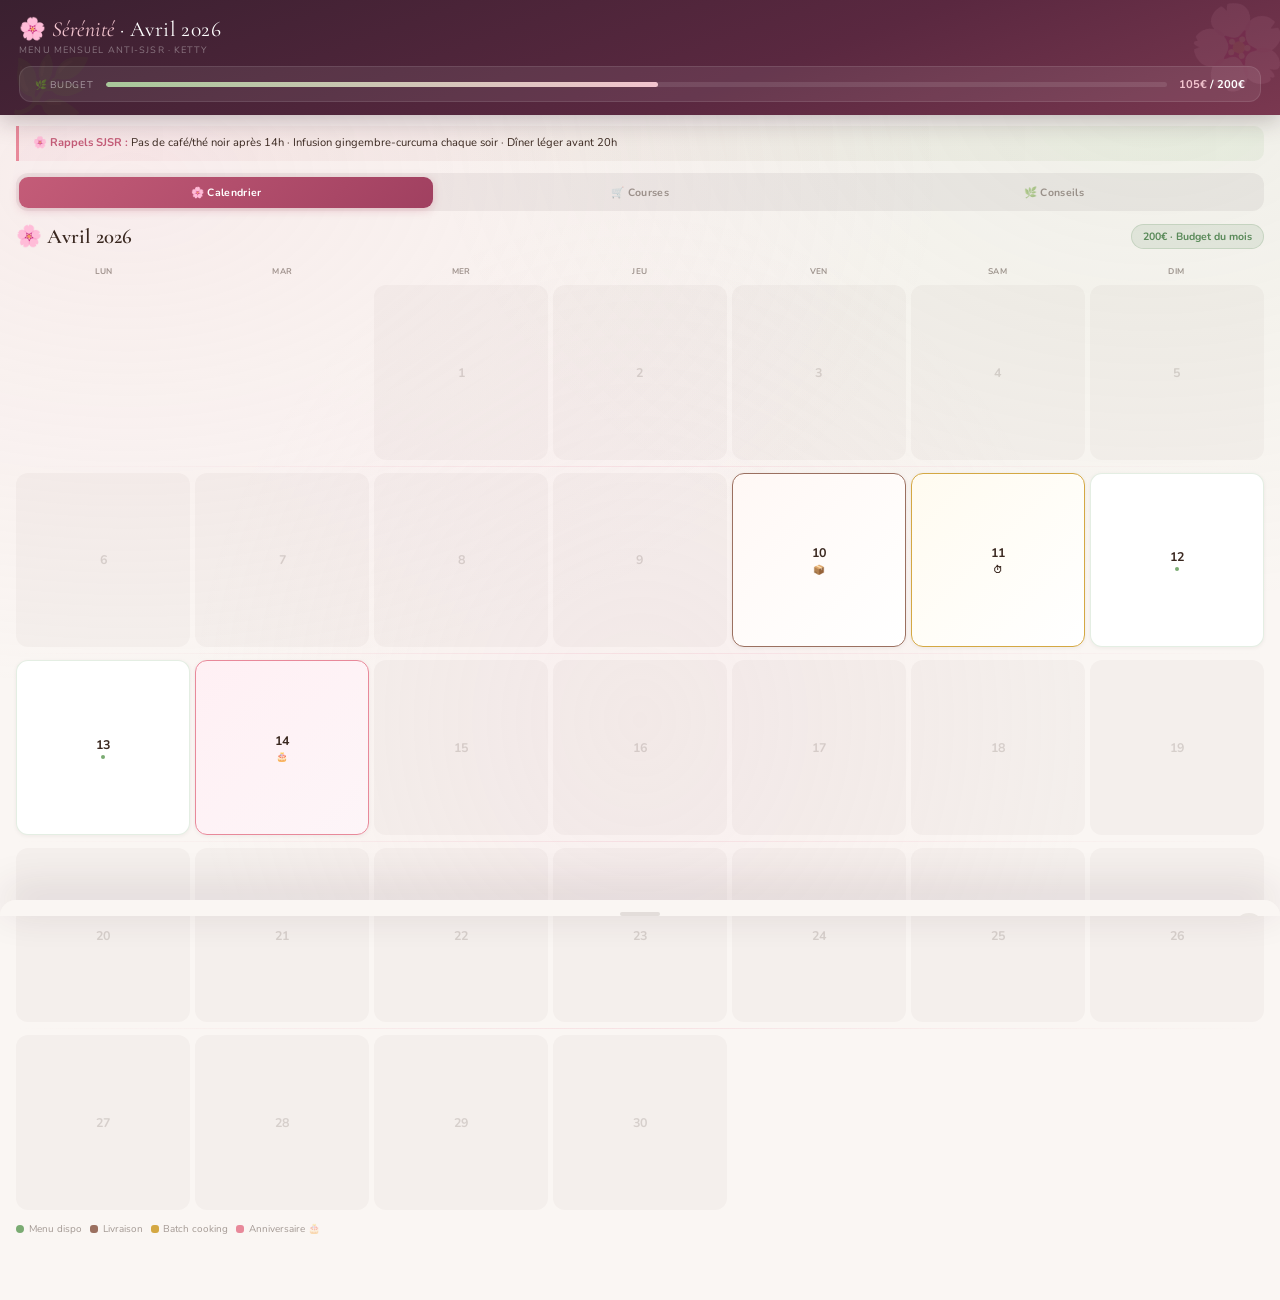
<file: serenite_avril.html>
<!DOCTYPE html>
<html lang="fr">
<head>
<meta charset="UTF-8">
<meta name="viewport" content="width=device-width, initial-scale=1.0, user-scalable=no">
<title>Sérénité · Mon Mois Anti-SJSR</title>
<link href="https://fonts.googleapis.com/css2?family=Cormorant+Garamond:ital,wght@0,400;0,600;1,400;1,600&family=Nunito:wght@300;400;600;700&display=swap" rel="stylesheet">
<style>
:root {
  /* Palette fleurs de pommier */
  --petal-white: #fdfaf8;
  --petal-pink:  #f2c4ce;
  --petal-rose:  #e8899a;
  --blossom-deep:#c45c78;
  --leaf-light:  #a8c89a;
  --leaf-dark:   #5a8a5a;
  --leaf-mid:    #7aab72;
  --pistil:      #d4a843;
  --bark:        #6b4c3b;
  --bark-light:  #9b7060;
  --bg:          #faf6f3;
  --bg2:         #f5ede8;
  --text:        #3a2820;
  --muted:       rgba(58,40,32,0.45);
  --card:        #ffffff;
  --night:       #3a2030;
}
*{margin:0;padding:0;box-sizing:border-box;-webkit-tap-highlight-color:transparent}
body{
  font-family:'Nunito',sans-serif;
  background:var(--bg);
  color:var(--text);
  min-height:100vh;
  padding-bottom:4rem;
}

/* ── Petal background texture ── */
body::before{
  content:'';
  position:fixed;inset:0;
  background:
    radial-gradient(ellipse at 10% 20%, rgba(242,196,206,0.18) 0%, transparent 50%),
    radial-gradient(ellipse at 90% 10%, rgba(168,200,154,0.12) 0%, transparent 45%),
    radial-gradient(ellipse at 50% 80%, rgba(242,196,206,0.12) 0%, transparent 50%);
  pointer-events:none;z-index:0;
}

/* ── HEADER ── */
.header{
  background: linear-gradient(160deg, #3a2030 0%, #5a2840 60%, #7a3850 100%);
  padding:1rem 1.2rem 0.8rem;
  position:sticky;top:0;z-index:100;
  box-shadow:0 4px 24px rgba(58,32,48,0.3);
  overflow:hidden;
}
.header::before{
  content:'🌸';
  position:absolute;right:-0.5rem;top:-0.5rem;
  font-size:5rem;opacity:0.08;
  transform:rotate(-15deg);
  pointer-events:none;
}
.header::after{
  content:'🌿';
  position:absolute;left:0.5rem;bottom:-1rem;
  font-size:4rem;opacity:0.06;
  transform:rotate(10deg);
  pointer-events:none;
}
.header-top{display:flex;align-items:center;justify-content:space-between;position:relative}
.header h1{
  font-family:'Cormorant Garamond',serif;
  font-size:1.35rem;color:#fff;font-weight:400;
  letter-spacing:0.02em;
}
.header h1 em{color:var(--petal-pink);font-style:italic}
.header-sub{font-size:0.58rem;color:rgba(255,255,255,0.38);letter-spacing:0.12em;text-transform:uppercase;margin-top:0.1rem}

/* Budget bar */
.budget-bar{
  background:rgba(255,255,255,0.08);
  border:1px solid rgba(255,255,255,0.1);
  border-radius:12px;padding:0.6rem 0.9rem;
  margin-top:0.65rem;
  display:flex;align-items:center;gap:0.75rem;
  position:relative;
}
.budget-label{font-size:0.6rem;color:rgba(255,255,255,0.5);text-transform:uppercase;letter-spacing:0.08em;white-space:nowrap}
.budget-track{flex:1;background:rgba(255,255,255,0.1);border-radius:2rem;height:5px;overflow:hidden}
.budget-fill{
  height:100%;border-radius:2rem;
  background:linear-gradient(90deg,var(--leaf-light),var(--petal-pink));
  transition:width 0.5s ease;
}
.budget-amount{font-size:0.7rem;color:#fff;font-weight:700;white-space:nowrap}
.budget-amount span{color:var(--petal-pink)}

/* ── ALERT ── */
.alert-bar{
  background:linear-gradient(90deg,rgba(242,196,206,0.2),rgba(168,200,154,0.15));
  border-left:3px solid var(--petal-rose);
  margin:0.7rem 1rem 0;
  padding:0.55rem 0.9rem;
  border-radius:0 10px 10px 0;
  font-size:0.7rem;line-height:1.5;
  position:relative;z-index:1;
}
.alert-bar strong{color:var(--blossom-deep)}

/* ── NAV TABS ── */
.nav-tabs{
  display:flex;gap:0;
  margin:0.8rem 1rem 0;
  background:rgba(58,40,32,0.06);
  border-radius:12px;padding:0.2rem;
  position:relative;z-index:1;
}
.nav-tab{
  flex:1;text-align:center;
  padding:0.5rem 0.2rem;
  font-size:0.66rem;font-weight:700;
  color:var(--muted);border-radius:9px;
  cursor:pointer;transition:all 0.2s;
  letter-spacing:0.03em;
}
.nav-tab.active{
  background:linear-gradient(135deg,var(--blossom-deep),#a04060);
  color:#fff;
  box-shadow:0 2px 10px rgba(196,92,120,0.3);
}

/* ── CALENDAR ── */
.calendar-section{padding:0.8rem 1rem 0;position:relative;z-index:1}
.cal-month-header{
  display:flex;align-items:center;justify-content:space-between;
  margin-bottom:0.9rem;
}
.cal-month-header h2{
  font-family:'Cormorant Garamond',serif;
  font-size:1.3rem;font-weight:600;
  color:var(--text);
  display:flex;align-items:center;gap:0.4rem;
}
.cal-budget-badge{
  font-size:0.66rem;font-weight:700;
  padding:0.25rem 0.7rem;border-radius:2rem;
  background:rgba(90,138,90,0.12);color:var(--leaf-dark);
  border:1px solid rgba(90,138,90,0.2);
}
.cal-weekdays{display:grid;grid-template-columns:repeat(7,1fr);gap:0.2rem;margin-bottom:0.3rem}
.cal-wd{text-align:center;font-size:0.52rem;font-weight:700;color:var(--muted);text-transform:uppercase;letter-spacing:0.05em;padding:0.2rem 0}

.cal-grid{display:grid;grid-template-columns:repeat(7,1fr);gap:0.28rem}

.cal-day{
  aspect-ratio:1;border-radius:12px;
  display:flex;flex-direction:column;
  align-items:center;justify-content:center;
  cursor:pointer;
  font-size:0.78rem;font-weight:700;color:var(--text);
  background:var(--card);
  transition:all 0.18s;
  position:relative;
  box-shadow:0 1px 4px rgba(58,40,32,0.06);
  border:1.5px solid transparent;
}
.cal-day:active{transform:scale(0.92)}
.cal-day.empty{background:transparent;box-shadow:none;cursor:default;border:none}
.cal-day.no-menu{
  background:rgba(58,40,32,0.03);
  color:var(--muted);cursor:default;
  box-shadow:none;border-color:transparent;
}
.cal-day .cal-dot{width:4px;height:4px;border-radius:50%;margin-top:0.12rem}
.cal-day.has-menu .cal-dot{background:var(--leaf-mid)}
.cal-day.has-menu{border-color:rgba(122,171,114,0.2)}
.cal-day.livraison{border-color:var(--bark-light);background:linear-gradient(135deg,#fff8f5,#fff)}
.cal-day.batch-day{border-color:var(--pistil);background:linear-gradient(135deg,#fffbf0,#fff)}
.cal-day.birthday{
  background:linear-gradient(135deg,#fff0f4,#fdf5f8);
  border-color:var(--petal-rose);
}
.cal-day.birthday .cal-dot{background:var(--petal-rose)}
.cal-day.active-day{
  background:linear-gradient(135deg,var(--blossom-deep),#a04060);
  color:#fff;
  border-color:var(--blossom-deep);
  box-shadow:0 4px 16px rgba(196,92,120,0.3);
}
.cal-day.active-day .cal-dot{background:rgba(255,255,255,0.7)}
.cal-icon{font-size:0.6rem;margin-top:0.08rem}

/* Week separator */
.week-sep{
  grid-column:1/-1;
  height:1px;
  background:linear-gradient(90deg,transparent,rgba(242,196,206,0.4),transparent);
  margin:0.1rem 0;
}

/* ── LEGEND ── */
.cal-legend{
  display:flex;flex-wrap:wrap;gap:0.5rem;
  margin:0.75rem 1rem 0;
  font-size:0.62rem;color:var(--muted);
  position:relative;z-index:1;
}
.leg{display:flex;align-items:center;gap:0.3rem}
.ld{width:8px;height:8px;border-radius:3px}
.ld-g{background:var(--leaf-mid)}.ld-l{background:var(--bark-light)}
.ld-b{background:var(--pistil)}.ld-bday{background:var(--petal-rose)}

/* ── OVERLAY & PANEL ── */
.overlay{
  position:fixed;inset:0;
  background:rgba(58,32,48,0.45);
  backdrop-filter:blur(3px);
  z-index:150;opacity:0;pointer-events:none;
  transition:opacity 0.3s;
}
.overlay.show{opacity:1;pointer-events:all}

.day-panel{
  position:fixed;bottom:0;left:0;right:0;
  background:var(--bg);
  border-radius:24px 24px 0 0;
  box-shadow:0 -8px 40px rgba(58,32,48,0.2);
  transform:translateY(100%);
  transition:transform 0.35s cubic-bezier(0.32,0,0.67,1);
  z-index:200;
  max-height:88vh;
  overflow-y:auto;
}
.day-panel.open{transform:translateY(0)}
.panel-handle{
  width:40px;height:4px;
  background:rgba(58,40,32,0.12);
  border-radius:2px;margin:0.75rem auto 0;
}
.panel-close{
  position:absolute;right:1rem;top:0.8rem;
  width:30px;height:30px;border-radius:50%;
  background:rgba(58,40,32,0.07);border:none;
  font-size:0.9rem;cursor:pointer;
  display:flex;align-items:center;justify-content:center;
  color:var(--muted);
}

/* Panel header */
.panel-header{padding:0.3rem 1.2rem 0.9rem}
.panel-date{
  font-size:0.58rem;text-transform:uppercase;
  letter-spacing:0.12em;color:var(--muted);font-weight:700;
}
.panel-title{
  font-family:'Cormorant Garamond',serif;
  font-size:1.4rem;font-weight:600;
  color:var(--text);margin-top:0.2rem;
  line-height:1.25;
}
.panel-mode{
  display:inline-block;
  font-family:'Nunito',sans-serif;
  font-size:0.6rem;font-weight:700;
  padding:0.2rem 0.65rem;border-radius:2rem;
  margin-top:0.35rem;letter-spacing:0.04em;
}
.pm-l{background:rgba(155,112,96,0.1);color:var(--bark)}
.pm-b{background:rgba(212,168,67,0.12);color:#8a6800}
.pm-f{background:rgba(90,138,90,0.1);color:var(--leaf-dark)}
.pm-bday{background:rgba(232,137,154,0.12);color:var(--blossom-deep)}

/* Banners */
.livraison-banner,.batch-banner,.bday-banner{
  margin:0 1rem 0.7rem;border-radius:14px;
  padding:0.75rem 1rem;font-size:0.71rem;line-height:1.65;
}
.livraison-banner{
  background:linear-gradient(135deg,rgba(155,112,96,0.06),rgba(255,255,255,0.5));
  border:1px solid rgba(155,112,96,0.2);color:#6b3820;
}
.batch-banner{
  background:linear-gradient(135deg,rgba(212,168,67,0.07),rgba(255,255,255,0.5));
  border:1px solid rgba(212,168,67,0.2);color:#7a5800;
}
.bday-banner{
  background:linear-gradient(135deg,rgba(232,137,154,0.08),rgba(242,196,206,0.08));
  border:1px solid rgba(232,137,154,0.25);color:#8a2840;
}

/* Meal cards */
.panel-meals{padding:0 1rem;display:flex;flex-direction:column;gap:0.6rem}
.meal-card{
  background:#fff;border-radius:16px;
  overflow:hidden;
  box-shadow:0 2px 12px rgba(58,40,32,0.06);
  border:1px solid rgba(58,40,32,0.05);
}
.meal-card.bday-card{
  border-color:rgba(232,137,154,0.2);
  background:linear-gradient(180deg,#fff9fb,#fff);
}
.meal-head{display:flex;align-items:center;gap:0.65rem;padding:0.75rem 0.9rem}
.miw{
  width:38px;height:38px;border-radius:11px;
  display:flex;align-items:center;justify-content:center;
  font-size:1.1rem;flex-shrink:0;
}
.ic-mat{background:rgba(212,168,67,0.1)}
.ic-mid{background:rgba(90,138,90,0.1)}
.ic-gou{background:rgba(242,196,206,0.35)}
.ic-din{background:rgba(58,40,32,0.05)}
.ic-sna{background:rgba(232,137,154,0.1)}
.ic-bday{background:linear-gradient(135deg,rgba(232,137,154,0.15),rgba(212,168,67,0.1))}

.meal-lbl{font-size:0.58rem;text-transform:uppercase;letter-spacing:0.1em;font-weight:700;color:var(--muted)}
.meal-time{font-size:0.67rem;color:var(--muted);margin-top:0.08rem}
.meal-body{padding:0 0.9rem 0.9rem}

.meal-title{
  font-family:'Cormorant Garamond',serif;
  font-size:1rem;font-weight:600;
  color:var(--text);margin-bottom:0.45rem;line-height:1.35;
}

.ingr-list{display:flex;flex-wrap:wrap;gap:0.28rem;margin-bottom:0.4rem}
.ingr{
  background:var(--bg);border-radius:2rem;
  padding:0.2rem 0.55rem;font-size:0.67rem;
  border:1px solid rgba(58,40,32,0.08);color:var(--text);
}
.ingr.fr{
  border-color:rgba(90,138,90,0.3);
  color:var(--leaf-dark);background:rgba(90,138,90,0.05);
}
.ingr.bd{
  border-color:rgba(232,137,154,0.3);
  color:var(--blossom-deep);background:rgba(232,137,154,0.05);
}

.ntags{display:flex;flex-wrap:wrap;gap:0.25rem;margin-top:0.35rem}
.ntag{border-radius:2rem;padding:0.15rem 0.45rem;font-size:0.56rem;font-weight:700;letter-spacing:0.04em}
.nt-fer{background:rgba(155,112,96,0.12);color:var(--bark)}
.nt-mag{background:rgba(90,138,90,0.12);color:var(--leaf-dark)}
.nt-alk{background:rgba(168,200,154,0.2);color:#3a6a3a}
.nt-vitc{background:rgba(212,168,67,0.12);color:#8a6800}
.nt-fun{background:rgba(232,196,206,0.4);color:var(--blossom-deep)}
.nt-bday{background:rgba(232,137,154,0.12);color:var(--blossom-deep)}

.conseil{
  margin-top:0.45rem;padding:0.4rem 0.65rem;
  border-radius:8px;font-size:0.68rem;line-height:1.5;
  display:flex;gap:0.35rem;align-items:flex-start;
}
.c-sjsr{background:rgba(168,200,154,0.12);color:#3a6a3a;border-left:2px solid var(--leaf-mid)}
.c-prep{background:rgba(155,112,96,0.08);color:#6b3820;border-left:2px solid var(--bark-light)}
.c-bday{background:rgba(232,137,154,0.08);color:#8a2840;border-left:2px solid var(--petal-rose)}

.snack-fun{
  background:linear-gradient(135deg,rgba(232,196,206,0.2),rgba(168,200,154,0.12));
  border-radius:10px;padding:0.5rem 0.75rem;
  font-size:0.8rem;
  font-family:'Cormorant Garamond',serif;font-style:italic;
  text-align:center;margin-bottom:0.4rem;color:var(--text);
}
.snack-bday{
  background:linear-gradient(135deg,rgba(232,137,154,0.1),rgba(212,168,67,0.08));
  border-radius:10px;padding:0.5rem 0.75rem;
  font-size:0.85rem;
  font-family:'Cormorant Garamond',serif;font-style:italic;
  text-align:center;margin-bottom:0.4rem;
  color:var(--blossom-deep);
}

/* Infusion */
.infusion-card{
  background:linear-gradient(160deg,var(--night),#5a2840);
  border-radius:16px;padding:1rem 1.1rem;
  margin:0.75rem 1rem 1.8rem;
  color:#fff;
  box-shadow:0 6px 24px rgba(58,32,48,0.2);
  position:relative;overflow:hidden;
}
.infusion-card::after{
  content:'🌸';position:absolute;right:0.8rem;bottom:-0.5rem;
  font-size:3rem;opacity:0.08;
}
.infusion-card h3{
  font-family:'Cormorant Garamond',serif;
  font-size:0.95rem;color:var(--petal-pink);
  margin-bottom:0.3rem;
}
.infusion-card p{font-size:0.74rem;color:rgba(255,255,255,0.78);line-height:1.6}
.infusion-card .inf-note{margin-top:0.35rem;font-size:0.62rem;color:rgba(255,255,255,0.35);font-style:italic}

/* ── SHOPPING ── */
.shop-section{padding:0.8rem 1rem;position:relative;z-index:1}
.shop-week{
  background:#fff;border-radius:16px;
  margin-bottom:1rem;overflow:hidden;
  box-shadow:0 2px 12px rgba(58,40,32,0.06);
  border:1px solid rgba(58,40,32,0.05);
}
.shop-week-header{
  padding:0.75rem 1rem;
  background:linear-gradient(135deg,#5a2840,#7a3850);
  display:flex;align-items:center;justify-content:space-between;
}
.shop-week-title{
  font-family:'Cormorant Garamond',serif;
  font-size:1rem;color:#fff;font-weight:400;
}
.shop-week-budget{font-size:0.72rem;font-weight:700;color:var(--petal-pink)}
.shop-source-title{
  font-size:0.57rem;text-transform:uppercase;letter-spacing:0.1em;
  font-weight:700;color:var(--muted);
  padding:0.65rem 1rem 0.3rem;
  border-bottom:1px solid rgba(58,40,32,0.05);
  margin-bottom:0.35rem;
}
.shop-source-block{padding:0 0 0.4rem}
.shop-item{
  display:flex;align-items:center;gap:0.6rem;
  padding:0.35rem 1rem;
  border-bottom:1px solid rgba(58,40,32,0.03);
  font-size:0.75rem;transition:opacity 0.2s;
}
.shop-item:last-child{border-bottom:none}
.shop-check{
  width:19px;height:19px;border-radius:6px;
  border:2px solid rgba(58,40,32,0.15);
  flex-shrink:0;cursor:pointer;
  transition:all 0.15s;
  display:flex;align-items:center;justify-content:center;
  font-size:0.7rem;color:#fff;
}
.shop-check.checked{background:var(--leaf-mid);border-color:var(--leaf-mid)}
.shop-item.done .shop-item-name{text-decoration:line-through;color:var(--muted)}
.shop-item.done{opacity:0.55}
.shop-item-name{flex:1}
.shop-item-price{font-size:0.67rem;font-weight:700;color:var(--bark-light);white-space:nowrap}

/* ── TIPS ── */
.tips-section{padding:0.8rem 1rem;position:relative;z-index:1}
.tip-card{
  background:#fff;border-radius:16px;
  padding:1rem 1.1rem;margin-bottom:0.8rem;
  box-shadow:0 2px 12px rgba(58,40,32,0.06);
  border:1px solid rgba(58,40,32,0.04);
  position:relative;overflow:hidden;
}
.tip-card::before{
  content:attr(data-flower);
  position:absolute;right:0.5rem;top:0.5rem;
  font-size:2.5rem;opacity:0.06;
}
.tip-tag{
  display:inline-block;font-size:0.57rem;font-weight:700;
  padding:0.15rem 0.5rem;border-radius:2rem;margin-bottom:0.5rem;
  letter-spacing:0.04em;
}
.tt-sjsr{background:rgba(168,200,154,0.2);color:var(--leaf-dark)}
.tt-budget{background:rgba(212,168,67,0.12);color:#8a6800}
.tt-batch{background:rgba(155,112,96,0.1);color:var(--bark)}
.tip-card h3{
  font-family:'Cormorant Garamond',serif;
  font-size:1rem;font-weight:600;
  color:var(--text);margin-bottom:0.5rem;
}
.tip-card ul{padding-left:1.1rem}
.tip-card ul li,.tip-card p{font-size:0.75rem;line-height:1.75;color:rgba(58,40,32,0.75)}
.tip-card ul li{margin-bottom:0.1rem}

/* Floral divider */
.floral-div{
  text-align:center;font-size:0.8rem;
  letter-spacing:0.4em;color:var(--petal-pink);
  margin:0.5rem 0;opacity:0.7;
}

/* Section title */
.sect-title{
  font-size:0.57rem;text-transform:uppercase;
  letter-spacing:0.12em;color:var(--muted);font-weight:700;
  margin:0.75rem 1rem 0.35rem;
}
</style>
</head>
<body>

<!-- HEADER -->
<div class="header">
  <div class="header-top">
    <div>
      <h1>🌸 <em>Sérénité</em> · Avril 2026</h1>
      <div class="header-sub">Menu mensuel anti-SJSR · Ketty</div>
    </div>
  </div>
  <div class="budget-bar">
    <span class="budget-label">🌿 Budget</span>
    <div class="budget-track"><div class="budget-fill" id="budgetFill" style="width:52%"></div></div>
    <span class="budget-amount" id="budgetAmount"><span>105€</span> / 200€</span>
  </div>
</div>

<div class="alert-bar">
  <strong>🌸 Rappels SJSR :</strong> Pas de café/thé noir après 14h · Infusion gingembre-curcuma chaque soir · Dîner léger avant 20h
</div>

<div class="nav-tabs">
  <div class="nav-tab active" onclick="showView('calendar')">🌸 Calendrier</div>
  <div class="nav-tab" onclick="showView('shopping')">🛒 Courses</div>
  <div class="nav-tab" onclick="showView('tips')">🌿 Conseils</div>
</div>

<!-- ═══ CALENDAR ═══ -->
<div id="view-calendar">
  <div class="calendar-section">
    <div class="cal-month-header">
      <h2>🌸 Avril 2026</h2>
      <span class="cal-budget-badge">200€ · Budget du mois</span>
    </div>
    <div class="cal-weekdays">
      <div class="cal-wd">Lun</div><div class="cal-wd">Mar</div><div class="cal-wd">Mer</div>
      <div class="cal-wd">Jeu</div><div class="cal-wd">Ven</div><div class="cal-wd">Sam</div>
      <div class="cal-wd">Dim</div>
    </div>
    <div class="cal-grid" id="calGrid"></div>
  </div>
  <div class="cal-legend">
    <span class="leg"><span class="ld ld-g" style="border-radius:50%"></span>Menu dispo</span>
    <span class="leg"><span class="ld ld-l"></span>Livraison</span>
    <span class="leg"><span class="ld ld-b"></span>Batch cooking</span>
    <span class="leg"><span class="ld ld-bday"></span>Anniversaire 🎂</span>
  </div>
</div>

<!-- ═══ SHOPPING ═══ -->
<div id="view-shopping" style="display:none">
  <div class="shop-section">
    <div class="shop-week">
      <div class="shop-week-header">
        <span class="shop-week-title">🛒 Semaine 1 · 10–14 avril</span>
        <span class="shop-week-budget">~105–130€</span>
      </div>
      <div class="shop-source-block">
        <div class="shop-source-title">🌿 La Fourche · bio & sec · ~65€</div>
        <div id="sl-fourche"></div>
      </div>
      <div class="shop-source-block">
        <div class="shop-source-title">❄️ Picard · surgelés · ~40€</div>
        <div id="sl-picard"></div>
      </div>
      <div class="shop-source-block">
        <div class="shop-source-title">🥬 Bene Bono · frais · ~17-25€</div>
        <div id="sl-beno"></div>
      </div>
    </div>
    <div class="shop-week">
      <div class="shop-week-header">
        <span class="shop-week-title">🌸 Semaine 2 · 17–30 avril</span>
        <span class="shop-week-budget">~70-95€ restants</span>
      </div>
      <div style="padding:0.75rem 1rem 0.9rem;font-size:0.76rem;color:var(--muted);font-style:italic;line-height:1.7">
        🌱 La liste de semaine 2 sera générée après validation de la semaine 1.<br>
        Budget restant estimé : <strong style="color:var(--leaf-dark)">~70 à 95€</strong> selon les restes de stock La Fourche.
      </div>
    </div>
  </div>
</div>

<!-- ═══ TIPS ═══ -->
<div id="view-tips" style="display:none">
  <div class="tips-section">

    <div class="tip-card" data-flower="⚗️">
      <span class="tip-tag tt-sjsr">🌿 SJSR · Fer & Magnésium</span>
      <h3>Les binômes qui soulagent</h3>
      <ul>
        <li><strong>Lentilles + vinaigre de cidre</strong> → absorption fer ×3</li>
        <li><strong>Sardines + persil</strong> → fer hème + vitamine C naturelle</li>
        <li><strong>Épinards + ail</strong> → magnésium + soufre anti-inflammatoire</li>
        <li><strong>Curcuma + poivre noir + huile</strong> → biodisponibilité ×20</li>
        <li><strong>Sarrasin + fruits rouges</strong> → magnésium + antioxydants</li>
        <li><strong>Chocolat 85% + amandes</strong> → double dose magnésium le soir</li>
      </ul>
    </div>

    <div class="floral-div">🌸 · · · 🌸</div>

    <div class="tip-card" data-flower="🚫">
      <span class="tip-tag tt-sjsr">🚫 À éviter</span>
      <h3>Les ennemis du SJSR</h3>
      <ul>
        <li>Café et thé noir <strong>après 14h</strong></li>
        <li>Glutamate (exhausteurs E621, E622…) → lire les étiquettes</li>
        <li>Sucre raffiné en soirée → pic glycémique nocturne</li>
        <li>Alcool → aggrave les symptômes la nuit</li>
        <li>Lactose et repas lourds le soir → inflammation digestive</li>
        <li>Dîner après 20h → digestion active perturbe le repos</li>
      </ul>
    </div>

    <div class="floral-div">🌿 · · · 🌿</div>

    <div class="tip-card" data-flower="⏱">
      <span class="tip-tag tt-batch">🍳 Batch cooking</span>
      <h3>Chaque samedi matin · 1h30</h3>
      <ul>
        <li><strong>Air Fryer :</strong> amandes 8 min · graines de courge 6 min · tofu 15 min</li>
        <li><strong>3 casseroles simultanées :</strong> lentilles + quinoa + sarrasin</li>
        <li><strong>Poêle :</strong> épinards sautés ail → 3 portions dîners</li>
        <li><strong>Ninja Creami :</strong> 2-3 bases à congeler pour les snacks TV</li>
        <li><strong>Bocal gingembre :</strong> trancher tout → prêt toute la semaine</li>
      </ul>
    </div>

    <div class="floral-div">🌸 · · · 🌸</div>

    <div class="tip-card" data-flower="💰">
      <span class="tip-tag tt-budget">🌸 Budget malin</span>
      <h3>Répartition 200€ / mois d'avril</h3>
      <ul>
        <li><strong>La Fourche :</strong> ~65€ · commande unique · stocks 3-4 semaines</li>
        <li><strong>Picard :</strong> ~40€ · surgelés = zéro gaspillage garanti</li>
        <li><strong>Bene Bono :</strong> ~17-25€/semaine · légumes frais de saison</li>
        <li>Dès le mois de mai : La Fourche ~30-40€ seulement (réassort partiel)</li>
      </ul>
    </div>

    <div class="floral-div">🌙 · · · 🌸</div>

    <div class="tip-card" data-flower="🍵">
      <span class="tip-tag tt-sjsr">🌙 Infusion Lune Dorée</span>
      <h3>Chaque soir entre 20h et 21h</h3>
      <p>1cc gingembre Picard · ½cc curcuma · pincée poivre noir · eau à 80°C (pas bouillante) · infuser 8 min · boire sans sucre.<br><br>
      Le gingembre réduit l'inflammation musculaire. Le curcuma potentialise l'action dopaminergique. Action ressentie sur les symptômes en <strong>3 à 4 semaines</strong> de régularité.</p>
    </div>

  </div>
</div>

<!-- OVERLAY -->
<div class="overlay" id="overlay" onclick="closePanel()"></div>

<!-- DAY PANEL -->
<div class="day-panel" id="dayPanel">
  <div class="panel-handle"></div>
  <button class="panel-close" onclick="closePanel()">✕</button>
  <div id="panelContent"></div>
</div>

<script>
// ── INFUSIONS ──
const INF = {
  nom:"Infusion Lune Dorée 🌸",
  recette:"1cc gingembre · ½cc curcuma · pincée poivre noir · eau 80°C · 8 min",
  note:"Entre 20h et 21h, sans sucre. Tous les soirs."
};
const INF_BDAY = {
  nom:"Infusion Anniversaire Dorée 🌸",
  recette:"1cc gingembre · ½cc curcuma · pincée cardamome · 1 datte infusée · eau 80°C · 10 min",
  note:"La version luxe pour votre soirée d'anniversaire 🌙"
};

// ── MENUS ──
const MENUS = {
  '10':{
    name:"Vendredi 10 avril",
    mode:"pm-l",modeLabel:"📦 Livraison — Tout arrive !",
    livraison:true,batch:false,birthday:false,
    meals:[
      {ic:"☀️",cl:"ic-mat",lbl:"Petit-déjeuner",time:"7h – 9h",
       title:"Chia pudding · Fruits rouges Picard",
       ingr:[{t:"Graines de chia 3cs"},{t:"Lait de millet 200ml"},{t:"Fruits rouges Picard"},{t:"1 datte Medjool"}],
       tags:[["MAG","nt-mag"],["FER","nt-fer"]],
       conseil:{type:"prep",text:"Si livraison pas encore là le matin : sarrasin chaud + datte. Livraison attendue dans la journée !"}},
      {ic:"🥗",cl:"ic-mid",lbl:"Déjeuner Bureau",time:"12h – 13h30",
       title:"Lentilles corail · Thon · Persil",
       ingr:[{t:"Lentilles corail 150g"},{t:"Thon au naturel"},{t:"Persil Picard"},{t:"Vinaigre de cidre"},{t:"Huile colza"}],
       tags:[["FER","nt-fer"],["VIT-C","nt-vitc"],["MAG","nt-mag"]],
       conseil:{type:"sjsr",text:"🌿 Lentilles + vinaigre de cidre = absorption du fer multipliée par 3. Le binôme anti-SJSR n°1 !"}},
      {ic:"🍊",cl:"ic-gou",lbl:"Goûter",time:"avant 17h",
       title:"6 amandes · 1 carré chocolat noir 85%",
       ingr:[{t:"6 amandes"},{t:"1 carré chocolat 85% Togo"}],
       tags:[["MAG","nt-mag"]],conseil:null},
      {ic:"🌙",cl:"ic-din",lbl:"Dîner — Premiers légumes frais !",time:"19h – 20h max",
       title:"Cabillaud Air Fryer · Légumes frais Bene Bono · Gingembre",
       ingr:[{t:"1 portion cabillaud Picard"},{t:"Légumes frais Bene Bono",fr:true},{t:"Gingembre Picard"},{t:"Persillade Picard"},{t:"Huile olive"}],
       tags:[["ALK","nt-alk"],["MAG","nt-mag"]],
       conseil:{type:"prep",text:"🌿 Premiers légumes frais ! Air Fryer 180°C / 12 min. Légumes vapeur 8 min."}},
      {ic:"📺",cl:"ic-sna",lbl:"Snack TV Anti-SJSR",time:"Soirée",
       fun:"🌸 Graines de courge torréfiées · Air Fryer 160°C / 6 min",
       ingr:[{t:"Graines de courge 30g"},{t:"Fleur de sel"}],
       tags:[["MAG","nt-mag"],["FUN","nt-fun"]],
       conseil:{type:"prep",text:"💡 Ce soir : préparer 2 bases Ninja Creami (framboises + mangue-gingembre) → congeler pour demain !"}}
    ],infusion:INF},

  '11':{
    name:"Samedi 11 avril",
    mode:"pm-b",modeLabel:"⏱ Batch Cooking",
    livraison:false,batch:true,birthday:false,
    meals:[
      {ic:"☀️",cl:"ic-mat",lbl:"Petit-déjeuner",time:"7h – 9h",
       title:"Chia pudding overnight · Salade fruits Picard",
       ingr:[{t:"Chia pudding préparé hier soir"},{t:"Salade fruits Picard"},{t:"1 datte"}],
       tags:[["MAG","nt-mag"],["VIT-C","nt-vitc"]],
       conseil:{type:"prep",text:"Préparé vendredi soir → 0 effort ce matin réservé au batch !"}},
      {ic:"🥗",cl:"ic-mid",lbl:"Déjeuner du Chef",time:"12h30",
       title:"Tofu noisette Air Fryer · Légumes frais · Mélange thaï",
       ingr:[{t:"Tofu noisette ail des ours"},{t:"Légumes frais Bene Bono",fr:true},{t:"Mélange thaïlandais Picard"},{t:"Gingembre + curcuma + poivre"}],
       tags:[["ALK","nt-alk"],["MAG","nt-mag"]],
       conseil:{type:"prep",text:"Vous méritez ce déjeuner coloré après le batch !"}},
      {ic:"🍊",cl:"ic-gou",lbl:"Goûter",time:"avant 17h",
       title:"Amandes torréfiées (batch) · 2 dattes Medjool",
       ingr:[{t:"Amandes torréfiées (du batch)"},{t:"2 dattes Medjool"}],
       tags:[["MAG","nt-mag"],["ALK","nt-alk"]],conseil:null},
      {ic:"🌙",cl:"ic-din",lbl:"Dîner léger",time:"19h – 20h max",
       title:"Velouté brocolis · Lait de coco Masala",
       ingr:[{t:"Brocolis Picard 400g"},{t:"Lait de coco Masala 200ml"},{t:"Gingembre Picard"},{t:"Curcuma + poivre"},{t:"Ail Picard"}],
       tags:[["ALK","nt-alk"],["MAG","nt-mag"]],
       conseil:{type:"prep",text:"Cuire 12 min → mixer avec lait de coco. Graines de courge (batch) dessus."}},
      {ic:"📺",cl:"ic-sna",lbl:"Snack TV Anti-SJSR",time:"Soirée",
       fun:"🌸 Sorbet Ninja Creami Framboises (base de vendredi)",
       ingr:[{t:"Base framboises congelée 24h"},{t:"Traiter 1 min au Creami !"}],
       tags:[["ALK","nt-alk"],["FUN","nt-fun"]],conseil:null}
    ],infusion:INF},

  '12':{
    name:"Dimanche 12 avril",
    mode:"pm-f",modeLabel:"🌿 Légumes frais",
    livraison:false,batch:false,birthday:false,
    meals:[
      {ic:"☀️",cl:"ic-mat",lbl:"Petit-déjeuner",time:"7h – 9h",
       title:"Porridge sarrasin (batch) · Framboises · Chia",
       ingr:[{t:"Sarrasin cuit (batch) 80g"},{t:"Lait de millet"},{t:"Framboises Picard"},{t:"Graines de chia"}],
       tags:[["MAG","nt-mag"],["FER","nt-fer"]],conseil:null},
      {ic:"🥗",cl:"ic-mid",lbl:"Déjeuner Plateau de la Mer",time:"12h30",
       title:"Sardines · Quinoa froid · Légumes frais",
       ingr:[{t:"Sardines 1 boîte"},{t:"Quinoa froid (batch) 100g"},{t:"Légumes frais Bene Bono",fr:true},{t:"Persil Picard"},{t:"Vinaigre de cidre + huile colza"}],
       tags:[["FER","nt-fer"],["VIT-C","nt-vitc"],["MAG","nt-mag"]],
       conseil:{type:"sjsr",text:"🌿 Sardines + persil = fer hème + vitamine C. Idéal pour calmer les symptômes nocturnes."}},
      {ic:"🍊",cl:"ic-gou",lbl:"Goûter",time:"avant 17h",
       title:"Chocolat 92% · Graines de courge · Amandes",
       ingr:[{t:"1 carré chocolat 92%"},{t:"Graines de courge 15g"},{t:"6 amandes"}],
       tags:[["MAG","nt-mag"]],conseil:null},
      {ic:"🌙",cl:"ic-din",lbl:"Dîner léger",time:"19h – 20h max",
       title:"Colin lieu · Légumes frais vapeur · Thym-Basilic",
       ingr:[{t:"1 portion colin lieu Picard"},{t:"Légumes frais Bene Bono",fr:true},{t:"Thym + Basilic Picard"},{t:"Gingembre Picard"},{t:"Huile olive"}],
       tags:[["ALK","nt-alk"],["MAG","nt-mag"]],
       conseil:{type:"prep",text:"Colin à la poêle couvercle 8 min. Légumes vapeur 8 min. Simple et reposant."}},
      {ic:"📺",cl:"ic-sna",lbl:"Snack TV Anti-SJSR",time:"Soirée",
       fun:"🌸 Sorbet Ninja Creami Mangue-Gingembre",
       ingr:[{t:"Base mangue-gingembre (batch samedi)"},{t:"Traiter 1 min au Creami"}],
       tags:[["ALK","nt-alk"],["FUN","nt-fun"]],conseil:null}
    ],infusion:INF},

  '13':{
    name:"Lundi 13 avril",
    mode:"pm-f",modeLabel:"🌿 Légumes frais",
    livraison:false,batch:false,birthday:false,
    meals:[
      {ic:"☀️",cl:"ic-mat",lbl:"Petit-déjeuner",time:"7h – 9h",
       title:"Chia pudding · Cocktail fruits rouges",
       ingr:[{t:"Chia pudding (préparé dimanche soir)"},{t:"Cocktail fruits rouges Picard"}],
       tags:[["MAG","nt-mag"]],
       conseil:{type:"prep",text:"Préparer dimanche soir → 0 effort lundi matin avant le travail."}},
      {ic:"🥗",cl:"ic-mid",lbl:"Déjeuner Bureau",time:"12h – 13h30",
       title:"Pois chiches curcuma · Maquereau · Légumes frais",
       ingr:[{t:"Pois chiches 150g"},{t:"Maquereau 1 boîte"},{t:"Légumes frais Bene Bono",fr:true},{t:"Curcuma + poivre + huile"},{t:"Vinaigre de cidre"}],
       tags:[["FER","nt-fer"],["MAG","nt-mag"],["VIT-C","nt-vitc"]],
       conseil:{type:"sjsr",text:"🌿 Poêler 3 min les pois chiches avec curcuma+huile : la chaleur active les composés anti-inflammatoires."}},
      {ic:"🍊",cl:"ic-gou",lbl:"Goûter",time:"avant 17h",
       title:"Amandes · Datte · Chocolat noir 85%",
       ingr:[{t:"8 amandes"},{t:"1 datte Medjool"},{t:"1 carré chocolat 85%"}],
       tags:[["MAG","nt-mag"]],conseil:null},
      {ic:"🌙",cl:"ic-din",lbl:"Dîner léger",time:"19h – 20h max",
       title:"Crevettes ail-thym · Épinards · Gingembre",
       ingr:[{t:"Crevettes Picard 100g"},{t:"Épinards Picard 200g"},{t:"Ail + Thym Picard"},{t:"Gingembre Picard"},{t:"Huile olive"}],
       tags:[["ALK","nt-alk"],["MAG","nt-mag"]],
       conseil:{type:"prep",text:"Poêle 5 min feu vif. Filet de vinaigre de cidre à la fin."}},
      {ic:"📺",cl:"ic-sna",lbl:"Snack TV Anti-SJSR",time:"Soirée",
       fun:"🌸 Sorbet Ninja Creami Fruits Rouges",
       ingr:[{t:"Base fruits rouges à congeler ce soir"},{t:"Traiter 1 min au Creami demain"}],
       tags:[["ALK","nt-alk"],["FUN","nt-fun"]],
       conseil:{type:"prep",text:"💡 Congeler la base ce soir → sorbet prêt pour demain anniversaire 🎂"}}
    ],infusion:INF},

  '14':{
    name:"Mardi 14 avril 🎂",
    mode:"pm-bday",modeLabel:"🎂 Joyeux Anniversaire !",
    livraison:false,batch:false,birthday:true,
    meals:[
      {ic:"☀️",cl:"ic-bday",lbl:"Petit-déjeuner d'anniversaire",time:"7h – 9h",
       title:"Bol d'or · Quinoa · Mangue · Dattes · Amandes",
       ingr:[{t:"Quinoa cuit 100g",bd:true},{t:"Mangues Picard 150g",bd:true},{t:"3 dattes Medjool",bd:true},{t:"Amandes effilées 20g"},{t:"Graines de chia 2cs"},{t:"Lait de millet chaud"}],
       tags:[["MAG","nt-mag"],["FER","nt-fer"],["FUN","nt-bday"]],
       conseil:{type:"bday",text:"🎂 Ce matin vous méritez un petit-déj de reine. Prenez le temps de le savourer !"}},
      {ic:"🥗",cl:"ic-bday",lbl:"Déjeuner festif",time:"12h – 14h",
       title:"Plateau festif · Maquereau · Quinoa · Salade fruits exotiques",
       ingr:[{t:"Maquereau huile olive 2 boîtes",bd:true},{t:"Quinoa froid 150g"},{t:"Salade fruits Picard",bd:true},{t:"Persillade Picard"},{t:"Vinaigre de cidre + huile olive"}],
       tags:[["FER","nt-fer"],["MAG","nt-mag"],["VIT-C","nt-vitc"],["FUN","nt-bday"]],
       conseil:{type:"bday",text:"🎂 Plateau à déguster tranquillement. Prenez une vraie pause déjeuner aujourd'hui !"}},
      {ic:"🍫",cl:"ic-bday",lbl:"Goûter d'anniversaire",time:"16h – 17h",
       title:"Dégustation 3 chocolats noirs · Dattes Medjool",
       ingr:[{t:"Chocolat 85% Togo",bd:true},{t:"Chocolat 80% fleur de sel",bd:true},{t:"Chocolat 92% Fairafric",bd:true},{t:"3 dattes Medjool",bd:true},{t:"Amandes 20g"}],
       tags:[["MAG","nt-mag"],["FUN","nt-bday"]],
       conseil:{type:"bday",text:"🎂 Dégustation comme une box de luxe. Vous avez 3 chocolats bio d'exception — savourez !"}},
      {ic:"🌙",cl:"ic-bday",lbl:"Dîner d'anniversaire",time:"19h – 20h",
       title:"Cabillaud en croûte d'amandes dorées · Haricots verts · Sauce gingembre",
       ingr:[{t:"2 portions cabillaud Picard",bd:true},{t:"Haricots verts Picard 300g"},{t:"Amandes effilées 30g",bd:true},{t:"Gingembre + curcuma"},{t:"Huile olive + basilic Picard"}],
       tags:[["ALK","nt-alk"],["MAG","nt-mag"],["FUN","nt-bday"]],
       conseil:{type:"bday",text:"🎂 Appuyer les amandes sur le cabillaud → Air Fryer 180°C / 15 min → croûte dorée croustillante !"}},
      {ic:"🎂",cl:"ic-bday",lbl:"Dessert d'anniversaire",time:"Soirée",
       fun:"🌸🎂 Sorbet Fruits Rouges · Dattes · Chocolat fondu chaud",
       ingr:[{t:"Sorbet fruits rouges Creami",bd:true},{t:"2 dattes tranchées",bd:true},{t:"1 carré chocolat 85% fondu",bd:true},{t:"Amandes effilées torréfiées"}],
       tags:[["ALK","nt-alk"],["FUN","nt-bday"]],
       conseil:{type:"bday",text:"🎂 Napper le sorbet de chocolat chaud fondu au moment de servir → effet coulant festif !"}}
    ],infusion:INF_BDAY}
};

// ── CALENDAR ──
const FIRST_DOW = 2; // April 1 2026 = Wednesday → col 2 (Mon=0)
const DAYS_IN_MONTH = 30;

function buildCalendar(){
  const grid=document.getElementById('calGrid');
  grid.innerHTML='';
  for(let i=0;i<FIRST_DOW;i++){
    const e=document.createElement('div');
    e.className='cal-day empty';
    grid.appendChild(e);
  }
  for(let d=1;d<=DAYS_IN_MONTH;d++){
    const key=String(d);
    const menu=MENUS[key];
    const div=document.createElement('div');
    const col=(FIRST_DOW+d-1)%7;

    if(menu){
      let cls='cal-day has-menu';
      if(menu.birthday) cls+=' birthday';
      if(menu.livraison) cls+=' livraison';
      if(menu.batch) cls+=' batch-day';
      div.className=cls;
      div.onclick=()=>openDay(key);
      const icon=menu.birthday?'🎂':menu.livraison?'📦':menu.batch?'⏱':'';
      div.innerHTML=`${d}${icon?`<div class="cal-icon">${icon}</div>`:'<div class="cal-dot"></div>'}`;
    } else {
      div.className='cal-day no-menu';
      div.innerHTML=`<span style="opacity:0.35">${d}</span>`;
    }
    grid.appendChild(div);

    if(col===6){
      const sep=document.createElement('div');
      sep.className='week-sep';
      grid.appendChild(sep);
    }
  }
}

// ── OPEN PANEL ──
function openDay(key){
  const d=MENUS[key];
  if(!d) return;
  document.querySelectorAll('.cal-day').forEach(el=>el.classList.remove('active-day'));
  document.querySelectorAll('.cal-day').forEach(el=>{
    const txt=el.firstChild?.textContent?.trim();
    if(txt===key) el.classList.add('active-day');
  });

  let h='';
  h+=`<div class="panel-header">
    <div class="panel-date">${d.name}</div>
    <div class="panel-title">${d.birthday?'🌸 Votre jour spécial':d.livraison?'📦 Tout arrive aujourd\'hui':d.batch?'⏱ Batch Cooking':'🌿 Légumes frais'}</div>
    <div><span class="panel-mode ${d.mode}">${d.modeLabel}</span></div>
  </div>`;

  if(d.birthday){
    h+=`<div class="bday-banner">🌸 <strong>Joyeux anniversaire Ketty !</strong> Ce menu est festif et toujours anti-SJSR — pensé pour que vous puissiez fêter votre journée sans souffrir cette nuit. Bonne fête 🎂</div>`;
  }
  if(d.livraison){
    h+=`<div class="livraison-banner">📦 <strong>Tout arrive aujourd'hui !</strong> La Fourche + Picard + Bene Bono. Ce soir : premiers légumes frais au dîner. À préparer aussi ce soir : 2 bases Ninja Creami à congeler pour demain.</div>`;
  }
  if(d.batch){
    h+=`<div class="batch-banner">⏱ <strong>Batch Cooking ce matin · 1h30</strong><br>
    🔥 Air Fryer : Amandes 150°C/8min · Courge 160°C/6min · Tofu 180°C/15min<br>
    🍳 Feux : Lentilles 300g + Quinoa 250g + Sarrasin 200g simultanément + Épinards poêlés<br>
    🥶 Ninja Creami : base fruits rouges à congeler<br>
    🍵 Gingembre Picard : tout trancher → bocal hermétique pour la semaine</div>`;
  }

  h+='<div class="panel-meals">';
  d.meals.forEach(m=>{
    const isBdayCard=d.birthday;
    h+=`<div class="meal-card${isBdayCard?' bday-card':''}">
      <div class="meal-head">
        <div class="miw ${m.cl}">${m.ic}</div>
        <div>
          <div class="meal-lbl">${m.lbl}</div>
          ${m.time?`<div class="meal-time">${m.time}</div>`:''}
        </div>
      </div>
      <div class="meal-body">`;
    const isSnack=(m.ic==='📺'||m.ic==='🎂');
    if(isSnack&&m.fun) h+=`<div class="${d.birthday?'snack-bday':'snack-fun'}">${m.fun}</div>`;
    h+=`<div class="meal-title">${m.title}</div>`;
    h+=`<div class="ingr-list">`;
    m.ingr.forEach(i=>h+=`<span class="ingr${i.fr?' fr':''}${i.bd?' bd':''}">🔸 ${i.t}</span>`);
    h+=`</div>`;
    if(m.tags?.length){
      h+=`<div class="ntags">`;
      m.tags.forEach(([l,c])=>h+=`<span class="ntag ${c}">${l}</span>`);
      h+=`</div>`;
    }
    if(m.conseil){
      const em=m.conseil.type==='sjsr'?'🌿':m.conseil.type==='bday'?'🎂':'🌸';
      h+=`<div class="conseil c-${m.conseil.type}">${em} ${m.conseil.text}</div>`;
    }
    h+=`</div></div>`;
  });
  h+=`</div>`;
  h+=`<div class="sect-title" style="margin-top:1rem">🌙 Infusion du soir</div>`;
  h+=`<div class="infusion-card">
    <h3>🍵 ${d.infusion.nom}</h3>
    <p>${d.infusion.recette}</p>
    <p class="inf-note">⏰ ${d.infusion.note}</p>
  </div>`;

  document.getElementById('panelContent').innerHTML=h;
  document.getElementById('dayPanel').classList.add('open');
  document.getElementById('overlay').classList.add('show');
}

function closePanel(){
  document.getElementById('dayPanel').classList.remove('open');
  document.getElementById('overlay').classList.remove('show');
  document.querySelectorAll('.cal-day').forEach(el=>el.classList.remove('active-day'));
}

// ── SHOPPING ──
const SHOP_DATA = {
  fourche:[
    {n:"Sardines huile olive bio × 6",p:"17,94€"},
    {n:"Filets maquereau huile olive × 4",p:"15,96€"},
    {n:"Thon albacore au naturel × 2",p:"6,70€"},
    {n:"Lentilles corail bio 500g",p:"1,70€"},
    {n:"Torsades lentilles corail 250g",p:"2,52€"},
    {n:"Pois chiches au naturel 420g",p:"2,99€"},
    {n:"Haricots rouges bio 425g",p:"3,69€"},
    {n:"Tofu noisette ail des ours 200g",p:"2,99€"},
    {n:"Sarrasin décortiqué bio 1kg",p:"3,90€"},
    {n:"Quinoa duo rouge et blanc 500g",p:"3,99€"},
    {n:"Graines de chia bio 500g",p:"3,65€"},
    {n:"Graines de courge bio 250g",p:"3,51€"},
    {n:"Amandes décortiquées bio 500g",p:"7,50€"},
    {n:"Dattes Medjool bio 500g",p:"7,99€"},
    {n:"Chocolat noir 85% Togo bio",p:"3,87€"},
    {n:"Chocolat noir 80% fleur de sel",p:"2,99€"},
    {n:"Chocolat noir 92% Fairafric",p:"3,45€"},
  ],
  picard:[
    {n:"Cocktail de fruits rouges 450g",p:"6,99€"},
    {n:"Framboises entières bio 450g",p:"9,99€"},
    {n:"Mangues en morceaux bio 450g",p:"5,30€"},
    {n:"Salade fruits bio 600g",p:"7,49€"},
    {n:"Épinards en branches bio 600g",p:"2,90€"},
    {n:"Haricots verts extra-fins 1kg",p:"2,69€"},
    {n:"Brocolis sans pesticides 1kg",p:"3,60€"},
    {n:"6 portions cabillaud MSC 600g",p:"17,99€"},
    {n:"Filets colin lieu MSC 500g",p:"8,99€"},
    {n:"Crevettes décortiquées 200g",p:"8,50€"},
    {n:"Gingembre coupé 75g",p:"2,00€"},
    {n:"Ail coupé 100g",p:"2,99€"},
    {n:"Persil coupé 250g",p:"2,25€"},
    {n:"Basilic coupé bio 50g",p:"2,40€"},
    {n:"Thym coupé 50g",p:"2,00€"},
  ],
  beno:[
    {n:"Panier légumes frais de saison · Bene Bono",p:"17–25€"},
  ]
};

function buildShopping(){
  ['fourche','picard','beno'].forEach(src=>{
    const c=document.getElementById('sl-'+src);
    c.innerHTML='';
    SHOP_DATA[src].forEach((item,i)=>{
      const div=document.createElement('div');
      div.className='shop-item';
      div.innerHTML=`<div class="shop-check" onclick="tCheck(this)"></div><span class="shop-item-name">${item.n}</span><span class="shop-item-price">${item.p}</span>`;
      c.appendChild(div);
    });
  });
}

function tCheck(el){
  el.classList.toggle('checked');
  el.innerHTML=el.classList.contains('checked')?'✓':'';
  el.closest('.shop-item').classList.toggle('done');
}

// ── VIEWS ──
function showView(v){
  ['calendar','shopping','tips'].forEach(id=>{
    document.getElementById('view-'+id).style.display=id===v?'block':'none';
  });
  document.querySelectorAll('.nav-tab').forEach((el,i)=>{
    el.classList.toggle('active',['calendar','shopping','tips'][i]===v);
  });
}

// ── INIT ──
buildCalendar();
buildShopping();
</script>
</body>
</html>
</file>
